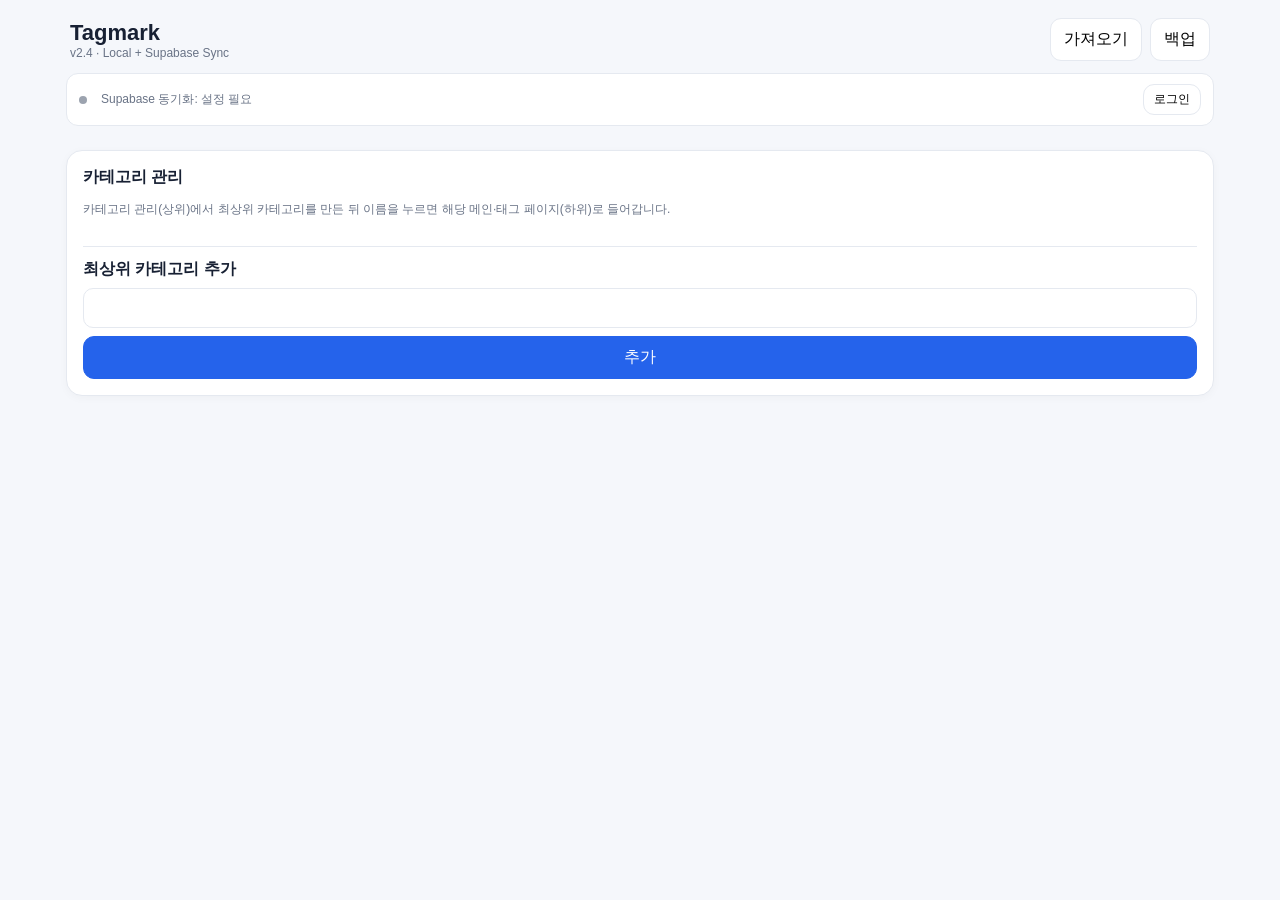
<file: index(2)-final.html>
<!doctype html>
<html lang="ko">
<head>
<meta charset="utf-8">
<meta name="viewport" content="width=device-width,initial-scale=1,viewport-fit=cover">
<meta name="theme-color" content="#111827">
<meta name="apple-mobile-web-app-capable" content="yes">
<title>Tagmark v2.4 — Supabase Sync</title>
<style>:root{--bg:#f5f7fb;--panel:#fff;--text:#172033;--muted:#697386;--line:#e5e9f0;--accent:#2563eb;--danger:#dc2626;--chip:#eef2ff;--inc:#dcfce7;--exc:#fee2e2;--inc-t:#166534;--exc-t:#991b1b;--cat:#fef3c7;--cat-t:#92400e;--male:#2563eb;--female:#dc2626;--artist:#7c3aed;--series:#16a34a;--tag:#111827;--character:#0e7490;--character-bg:#cffafe;--character-line:#67e8f9;--production:#db2777}*{box-sizing:border-box}body{margin:0;background:var(--bg);color:var(--text);font-family:-apple-system,BlinkMacSystemFont,"Segoe UI",sans-serif}button,input,textarea,select{font:inherit}button{cursor:pointer}.app{max-width:1180px;margin:auto;padding:env(safe-area-inset-top) 16px 30px}header{padding:18px 4px 12px;display:flex;gap:12px;align-items:center;justify-content:space-between;flex-wrap:wrap}.logo{font-size:22px;font-weight:800}.sub{font-size:12px;color:var(--muted)}.cat-title{font-size:20px;font-weight:800;padding:4px 0 10px;border-bottom:1px solid var(--line);margin-bottom:12px}.toolbar{display:flex;gap:8px;flex-wrap:wrap}.btn{border:1px solid var(--line);background:#fff;border-radius:11px;padding:10px 13px}.btn.primary{background:var(--accent);color:#fff;border-color:var(--accent)}.btn.danger{color:var(--danger)}.btn.sm{padding:6px 10px;font-size:12px}.tabs{display:flex;gap:4px;margin-bottom:14px;border-bottom:1px solid var(--line);overflow-x:auto}.tab{padding:10px 16px;border:0;background:0;border-radius:10px 10px 0 0;color:var(--muted);font-weight:600;white-space:nowrap}.tab.active{background:var(--panel);color:var(--text);border:1px solid var(--line);border-bottom-color:var(--panel);margin-bottom:-1px}.panel{background:var(--panel);border:1px solid var(--line);border-radius:16px;box-shadow:0 2px 10px #00000008}.side{padding:16px}.side-title{font-weight:700;margin:0 0 12px;display:flex;align-items:center;justify-content:space-between;gap:8px;flex-wrap:wrap}.side-search,input,textarea,select{width:100%;padding:10px 12px;border:1px solid var(--line);border-radius:10px;margin-bottom:8px;outline:0}.searchbar{display:flex;gap:8px;padding:12px;border-bottom:1px solid var(--line);flex-wrap:wrap}.search{flex:1;min-width:120px;padding:12px;border:1px solid var(--line);border-radius:11px;outline:0;margin:0}.select{padding:11px;border:1px solid var(--line);border-radius:11px;background:#fff;margin:0;width:auto}.stats{padding:10px 14px;color:var(--muted);font-size:13px}.cards{padding:0 12px 12px;display:grid;gap:9px}.card{border:1px solid var(--line);border-radius:13px;padding:13px}.card-title{font-weight:700;overflow-wrap:anywhere}.url-row{margin:4px 0 9px}.url{color:var(--accent);font-size:13px;overflow-wrap:anywhere;margin-top:6px}.notes{font-size:13px;color:#4b5563;margin:7px 0;white-space:pre-wrap}.meta{font-size:12px;color:var(--muted);margin:4px 0}.chips{display:flex;gap:5px;flex-wrap:wrap}.chip{background:var(--chip);border-radius:999px;padding:4px 8px;font-size:12px;color:var(--tag)}.chip.cat{background:var(--cat);color:var(--cat-t)}.chip.char{background:#ede9fe;color:#5b21b6}.chip.male,.tb.male{color:var(--male)!important}.chip.female,.tb.female{color:var(--female)!important}.chip.artist,.tb.artist{color:var(--artist)!important}.chip.series,.tb.series{color:var(--series)!important}.chip.production,.tb.production{color:var(--production)!important}.chip.character{background:transparent;color:var(--character)!important;border:0;padding-left:0;padding-right:0}.tb.character{color:var(--character)!important}.chip.tagprefix,.tb.tagprefix{color:var(--tag)!important}.actions{display:flex;gap:6px;margin-top:10px;flex-wrap:wrap}.actions .btn{padding:7px 9px;font-size:12px}.empty{padding:36px 16px;text-align:center;color:var(--muted)}.tag-grid{display:flex;flex-wrap:wrap;gap:8px}.tb{border:1px solid var(--line);background:#fff;border-radius:999px;padding:7px 12px;font-size:13px;display:inline-flex;align-items:center;gap:6px;color:var(--tag)}.tb:hover{background:var(--chip)}.tb.include{background:var(--inc);border-color:#86efac;color:var(--inc-t)}.tb.exclude{background:var(--exc);border-color:#fca5a5;color:var(--exc-t)}.tb .cnt{font-size:11px;opacity:.7}.tag-legend{font-size:12px;color:var(--muted);margin-top:12px;line-height:1.5}.manage{margin-top:16px;padding-top:12px;border-top:1px solid var(--line)}.row{display:flex;gap:6px;align-items:center;flex-wrap:wrap}.reg-row{display:flex;align-items:center;gap:6px;padding:4px 0}.cat-list{display:flex;flex-direction:column;gap:6px}.cat-item{display:flex;align-items:center;gap:8px;padding:12px 14px;border:1px solid var(--line);border-radius:12px;background:#fff}.cat-item .name{flex:1;font-weight:700;text-align:left;border:0;background:0;font-size:15px;cursor:pointer}.cat-item .name:hover{color:var(--accent)}.cat-sub{margin:4px 0 8px 12px;padding-left:12px;border-left:2px solid var(--line)}.cat-sub-item{display:flex;align-items:center;gap:6px;padding:6px 0}.modal{position:fixed;inset:0;background:#0007;display:none;align-items:center;justify-content:center;padding:16px;z-index:10}.modal.open{display:flex}.dialog{background:#fff;border-radius:17px;width:min(680px,100%);max-height:92vh;overflow:auto;padding:18px}.dialog h2{margin:0 0 12px}.field{margin:10px 0}.field label{display:block;font-size:13px;font-weight:700;margin-bottom:5px}.field textarea{min-height:70px;resize:vertical}.modal-actions{display:flex;justify-content:flex-end;gap:8px;margin-top:14px}.hidden{display:none!important}.sync-box{margin:0 0 12px;padding:10px 12px;border:1px solid var(--line);border-radius:12px;background:#fff;display:flex;align-items:center;gap:8px;flex-wrap:wrap}.sync-status{font-size:12px;color:var(--muted);flex:1;min-width:180px}.sync-dot{display:inline-block;width:8px;height:8px;border-radius:50%;background:#9ca3af;margin-right:6px}.sync-dot.ok{background:#16a34a}.sync-dot.busy{background:#f59e0b}.sync-dot.err{background:#dc2626}.sync-user{font-size:12px;color:var(--muted);overflow-wrap:anywhere}.importbox{border:1px dashed #b9c2d0;padding:14px;border-radius:12px;background:#fafbfe}.hint{font-size:12px;color:var(--muted);line-height:1.5}.picker{position:relative}.suggest{position:absolute;left:0;right:0;top:100%;z-index:5;background:#fff;border:1px solid var(--line);border-radius:10px;max-height:200px;overflow:auto;box-shadow:0 8px 20px #0001;display:none}.suggest.open{display:block}.suggest div{padding:8px 12px;cursor:pointer;font-size:13px}.suggest.tag div:hover{background:var(--chip)}.suggest.cat div:hover{background:var(--cat)}.selected{display:flex;flex-wrap:wrap;gap:6px;margin-top:6px}.selected .chip{padding:5px 10px;display:inline-flex;align-items:center;gap:4px}.selected .chip button{border:0;background:0;padding:0 2px;font-size:14px;color:var(--muted)}.dur{display:flex;align-items:center;gap:6px}.dur input{width:4.2em;text-align:center;margin:0}.char-box{border:1px solid var(--line);border-radius:12px;padding:12px;margin-bottom:10px;background:#fafbfe}.char-box .row input,.char-box .row select{margin:0;flex:1;min-width:70px}.char-basic{display:grid;grid-template-columns:minmax(0,1fr) auto;gap:8px;align-items:center}.char-gender{display:flex;align-items:center;gap:14px;flex-wrap:wrap;margin-top:8px}.char-gender label{display:inline-flex;align-items:center;gap:5px;white-space:nowrap;margin:0}.char-gender input{margin:0;width:auto}.char-tag-picker{min-width:0}.char-name-field{margin-bottom:8px}.char-name-field input{width:100%}.char-head{display:flex;justify-content:space-between;align-items:center;margin-bottom:8px;font-weight:700;font-size:13px}.crumb{display:flex;align-items:center;gap:6px;flex-wrap:wrap;margin-bottom:12px;font-size:14px}.crumb a,.crumb button.link{border:0;background:0;color:var(--accent);cursor:pointer;font:inherit;padding:0;text-decoration:none}.crumb a:hover,.crumb button.link:hover{text-decoration:underline}.crumb .sep{color:var(--muted)}.crumb .cur{font-weight:800;color:var(--text)}@media(max-width:760px){.app{padding-left:10px;padding-right:10px}.toolbar{width:100%}.toolbar .btn{flex:1}}.reg-tag-kinds{display:grid;grid-template-columns:repeat(4,minmax(0,1fr));gap:9px 18px;margin:10px 0 12px;padding:10px 12px;border:1px solid var(--line);border-radius:10px;background:#fafbfe}.reg-tag-kinds label{display:flex;align-items:center;gap:7px;min-width:0;white-space:nowrap;cursor:pointer;font-size:13px}.reg-tag-kinds input{margin:0;width:auto;flex:0 0 auto}.char-tag-picker{position:relative}.char-tag-suggest{position:absolute;z-index:20;left:0;right:0;top:100%;display:none;background:#fff;border:1px solid var(--line);border-radius:8px;box-shadow:0 5px 16px rgba(0,0,0,.12);max-height:220px;overflow:auto}.char-tag-suggest.open{display:block}.char-tag-suggest button{display:block;width:100%;text-align:left;padding:8px 10px;border:0;background:none;cursor:pointer}.char-tag-suggest button:hover{background:#f1f4f8}.char-tag-suggest .new-char-tag{font-weight:600}.main-info{margin:3px 0 8px}.main-info-line{font-size:14px;line-height:1.45;font-weight:600;overflow-wrap:anywhere}.main-info-label{font-weight:800}.card-title{font-size:18px;line-height:1.3;font-weight:800;overflow-wrap:anywhere}.card .chips{margin-top:7px}@media(max-width:620px){.reg-tag-kinds{grid-template-columns:repeat(2,minmax(0,1fr))}.char-basic{grid-template-columns:minmax(0,1fr) auto}.char-gender{gap:10px}}.character-text{color:var(--character);font-weight:700;cursor:pointer;text-decoration:none}.character-text:hover{text-decoration:underline}.character-details{display:none;margin:4px 0 7px;padding-left:8px}.character-details.open{display:flex;flex-wrap:wrap;gap:5px}.main-character{font-size:15px;line-height:1.4;font-weight:700;border:0;background:transparent;padding:0}.main-character-role{font-size:11px;color:var(--muted);font-weight:600}.main-character-block{margin:4px 0 6px}.main-general-tags{margin-top:6px}.char-role{display:flex;align-items:center;gap:20px;flex-wrap:wrap;margin:7px 0 10px}.char-role label{display:inline-flex;align-items:center;gap:7px;white-space:nowrap;margin:0}.char-role input{margin:0;width:auto}.tag-folder{border:1px solid var(--line);border-radius:12px;background:#fff;margin:7px 0;overflow:hidden}.tag-folder>summary{padding:10px 12px;font-weight:700;cursor:pointer;list-style:none;display:flex;align-items:center;justify-content:space-between;gap:8px}.tag-folder>summary::-webkit-details-marker{display:none}.tag-folder>summary:before{content:"›";font-size:18px;transition:transform .15s}.tag-folder[open]>summary:before{transform:rotate(90deg)}.tag-folder-body{padding:8px 10px 11px;border-top:1px solid var(--line)}.char-choice-panel{display:grid;grid-template-columns:auto 1fr;gap:9px 18px;margin:10px 0 12px;padding:10px 12px;border:1px solid var(--line);border-radius:10px;background:#fafbfe}.char-choice-panel legend{font-size:12px;color:var(--muted);padding:0 5px}.char-choice-row{display:flex;align-items:center;gap:18px;flex-wrap:wrap}.char-choice-row label{display:inline-flex;align-items:center;gap:7px;min-width:0;white-space:nowrap;cursor:pointer;font-size:13px;margin:0}.char-choice-row input{margin:0;width:auto;flex:0 0 auto}.char-choice-label{font-size:13px;font-weight:700;color:var(--muted);min-width:42px}@media(max-width:620px){.char-choice-panel{grid-template-columns:1fr}.char-choice-row{gap:10px 16px}}</style>
</head>
<body>
<div class="app">
<header>
  <div><div class="logo">Tagmark</div><div class="sub">v2.4 · Local + Supabase Sync</div></div>
  <div class="toolbar">
    <button class="btn primary hidden" id="addBtn">＋ 북마크</button>
    <button class="btn" id="importBtn">가져오기</button>
    <button class="btn" id="exportBtn">백업</button>
  </div>
</header>

<div class="sync-box" id="syncBox">
  <span class="sync-dot" id="syncDot"></span>
  <span class="sync-status" id="syncStatus">Supabase 동기화: 설정 필요</span>
  <span class="sync-user" id="syncUser"></span>
  <button class="btn sm" id="syncLoginBtn">로그인</button>
  <button class="btn sm hidden" id="syncPushBtn">클라우드에 업로드</button>
  <button class="btn sm hidden" id="syncPullBtn">클라우드로부터 다운로드</button>
  <button class="btn sm hidden" id="syncLogoutBtn">로그아웃</button>
</div>

<!-- 상하 구조 내비: 카테고리 관리 > 최상위 카테고리 -->
<div class="crumb" id="crumb"></div>

<!-- 카테고리 관리 (최상위 페이지) -->
<div id="view-manage" class="panel side">
  <div class="side-title"><span>카테고리 관리</span></div>
  <p class="hint">카테고리 관리(상위)에서 최상위 카테고리를 만든 뒤 이름을 누르면 해당 메인·태그 페이지(하위)로 들어갑니다.</p>
  <div class="cat-list" id="catManageList"></div>
  <div class="manage">
    <div class="side-title" style="margin-bottom:8px">최상위 카테고리 추가</div>
    <input id="newTopCat" placeholder="">
    <button class="btn primary" id="addTopCat" style="width:100%">추가</button>
  </div>
</div>

<!-- 워크스페이스: 메인(검색) -->
<div id="view-main" class="panel hidden">
  <div class="tabs" id="wsTabs">
    <button class="tab active" data-ws="main">메인</button>
    <button class="tab" data-ws="tags">태그 관리</button>
    <button class="tab" data-ws="profiles">프로필</button>
  </div>
  <div id="ws-main">
    <div class="searchbar">
      <div class="search-wrap"><input class="search" id="search" placeholder=""><div class="search-suggest" id="searchSuggest"></div></div>
      <select class="select" id="searchScope">
        <option value="all">전체</option><option value="title">제목</option>
        <option value="tag">태그</option><option value="char">등장인물</option>
      </select>
      <select class="select" id="sort">
        <option value="updated">최근 수정</option><option value="title">제목</option><option value="domain">도메인</option>
      </select>
      <select class="select" id="subCatFilter"><option value="">하위 전체</option></select>
    </div>
    <div class="stats" id="stats"></div>
    <div class="cards" id="cards"></div>
  </div>
  <!-- 워크스페이스: 태그 관리 -->
  <div id="ws-tags" class="side hidden">
    <div class="side-title"><span>태그 필터</span><button class="btn sm" id="clearTagFilters">초기화</button></div>
    <input class="side-search" id="tagFilterSearch" placeholder="">
    <div class="tag-grid" id="tagGrid"></div>
    <div class="tag-legend">1회 포함 · 2회 제외 · 3회 해제</div>
    <div class="manage">
      <div class="side-title" style="margin-bottom:8px">사전 등록 태그</div>
      <div id="newTagKinds" class="reg-tag-kinds">
        <label data-reg-kind="male"><input type="checkbox" name="newTagKind" value="male:"> male:</label>
        <label data-reg-kind="female"><input type="checkbox" name="newTagKind" value="female:"> female:</label>
        <label data-reg-kind="artist"><input type="checkbox" name="newTagKind" value="artist:"> artist:</label>
        <label data-reg-kind="series"><input type="checkbox" name="newTagKind" value="series:"> series:</label>
        <label data-reg-kind="language"><input type="checkbox" name="newTagKind" value="language:"> language:</label>
        <label data-reg-kind="character"><input type="checkbox" name="newTagKind" value="character:"> character:</label>
        <label data-reg-kind="cast"><input type="checkbox" name="newTagKind" value="cast:"> cast:</label>
        <label data-reg-kind="tag"><input type="checkbox" name="newTagKind" value="tag:" checked> tag:</label>
        <label data-reg-kind="production"><input type="checkbox" name="newTagKind" value="production:"> production:</label>
      </div>
      <input id="newTagName" placeholder="">
      <button class="btn primary" id="addRegisteredTag" style="width:100%">등록</button>
      <div id="registeredTagList" style="margin-top:10px"></div>
      <details class="tag-visibility-box">
        <summary>사전등록 태그 카테고리 표시 설정</summary>
        <div class="tag-visibility-hint">여기서 체크를 해제하면 태그가 삭제되는 것이 아니라, 사전등록 태그를 만들 때 해당 카테고리 선택칸만 숨겨집니다.</div>
        <div id="tagVisibilityKinds" class="reg-tag-kinds"></div>
      </details>
    </div>
  </div>
  <div id="ws-profiles" class="side hidden">
    <div class="side-title"><span>프로필</span><button class="btn sm" id="clearProfileFilter">초기화</button></div>
    <input class="side-search" id="profilePageSearch" placeholder="캐릭터 / 캐스트 검색">
    <div class="tag-grid" id="profileTagPage"></div>
    <div class="manage"><button class="btn primary" id="openProfileForm" style="width:100%">＋ 프로필 추가</button></div>
  </div>
</div>
</div>

<!-- 프로필 등록/수정 모달 -->
<div class="modal" id="profileModal">
  <div class="dialog">
    <h2 id="profileModalTitle">프로필 등록</h2>
    <fieldset class="profile-kind"><legend>태그 카테고리</legend>
      <label><input type="radio" name="profileKind" value="character:" checked> character:</label>
      <label><input type="radio" name="profileKind" value="cast:"> cast:</label>
    </fieldset>
    <div class="field"><label>이름</label><input id="profileName" placeholder="이름"></div>
    <div class="field"><label>Series</label><div class="picker"><input id="profileSeriesInput" placeholder="사전등록 Series 검색" autocomplete="off"><div class="suggest tag" id="profileSeriesSuggest"></div></div><div class="selected" id="profileSeriesSelected"></div></div>
    <div class="field"><label>사전등록 태그</label><div class="picker"><input id="profileTagsInput" placeholder="사전등록 태그 검색" autocomplete="off"><div class="suggest tag" id="profileTagsSuggest"></div></div><div class="selected" id="profileTagsSelected"></div></div>
    <div class="modal-actions"><button class="btn" id="profileCancelBtn">취소</button><button class="btn primary" id="addProfile">프로필 등록</button></div>
  </div>
</div>

<!-- 편집 모달 -->
<div class="modal" id="editModal">
  <div class="dialog">
    <h2 id="modalTitle">북마크 추가</h2>
    <div class="field"><label>URL</label><input id="url" type="url" placeholder=""></div>
    <div class="field"><label>제목</label><input id="title" placeholder=""></div>
    <div class="field" id="charField" style="border:1px solid var(--line);border-radius:12px;padding:12px;background:#fafbfe">
      <label style="margin-bottom:8px">등장인물</label>
      <div id="charList"></div>
      <button type="button" class="btn primary" id="addCharBtn" style="width:100%;margin-top:8px">＋ 등장인물 추가</button>
    </div>
    <div class="field"><label>하위 카테고리</label>
      <div class="picker"><input id="catPickerInput" placeholder="" autocomplete="off"><div class="suggest cat" id="catSuggest"></div></div>
      <div class="selected" id="selectedCat"></div>
    </div>
    <div class="field"><label>태그</label>
      <div class="picker"><input id="tagPickerInput" placeholder="" autocomplete="off"><div class="suggest tag" id="tagSuggest"></div></div>
      <div class="selected" id="selectedTags"></div>
    </div>
    <div class="field"><label>페이지 수 / 재생시간</label>
      <div class="meta-type-radio">
        <label><input type="radio" name="metaType" value="pages"> 페이지 수</label>
        <label><input type="radio" name="metaType" value="duration"> 재생시간</label>
      </div>
    </div>
    <div class="field hidden" id="metaPagesField"><label>페이지 수</label><input id="metaPages" type="number" min="1" step="1" placeholder=""></div>
    <div class="field hidden" id="metaDurationField"><label>재생시간</label>
      <div class="dur"><input id="durH" type="number" min="0" max="99" value="0"><span>:</span>
        <input id="durM" type="number" min="0" max="59" value="0"><span>:</span>
        <input id="durS" type="number" min="0" max="59" value="0"></div>
    </div>
    <div class="field"><label>메모</label><textarea id="notes" placeholder=""></textarea></div>
    <div class="modal-actions"><button class="btn" id="cancelBtn">취소</button><button class="btn primary" id="saveBtn">저장</button></div>
  </div>
</div>

<div class="modal" id="importModal">
  <div class="dialog">
    <h2>북마크 가져오기</h2>
    <div class="importbox">
      <input id="fileInput" type="file" accept=".json,.txt,.html,.htm">
      <p class="hint">JSON / 텍스트 / Chrome HTML. 현재 최상위 카테고리 기준으로 가져옵니다.</p>
    </div>
    <div class="modal-actions"><button class="btn" id="importCancel">닫기</button></div>
  </div>
</div>

<script>
const DB="tagmark-local-v1", SB="bookmarks", ST="registeredTags", SC="categories", STI="tagIndex";
let db, items=[], registeredTags=[], registeredTagMeta=[], categories=[],registeredTagSet=new Set();
let tagStates={}, activeTopId=null, includeDesc=true, expanded=new Set();
let editingId=null, curTags=[], curCatId=null, curChars=[];
let wsTab="main"; // main | tags | profiles
let characterPageFilter="";
const $=id=>document.getElementById(id);
const uid=()=>crypto.randomUUID?crypto.randomUUID():Date.now()+"-"+Math.random().toString(36).slice(2);


const SUPABASE_URL = "https://ogfcrdayneneylxurudv.supabase.co";
const SUPABASE_PUBLISHABLE_KEY = "sb_publishable_lbermbhd3O8mjN6SaioreA_nLVsVrkm";
const CLOUD_FILE_ID = "tagmark_main";
const SYNC_SCHEMA_VERSION = 8;
let supabaseClient=null, syncChannel=null, syncTimer=null, syncBusy=false, applyingRemote=false, syncReady=false, syncInitialized=false;
let syncUser=null, syncHandledUserId=null;
const syncConfigured=()=>SUPABASE_URL.startsWith("https://") && SUPABASE_PUBLISHABLE_KEY.startsWith("sb_publishable_");
function setSyncStatus(text,state=""){const s=$("syncStatus"),d=$("syncDot");if(s)s.textContent=text;if(d)d.className="sync-dot "+(state||"")}
function setSyncButtons(){
  $("syncLoginBtn")?.classList.toggle("hidden",!!syncUser);
  $("syncLogoutBtn")?.classList.toggle("hidden",!syncUser);
  $("syncPushBtn")?.classList.toggle("hidden",!syncUser);
  $("syncPullBtn")?.classList.toggle("hidden",!syncUser);
  if($("syncUser"))$("syncUser").textContent=syncUser?.email||"";
}
function markLocalDirty(){if(applyingRemote)return;localStorage.setItem("tagmark-local-dirty-at",String(Date.now()));}
async function cloudSnapshot(){
  return {schemaVersion:SYNC_SCHEMA_VERSION,exportedAt:new Date().toISOString(),bookmarks:await all(SB),registeredTags:await all(ST),categories:await all(SC),visibleKinds:JSON.parse(localStorage.getItem("tagmark-visible-kinds")||"null")};
}
async function replaceLocalFromCloud(data){
  if(!data||typeof data!=="object")throw new Error("클라우드 데이터 형식이 올바르지 않습니다.");
  applyingRemote=true;
  try{
    const oldB=await all(SB),oldT=await all(ST),oldC=await all(SC);
    for(const r of oldB)await del(SB,r.id,{skipSync:true});
    for(const r of oldT)await del(ST,r.name,{skipSync:true});
    for(const r of oldC)await del(SC,r.id,{skipSync:true});
    for(const r of (data.bookmarks||[]))if(r?.id)await put(SB,r,{skipSync:true});
    for(const r0 of (data.registeredTags||[])){
  const tagRecord=typeof r0==="string"?{name:r0}:r0;
  if(tagRecord?.name)await put(ST,tagRecord,{skipSync:true});
}
    for(const r of (data.categories||[]))if(r?.id)await put(SC,r,{skipSync:true});
    if(Array.isArray(data.visibleKinds))localStorage.setItem("tagmark-visible-kinds",JSON.stringify(data.visibleKinds));
    else localStorage.removeItem("tagmark-visible-kinds");
    await refresh();
    localStorage.removeItem("tagmark-local-dirty-at");
  }finally{applyingRemote=false}
}
async function fetchCloud(){
  const {data,error}=await supabaseClient.from("tagmark_files").select("data,updated_at").eq("user_id",syncUser.id).eq("file_id",CLOUD_FILE_ID).maybeSingle();
  if(error)throw error;return data||null;
}
async function writeCloud(payload,reason="auto"){
  const {data,error}=await supabaseClient.from("tagmark_files").upsert({file_id:CLOUD_FILE_ID,user_id:syncUser.id,data:payload,updated_at:new Date().toISOString()},{onConflict:"user_id,file_id"}).select("updated_at").single();
  if(error)throw error;
  const at=Date.parse(data?.updated_at||"")||Date.now();
  localStorage.setItem("tagmark-last-cloud-sync",String(at));
  localStorage.removeItem("tagmark-local-dirty-at");
  setSyncStatus(reason==="manual"?"클라우드에 저장됨":"자동 동기화됨","ok");
}
async function pushCloud(reason="auto"){
  if(!syncUser||!supabaseClient||syncBusy)return false;
  syncBusy=true;setSyncStatus(reason==="manual"?"현재 기기 → 클라우드 저장 중…":"변경사항 클라우드 저장 중…","busy");
  try{await writeCloud(await cloudSnapshot(),reason);return true}
  catch(e){console.error(e);setSyncStatus("동기화 실패: "+(e.message||e),"err");return false}
  finally{syncBusy=false}
}
function scheduleCloudPush(){
  if(!syncInitialized||applyingRemote||!syncUser||!supabaseClient)return;
  markLocalDirty();
  clearTimeout(syncTimer);
  syncTimer=setTimeout(()=>pushCloud("auto"),700);
}
async function initialReconcile(){
  if(!syncUser||!supabaseClient)return;

  setSyncStatus("클라우드와 연결 중…","busy");

  try{
    const cloud=await fetchCloud();
    if(!cloud){
      setSyncStatus("클라우드 데이터 없음 · 로컬 유지","ok");
    }else{
      setSyncStatus("클라우드 연결됨 · 로컬 유지","ok");
    }

    syncInitialized=true;

  }catch(e){
    console.error(e);
    setSyncStatus("클라우드 확인 실패 · 로컬 유지","err");
    syncInitialized=true;
  }
}
async function pullCloud({force=false}={}){
  if(!syncUser||!supabaseClient)return;
  setSyncStatus("클라우드 확인 중…","busy");
  try{
    const cloud=await fetchCloud();
    if(!cloud){setSyncStatus("클라우드 파일이 없습니다.","");return;}
    if(force){
      if(!confirm("클라우드 데이터를 현재 기기에 적용할까요?\n\n현재 기기의 로컬 데이터는 클라우드 데이터로 완전히 교체됩니다.\n삭제된 태그/북마크도 그대로 반영됩니다."))return;
      await replaceLocalFromCloud(cloud.data);localStorage.setItem("tagmark-last-cloud-sync",String(Date.parse(cloud.updated_at||"")||Date.now()));setSyncStatus("클라우드 → 현재 기기 적용 완료","ok");
    }else await initialReconcile();
  }catch(e){console.error(e);setSyncStatus("클라우드 읽기 실패: "+e.message,"err")}
}
async function startRealtime(){
  if(syncChannel)await supabaseClient.removeChannel(syncChannel);
  syncChannel=supabaseClient.channel("tagmark-file-"+syncUser.id)
    .on("postgres_changes",{event:"UPDATE",schema:"public",table:"tagmark_files",filter:`user_id=eq.${syncUser.id}`},async payload=>{
      if(payload.new?.file_id!==CLOUD_FILE_ID||applyingRemote)return;
      const remoteAt=Date.parse(payload.new.updated_at||"")||0;
      const lastCloud=Number(localStorage.getItem("tagmark-last-cloud-sync")||0);
      if(remoteAt && remoteAt<=lastCloud)return;
      try{await replaceLocalFromCloud(payload.new.data);localStorage.setItem("tagmark-last-cloud-sync",String(remoteAt||Date.now()));setSyncStatus("다른 기기 변경사항 적용됨","ok");}
      catch(e){console.error(e);setSyncStatus("원격 변경 적용 실패","err")}
    })
    .on("postgres_changes",{event:"INSERT",schema:"public",table:"tagmark_files",filter:`user_id=eq.${syncUser.id}`},async payload=>{
      if(payload.new?.file_id!==CLOUD_FILE_ID||applyingRemote)return;
      try{await replaceLocalFromCloud(payload.new.data);localStorage.setItem("tagmark-last-cloud-sync",String(Date.parse(payload.new.updated_at||"")||Date.now()));setSyncStatus("클라우드 파일 적용됨","ok");}
      catch(e){console.error(e);setSyncStatus("클라우드 파일 적용 실패","err")}
    })
    .subscribe(status=>{if(status==="SUBSCRIBED"){syncReady=true;setSyncStatus("실시간 동기화 연결됨","ok")}else if(status==="CHANNEL_ERROR")setSyncStatus("실시간 연결 오류 · 재연결 중…","err")});
}
async function initSupabaseSync(){
  setSyncButtons();
  if(!syncConfigured()){setSyncStatus("Supabase 동기화 설정 필요","");return;}
  try{
    const mod=await import("https://cdn.jsdelivr.net/npm/@supabase/supabase-js@2/+esm");
    supabaseClient=mod.createClient(SUPABASE_URL,SUPABASE_PUBLISHABLE_KEY,{auth:{persistSession:true,autoRefreshToken:true,detectSessionInUrl:true}});
    const {data:{session}}=await supabaseClient.auth.getSession();
    syncUser=session?.user||null;setSyncButtons();
    if(syncUser){syncHandledUserId=syncUser.id;await startRealtime();await initialReconcile();}
    supabaseClient.auth.onAuthStateChange(async (_event,session2)=>{
      const nextUser=session2?.user||null;if(nextUser?.id===syncHandledUserId&&_event==="INITIAL_SESSION")return;
      syncUser=nextUser;setSyncButtons();
      if(syncUser){syncHandledUserId=syncUser.id;await startRealtime();await initialReconcile();}
      else{if(syncChannel)await supabaseClient.removeChannel(syncChannel);syncChannel=null;syncReady=false;setSyncStatus("로그아웃됨","");}
    });
  }catch(e){console.error(e);setSyncStatus("Supabase 초기화 실패: "+(e.message||e),"err")}
}
$("syncLoginBtn").onclick=async()=>{
  if(!syncConfigured()){alert("Supabase 설정이 올바르지 않습니다.");return}
  const email=prompt("Supabase 로그인 이메일");if(!email)return;const password=prompt("비밀번호");if(!password)return;
  setSyncStatus("로그인 중…","busy");
  const {error}=await supabaseClient.auth.signInWithPassword({email:email.trim(),password});
  if(error){
    if(confirm("로그인에 실패했습니다.\n\n새 계정을 만들까요?")){
      const r=await supabaseClient.auth.signUp({email:email.trim(),password});
      if(r.error)alert("회원가입 실패: "+r.error.message);else alert("회원가입 요청이 완료되었습니다. 이메일 확인이 켜져 있다면 받은 메일에서 인증한 뒤 로그인하세요.");
    }
    setSyncStatus("로그인 실패","err");
  }
};
$("syncLogoutBtn").onclick=async()=>{await supabaseClient?.auth.signOut()};
$("syncPushBtn").onclick=async()=>{if(confirm("현재 기기의 Tagmark 전체 데이터를 클라우드에 덮어쓸까요?\n\n클라우드에만 있던 태그/북마크는 삭제되며, 다른 기기도 이 상태로 갱신됩니다."))await pushCloud("manual")};
$("syncPullBtn").onclick=async()=>pullCloud({force:true});


function normalizeUrl(u){
  try{let x=new URL(u.trim());x.protocol=x.protocol.toLowerCase();x.hostname=x.hostname.toLowerCase();
    if((x.protocol==="https:"&&x.port==="443")||(x.protocol==="http:"&&x.port==="80"))x.port="";
    x.hash="";if(x.pathname.length>1)x.pathname=x.pathname.replace(/\/+$/,"");return x.toString();
  }catch{return u.trim().replace(/\/+$/,"")}
}
 const domain=u=>{try{return new URL(u).hostname}catch{return""}};
 const esc=s=>String(s??"").replace(/[&<>"']/g,c=>({"&":"&amp;","<":"&lt;",">":"&gt;",'"':"&quot;","'":"&#39;"}[c]));
 function tagLabel(t){
  return String(t).replace(/^\[[^\]]+\]\s*/,"")}
 function isInfoTag(t){return /^(?:artist|series|language):/i.test(tagLabel(t));}
function isIdentityTag(t){return /^(?:character|cast):/i.test(tagLabel(t));}
function isSpecialTag(t){return isInfoTag(t)||isIdentityTag(t);}
function isTextTag(t){return isInfoTag(t);}
function tagColor(t){
  const s=tagLabel(t);
  if(/^(?:character|cast):/i.test(s))return"character";
  if(/(?:female:|Female:|여:|여자:)/.test(s))return"female";
  if(/(?:male:|Male:|남:|남자:)/.test(s))return"male";
  if(/^(?:artist):/i.test(s))return"artist";
  if(/^(?:series):/i.test(s))return"series";
  if(/^(?:production):/i.test(s))return"production";
  return"tagprefix";
}
function tagMarkup(t,removable=false){
  const label=tagLabel(t);
  return '<span class="chip '+tagColor(t)+'">'+esc(label)+(removable?' <button type="button" data-trm="'+esc(t)+'">×</button>':'')+'</span>';
}
function typedTagValue(tags,type){
  const prefix=type+':';
  return (tags||[]).filter(t=>tagLabel(t).toLowerCase().startsWith(prefix)).map(t=>tagLabel(t).slice(prefix.length).trim()).filter(Boolean);
}
function infoLine(tags,type,label){
  const values=[...new Set(typedTagValue(tags,type))];
  return values.length?'<div class="main-info-line"><span class="main-info-label">'+label+':</span> '+esc(values.join(', '))+'</div>':'';
}
const pad2=n=>{n=parseInt(n,10);return String(isNaN(n)||n<0?0:n).padStart(2,"0")};
const getDur=()=>pad2($("durH").value)+":"+pad2($("durM").value)+":"+pad2($("durS").value);
function setDur(str){const m=String(str||"00:00:00").match(/^(\d{1,2}):(\d{1,2}):(\d{1,2})$/);
  $("durH").value=m?+m[1]:0;$("durM").value=m?+m[2]:0;$("durS").value=m?+m[3]:0}


function openDB(){return new Promise((res,rej)=>{const r=indexedDB.open(DB,4);r.onupgradeneeded=e=>{const d=e.target.result;
  if(!d.objectStoreNames.contains(SB))d.createObjectStore(SB,{keyPath:"id"});
  if(!d.objectStoreNames.contains(ST))d.createObjectStore(ST,{keyPath:"name"});
  if(!d.objectStoreNames.contains(SC))d.createObjectStore(SC,{keyPath:"id"});
  if(!d.objectStoreNames.contains(STI))d.createObjectStore(STI,{keyPath:"id"});
};r.onsuccess=()=>{db=r.result;res()};r.onerror=()=>rej(r.error)})}
let tagNameToId=new Map,tagIdToName=new Map,tagSeq=1;
async function loadTagIndex(){tagNameToId.clear();tagIdToName.clear();const a=await rawAll(STI);for(const r of a){if(r?.id!=null&&r.name){tagNameToId.set(r.name,r.id);tagIdToName.set(r.id,r.name);tagSeq=Math.max(tagSeq,Number(r.id)+1)}}}
async function ensureTagIds(tags){const ids=[];for(const t of tags||[]){if(!t)continue;let id=tagNameToId.get(t);if(id==null){id=tagSeq++;tagNameToId.set(t,id);tagIdToName.set(id,t);await rawPut(STI,{id,name:t},{skipSync:true})}ids.push(id)}return ids}
async function encodeBookmark(x){const tags=[...new Set(x.tags||[])],cts=[];const ti=await ensureTagIds(tags);for(const c of x.characters||[]){const t=await ensureTagIds([...new Set(c.tags||[])]),o={};if(c.name)o.n=c.name;if(c.role&&c.role!=="character")o.r=c.role;if(c.gender&&c.gender!=="male")o.g=c.gender;if(t.length)o.t=t;cts.push(o)}const o={id:x.id,u:x.url,l:x.title};if(x.categoryId)o.c=x.categoryId;if(ti.length)o.t=ti;if(cts.length)o.h=cts;if(x.notes)o.n=x.notes;if(x.metaType)o.m=x.metaType;if(x.pages!=null)o.p=x.pages;if(x.duration!=null)o.d=x.duration;o.a=x.createdAt||Date.now();o.b=x.updatedAt||Date.now();return o}
function decodeBookmark(r){if(r?.u!==undefined)return {id:r.id,url:r.u,title:r.l,categoryId:r.c||null,tags:(r.t||[]).map(id=>tagIdToName.get(id)).filter(Boolean),characters:(r.h||[]).map(c=>({name:c.n||"",role:c.r||"character",gender:c.g||"male",tags:(c.t||[]).map(id=>tagIdToName.get(id)).filter(Boolean)})),notes:r.n||"",metaType:r.m||"",pages:r.p??null,duration:r.d??null,createdAt:r.a,updatedAt:r.b};return r}
async function encodeTagRecord(r){if(!r?.profile)return r;const p=r.profileTags||[];return {name:r.name,kind:r.kind,profile:true,topCategoryId:r.topCategoryId||null,topCategoryPath:r.topCategoryPath||"",s:r.series?tagNameToId.get(r.series)||null:null,p:await ensureTagIds(p)} }
async function decodeTagRecord(r){if(!r?.profile||(!r.p&&!r.s))return r;const p=(r.p||[]).map(id=>tagIdToName.get(id)).filter(Boolean),s=r.s!=null?tagIdToName.get(r.s)||"":(p.find(t=>/^series:/i.test(tagLabel(t)))||"");return {...r,series:s,profileTags:p}}
const rawAll=n=>new Promise((res,rej)=>{const r=db.transaction(n).objectStore(n).getAll();r.onsuccess=()=>res(r.result);r.onerror=()=>rej(r.error)});
const rawPut=(n,v,opts={})=>new Promise((res,rej)=>{const r=db.transaction(n,"readwrite").objectStore(n).put(v);r.onsuccess=()=>{res();if(!opts.skipSync)scheduleCloudPush()};r.onerror=()=>rej(r.error)});
const all=async n=>n===SB?(await rawAll(n)).map(decodeBookmark):n===ST?await Promise.all((await rawAll(n)).map(decodeTagRecord)):rawAll(n);
const put=async(n,v,opts={})=>rawPut(n,n===SB?await encodeBookmark(v):n===ST?await encodeTagRecord(v):v,opts);
const putMany=async(n,vals,opts={})=>{if(!vals.length)return;const a=n===SB?await Promise.all(vals.map(encodeBookmark)):n===ST?await Promise.all(vals.map(encodeTagRecord)):vals;await new Promise((res,rej)=>{const tx=db.transaction(n,"readwrite"),st=tx.objectStore(n);for(const v of a)st.put(v);tx.oncomplete=res;tx.onerror=()=>rej(tx.error)});if(!opts.skipSync)scheduleCloudPush()};
const del=(n,k,opts={})=>new Promise((res,rej)=>{const r=db.transaction(n,"readwrite").objectStore(n).delete(k);r.onsuccess=()=>{res();if(!opts.skipSync)scheduleCloudPush()};r.onerror=()=>rej(r.error)});


const getCat=id=>categories.find(c=>c.id===id)||null;
function catPath(id){const p=[];let c=getCat(id);const s=new Set();
  while(c&&!s.has(c.id)){s.add(c.id);p.unshift(c.name);c=c.parentId?getCat(c.parentId):null}return p.join(" / ")}
function displayCatPath(id){const p=[];let c=getCat(id);const s=new Set();
  while(c&&!s.has(c.id)){s.add(c.id);p.unshift(c.name);c=c.parentId?getCat(c.parentId):null}
  return p.length>1?p.slice(1).join(" / "):"";}
function descIds(id){const s=new Set([id]);let ch=1;
  while(ch){ch=0;for(const c of categories)if(c.parentId&&s.has(c.parentId)&&!s.has(c.id)){s.add(c.id);ch=1}}return s}
const children=pid=>categories.filter(c=>(c.parentId||null)===(pid||null)).sort((a,b)=>a.name.localeCompare(b.name,"ko"));
const topCats=()=>children(null);
 function rootId(id){let c=getCat(id);const s=new Set();
  while(c?.parentId&&!s.has(c.id)){s.add(c.id);c=getCat(c.parentId)}return c?.id||id}
 async function ensurePath(parts, underTop=null){
  if(!parts?.length)return underTop||null;let pid=underTop;
  for(const raw of parts){const n=raw.trim();if(!n)continue;
    let f=categories.find(c=>c.name===n&&(c.parentId||null)===(pid||null));
    if(!f){f={id:uid(),name:n,parentId:pid||null};await put(SC,f);categories.push(f)}pid=f.id}
  return pid;
}
const resolvePath=(s,under)=>!s?.trim()?under||null:ensurePath(s.split(/[/＞>]/).map(x=>x.trim()).filter(Boolean),under);


async function refresh(){
  await loadTagIndex();const raw=await rawAll(SB);items=raw.map(decodeBookmark);const stRows=await all(ST);registeredTags=stRows.map(t=>t.name);registeredTagMeta=stRows;registeredTagSet=new Set(registeredTags);categories=await all(SC);
  for(let i=0;i<raw.length;i++)if(raw[i]?.url!==undefined)await put(SB,items[i],{skipSync:true});
  for(const row of registeredTagMeta){if(row?.profile&&!row.topCategoryId){const rid=profileTopCategoryId(row);if(rid){row.topCategoryId=rid;row.topCategoryPath=catPath(rid);await put(ST,row)}}}
  for(const x of items){if(x.category&&!x.categoryId){const id=await resolvePath(x.category,null);if(id){x.categoryId=id;delete x.category;await put(SB,x)}}}
  const used=new Set();items.forEach(x=>{(x.tags||[]).forEach(t=>used.add(t));(x.characters||[]).forEach(ch=>(ch.tags||[]).forEach(t=>used.add(t)))});
  registeredTags.forEach(t=>used.add(t));registeredTags=[...used].sort((a,b)=>a.localeCompare(b,"ko"));registeredTagSet=new Set(registeredTags);
  if(activeTopId&&!getCat(activeTopId))activeTopId=null;
  render();
}


 function renderCrumb(){
  const box=$("crumb");if(!box)return;
  if(!activeTopId){
    box.innerHTML='<span class="cur">카테고리 관리</span>';
    return;
  }
  const name=getCat(activeTopId)?.name||"";
  box.innerHTML='<button type="button" class="link" id="crumbHome">카테고리 관리</button>'+
    '<span class="sep">›</span><span class="cur">'+esc(name)+'</span>';
  $("crumbHome").onclick=()=>{activeTopId=null;wsTab="main";tagStates={};render()};
}
 function showViews(){
  const inWs=!!activeTopId;
  $("view-manage").classList.toggle("hidden",inWs);
  $("view-main").classList.toggle("hidden",!inWs);
  $("addBtn").classList.toggle("hidden",!inWs);
  if(inWs){
    $("ws-main").classList.toggle("hidden",wsTab!=="main");
    $("ws-tags").classList.toggle("hidden",wsTab!=="tags");
    $("ws-profiles").classList.toggle("hidden",wsTab!=="profiles");
    document.querySelectorAll("#wsTabs .tab").forEach(t=>t.classList.toggle("active",t.dataset.ws===wsTab));
  }
}


function scopeIds(){return activeTopId?descIds(activeTopId):null}
function getFiltered(){
  const q=$("search").value.trim().toLowerCase(), scope=$("searchScope").value||"all";
  const sub=$("subCatFilter")?.value||"";
  const ids=scopeIds();
  return items.filter(x=>{
    if(ids){if(!x.categoryId||!ids.has(x.categoryId))return false}
    if(sub){const sid=descIds(sub);if(!x.categoryId||!sid.has(x.categoryId))return false}
    if(q){
      let t="";
      if(scope==="title")t=(x.title||"").toLowerCase();
      else if(scope==="tag")t=[...(x.tags||[]),...(x.characters||[]).flatMap(c=>c.tags||[])].join(" ").toLowerCase();
      else if(scope==="char")t=(x.characters||[]).map(c=>[characterDisplayName(c,x.characters||[]),c.role||"",c.gender,(c.tags||[]).join(" ")].join(" ")).join(" ").toLowerCase();
      else t=[x.title,x.url,x.notes,x.categoryId?catPath(x.categoryId):"",...(x.tags||[]),
        ...(x.characters||[]).flatMap(c=>[c.name,...(c.tags||[])])].join(" ").toLowerCase();
      if(!t.includes(q))return false;
    }
    const ts=new Set([...(x.tags||[]),...(x.characters||[]).flatMap(c=>c.tags||[])]);
    for(const[tag,st] of Object.entries(tagStates)){
      if(st==="include"&&!ts.has(tag))return false;
      if(st==="exclude"&&ts.has(tag))return false;
    }
    return true;
  });
}


function render(){renderCrumb();showViews();renderNewTagKindVisibility();if(activeTopId){fillSubFilter();renderResults();renderTagGrid();renderTagVisibilityKinds();renderRegList();renderProfilePage()}else renderManage()}
 function renderManage(){
  const box=$("catManageList"), tops=topCats();
  if(!tops.length){box.innerHTML='<div class="empty">최상위 카테고리를 추가하세요.</div>';return}
  box.innerHTML=tops.map(c=>{
    const subs=children(c.id);
    return '<div class="cat-item"><button class="name" data-enter="'+c.id+'">'+esc(c.name)+'</button>'+
      '<span class="meta">'+items.filter(x=>x.categoryId&&descIds(c.id).has(x.categoryId)).length+'개</span>'+
      '<button class="btn sm primary" data-enter="'+c.id+'">열기</button>'+
      '<button class="btn sm" data-addsub="'+c.id+'">하위＋</button>'+
      '<button class="btn sm" data-renc="'+c.id+'">✎</button>'+
      '<button class="btn sm danger" data-delc="'+c.id+'">×</button></div>'+
      (subs.length?'<div class="cat-sub">'+subs.map(s=>
        '<div class="cat-sub-item"><span style="flex:1">'+esc(s.name)+'</span>'+
        '<button class="btn sm" data-addsub="'+s.id+'">＋</button>'+
        '<button class="btn sm" data-renc="'+s.id+'">✎</button>'+
        '<button class="btn sm danger" data-delc="'+s.id+'">×</button></div>'+
        subTree(s.id,1)
      ).join("")+'</div>':'');
  }).join("");
  box.querySelectorAll("[data-enter]").forEach(b=>b.onclick=()=>{activeTopId=b.dataset.enter;wsTab="main";render()});
  bindCatCrud(box);
}
function subTree(id,depth){
  const ch=children(id);if(!ch.length)return"";
  return ch.map(s=>'<div class="cat-sub-item" style="padding-left:'+(depth*12)+'px"><span style="flex:1">'+esc(s.name)+'</span>'+
    '<button class="btn sm" data-addsub="'+s.id+'">＋</button><button class="btn sm" data-renc="'+s.id+'">✎</button>'+
    '<button class="btn sm danger" data-delc="'+s.id+'">×</button></div>'+subTree(s.id,depth+1)).join("");
}
function bindCatCrud(box){
  box.querySelectorAll("[data-addsub]").forEach(b=>b.onclick=()=>{const n=prompt("하위 카테고리 이름:");if(n?.trim())addCat(n.trim(),b.dataset.addsub)});
  box.querySelectorAll("[data-renc]").forEach(b=>b.onclick=()=>{const c=getCat(b.dataset.renc);if(!c)return;const n=prompt("새 이름:",c.name);if(n?.trim()&&n.trim()!==c.name){c.name=n.trim();put(SC,c).then(refresh)}});
  box.querySelectorAll("[data-delc]").forEach(b=>b.onclick=async()=>{
    const id=b.dataset.delc,c=getCat(id);if(!c)return;
    const d=[...descIds(id)],cnt=items.filter(x=>x.categoryId&&d.includes(x.categoryId)).length;
    if(!confirm('"'+c.name+'" 삭제? 하위 '+ (d.length-1) +'개'+(cnt?', 북마크 '+cnt+'개 해제':'') ))return;
    for(const x of d)await del(SC,x);
    for(const x of items)if(x.categoryId&&d.includes(x.categoryId)){x.categoryId=null;await put(SB,x)}
    if(activeTopId&&d.includes(activeTopId))activeTopId=null;await refresh();
  });
}
async function addCat(name,parentId=null){
  if(categories.some(c=>c.name===name&&(c.parentId||null)===(parentId||null))){alert("동일 이름 존재");return}
  const c={id:uid(),name,parentId:parentId||null};await put(SC,c);categories.push(c);render();
}

 function fillSubFilter(){
  const sel=$("subCatFilter");if(!sel||!activeTopId)return;
  const cur=sel.value;let opts='<option value="">하위 전체</option>';
  const walk=(pid,d)=>{for(const c of children(pid)){opts+='<option value="'+c.id+'">'+"　".repeat(d)+esc(c.name)+'</option>';walk(c.id,d+1)}};
  walk(activeTopId,0);sel.innerHTML=opts;if(cur)sel.value=cur;
}

 function renderResults(){
  const list=getFiltered(), sort=$("sort").value;
  list.sort((a,b)=>sort==="title"?(a.title||"").localeCompare(b.title||"","ko"):sort==="domain"?domain(a.url).localeCompare(domain(b.url)):b.updatedAt-a.updatedAt);
  $("stats").textContent=list.length+"개 표시 · 범위 내 "+items.filter(x=>x.categoryId&&scopeIds().has(x.categoryId)).length+"개";
  $("cards").innerHTML=list.length?list.map(card).join(""):'<div class="empty">북마크가 없습니다.</div>';
  if(list.length)bindCards();
}
function characterIdentity(c){const identity=(c.tags||[]).find(t=>isIdentityTag(t));return identity?tagLabel(identity):"";}
function characterDisplayName(c,allChars=[]){if(String(c?.name||"").trim())return String(c.name).trim();const id=characterIdentity(c);if(id){const p=id.indexOf(":");return id.slice(p+1).trim()||id}const g={male:"남성",female:"여성",both:"양성"}[c.gender]||"등장인물";const n=allChars.filter(x=>!String(x?.name||"").trim()&&!characterIdentity(x)&&x.gender===c.gender).indexOf(c)+1;return g+" "+(n>0?n:1);}
function renderCharacterMain(c,allChars,index){const name=characterDisplayName(c,allChars);const role=c.role||((c.tags||[]).some(t=>/^cast:/i.test(tagLabel(t)))?"cast":"character");return '<button type="button" class="character-text main-character" data-char-toggle="'+index+'">'+esc(name)+'</button> <span class="main-character-role">'+role+'</span>';}
function card(x){
  const allGeneral=[...(x.tags||[]),...(x.characters||[]).flatMap(c=>(c.tags||[]).filter(t=>!isIdentityTag(t)))];
  const sortedTags=[...new Set(allGeneral)].filter(t=>!isSpecialTag(t)).sort((a,b)=>tagLabel(a).localeCompare(tagLabel(b),"ko"));
  const tags=sortedTags.map(t=>tagMarkup(t)).join("");
  const catLabel=displayCatPath(x.categoryId),cat=catLabel?'<span class="chip cat">'+esc(catLabel)+'</span>':"";
  const mainInfo=infoLine(allGeneral,"artist","Artist")+infoLine(allGeneral,"series","Series")+infoLine(allGeneral,"language","Language");
  const chars=(x.characters||[]).map((c,i)=>{
    const deps=(c.tags||[]).filter(t=>!isIdentityTag(t)&&!isInfoTag(t)).sort((a,b)=>tagLabel(a).localeCompare(tagLabel(b),"ko"));
    return '<div class="main-character-block"><div class="main-character-line">'+renderCharacterMain(c,x.characters||[],i)+'</div>'+
      (deps.length?'<div class="character-details" data-char-details="'+i+'">'+deps.map(t=>'<button type="button" class="chip '+tagColor(t)+'" data-char-tag="'+esc(t)+'">'+esc(tagLabel(t))+'</button>').join("")+"</div>":"")+"</div>";
  }).join("");
  let meta="";if(x.metaType==="pages"&&x.pages)meta='<div class="meta">'+x.pages+' 페이지</div>';if(x.metaType==="duration"&&x.duration)meta='<div class="meta">'+esc(x.duration)+'</div>';
  return '<article class="card"><div class="card-title">'+esc(x.title||x.url)+'</div><div class="main-info">'+mainInfo+'</div>'+meta+chars+'<div class="chips main-general-tags">'+cat+tags+'</div>'+(x.notes?'<div class="notes">'+esc(x.notes)+'</div>':"")+'<div class="actions"><button type="button" class="btn" data-open="'+esc(x.url)+'">열기</button><button type="button" class="btn" data-edit="'+esc(x.id)+'">수정</button><button type="button" class="btn danger" data-rm="'+esc(x.id)+'">삭제</button></div></article>';
}

function bindCards(){
  $("cards").querySelectorAll("[data-open]").forEach(b=>b.onclick=()=>window.open(b.getAttribute("data-open"),"_blank"));
  $("cards").querySelectorAll("[data-edit]").forEach(b=>b.onclick=()=>editItem(b.getAttribute("data-edit")));
  $("cards").querySelectorAll("[data-rm]").forEach(b=>b.onclick=()=>removeItem(b.getAttribute("data-rm")));
  $("cards").querySelectorAll("[data-char-toggle]").forEach(b=>b.onclick=()=>{const i=b.dataset.charToggle;const d=b.closest(".card").querySelector('[data-char-details="'+i+'"]');if(d)d.classList.toggle("open")});
  $("cards").querySelectorAll("[data-char-tag]").forEach(b=>b.onclick=()=>{tagStates[b.dataset.charTag]="include";wsTab="main";render()});
}


function tagsInScope(){
  const ids=scopeIds(), set=new Set();
  for(const x of items){
    if(ids&&(!x.categoryId||!ids.has(x.categoryId)))continue;
    (x.tags||[]).filter(t=>!isSpecialTag(t)).forEach(t=>set.add(t));(x.characters||[]).forEach(c=>(c.tags||[]).filter(t=>!isIdentityTag(t)).forEach(t=>set.add(t)));
  }
  const prefix=activeTopId?"["+catPath(activeTopId)+"] ":"";
  for(const t of registeredTags){if(!prefix||t.startsWith(prefix))set.add(t)}
  return [...set].sort((a,b)=>a.localeCompare(b,"ko"));
}
function renderTagGrid(){
  const q=($('tagFilterSearch')?.value||'').trim().toLowerCase(),counts={};const ids=scopeIds();
  for(const x of items){if(ids&&(!x.categoryId||!ids.has(x.categoryId)))continue;
    (x.tags||[]).filter(t=>!isSpecialTag(t)).forEach(t=>counts[t]=(counts[t]||0)+1);
    (x.characters||[]).forEach(c=>(c.tags||[]).filter(t=>!isIdentityTag(t)).forEach(t=>counts[t]=(counts[t]||0)+1));
  }
  const all=tagsInScope(),vis=q?all.filter(t=>t.toLowerCase().includes(q)):all;
  const groups={male:[],female:[],artist:[],series:[],language:[],character:[],cast:[],tag:[],production:[]};
  vis.forEach(t=>groups[tagKindOf(t)].push(t));
  const labels={male:'Male',female:'Female',artist:'Artist',series:'Series',language:'Language',character:'Character',cast:'Cast',tag:'Tag',production:'Production'};
  const order=['artist','series','language','character','cast','production','male','female','tag'];
  $('tagGrid').innerHTML=order.map(k=>{const arr=groups[k].sort((a,b)=>tagLabel(a).localeCompare(tagLabel(b),'ko'));if(!arr.length)return'';return '<details class="tag-filter-folder'+'"><summary><span>'+labels[k]+'</span><span class="meta">'+arr.length+'개</span></summary><div class="tag-filter-folder-body">'+arr.map(t=>'<button class="tb '+(tagStates[t]||'')+' '+tagColor(t)+'" data-tag="'+esc(t)+'">'+esc(tagLabel(t))+' <span class="cnt">'+(counts[t]||0)+'</span></button>').join('')+'</div></details>'}).join('')||'<div class="empty" style="padding:16px">태그 없음</div>';
  $('tagGrid').querySelectorAll('.tb').forEach(b=>b.onclick=()=>cycleTag(b.dataset.tag));
}
function cycleTag(tag){const c=tagStates[tag]||null;if(!c)tagStates[tag]="include";else if(c==="include")tagStates[tag]="exclude";else delete tagStates[tag];render()}
function tagKindOf(t){const m=tagLabel(t).toLowerCase().match(/^(male|female|artist|series|language|character|cast|tag|production):/);return m?m[1]:"tag";}
function getTagUsageCount(tag){let count=0;for(const x of items){if((x.tags||[]).includes(tag))count++;for(const c of x.characters||[])if((c.tags||[]).includes(tag))count++;}return count;}
function renderRegList(){const box=$("registeredTagList");if(!box)return;const prefix=activeTopId?"["+catPath(activeTopId)+"] ":"";const list=registeredTags.filter(t=>(prefix?t.startsWith(prefix):!/^\[/.test(t)));const groups={male:[],female:[],artist:[],series:[],language:[],character:[],cast:[],tag:[],production:[]};for(const t of list)groups[tagKindOf(t)].push(t);const labels={male:"Male",female:"Female",artist:"Artist",series:"Series",language:"Language",character:"Character",cast:"Cast",tag:"Tag",production:"Production"};const order=["artist","series","language","character","cast","production","male","female","tag"];box.innerHTML=order.map(k=>{const arr=groups[k].sort((a,b)=>tagLabel(a).localeCompare(tagLabel(b),"ko"));if(!arr.length)return"";return '<details class="tag-folder"><summary><span>'+labels[k]+'</span><span class="meta">'+arr.length+'개</span></summary><div class="tag-folder-body">'+arr.map(t=>'<div class="reg-row">'+tagMarkup(t)+'<span class="meta" style="margin-left:auto">'+getTagUsageCount(t)+'</span><button class="btn sm" data-ren="'+esc(t)+'">수정</button><button class="btn sm danger" data-rd="'+esc(t)+'">삭제</button></div>').join("")+'</div></details>';}).join("")||'<div class="empty" style="padding:8px">등록 없음</div>';box.querySelectorAll("[data-ren]").forEach(b=>b.onclick=async()=>{const old=b.dataset.ren,neu=prompt("새 이름:",tagLabel(old));if(!neu?.trim())return;const raw=neu.trim(),kind=tagKindOf(old),name=prefix+kind+":"+raw;if(name===old)return;const oldMeta=registeredTagMeta.find(r=>r.name===old);await del(ST,old);const nm=oldMeta?{...oldMeta,name}:{name,kind:kind+":"};await put(ST,nm);registeredTagMeta=registeredTagMeta.map(r=>r.name===old?nm:r);registeredTags=registeredTags.map(t=>t===old?name:t);for(const x of items){if((x.tags||[]).includes(old)){x.tags=x.tags.map(t=>t===old?name:t);x.updatedAt=Date.now();await put(SB,x)}for(const ch of x.characters||[])if((ch.tags||[]).includes(old)){ch.tags=ch.tags.map(t=>t===old?name:t);x.updatedAt=Date.now();await put(SB,x)}}if(tagStates[old]){tagStates[name]=tagStates[old];delete tagStates[old]}await refresh();});box.querySelectorAll("[data-rd]").forEach(b=>b.onclick=async()=>{const name=b.dataset.rd;if(!confirm("등록 삭제? (북마크 태그는 유지)"))return;await del(ST,name);registeredTags=registeredTags.filter(t=>t!==name);registeredTagSet=new Set(registeredTags);registeredTagMeta=registeredTagMeta.filter(r=>r.name!==name);delete tagStates[name];render()});}
function pageTagButton(t){return '<button class="tb '+(tagStates[t]||"")+' '+tagColor(t)+'" data-page-tag="'+esc(t)+'">'+esc(tagLabel(t))+' <span class="cnt">'+getTagUsageCount(t)+'</span></button>';}
function profileTopCategoryId(row){
  if(!row)return null;
  if(row.topCategoryId&&getCat(row.topCategoryId))return rootId(row.topCategoryId);
  const m=String(row.name||"").match(/^\[([^\]]+)\]\s/);
  if(m){const path=m[1];const c=categories.find(x=>catPath(x.id)===path);return c?rootId(c.id):null;}
  return null;
}
function profileRows(){return registeredTagMeta.filter(r=>r&&r.profile&&/^(?:character|cast):$/i.test(String(r.kind||"")));}
function profileMeta(tag){
  const row=profileForTag(tag);if(!row)return null;
  let saved=[...(row.profileTags||[])];
  let series=row.series||saved.find(t=>/^series:/i.test(tagLabel(t)))||"";
  const prereg=saved.filter(t=>!/^series:/i.test(tagLabel(t)));
  return {row,series,prereg};
}
function profileDisplayName(t){return tagLabel(t).replace(/^(?:character|cast):\s*/i,"").trim();}
function renderProfilePage(){
  const box=$("profileTagPage");if(!box)return;
  const q=(characterPageFilter||"").toLowerCase();
  const currentRoot=activeTopId?rootId(activeTopId):null;
  const arr=registeredTags.filter(t=>/^(?:character|cast):/i.test(tagLabel(t))&&(()=>{const r=profileForTag(t);return r&&(!currentRoot||profileTopCategoryId(r)===currentRoot)})()&&(!q||profileDisplayName(t).toLowerCase().includes(q))).sort((a,b)=>profileDisplayName(a).localeCompare(profileDisplayName(b),"ko"));
  const folders={};
  for(const t of arr){
    const m=profileMeta(t),series=m?.series?tagLabel(m.series).replace(/^series:\s*/i,"").trim():"시리즈 미지정";
    (folders[series] ||= []).push({tag:t,meta:m});
  }
  const keys=Object.keys(folders).sort((a,b)=>a.localeCompare(b,"ko"));
  box.innerHTML=keys.length?keys.map(series=>{
    const rows=folders[series].sort((a,b)=>profileDisplayName(a.tag).localeCompare(profileDisplayName(b.tag),"ko"));
    return '<details class="profile-folder"><summary><span>'+esc(series)+'</span><span class="meta">'+rows.length+'개</span></summary><div class="profile-folder-body">'+rows.map(({tag,meta})=>{
      const kind=/^cast:/i.test(tagLabel(tag))?"Cast":"Character";
      const prereg=(meta?.prereg||[]).map(t=>tagMarkup(t)).join("");
      return '<article class="profile-card"><div class="profile-card-title">'+esc(profileDisplayName(tag))+'</div><div class="profile-card-line"><span class="profile-label">태그 카테고리</span><span class="chip character">'+kind+'</span></div><div class="profile-card-line"><span class="profile-label">시리즈</span><span class="profile-value">'+esc(series)+'</span></div><div class="profile-card-line"><span class="profile-label">사전등록 태그</span><div class="chips profile-tags">'+(prereg||'<span class="meta">없음</span>')+'</div></div><div class="profile-card-actions"><button type="button" class="btn sm primary" data-profile-edit="'+esc(tag)+'">수정</button><button type="button" class="btn sm danger" data-profile-delete="'+esc(tag)+'">삭제</button></div></article>';
    }).join("")+'</div></details>';
  }).join(""):'<div class="empty" style="padding:16px">등록된 Character / Cast 프로필이 없습니다.</div>';
  box.querySelectorAll("[data-profile-edit]").forEach(b=>b.onclick=()=>startProfileEdit(b.dataset.profileEdit));
  box.querySelectorAll("[data-profile-delete]").forEach(b=>b.onclick=async()=>{
    const name=b.dataset.profileDelete,row=profileForTag(name);if(!row)return;
    if(!confirm('이 프로필을 삭제할까요?\n프로필 태그가 태그 관리와 기존 북마크/등장인물에서 함께 삭제됩니다.'))return;
    await del(ST,name);registeredTags=registeredTags.filter(t=>t!==name);registeredTagSet=new Set(registeredTags);registeredTagMeta=registeredTagMeta.filter(r=>r.name!==name);delete tagStates[name];
    for(const x of items){let changed=false;if((x.tags||[]).includes(name)){x.tags=x.tags.filter(t=>t!==name);changed=true}for(const c of x.characters||[]){if((c.tags||[]).includes(name)){c.tags=c.tags.filter(t=>t!==name);changed=true}}if(changed){x.updatedAt=Date.now();await put(SB,x)}}
    if(editingProfileTag===name)resetProfileForm();await refresh();
  });
}



document.querySelectorAll("#wsTabs .tab").forEach(t=>t.onclick=()=>{wsTab=t.dataset.ws;render()});
$("clearTagFilters").onclick=()=>{tagStates={};render()};
$("tagFilterSearch").oninput=()=>renderTagGrid();
$("addTopCat").onclick=async()=>{const n=$("newTopCat").value.trim();if(!n)return;await addCat(n,null);$("newTopCat").value=""};
const TAG_KINDS=['male','female','artist','series','language','character','cast','tag','production'];
function getVisibleTagKinds(){try{const raw=JSON.parse(localStorage.getItem('tagmark-visible-kinds')||'null');return Array.isArray(raw)?new Set(raw):new Set(TAG_KINDS)}catch{return new Set(TAG_KINDS)}}
function saveVisibleTagKinds(set){localStorage.setItem('tagmark-visible-kinds',JSON.stringify([...set]));renderNewTagKindVisibility();scheduleCloudPush()}
function renderNewTagKindVisibility(){const vis=getVisibleTagKinds();document.querySelectorAll('#newTagKinds [data-reg-kind]').forEach(label=>{label.style.display=vis.has(label.dataset.regKind)?'inline-flex':'none'});document.querySelectorAll('#newTagKinds input[name="newTagKind"]').forEach(ch=>{if(!vis.has(ch.value.replace(':','')))ch.checked=false})}
function renderTagVisibilityKinds(){const box=$("tagVisibilityKinds");if(!box)return;const vis=getVisibleTagKinds(),labels={male:'Male',female:'Female',artist:'Artist',series:'Series',language:'Language',character:'Character',cast:'Cast',tag:'Tag',production:'Production'};box.innerHTML=TAG_KINDS.map(k=>'<label><input type="checkbox" data-vis-kind="'+k+'" '+(vis.has(k)?'checked':'')+'> '+labels[k]+'</label>').join('');box.querySelectorAll('[data-vis-kind]').forEach(ch=>ch.onchange=()=>{const v=getVisibleTagKinds();if(ch.checked)v.add(ch.dataset.visKind);else v.delete(ch.dataset.visKind);saveVisibleTagKinds(v)});renderNewTagKindVisibility()}
function selectedTagKinds(){return [...document.querySelectorAll('#newTagKinds input[type="checkbox"]:checked')].map(x=>x.value)}
async function registerTagByKind(kind,raw){raw=String(raw||"").trim();if(!raw||!activeTopId)return null;const clean=raw.replace(/^(?:male|female|artist|series|language|character|cast|tag|production):\s*/i,"");const name="["+catPath(activeTopId)+"] "+kind+clean;if(!registeredTagSet.has(name)){const row={name,kind};await put(ST,row);registeredTags.push(name);registeredTagSet.add(name);registeredTagMeta.push(row)}return name;}
$("addRegisteredTag").onclick=async()=>{const raw=$("newTagName").value.trim(),kinds=selectedTagKinds();if(!raw||!activeTopId||!kinds.length){alert("태그 이름과 태그 카테고리를 선택하세요.");return}for(const kind of kinds)await registerTagByKind(kind,raw);registeredTags.sort((a,b)=>a.localeCompare(b,"ko"));$("newTagName").value="";render()};
let profileSeriesSelection="", profileTagSelections=[], editingProfileTag=null;
function renderProfileSelections(){const sb=$("profileSeriesSelected"),tb=$("profileTagsSelected");sb.innerHTML=profileSeriesSelection?tagMarkup(profileSeriesSelection,true):"";tb.innerHTML=profileTagSelections.map(t=>tagMarkup(t,true)).join("");sb.querySelectorAll("[data-trm]").forEach(b=>b.onclick=()=>{profileSeriesSelection="";renderProfileSelections()});tb.querySelectorAll("[data-trm]").forEach(b=>b.onclick=()=>{profileTagSelections=profileTagSelections.filter(t=>t!==b.dataset.trm);renderProfileSelections()})}
function showProfileSeriesSug(q){const box=$("profileSeriesSuggest"),low=(q||"").toLowerCase(),prefix=activeTopId?"["+catPath(activeTopId)+"] ":"";const cand=registeredTags.filter(t=>t.startsWith(prefix)&&/^series:/i.test(tagLabel(t))&&(!low||tagLabel(t).toLowerCase().includes(low))).filter(t=>t!==profileSeriesSelection).slice(0,15);box.innerHTML=cand.map(t=>'<div data-ps="'+esc(t)+'">'+esc(tagLabel(t))+'</div>').join("");box.classList.toggle("open",!!box.innerHTML);box.querySelectorAll("[data-ps]").forEach(b=>b.onclick=()=>{profileSeriesSelection=b.dataset.ps;$("profileSeriesInput").value="";box.classList.remove("open");renderProfileSelections()})}
function showProfileTagSug(q){const box=$("profileTagsSuggest"),low=(q||"").toLowerCase(),prefix=activeTopId?"["+catPath(activeTopId)+"] ":"";const cand=registeredTags.filter(t=>t.startsWith(prefix)&&!isIdentityTag(t)&&(!low||tagLabel(t).toLowerCase().includes(low))).filter(t=>t!==profileSeriesSelection&&!profileTagSelections.includes(t)).slice(0,15);box.innerHTML=cand.map(t=>'<div data-pt="'+esc(t)+'">'+esc(tagLabel(t))+'</div>').join("");box.classList.toggle("open",!!box.innerHTML);box.querySelectorAll("[data-pt]").forEach(b=>b.onclick=()=>{profileTagSelections.push(b.dataset.pt);$("profileTagsInput").value="";box.classList.remove("open");renderProfileSelections()})}
$("profileSeriesInput").oninput=e=>showProfileSeriesSug(e.target.value);$("profileSeriesInput").onfocus=e=>{if(e.target.value.trim())showProfileSeriesSug(e.target.value)};
$("profileTagsInput").oninput=e=>showProfileTagSug(e.target.value);$("profileTagsInput").onfocus=e=>{if(e.target.value.trim())showProfileTagSug(e.target.value)};
function resetProfileForm(){editingProfileTag=null;$('profileName').value='';document.querySelector('input[name="profileKind"][value="character:"]').checked=true;profileSeriesSelection='';profileTagSelections=[];renderProfileSelections();$('addProfile').textContent='프로필 등록';$('profileModalTitle').textContent='프로필 등록'}
function startProfileEdit(tag){
  const row=profileForTag(tag);if(!row)return;
  editingProfileTag=tag;
  const kind=/^cast:/i.test(tagLabel(tag))?'cast:':'character:';
  document.querySelector('input[name="profileKind"][value="'+kind+'"]').checked=true;
  $('profileName').value=profileDisplayName(tag);
  const meta=profileMeta(tag);profileSeriesSelection=meta?.series||'';profileTagSelections=meta?.prereg||[];
  renderProfileSelections();$('addProfile').textContent='프로필 수정';$('profileModalTitle').textContent='프로필 수정';wsTab='profiles';render();setTimeout(()=>{$('profileModal').classList.add('open');$('profileName')?.focus()},0);
}
async function saveProfile(){
  const name=$("profileName").value.trim(),kind=document.querySelector('input[name="profileKind"]:checked')?.value;
  if(!name||!kind){alert('프로필 이름과 카테고리를 입력하세요.');return}
  if(!activeTopId){alert('최상위 카테고리를 먼저 선택하세요.');return}
  const scope='['+catPath(activeTopId)+'] ',tagName=scope+kind+name;
  const oldName=editingProfileTag;
  if(oldName!==tagName && registeredTags.includes(tagName)){alert('같은 이름의 프로필이 이미 있습니다.');return}
  const old=oldName?registeredTagMeta.find(r=>r.name===oldName):null;
  const row={name:tagName,kind,profile:true,topCategoryId:rootId(activeTopId),topCategoryPath:catPath(rootId(activeTopId)),series:profileSeriesSelection||'',profileTags:[...(profileSeriesSelection?[profileSeriesSelection]:[]),...profileTagSelections]};
  if(old?.id)row.id=old.id;
  if(oldName && oldName!==tagName){await del(ST,oldName);registeredTags=registeredTags.map(t=>t===oldName?tagName:t);registeredTagMeta=registeredTagMeta.map(r=>r.name===oldName?row:r);
    for(const x of items){let changed=false;if((x.tags||[]).includes(oldName)){x.tags=x.tags.map(t=>t===oldName?tagName:t);changed=true}for(const c of x.characters||[]){if((c.tags||[]).includes(oldName)){c.tags=c.tags.map(t=>t===oldName?tagName:t);changed=true}}if(changed){x.updatedAt=Date.now();await put(SB,x)}}
  } else if(old){registeredTagMeta=registeredTagMeta.map(r=>r.name===oldName?row:r);registeredTags=registeredTags.includes(tagName)?registeredTags:registeredTags.concat(tagName)} else {registeredTags.push(tagName);registeredTagMeta.push(row)}
  await put(ST,row);registeredTags=[...new Set(registeredTags)].sort((a,b)=>a.localeCompare(b,'ko'));resetProfileForm();$("profileModal").classList.remove("open");render();
}
$("addProfile").onclick=saveProfile;$("openProfileForm").onclick=()=>{resetProfileForm();$("profileModalTitle").textContent="프로필 등록";$("profileModal").classList.add("open")};$("profileCancelBtn").onclick=()=>$("profileModal").classList.remove("open");


function normalizeCharacter(c){const tags=[...(c?.tags||[])];const id=tags.find(t=>isIdentityTag(t));const role=c?.role||((id&&/^cast:/i.test(tagLabel(id)))?"cast":"character");return {name:String(c?.name||""),role,gender:c?.gender||"male",tags:[...new Set(tags)]};}
function profileForTag(t){const low=String(t||"").toLowerCase();return registeredTagMeta.find(r=>r.profile&&String(r.name||"").toLowerCase()===low)||null;}
function renderChars(){const box=$("charList");if(!box)return;box.innerHTML=curChars.map((c,i)=>{const id=(c.tags||[]).find(t=>isIdentityTag(t));const label=id?tagLabel(id).replace(/^(?:character|cast):\s*/i,""):"";const deps=(c.tags||[]).filter(t=>!isIdentityTag(t)).sort((a,b)=>tagLabel(a).localeCompare(tagLabel(b),"ko"));return '<div class="char-box" data-ci="'+i+'"><div class="char-head"><span>등장인물 '+(i+1)+'</span><button type="button" class="btn sm danger" data-chdel="'+i+'">삭제</button></div><fieldset class="char-choice-panel"><legend>Category:</legend><div class="char-choice-row"><label><input type="radio" name="charrole_'+i+'" data-role="'+i+'" value="character" '+(c.role==="character"?"checked":"")+'> character</label><label><input type="radio" name="charrole_'+i+'" data-role="'+i+'" value="cast" '+(c.role==="cast"?"checked":"")+'> cast</label></div><div class="char-choice-row"><span class="char-choice-label">성별:</span><label><input type="radio" name="chargender_'+i+'" data-gender="'+i+'" value="male" '+(c.gender==="male"?"checked":"")+'> 남성</label><label><input type="radio" name="chargender_'+i+'" data-gender="'+i+'" value="female" '+(c.gender==="female"?"checked":"")+'> 여성</label><label><input type="radio" name="chargender_'+i+'" data-gender="'+i+'" value="both" '+(c.gender==="both"?"checked":"")+'> 양성</label></div></fieldset><div class="char-name-field"><input data-cname="'+i+'" placeholder="이름 (선택)" autocomplete="off" value="'+esc(c.name||"")+'"></div><div class="char-tag-picker"><input data-ctag="'+i+'" placeholder="프로필 / '+(c.role==="cast"?"cast":"character")+' 태그 선택 또는 검색" autocomplete="off" value="'+esc(label)+'"><div class="char-tag-suggest" data-ctagsuggest="'+i+'"></div></div><div class="char-tag-picker" style="margin-top:8px"><input data-dtag="'+i+'" placeholder="등장인물에 적용할 태그 검색..." autocomplete="off"><div class="char-tag-suggest" data-dtagsuggest="'+i+'"></div></div><div class="selected" data-ctags="'+i+'">'+deps.map(t=>tagMarkup(t,true)).join("")+'</div></div>';}).join("");box.querySelectorAll("[data-cname]").forEach(inp=>{inp.oninput=()=>{curChars[+inp.dataset.cname].name=inp.value}});box.querySelectorAll("[data-role]").forEach(r=>r.onchange=()=>{const i=+r.dataset.role;curChars[i].role=r.value;const old=(curChars[i].tags||[]).find(t=>isIdentityTag(t));if(old){const v=tagLabel(old).replace(/^(?:character|cast):\s*/i,"");const scope=activeTopId?"["+catPath(activeTopId)+"] ":"";curChars[i].tags=curChars[i].tags.filter(t=>t!==old);curChars[i].tags.unshift(scope+r.value+":"+v);}renderChars();renderSelTags()});box.querySelectorAll("[data-gender]").forEach(r=>r.onchange=()=>{curChars[+r.dataset.gender].gender=r.value});box.querySelectorAll("[data-chdel]").forEach(b=>b.onclick=()=>{curChars.splice(+b.dataset.chdel,1);renderChars()});box.querySelectorAll("[data-ctag]").forEach(inp=>{inp.onfocus=()=>{if(inp.value.trim())showCharTagSug(+inp.dataset.ctag,inp.value)};inp.oninput=()=>showCharTagSug(+inp.dataset.ctag,inp.value);inp.onkeydown=e=>{if(e.key==="Enter"){e.preventDefault();addIdentityTag(+inp.dataset.ctag,inp.value)}}});box.querySelectorAll("[data-dtag]").forEach(inp=>{inp.onfocus=()=>{if(inp.value.trim())showDependentTagSug(+inp.dataset.dtag,inp.value)};inp.oninput=()=>showDependentTagSug(+inp.dataset.dtag,inp.value);inp.onkeydown=e=>{if(e.key==="Enter"){e.preventDefault();addDependentTag(+inp.dataset.dtag,inp.value,true)}}});box.querySelectorAll("[data-trm]").forEach(b=>b.onclick=()=>{const i=+b.closest(".char-box").dataset.ci;curChars[i].tags=(curChars[i].tags||[]).filter(t=>t!==b.dataset.trm);renderChars();renderSelTags()});}
function showCharTagSug(i,q){const box=document.querySelector('[data-ctagsuggest="'+i+'"]');if(!box)return;const role=curChars[i]?.role||"character";const low=(q||"").replace(/^(?:character|cast):\s*/i,"").trim().toLowerCase();const scopePrefix=activeTopId?"["+catPath(activeTopId)+"] ":"";const profiles=profileRows().filter(r=>r.name.startsWith(scopePrefix)&&new RegExp("^"+role+":","i").test(tagLabel(r.name))&&(!low||tagLabel(r.name).slice(tagLabel(r.name).indexOf(":")+1).trim().toLowerCase().includes(low)));const tags=registeredTags.filter(t=>t.startsWith(scopePrefix)&&new RegExp("^"+role+":","i").test(tagLabel(t))&&!profileForTag(t)&&(!low||tagLabel(t).slice(tagLabel(t).indexOf(":")+1).trim().toLowerCase().includes(low)));const cand=[...profiles.map(r=>r.name),...tags].filter((v,i,a)=>a.indexOf(v)===i).filter(t=>!(curChars[i].tags||[]).includes(t)).slice(0,15);box.innerHTML=cand.map(t=>'<button type="button" data-ctpick="'+esc(t)+'">'+esc(tagLabel(t))+'</button>').join("");if(low&&!cand.some(t=>tagLabel(t).slice(tagLabel(t).indexOf(":")+1).trim().toLowerCase()===low))box.innerHTML+='<button type="button" class="new-char-tag" data-ctnew="'+esc(q.trim())+'">＋ "'+esc(q.trim())+'" 등록</button>';box.classList.toggle("open",!!box.innerHTML);box.querySelectorAll("[data-ctpick]").forEach(b=>b.onclick=()=>{addIdentityTag(i,b.dataset.ctpick);box.classList.remove("open")});box.querySelectorAll("[data-ctnew]").forEach(b=>b.onclick=()=>{addIdentityTag(i,b.dataset.ctnew,true);box.classList.remove("open")});}
function showDependentTagSug(i,q){const box=document.querySelector('[data-dtagsuggest="'+i+'"]');if(!box)return;const low=(q||"").toLowerCase();const scopePrefix=activeTopId?"["+catPath(activeTopId)+"] ":"";const cand=registeredTags.filter(t=>t.startsWith(scopePrefix)).map(tagLabel).filter(t=>!isIdentityTag(t)&&!isInfoTag(t)).filter(t=>!low||t.toLowerCase().includes(low)).filter(t=>!(curChars[i].tags||[]).includes(t)).sort((a,b)=>a.localeCompare(b,"ko")).slice(0,15);box.innerHTML=cand.map(t=>'<button type="button" data-dpick="'+esc(t)+'">'+esc(t)+'</button>').join("");if(low&&!cand.includes(q.trim()))box.innerHTML+='<button type="button" class="new-char-tag" data-dnew="'+esc(q.trim())+'">＋ "'+esc(q.trim())+'" 등록</button>';box.classList.toggle("open",!!box.innerHTML);box.querySelectorAll("[data-dpick]").forEach(b=>b.onclick=()=>{addDependentTag(i,b.dataset.dpick,false);box.classList.remove("open")});box.querySelectorAll("[data-dnew]").forEach(b=>b.onclick=()=>{addDependentTag(i,b.dataset.dnew,true);box.classList.remove("open")});}
async function addDependentTag(i,tag,register=false){let raw=String(tag||"").trim();if(!raw)return;const m=raw.match(/^(male|female|tag):\s*(.*)$/i);let store;if(m){store=(activeTopId?"["+catPath(activeTopId)+"] ":"")+m[1].toLowerCase()+":"+m[2].trim()}else{store=(activeTopId?"["+catPath(activeTopId)+"] ":"")+"tag:"+raw}if(!curChars[i].tags)curChars[i].tags=[];if(!curChars[i].tags.includes(store))curChars[i].tags.push(store);if(register&&!registeredTags.includes(store)){const row={name:store,kind:tagKindOf(store)+":"};await put(ST,row);registeredTags.push(store);registeredTagMeta.push(row);registeredTags.sort((a,b)=>a.localeCompare(b,"ko"))}renderChars();renderSelTags()}
async function addIdentityTag(i,tag,register=false){let raw=String(tag||"").trim();if(!raw)return;const prof=profileForTag(raw);const role=curChars[i].role||((/^cast:/i.test(tagLabel(raw)))?"cast":"character");const scope=activeTopId?"["+catPath(activeTopId)+"] ":"";const profileName=prof?prof.name:raw;const clean=tagLabel(profileName).replace(/^(?:character|cast):\s*/i,"");const store=scope+role+":"+clean;curChars[i].tags=(curChars[i].tags||[]).filter(t=>!isIdentityTag(t));curChars[i].tags.unshift(store);if(prof){applyProfileToCurrent(i,prof)}else if(register&&!registeredTags.includes(store)){const row={name:store,kind:role+":"};await put(ST,row);registeredTags.push(store);registeredTagMeta.push(row);registeredTags.sort((a,b)=>a.localeCompare(b,"ko"))};renderChars();renderSelTags()}

function applyProfileToCurrent(i,prof){
  if(!prof)return;
  const scope=activeTopId?"["+catPath(activeTopId)+"] ":"";
  for(const t of (prof.profileTags||[])){
    let st=String(t||"").trim();if(!st)continue;
    if(scope&&!st.startsWith("["))st=scope+st;
    if(!curChars[i].tags.includes(st))curChars[i].tags.push(st);
    if(!isIdentityTag(st)&&!curTags.includes(st))curTags.push(st);
  }
}
function addOneChar(){curChars.push({role:"character",gender:"male",tags:[]});renderChars()}
$("addCharBtn").onclick=addOneChar;


function showEdit(x){
  editingId=x?.id||null;$("modalTitle").textContent=x?"북마크 수정":"북마크 추가";
  $("url").value=x?.url||"";$("title").value=x?.title||"";$("notes").value=x?.notes||"";
  curTags=[...(x?.tags||[])];
  curCatId=x?.categoryId||activeTopId;
  if(curCatId===activeTopId)curCatId=activeTopId; // 기본 최상위
  curChars=x?.characters?x.characters.map(normalizeCharacter) : [];
    const mt=x?.metaType||"";document.querySelectorAll('input[name="metaType"]').forEach(r=>r.checked=r.value===mt);$("metaPages").value=x?.pages??"";setDur(x?.duration||"00:00:00");
  $("metaPagesField").classList.toggle("hidden",mt!=="pages");$("metaDurationField").classList.toggle("hidden",mt!=="duration");
  renderSelTags();renderSelCat();renderChars();
  $("tagPickerInput").value="";$("catPickerInput").value="";
  $("tagSuggest").classList.remove("open");$("catSuggest").classList.remove("open");
  $("editModal").classList.add("open");
  const ab=$("addCharBtn");
  if(ab)ab.onclick=addOneChar;
}
function renderSelTags(){
  curTags.sort((a,b)=>tagLabel(a).localeCompare(tagLabel(b),"ko"));$("selectedTags").innerHTML=curTags.map(t=>tagMarkup(t,true)).join("");
  $("selectedTags").querySelectorAll("[data-trm]").forEach(b=>b.onclick=()=>{curTags=curTags.filter(t=>t!==b.dataset.trm);renderSelTags()});
}
function renderSelCat(){
  const box=$("selectedCat");
  if(!curCatId){box.innerHTML="";return}
  box.innerHTML='<span class="chip cat">'+esc(catPath(curCatId))+' <button type="button" id="clrCat">×</button></span>';
  $("clrCat").onclick=()=>{curCatId=activeTopId;renderSelCat()};
}
function showTagSug(q){
  const box=$("tagSuggest"),low=q.toLowerCase();
  const cand=tagsInScope().filter(t=>t.toLowerCase().includes(low)&&!curTags.includes(t)).slice(0,12);
  if(!cand.length){box.classList.remove("open");return}
  box.innerHTML=cand.map(t=>'<div data-t="'+esc(t)+'" class="'+tagColor(t)+'">'+esc(tagLabel(t))+'</div>').join("");
  box.classList.add("open");
  box.querySelectorAll("div").forEach(d=>d.onclick=()=>{addTag(d.dataset.t);$("tagPickerInput").value="";box.classList.remove("open")});
}
async function addTag(tag){
  tag=tag.trim();if(!tag)return;const storeName=activeTopId&&!tag.startsWith("[")?("["+catPath(activeTopId)+"] "+tag):tag;
  if(curTags.includes(storeName))return;curTags.push(storeName);
  if(!registeredTags.includes(storeName)){await put(ST,{name:storeName});registeredTags.push(storeName);registeredTags.sort((a,b)=>a.localeCompare(b,"ko"));}renderSelTags();
}
function showCatSug(q){
  const box=$("catSuggest"),low=(q||"").toLowerCase(),ordered=[];
  if(!activeTopId)return;
  const walk=(pid,d)=>{for(const c of children(pid)){const path=catPath(c.id);
    if(!low||path.toLowerCase().includes(low)||c.name.toLowerCase().includes(low))ordered.push({id:c.id,name:c.name,depth:d});
    walk(c.id,d+1)}};
  ordered.push({id:activeTopId,name:getCat(activeTopId)?.name||"",depth:0});
  walk(activeTopId,1);
  const list=ordered.slice(0,40);
  if(!list.length){box.classList.remove("open");return}
  box.innerHTML=list.map(c=>'<div data-id="'+c.id+'" style="padding-left:'+(8+c.depth*16)+'px">'+esc(c.name)+'</div>').join("");
  box.classList.add("open");
  box.querySelectorAll("[data-id]").forEach(d=>d.onclick=()=>{curCatId=d.dataset.id;renderSelCat();$("catPickerInput").value="";box.classList.remove("open")});
}
$("tagPickerInput").oninput=e=>showTagSug(e.target.value);
$("tagPickerInput").onkeydown=e=>{if(e.key==="Enter"){e.preventDefault();const v=e.target.value.trim();if(v){addTag(v);e.target.value="";$("tagSuggest").classList.remove("open")}}};
$("catPickerInput").oninput=e=>showCatSug(e.target.value);
$("catPickerInput").onfocus=e=>showCatSug(e.target.value);
document.querySelectorAll('input[name="metaType"]').forEach(r=>r.onchange=()=>{const v=document.querySelector('input[name="metaType"]:checked')?.value||"";$("metaPagesField").classList.toggle("hidden",v!=="pages");$("metaDurationField").classList.toggle("hidden",v!=="duration")});
document.addEventListener("click",e=>{if(!e.target.closest(".picker")){["tagSuggest","catSuggest","profileSeriesSuggest","profileTagsSuggest","searchSuggest"].forEach(id=>$(id)?.classList.remove("open"))}});

window.editItem=id=>showEdit(items.find(x=>x.id===id));
window.removeItem=async id=>{if(confirm("삭제할까요?")){await del(SB,id);await refresh()}};
$("addBtn").onclick=()=>showEdit();
$("cancelBtn").onclick=()=>$("editModal").classList.remove("open");
$("saveBtn").onclick=async()=>{
  let url=normalizeUrl($("url").value);
  if(!url||!/^https?:\/\//i.test(url)){alert("http(s) URL 필요");return}
  if(!activeTopId){alert("최상위 카테고리를 먼저 선택하세요");return}
  const dup=items.find(x=>normalizeUrl(x.url)===url&&x.id!==editingId);
  if(dup&&!confirm("같은 URL 있음. 저장?"))return;
  const chars=curChars.map(c=>({
    name:String(c.name||"").trim(),role:c.role||"character",gender:c.gender||"male",tags:[...new Set(c.tags||[])].sort((a,b)=>tagLabel(a).localeCompare(b,"ko"))
  }));
    const now=Date.now(),old=editingId?items.find(x=>x.id===editingId):null,mt=document.querySelector('input[name="metaType"]:checked')?.value||"";
  if(mt==="pages" && !(parseInt($("metaPages").value,10)>0)){alert("페이지 수를 입력하세요.");return}
  if(mt==="duration" && getDur()==="00:00:00"){alert("재생시간을 입력하세요.");return}
  let categoryId=curCatId||activeTopId;
  if(!descIds(activeTopId).has(categoryId))categoryId=activeTopId;
  await put(SB,{id:editingId||uid(),url,title:$("title").value.trim()||url,categoryId,
    tags:[...new Set(curTags)].sort((a,b)=>tagLabel(a).localeCompare(tagLabel(b),"ko")),characters:chars,notes:$("notes").value.trim(),metaType:mt,
    pages:mt==="pages"?(parseInt($("metaPages").value,10)||null):null,
    duration:mt==="duration"?getDur():null,createdAt:old?.createdAt||now,updatedAt:now});
  $("editModal").classList.remove("open");await refresh();
};


$("importBtn").onclick=()=>$("importModal").classList.add("open");
$("importCancel").onclick=()=>$("importModal").classList.remove("open");
$("fileInput").onchange=async e=>{
  const f=e.target.files[0];if(!f)return;
  try{const n=await importData(await f.text(),f.name);alert(n.added+"개 추가, "+n.duplicates+" 중복");
    $("importModal").classList.remove("open");e.target.value="";await refresh()}catch(err){alert("실패: "+err.message)}
};
async function importData(text,name){
  let data=[];
  if(/\.json$/i.test(name)){const j=JSON.parse(text);data=Array.isArray(j)?j:(j.bookmarks||[]);
    if(j.categories)for(const c of j.categories)if(!getCat(c.id)){await put(SC,c);categories.push(c)}
    if(j.registeredTags)for(const t of j.registeredTags){const row=typeof t==='string'?{name:t}:t;if(!row?.name)continue;await put(ST,row);if(!registeredTagSet.has(row.name)){registeredTags.push(row.name);registeredTagSet.add(row.name)}const mi=registeredTagMeta.findIndex(r=>r.name===row.name);if(mi>=0)registeredTagMeta[mi]=row;else registeredTagMeta.push(row)}
  }else if(/\.html?$/i.test(name))data=parseHTML(text);else data=parseText(text);
  let added=0,dups=0;const now=Date.now(),urlMap=new Map(items.map(x=>[normalizeUrl(x.url),x])),writes=[];
  for(const raw of data){
    if(!raw.url||!/^https?:\/\//i.test(raw.url.trim()))continue;
    const url=normalizeUrl(raw.url),existing=urlMap.get(url);
    let categoryId=null;
    if(raw.categoryPath?.length)categoryId=await ensurePath(raw.categoryPath,null);
    else if(raw.category?.trim())categoryId=await resolvePath(raw.category,null);
    else if(raw.categoryId&&getCat(raw.categoryId))categoryId=raw.categoryId;
    if(existing){
      dups++;
      if(categoryId&&existing.categoryId!==categoryId){existing.categoryId=categoryId;existing.updatedAt=now;writes.push(existing)}
      continue;
    }
    const tags=[...new Set((raw.tags||[]).filter(Boolean))];
    for(const t of tags)if(!registeredTagSet.has(t)){await put(ST,{name:t},{skipSync:true});registeredTags.push(t);registeredTagSet.add(t)}
    const item={id:raw.id||uid(),url,title:raw.title?.trim()||url,categoryId:categoryId??(activeTopId||null),tags,characters:raw.characters||[],notes:raw.notes||"",metaType:raw.metaType||"",pages:raw.pages??null,duration:raw.duration??null,createdAt:raw.createdAt||now,updatedAt:now};
    urlMap.set(url,item);items.push(item);writes.push(item);added++;
  }
  await putMany(SB,writes);registeredTags.sort((a,b)=>a.localeCompare(b,"ko"));return{added,duplicates:dups};
}
function parseText(t){const out=[];for(const line of t.split(/\r?\n/)){const m=line.match(/https?:\/\/\S+/i);if(m){
  const url=m[0].replace(/[),.;]+$/,"");out.push({url,title:line.slice(0,m.index).trim()||url,tags:[]})}}return out}
function parseHTML(t){const doc=new DOMParser().parseFromString(t,"text/html"),out=[];
  const walk=(node,path=[])=>{for(const el of node.children||[]){
    if(el.tagName==="DT"){const h=el.querySelector(":scope > H3"),a=el.querySelector(":scope > A");
      if(h)walk(el.querySelector(":scope > DL")||el,path.concat(h.textContent.trim()));
      else if(a)out.push({url:a.getAttribute("HREF")||"",title:a.textContent.trim(),categoryPath:path.length?path:null,tags:[]});
    }else walk(el,path)}};walk(doc.body,[]);return out}
$("exportBtn").onclick=async()=>{
  const blob=new Blob([JSON.stringify({version:4,exportedAt:new Date().toISOString(),
    bookmarks:(await all(SB)).map(x=>({...x,characters:(x.characters||[]).map(c=>({role:c.role||"character",gender:c.gender||"male",tags:[...(c.tags||[])]}))})),registeredTags:await all(ST),categories:await all(SC)},null,2)],{type:"application/json"});
  const a=document.createElement("a");a.href=URL.createObjectURL(blob);a.download="tagmark-backup.json";a.click();URL.revokeObjectURL(a.href);
};
function renderSearchSuggest(){
  const box=$("searchSuggest");if(!box)return;
  const q=$("search").value.trim().toLowerCase();
  if(!q){box.classList.remove("open");box.innerHTML="";return}
  const prefix=activeTopId?"["+catPath(activeTopId)+"] ":"";
  const cand=registeredTags.filter(t=>(!prefix||t.startsWith(prefix))&&tagLabel(t).toLowerCase().includes(q)).slice(0,12);
  box.innerHTML=cand.length?cand.map(t=>'<button type="button" data-search-tag="'+esc(t)+'">'+esc(tagLabel(t))+'</button>').join(""):'<div class="hint">일치하는 사전등록 태그가 없습니다.</div>';
  box.classList.add("open");box.querySelectorAll("[data-search-tag]").forEach(b=>b.onclick=()=>{$("search").value=tagLabel(b.dataset.searchTag);box.classList.remove("open");render()});
}
$("search").oninput=()=>{renderSearchSuggest();render()};$("search").onfocus=renderSearchSuggest;$("searchScope").onchange=render;$("sort").onchange=render;
$("subCatFilter").onchange=render;
openDB().then(async()=>{await refresh();await initSupabaseSync()});
</script>
</body>
</html>

<style>.meta-type-radio{display:flex;gap:20px;align-items:center;flex-wrap:wrap;padding:4px 0}.meta-type-radio label,.profile-kind label{display:inline-flex;align-items:center;gap:7px;white-space:nowrap;margin:0}.meta-type-radio input,.profile-kind input{margin:0;width:auto}.profile-kind{border:1px solid var(--line);border-radius:10px;padding:8px 12px;margin:8px 0 10px;display:flex;gap:22px;flex-wrap:wrap}.profile-kind legend{font-size:12px;color:var(--muted);padding:0 5px}.reg-tag-kinds{grid-template-columns:repeat(4,minmax(0,1fr));align-items:center}.char-gender{display:flex;align-items:center;gap:16px;flex-wrap:wrap}.char-gender>span{min-width:42px;font-weight:700}.char-gender label{display:inline-flex;align-items:center;gap:6px;margin:0;white-space:nowrap}.char-gender input{margin:0;width:auto}.main-character-block{margin:5px 0}.main-character{font-size:15px;font-weight:700}.main-general-tags{margin-top:6px}.search-wrap{position:relative;flex:1;min-width:180px}.search-wrap .search{width:100%}.search-suggest{display:none;position:absolute;z-index:30;left:0;right:0;top:calc(100% + 5px);max-height:260px;overflow:auto;background:#fff;border:1px solid var(--line);border-radius:10px;box-shadow:0 8px 24px rgba(0,0,0,.08)}.search-suggest.open{display:block}.search-suggest button{display:block;width:100%;border:0;background:transparent;text-align:left;padding:9px 11px;cursor:pointer}.search-suggest button:hover{background:#f4f6fa}.search-suggest .hint{padding:9px 11px}.tag-filter-folder{margin:7px 0;border:1px solid var(--line);border-radius:11px;overflow:hidden;background:#fff}.tag-filter-folder>summary{cursor:pointer;display:flex;justify-content:space-between;align-items:center;padding:9px 11px;font-weight:700;list-style:none}.tag-filter-folder>summary::-webkit-details-marker{display:none}.tag-filter-folder-body{display:flex;flex-wrap:wrap;gap:6px;padding:0 9px 9px}.tag-filter-folder-body .tb{margin:0}.profile-folder{margin:8px 0;border:1px solid var(--line);border-radius:12px;overflow:hidden;background:#fff}.profile-folder>summary{cursor:pointer;display:flex;justify-content:space-between;align-items:center;padding:11px 13px;font-weight:700;list-style:none}.profile-folder>summary::-webkit-details-marker{display:none}.profile-folder-body{display:grid;grid-template-columns:repeat(auto-fit,minmax(280px,1fr));gap:10px;padding:0 10px 10px}.profile-card{border:1px solid var(--line);border-radius:11px;padding:12px;background:#fafbfe}.profile-card-title{font-size:17px;font-weight:800;margin-bottom:10px}.profile-card-line{display:flex;gap:9px;align-items:flex-start;margin:7px 0;flex-wrap:wrap}.profile-label{min-width:92px;color:var(--muted);font-size:12px;font-weight:700;padding-top:3px}.profile-value{font-weight:600}.profile-tags{gap:5px}.profile-card-actions{display:flex;gap:6px;margin-top:11px;flex-wrap:wrap}.tag-visibility-box{margin-top:16px;border:1px solid var(--line);border-radius:11px;background:#fff;overflow:hidden}.tag-visibility-box>summary{cursor:pointer;list-style:none;padding:10px 12px;font-weight:700;font-size:13px}.tag-visibility-box>summary::-webkit-details-marker{display:none}.tag-visibility-box[open]>summary{border-bottom:1px solid var(--line)}.tag-visibility-box .reg-tag-kinds{padding:10px 12px}.tag-visibility-hint{padding:10px 12px 0;color:var(--muted);font-size:11px;line-height:1.5}@media(max-width:620px){.reg-tag-kinds{grid-template-columns:repeat(2,minmax(0,1fr))}}</style>
</file>
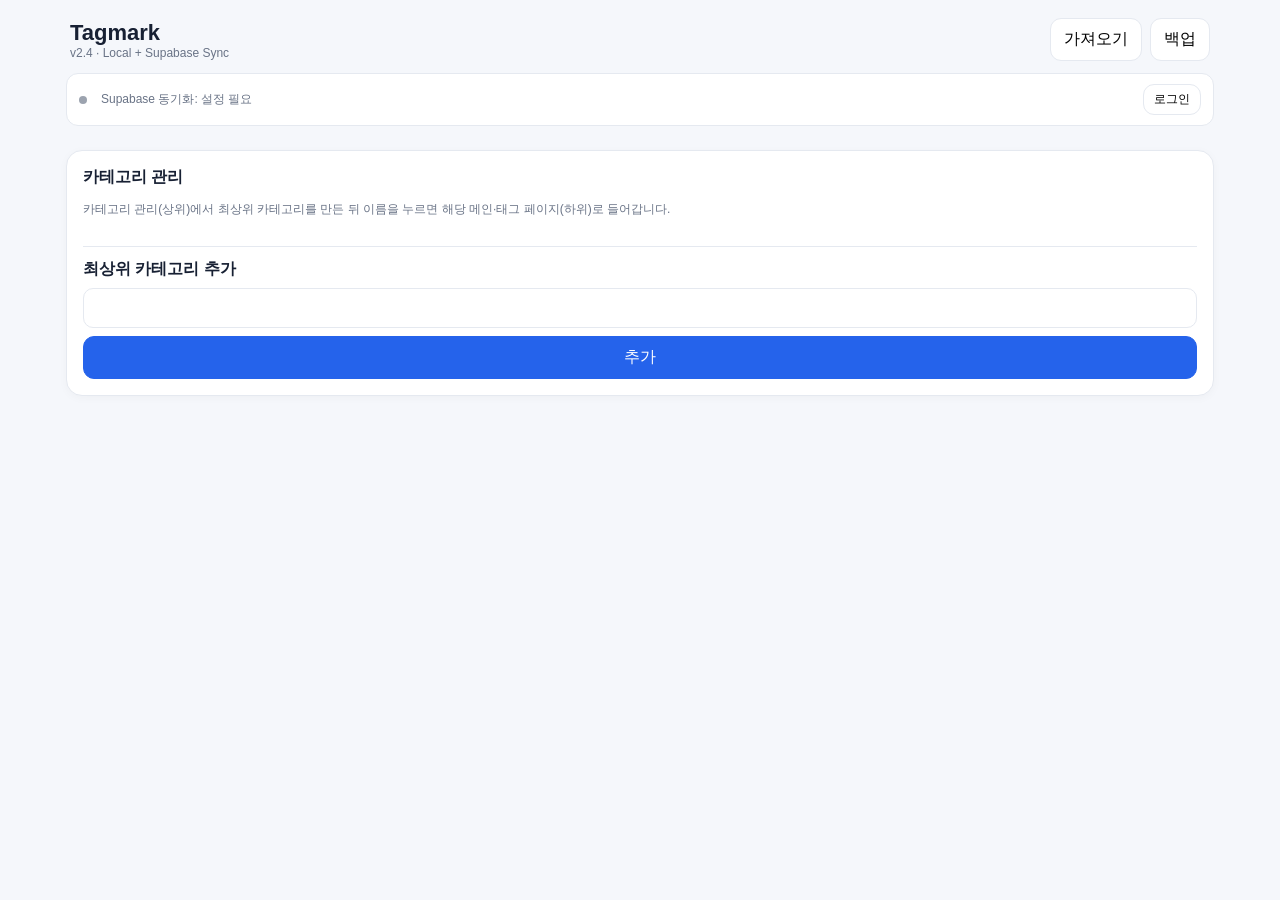
<file: index.html.html>
<!doctype html>
<html lang="ko">
<head>
<meta charset="utf-8">
<meta name="viewport" content="width=device-width,initial-scale=1,viewport-fit=cover">
<meta name="theme-color" content="#111827">
<meta name="apple-mobile-web-app-capable" content="yes">
<title>Tagmark v2.4 — Supabase Sync</title>
<style>
:root{--bg:#f5f7fb;--panel:#fff;--text:#172033;--muted:#697386;--line:#e5e9f0;--accent:#2563eb;--danger:#dc2626;--chip:#eef2ff;--inc:#dcfce7;--exc:#fee2e2;--inc-t:#166534;--exc-t:#991b1b;--cat:#fef3c7;--cat-t:#92400e;--male:#2563eb;--female:#dc2626;--artist:#7c3aed;--series:#16a34a;--tag:#111827;--character:#0e7490;--character-bg:#cffafe;--character-line:#67e8f9;--production:#db2777}
*{box-sizing:border-box}body{margin:0;background:var(--bg);color:var(--text);font-family:-apple-system,BlinkMacSystemFont,"Segoe UI",sans-serif}
button,input,textarea,select{font:inherit}button{cursor:pointer}
.app{max-width:1180px;margin:auto;padding:env(safe-area-inset-top) 16px 30px}
header{padding:18px 4px 12px;display:flex;gap:12px;align-items:center;justify-content:space-between;flex-wrap:wrap}
.logo{font-size:22px;font-weight:800}.sub{font-size:12px;color:var(--muted)}
.cat-title{font-size:20px;font-weight:800;padding:4px 0 10px;border-bottom:1px solid var(--line);margin-bottom:12px}
.toolbar{display:flex;gap:8px;flex-wrap:wrap}
.btn{border:1px solid var(--line);background:#fff;border-radius:11px;padding:10px 13px}
.btn.primary{background:var(--accent);color:#fff;border-color:var(--accent)}.btn.danger{color:var(--danger)}.btn.sm{padding:6px 10px;font-size:12px}
.tabs{display:flex;gap:4px;margin-bottom:14px;border-bottom:1px solid var(--line);overflow-x:auto}
.tab{padding:10px 16px;border:0;background:0;border-radius:10px 10px 0 0;color:var(--muted);font-weight:600;white-space:nowrap}
.tab.active{background:var(--panel);color:var(--text);border:1px solid var(--line);border-bottom-color:var(--panel);margin-bottom:-1px}
.panel{background:var(--panel);border:1px solid var(--line);border-radius:16px;box-shadow:0 2px 10px #00000008}
.side{padding:16px}
.side-title{font-weight:700;margin:0 0 12px;display:flex;align-items:center;justify-content:space-between;gap:8px;flex-wrap:wrap}
.side-search,input,textarea,select{width:100%;padding:10px 12px;border:1px solid var(--line);border-radius:10px;margin-bottom:8px;outline:0}
.searchbar{display:flex;gap:8px;padding:12px;border-bottom:1px solid var(--line);flex-wrap:wrap}
.search{flex:1;min-width:120px;padding:12px;border:1px solid var(--line);border-radius:11px;outline:0;margin:0}
.select{padding:11px;border:1px solid var(--line);border-radius:11px;background:#fff;margin:0;width:auto}
.stats{padding:10px 14px;color:var(--muted);font-size:13px}
.cards{padding:0 12px 12px;display:grid;gap:9px}
.card{border:1px solid var(--line);border-radius:13px;padding:13px}
.card-title{font-weight:700;overflow-wrap:anywhere}
.url-row{margin:4px 0 9px}.url{color:var(--accent);font-size:13px;overflow-wrap:anywhere;margin-top:6px}
.notes{font-size:13px;color:#4b5563;margin:7px 0;white-space:pre-wrap}.meta{font-size:12px;color:var(--muted);margin:4px 0}
.chips{display:flex;gap:5px;flex-wrap:wrap}
.chip{background:var(--chip);border-radius:999px;padding:4px 8px;font-size:12px;color:var(--tag)}
.chip.cat{background:var(--cat);color:var(--cat-t)}.chip.char{background:#ede9fe;color:#5b21b6}
.chip.male,.tb.male{color:var(--male)!important}.chip.female,.tb.female{color:var(--female)!important}
.chip.artist,.tb.artist{color:var(--artist)!important}.chip.series,.tb.series{color:var(--series)!important}.chip.production,.tb.production{color:var(--production)!important}.chip.character{background:transparent;color:var(--character)!important;border:0;padding-left:0;padding-right:0}.tb.character{color:var(--character)!important}
.chip.tagprefix,.tb.tagprefix{color:var(--tag)!important}
.actions{display:flex;gap:6px;margin-top:10px;flex-wrap:wrap}.actions .btn{padding:7px 9px;font-size:12px}
.empty{padding:36px 16px;text-align:center;color:var(--muted)}
.tag-grid{display:flex;flex-wrap:wrap;gap:8px}
.tb{border:1px solid var(--line);background:#fff;border-radius:999px;padding:7px 12px;font-size:13px;display:inline-flex;align-items:center;gap:6px;color:var(--tag)}
.tb:hover{background:var(--chip)}.tb.include{background:var(--inc);border-color:#86efac;color:var(--inc-t)}.tb.exclude{background:var(--exc);border-color:#fca5a5;color:var(--exc-t)}
.tb .cnt{font-size:11px;opacity:.7}
.tag-legend{font-size:12px;color:var(--muted);margin-top:12px;line-height:1.5}
.manage{margin-top:16px;padding-top:12px;border-top:1px solid var(--line)}
.row{display:flex;gap:6px;align-items:center;flex-wrap:wrap}
.reg-row{display:flex;align-items:center;gap:6px;padding:4px 0}
.cat-list{display:flex;flex-direction:column;gap:6px}
.cat-item{display:flex;align-items:center;gap:8px;padding:12px 14px;border:1px solid var(--line);border-radius:12px;background:#fff}
.cat-item .name{flex:1;font-weight:700;text-align:left;border:0;background:0;font-size:15px;cursor:pointer}
.cat-item .name:hover{color:var(--accent)}
.cat-sub{margin:4px 0 8px 12px;padding-left:12px;border-left:2px solid var(--line)}
.cat-sub-item{display:flex;align-items:center;gap:6px;padding:6px 0}
.modal{position:fixed;inset:0;background:#0007;display:none;align-items:center;justify-content:center;padding:16px;z-index:10}
.modal.open{display:flex}
.dialog{background:#fff;border-radius:17px;width:min(680px,100%);max-height:92vh;overflow:auto;padding:18px}
.dialog h2{margin:0 0 12px}.field{margin:10px 0}
.field label{display:block;font-size:13px;font-weight:700;margin-bottom:5px}
.field textarea{min-height:70px;resize:vertical}
.modal-actions{display:flex;justify-content:flex-end;gap:8px;margin-top:14px}
.hidden{display:none!important}
.sync-box{margin:0 0 12px;padding:10px 12px;border:1px solid var(--line);border-radius:12px;background:#fff;display:flex;align-items:center;gap:8px;flex-wrap:wrap}.sync-status{font-size:12px;color:var(--muted);flex:1;min-width:180px}.sync-dot{display:inline-block;width:8px;height:8px;border-radius:50%;background:#9ca3af;margin-right:6px}.sync-dot.ok{background:#16a34a}.sync-dot.busy{background:#f59e0b}.sync-dot.err{background:#dc2626}.sync-user{font-size:12px;color:var(--muted);overflow-wrap:anywhere}
.importbox{border:1px dashed #b9c2d0;padding:14px;border-radius:12px;background:#fafbfe}
.hint{font-size:12px;color:var(--muted);line-height:1.5}
.picker{position:relative}
.suggest{position:absolute;left:0;right:0;top:100%;z-index:5;background:#fff;border:1px solid var(--line);border-radius:10px;max-height:200px;overflow:auto;box-shadow:0 8px 20px #0001;display:none}
.suggest.open{display:block}.suggest div{padding:8px 12px;cursor:pointer;font-size:13px}
.suggest.tag div:hover{background:var(--chip)}.suggest.cat div:hover{background:var(--cat)}
.selected{display:flex;flex-wrap:wrap;gap:6px;margin-top:6px}
.selected .chip{padding:5px 10px;display:inline-flex;align-items:center;gap:4px}
.selected .chip button{border:0;background:0;padding:0 2px;font-size:14px;color:var(--muted)}
.dur{display:flex;align-items:center;gap:6px}.dur input{width:4.2em;text-align:center;margin:0}
.char-box{border:1px solid var(--line);border-radius:12px;padding:12px;margin-bottom:10px;background:#fafbfe}
.char-box .row input,.char-box .row select{margin:0;flex:1;min-width:70px}.char-basic{display:grid;grid-template-columns:minmax(0,1fr) auto;gap:8px;align-items:center}.char-gender{display:flex;align-items:center;gap:14px;flex-wrap:wrap;margin-top:8px}.char-gender label{display:inline-flex;align-items:center;gap:5px;white-space:nowrap;margin:0}.char-gender input{margin:0;width:auto}.char-tag-picker{min-width:0}.char-name-field{margin-bottom:8px}.char-name-field input{width:100%}
.char-head{display:flex;justify-content:space-between;align-items:center;margin-bottom:8px;font-weight:700;font-size:13px}
.crumb{display:flex;align-items:center;gap:6px;flex-wrap:wrap;margin-bottom:12px;font-size:14px}
.crumb a,.crumb button.link{border:0;background:0;color:var(--accent);cursor:pointer;font:inherit;padding:0;text-decoration:none}
.crumb a:hover,.crumb button.link:hover{text-decoration:underline}
.crumb .sep{color:var(--muted)}
.crumb .cur{font-weight:800;color:var(--text)}
@media(max-width:760px){.app{padding-left:10px;padding-right:10px}.toolbar{width:100%}.toolbar .btn{flex:1}}
.reg-tag-kinds{display:grid;grid-template-columns:repeat(4,minmax(0,1fr));gap:9px 18px;margin:10px 0 12px;padding:10px 12px;border:1px solid var(--line);border-radius:10px;background:#fafbfe}.reg-tag-kinds label{display:flex;align-items:center;gap:7px;min-width:0;white-space:nowrap;cursor:pointer;font-size:13px}.reg-tag-kinds input{margin:0;width:auto;flex:0 0 auto}.char-tag-picker{position:relative}.char-tag-suggest{position:absolute;z-index:20;left:0;right:0;top:100%;display:none;background:#fff;border:1px solid var(--line);border-radius:8px;box-shadow:0 5px 16px rgba(0,0,0,.12);max-height:220px;overflow:auto}.char-tag-suggest.open{display:block}.char-tag-suggest button{display:block;width:100%;text-align:left;padding:8px 10px;border:0;background:none;cursor:pointer}.char-tag-suggest button:hover{background:#f1f4f8}.char-tag-suggest .new-char-tag{font-weight:600}.main-info{margin:3px 0 8px}.main-info-line{font-size:14px;line-height:1.45;font-weight:600;overflow-wrap:anywhere}.main-info-label{font-weight:800}.card-title{font-size:18px;line-height:1.3;font-weight:800;overflow-wrap:anywhere}.card .chips{margin-top:7px}@media(max-width:620px){.reg-tag-kinds{grid-template-columns:repeat(2,minmax(0,1fr))}.char-basic{grid-template-columns:minmax(0,1fr) auto}.char-gender{gap:10px}}

.character-text{color:var(--character);font-weight:700;cursor:pointer;text-decoration:none}.character-text:hover{text-decoration:underline}.character-details{display:none;margin:4px 0 7px;padding-left:8px}.character-details.open{display:flex;flex-wrap:wrap;gap:5px}.main-character{font-size:15px;line-height:1.4;font-weight:700;border:0;background:transparent;padding:0}.main-character-role{font-size:11px;color:var(--muted);font-weight:600}.main-character-block{margin:4px 0 6px}.main-general-tags{margin-top:6px}
.char-role{display:flex;align-items:center;gap:20px;flex-wrap:wrap;margin:7px 0 10px}.char-role label{display:inline-flex;align-items:center;gap:7px;white-space:nowrap;margin:0}.char-role input{margin:0;width:auto}
.tag-folder{border:1px solid var(--line);border-radius:12px;background:#fff;margin:7px 0;overflow:hidden}.tag-folder>summary{padding:10px 12px;font-weight:700;cursor:pointer;list-style:none;display:flex;align-items:center;justify-content:space-between;gap:8px}.tag-folder>summary::-webkit-details-marker{display:none}.tag-folder>summary:before{content:"›";font-size:18px;transition:transform .15s}.tag-folder[open]>summary:before{transform:rotate(90deg)}.tag-folder-body{padding:8px 10px 11px;border-top:1px solid var(--line)}
.char-choice-panel{display:grid;grid-template-columns:auto 1fr;gap:9px 18px;margin:10px 0 12px;padding:10px 12px;border:1px solid var(--line);border-radius:10px;background:#fafbfe}.char-choice-panel legend{font-size:12px;color:var(--muted);padding:0 5px}.char-choice-row{display:flex;align-items:center;gap:18px;flex-wrap:wrap}.char-choice-row label{display:inline-flex;align-items:center;gap:7px;min-width:0;white-space:nowrap;cursor:pointer;font-size:13px;margin:0}.char-choice-row input{margin:0;width:auto;flex:0 0 auto}.char-choice-label{font-size:13px;font-weight:700;color:var(--muted);min-width:42px}@media(max-width:620px){.char-choice-panel{grid-template-columns:1fr}.char-choice-row{gap:10px 16px}}
</style>
</head>
<body>
<div class="app">
<header>
  <div><div class="logo">Tagmark</div><div class="sub">v2.4 · Local + Supabase Sync</div></div>
  <div class="toolbar">
    <button class="btn primary hidden" id="addBtn">＋ 북마크</button>
    <button class="btn" id="importBtn">가져오기</button>
    <button class="btn" id="exportBtn">백업</button>
  </div>
</header>

<div class="sync-box" id="syncBox">
  <span class="sync-dot" id="syncDot"></span>
  <span class="sync-status" id="syncStatus">Supabase 동기화: 설정 필요</span>
  <span class="sync-user" id="syncUser"></span>
  <button class="btn sm" id="syncLoginBtn">로그인</button>
  <button class="btn sm hidden" id="syncPushBtn">클라우드에 업로드</button>
  <button class="btn sm hidden" id="syncPullBtn">클라우드로부터 다운로드</button>
  <button class="btn sm hidden" id="syncLogoutBtn">로그아웃</button>
</div>

<!-- 상하 구조 내비: 카테고리 관리 > 최상위 카테고리 -->
<div class="crumb" id="crumb"></div>

<!-- 카테고리 관리 (최상위 페이지) -->
<div id="view-manage" class="panel side">
  <div class="side-title"><span>카테고리 관리</span></div>
  <p class="hint">카테고리 관리(상위)에서 최상위 카테고리를 만든 뒤 이름을 누르면 해당 메인·태그 페이지(하위)로 들어갑니다.</p>
  <div class="cat-list" id="catManageList"></div>
  <div class="manage">
    <div class="side-title" style="margin-bottom:8px">최상위 카테고리 추가</div>
    <input id="newTopCat" placeholder="">
    <button class="btn primary" id="addTopCat" style="width:100%">추가</button>
  </div>
</div>

<!-- 워크스페이스: 메인(검색) -->
<div id="view-main" class="panel hidden">
  <div class="tabs" id="wsTabs">
    <button class="tab active" data-ws="main">메인</button>
    <button class="tab" data-ws="tags">태그 관리</button>
    <button class="tab" data-ws="profiles">프로필</button>
  </div>
  <div id="ws-main">
    <div class="searchbar">
      <div class="search-wrap"><input class="search" id="search" placeholder=""><div class="search-suggest" id="searchSuggest"></div></div>
      <select class="select" id="searchScope">
        <option value="all">전체</option><option value="title">제목</option>
        <option value="tag">태그</option><option value="char">등장인물</option>
      </select>
      <select class="select" id="sort">
        <option value="updated">최근 수정</option><option value="title">제목</option><option value="domain">도메인</option>
      </select>
      <select class="select" id="subCatFilter"><option value="">하위 전체</option></select>
    </div>
    <div class="stats" id="stats"></div>
    <div class="cards" id="cards"></div>
  </div>
  <!-- 워크스페이스: 태그 관리 -->
  <div id="ws-tags" class="side hidden">
    <div class="side-title"><span>태그 필터</span><button class="btn sm" id="clearTagFilters">초기화</button></div>
    <input class="side-search" id="tagFilterSearch" placeholder="">
    <div class="tag-grid" id="tagGrid"></div>
    <div class="tag-legend">1회 포함 · 2회 제외 · 3회 해제</div>
    <div class="manage">
      <div class="side-title" style="margin-bottom:8px">사전 등록 태그</div>
      <div id="newTagKinds" class="reg-tag-kinds">
        <label data-reg-kind="male"><input type="checkbox" name="newTagKind" value="male:"> male:</label>
        <label data-reg-kind="female"><input type="checkbox" name="newTagKind" value="female:"> female:</label>
        <label data-reg-kind="artist"><input type="checkbox" name="newTagKind" value="artist:"> artist:</label>
        <label data-reg-kind="series"><input type="checkbox" name="newTagKind" value="series:"> series:</label>
        <label data-reg-kind="language"><input type="checkbox" name="newTagKind" value="language:"> language:</label>
        <label data-reg-kind="character"><input type="checkbox" name="newTagKind" value="character:"> character:</label>
        <label data-reg-kind="cast"><input type="checkbox" name="newTagKind" value="cast:"> cast:</label>
        <label data-reg-kind="tag"><input type="checkbox" name="newTagKind" value="tag:" checked> tag:</label>
        <label data-reg-kind="production"><input type="checkbox" name="newTagKind" value="production:"> production:</label>
      </div>
      <input id="newTagName" placeholder="">
      <button class="btn primary" id="addRegisteredTag" style="width:100%">등록</button>
      <div id="registeredTagList" style="margin-top:10px"></div>
      <details class="tag-visibility-box">
        <summary>사전등록 태그 카테고리 표시 설정</summary>
        <div class="tag-visibility-hint">여기서 체크를 해제하면 태그가 삭제되는 것이 아니라, 사전등록 태그를 만들 때 해당 카테고리 선택칸만 숨겨집니다.</div>
        <div id="tagVisibilityKinds" class="reg-tag-kinds"></div>
      </details>
    </div>
  </div>
  <div id="ws-profiles" class="side hidden">
    <div class="side-title"><span>프로필</span><button class="btn sm" id="clearProfileFilter">초기화</button></div>
    <input class="side-search" id="profilePageSearch" placeholder="캐릭터 / 캐스트 검색">
    <div class="tag-grid" id="profileTagPage"></div>
    <div class="manage"><button class="btn primary" id="openProfileForm" style="width:100%">＋ 프로필 추가</button></div>
  </div>
</div>
</div>

<!-- 프로필 등록/수정 모달 -->
<div class="modal" id="profileModal">
  <div class="dialog">
    <h2 id="profileModalTitle">프로필 등록</h2>
    <fieldset class="profile-kind"><legend>태그 카테고리</legend>
      <label><input type="radio" name="profileKind" value="character:" checked> character:</label>
      <label><input type="radio" name="profileKind" value="cast:"> cast:</label>
    </fieldset>
    <div class="field"><label>이름</label><input id="profileName" placeholder="이름"></div>
    <fieldset class="profile-kind"><legend>성별</legend><label><input type="radio" name="profileGender" value="male" checked> 남성</label><label><input type="radio" name="profileGender" value="female"> 여성</label><label><input type="radio" name="profileGender" value="both"> 양성</label></fieldset>
    <div class="field"><label>Series</label><div class="picker"><input id="profileSeriesInput" placeholder="사전등록 Series 검색" autocomplete="off"><div class="suggest tag" id="profileSeriesSuggest"></div></div><div class="selected" id="profileSeriesSelected"></div></div>
    <div class="field"><label>사전등록 태그</label><div class="picker"><input id="profileTagsInput" placeholder="사전등록 태그 검색" autocomplete="off"><div class="suggest tag" id="profileTagsSuggest"></div></div><div class="selected" id="profileTagsSelected"></div></div>
    <div class="modal-actions"><button class="btn" id="profileCancelBtn">취소</button><button class="btn primary" id="addProfile">프로필 등록</button></div>
  </div>
</div>

<!-- 편집 모달 -->
<div class="modal" id="editModal">
  <div class="dialog">
    <h2 id="modalTitle">북마크 추가</h2>
    <div class="field"><label>제목</label><input id="title" placeholder=""></div>
    <div class="field"><label>URL</label><input id="url" type="url" placeholder=""></div>
    <div class="field" id="charField" style="border:1px solid var(--line);border-radius:12px;padding:12px;background:#fafbfe">
      <label style="margin-bottom:8px">등장인물</label>
      <div id="charList"></div>
      <button type="button" class="btn primary" id="addCharBtn" style="width:100%;margin-top:8px">＋ 등장인물 추가</button>
    </div>
    <div class="field"><label>하위 카테고리</label>
      <div class="picker"><input id="catPickerInput" placeholder="" autocomplete="off"><div class="suggest cat" id="catSuggest"></div></div>
      <div class="selected" id="selectedCat"></div>
    </div>
    <div class="field"><label>태그</label>
      <div class="picker"><input id="tagPickerInput" placeholder="일반 태그 검색" autocomplete="off"><div class="suggest tag" id="tagSuggest"></div></div>
      <div class="selected" id="selectedTags"></div>
    </div>
    <div class="field"><label>Series</label><div class="picker"><input id="bookmarkSeriesInput" placeholder="Series 태그 검색" autocomplete="off"><div class="suggest tag" id="bookmarkSeriesSuggest"></div></div><div class="selected" id="bookmarkSeriesSelected"></div></div>
    <div class="field"><label>Artist</label><div class="picker"><input id="bookmarkArtistInput" placeholder="Artist 태그 검색" autocomplete="off"><div class="suggest tag" id="bookmarkArtistSuggest"></div></div><div class="selected" id="bookmarkArtistSelected"></div></div>
    <div class="field"><label>페이지 수 / 재생시간</label>
      <div class="meta-type-radio">
        <label><input type="radio" name="metaType" value="pages"> 페이지 수</label>
        <label><input type="radio" name="metaType" value="duration"> 재생시간</label>
      </div>
    </div>
    <div class="field hidden" id="metaPagesField"><label>페이지 수</label><input id="metaPages" type="number" min="1" step="1" placeholder=""></div>
    <div class="field hidden" id="metaDurationField"><label>재생시간</label>
      <div class="dur"><input id="durH" type="number" min="0" max="99" value="0"><span>:</span>
        <input id="durM" type="number" min="0" max="59" value="0"><span>:</span>
        <input id="durS" type="number" min="0" max="59" value="0"></div>
    </div>
    <div class="field"><label>메모</label><textarea id="notes" placeholder=""></textarea></div>
    <div class="modal-actions"><button class="btn" id="cancelBtn">취소</button><button class="btn primary" id="saveBtn">저장</button></div>
  </div>
</div>

<div class="modal" id="importModal">
  <div class="dialog">
    <h2>북마크 가져오기</h2>
    <div class="importbox">
      <input id="fileInput" type="file" accept=".json,.txt,.html,.htm">
      <p class="hint">JSON / 텍스트 / Chrome HTML. 현재 최상위 카테고리 기준으로 가져옵니다.</p>
    </div>
    <div class="modal-actions"><button class="btn" id="importCancel">닫기</button></div>
  </div>
</div>

<script>
const DB="tagmark-local-v1", SB="bookmarks", ST="registeredTags", SC="categories", STI="tagIndex";
let db, items=[], registeredTags=[], registeredTagMeta=[], categories=[];
let tagStates={}, activeTopId=null, includeDesc=true, expanded=new Set();
let editingId=null, curTags=[], curCatId=null, curChars=[];
let wsTab="main"; // main | tags | profiles
let characterPageFilter="";
const $=id=>document.getElementById(id);
const uid=()=>crypto.randomUUID?crypto.randomUUID():Date.now()+"-"+Math.random().toString(36).slice(2);

/* Supabase single-file cloud sync
   One authenticated user -> one fixed cloud record: tagmark_main.
   Local IndexedDB is the working copy. Sync uses explicit overwrite direction
   when choosing which side should be the source; afterwards local edits upload
   and realtime cloud edits download. Deletions are intentionally synchronized.
*/
const SUPABASE_URL = "https://ogfcrdayneneylxurudv.supabase.co";
const SUPABASE_PUBLISHABLE_KEY = "sb_publishable_lbermbhd3O8mjN6SaioreA_nLVsVrkm";
const CLOUD_FILE_ID = "tagmark_main";
const SYNC_SCHEMA_VERSION = 8;
let supabaseClient=null, syncChannel=null, syncTimer=null, syncBusy=false, applyingRemote=false, syncReady=false, syncInitialized=false;
let syncUser=null, syncHandledUserId=null;
const syncConfigured=()=>SUPABASE_URL.startsWith("https://") && SUPABASE_PUBLISHABLE_KEY.startsWith("sb_publishable_");
function setSyncStatus(text,state=""){const s=$("syncStatus"),d=$("syncDot");if(s)s.textContent=text;if(d)d.className="sync-dot "+(state||"")}
function setSyncButtons(){
  $("syncLoginBtn")?.classList.toggle("hidden",!!syncUser);
  $("syncLogoutBtn")?.classList.toggle("hidden",!syncUser);
  $("syncPushBtn")?.classList.toggle("hidden",!syncUser);
  $("syncPullBtn")?.classList.toggle("hidden",!syncUser);
  if($("syncUser"))$("syncUser").textContent=syncUser?.email||"";
}
function markLocalDirty(){if(applyingRemote)return;localStorage.setItem("tagmark-local-dirty-at",String(Date.now()));}
async function cloudSnapshot(){
  return {schemaVersion:SYNC_SCHEMA_VERSION,exportedAt:new Date().toISOString(),bookmarks:await all(SB),registeredTags:await all(ST),categories:await all(SC),visibleKinds:JSON.parse(localStorage.getItem("tagmark-visible-kinds")||"null")};
}
async function replaceLocalFromCloud(data){
  if(!data||typeof data!=="object")throw new Error("클라우드 데이터 형식이 올바르지 않습니다.");
  applyingRemote=true;
  try{
    const oldB=await all(SB),oldT=await all(ST),oldC=await all(SC);
    for(const r of oldB)await del(SB,r.id,{skipSync:true});
    for(const r of oldT)await del(ST,r.name,{skipSync:true});
    for(const r of oldC)await del(SC,r.id,{skipSync:true});
    for(const r of (data.bookmarks||[]))if(r?.id)await put(SB,r,{skipSync:true});
    for(const r0 of (data.registeredTags||[])){
  const tagRecord=typeof r0==="string"?{name:r0}:r0;
  if(tagRecord?.name)await put(ST,tagRecord,{skipSync:true});
}
    for(const r of (data.categories||[]))if(r?.id)await put(SC,r,{skipSync:true});
    if(Array.isArray(data.visibleKinds))localStorage.setItem("tagmark-visible-kinds",JSON.stringify(data.visibleKinds));
    else localStorage.removeItem("tagmark-visible-kinds");
    await refresh();
    localStorage.removeItem("tagmark-local-dirty-at");
  }finally{applyingRemote=false}
}
async function fetchCloud(){
  const {data,error}=await supabaseClient.from("tagmark_files").select("data,updated_at").eq("user_id",syncUser.id).eq("file_id",CLOUD_FILE_ID).maybeSingle();
  if(error)throw error;return data||null;
}
async function writeCloud(payload,reason="auto"){
  const {data,error}=await supabaseClient.from("tagmark_files").upsert({file_id:CLOUD_FILE_ID,user_id:syncUser.id,data:payload,updated_at:new Date().toISOString()},{onConflict:"user_id,file_id"}).select("updated_at").single();
  if(error)throw error;
  const at=Date.parse(data?.updated_at||"")||Date.now();
  localStorage.setItem("tagmark-last-cloud-sync",String(at));
  localStorage.removeItem("tagmark-local-dirty-at");
  setSyncStatus(reason==="manual"?"클라우드에 저장됨":"자동 동기화됨","ok");
}
async function pushCloud(reason="auto"){
  if(!syncUser||!supabaseClient||syncBusy)return false;
  syncBusy=true;setSyncStatus(reason==="manual"?"현재 기기 → 클라우드 저장 중…":"변경사항 클라우드 저장 중…","busy");
  try{await writeCloud(await cloudSnapshot(),reason);return true}
  catch(e){console.error(e);setSyncStatus("동기화 실패: "+(e.message||e),"err");return false}
  finally{syncBusy=false}
}
function scheduleCloudPush(){
  if(!syncInitialized||applyingRemote||!syncUser||!supabaseClient)return;
  markLocalDirty();
  clearTimeout(syncTimer);
  syncTimer=setTimeout(()=>pushCloud("auto"),700);
}
async function initialReconcile(){
  if(!syncUser||!supabaseClient)return;

  setSyncStatus("클라우드와 연결 중…","busy");

  try{
    const cloud=await fetchCloud();

    // 최초 접속에서는 업로드/다운로드하지 않고
    // 현재 기기의 로컬 데이터를 그대로 유지한다.
    if(!cloud){
      setSyncStatus("클라우드 데이터 없음 · 로컬 유지","ok");
    }else{
      setSyncStatus("클라우드 연결됨 · 로컬 유지","ok");
    }

    syncInitialized=true;

  }catch(e){
    console.error(e);
    setSyncStatus("클라우드 확인 실패 · 로컬 유지","err");
    syncInitialized=true;
  }
}
async function pullCloud({force=false}={}){
  if(!syncUser||!supabaseClient)return;
  setSyncStatus("클라우드 확인 중…","busy");
  try{
    const cloud=await fetchCloud();
    if(!cloud){setSyncStatus("클라우드 파일이 없습니다.","");return;}
    if(force){
      if(!confirm("클라우드 데이터를 현재 기기에 적용할까요?\n\n현재 기기의 로컬 데이터는 클라우드 데이터로 완전히 교체됩니다.\n삭제된 태그/북마크도 그대로 반영됩니다."))return;
      await replaceLocalFromCloud(cloud.data);localStorage.setItem("tagmark-last-cloud-sync",String(Date.parse(cloud.updated_at||"")||Date.now()));setSyncStatus("클라우드 → 현재 기기 적용 완료","ok");
    }else await initialReconcile();
  }catch(e){console.error(e);setSyncStatus("클라우드 읽기 실패: "+e.message,"err")}
}
async function startRealtime(){
  if(syncChannel)await supabaseClient.removeChannel(syncChannel);
  syncChannel=supabaseClient.channel("tagmark-file-"+syncUser.id)
    .on("postgres_changes",{event:"UPDATE",schema:"public",table:"tagmark_files",filter:`user_id=eq.${syncUser.id}`},async payload=>{
      if(payload.new?.file_id!==CLOUD_FILE_ID||applyingRemote)return;
      const remoteAt=Date.parse(payload.new.updated_at||"")||0;
      const lastCloud=Number(localStorage.getItem("tagmark-last-cloud-sync")||0);
      if(remoteAt && remoteAt<=lastCloud)return;
      try{await replaceLocalFromCloud(payload.new.data);localStorage.setItem("tagmark-last-cloud-sync",String(remoteAt||Date.now()));setSyncStatus("다른 기기 변경사항 적용됨","ok");}
      catch(e){console.error(e);setSyncStatus("원격 변경 적용 실패","err")}
    })
    .on("postgres_changes",{event:"INSERT",schema:"public",table:"tagmark_files",filter:`user_id=eq.${syncUser.id}`},async payload=>{
      if(payload.new?.file_id!==CLOUD_FILE_ID||applyingRemote)return;
      try{await replaceLocalFromCloud(payload.new.data);localStorage.setItem("tagmark-last-cloud-sync",String(Date.parse(payload.new.updated_at||"")||Date.now()));setSyncStatus("클라우드 파일 적용됨","ok");}
      catch(e){console.error(e);setSyncStatus("클라우드 파일 적용 실패","err")}
    })
    .subscribe(status=>{if(status==="SUBSCRIBED"){syncReady=true;setSyncStatus("실시간 동기화 연결됨","ok")}else if(status==="CHANNEL_ERROR")setSyncStatus("실시간 연결 오류 · 재연결 중…","err")});
}
async function initSupabaseSync(){
  setSyncButtons();
  if(!syncConfigured()){setSyncStatus("Supabase 동기화 설정 필요","");return;}
  try{
    const mod=await import("https://cdn.jsdelivr.net/npm/@supabase/supabase-js@2/+esm");
    supabaseClient=mod.createClient(SUPABASE_URL,SUPABASE_PUBLISHABLE_KEY,{auth:{persistSession:true,autoRefreshToken:true,detectSessionInUrl:true}});
    const {data:{session}}=await supabaseClient.auth.getSession();
    syncUser=session?.user||null;setSyncButtons();
    if(syncUser){syncHandledUserId=syncUser.id;await startRealtime();await initialReconcile();}
    supabaseClient.auth.onAuthStateChange(async (_event,session2)=>{
      const nextUser=session2?.user||null;if(nextUser?.id===syncHandledUserId&&_event==="INITIAL_SESSION")return;
      syncUser=nextUser;setSyncButtons();
      if(syncUser){syncHandledUserId=syncUser.id;await startRealtime();await initialReconcile();}
      else{if(syncChannel)await supabaseClient.removeChannel(syncChannel);syncChannel=null;syncReady=false;setSyncStatus("로그아웃됨","");}
    });
  }catch(e){console.error(e);setSyncStatus("Supabase 초기화 실패: "+(e.message||e),"err")}
}
$("syncLoginBtn").onclick=async()=>{
  if(!syncConfigured()){alert("Supabase 설정이 올바르지 않습니다.");return}
  const email=prompt("Supabase 로그인 이메일");if(!email)return;const password=prompt("비밀번호");if(!password)return;
  setSyncStatus("로그인 중…","busy");
  const {error}=await supabaseClient.auth.signInWithPassword({email:email.trim(),password});
  if(error){
    if(confirm("로그인에 실패했습니다.\n\n새 계정을 만들까요?")){
      const r=await supabaseClient.auth.signUp({email:email.trim(),password});
      if(r.error)alert("회원가입 실패: "+r.error.message);else alert("회원가입 요청이 완료되었습니다. 이메일 확인이 켜져 있다면 받은 메일에서 인증한 뒤 로그인하세요.");
    }
    setSyncStatus("로그인 실패","err");
  }
};
$("syncLogoutBtn").onclick=async()=>{await supabaseClient?.auth.signOut()};
$("syncPushBtn").onclick=async()=>{if(confirm("현재 기기의 Tagmark 전체 데이터를 클라우드에 덮어쓸까요?\n\n클라우드에만 있던 태그/북마크는 삭제되며, 다른 기기도 이 상태로 갱신됩니다."))await pushCloud("manual")};
$("syncPullBtn").onclick=async()=>pullCloud({force:true});

/** URL 정규화 */
function normalizeUrl(u){
  try{let x=new URL(u.trim());x.protocol=x.protocol.toLowerCase();x.hostname=x.hostname.toLowerCase();
    if((x.protocol==="https:"&&x.port==="443")||(x.protocol==="http:"&&x.port==="80"))x.port="";
    x.hash="";if(x.pathname.length>1)x.pathname=x.pathname.replace(/\/+$/,"");return x.toString();
  }catch{return u.trim().replace(/\/+$/,"")}
}
/** 호스트명 */ const domain=u=>{try{return new URL(u).hostname}catch{return""}};
/** HTML 이스케이프 */ const esc=s=>String(s??"").replace(/[&<>"']/g,c=>({"&":"&amp;","<":"&lt;",">":"&gt;",'"':"&quot;","'":"&#39;"}[c]));
/** 표시용: [최상위경로] 접두 제거 */ function tagLabel(t){
  return String(t).replace(/^\[[^\]]+\]\s*/,"")}
/** 태그 표시/색상 */ function isInfoTag(t){return /^(?:artist|series|language):/i.test(tagLabel(t));}
function isIdentityTag(t){return /^(?:character|cast):/i.test(tagLabel(t));}
function isSpecialTag(t){return isInfoTag(t)||isIdentityTag(t);}
function isTextTag(t){return isInfoTag(t);}
function tagColor(t){
  const s=tagLabel(t);
  if(/^(?:character|cast):/i.test(s))return"character";
  if(/(?:female:|Female:|여:|여자:)/.test(s))return"female";
  if(/(?:male:|Male:|남:|남자:)/.test(s))return"male";
  if(/^(?:artist):/i.test(s))return"artist";
  if(/^(?:series):/i.test(s))return"series";
  if(/^(?:production):/i.test(s))return"production";
  return"tagprefix";
}
function tagMarkup(t,removable=false){
  const label=tagLabel(t);
  return '<span class="chip '+tagColor(t)+'">'+esc(label)+(removable?' <button type="button" data-trm="'+esc(t)+'">×</button>':'')+'</span>';
}
function typedTagValue(tags,type){
  const prefix=type+':';
  return (tags||[]).filter(t=>tagLabel(t).toLowerCase().startsWith(prefix)).map(t=>tagLabel(t).slice(prefix.length).trim()).filter(Boolean);
}
function infoLine(tags,type,label){
  const values=[...new Set(typedTagValue(tags,type))];
  return values.length?'<div class="main-info-line"><span class="main-info-label">'+label+':</span> '+esc(values.join(', '))+'</div>':'';
}
const pad2=n=>{n=parseInt(n,10);return String(isNaN(n)||n<0?0:n).padStart(2,"0")};
const getDur=()=>pad2($("durH").value)+":"+pad2($("durM").value)+":"+pad2($("durS").value);
function setDur(str){const m=String(str||"00:00:00").match(/^(\d{1,2}):(\d{1,2}):(\d{1,2})$/);
  $("durH").value=m?+m[1]:0;$("durM").value=m?+m[2]:0;$("durS").value=m?+m[3]:0}

/* IndexedDB */
function openDB(){return new Promise((res,rej)=>{const r=indexedDB.open(DB,4);r.onupgradeneeded=e=>{const d=e.target.result;
  if(!d.objectStoreNames.contains(SB))d.createObjectStore(SB,{keyPath:"i"});
  if(!d.objectStoreNames.contains(ST))d.createObjectStore(ST,{keyPath:"name"});
  if(!d.objectStoreNames.contains(SC))d.createObjectStore(SC,{keyPath:"id"});
  if(!d.objectStoreNames.contains(STI))d.createObjectStore(STI,{keyPath:"id"});
};r.onsuccess=()=>{db=r.result;res()};r.onerror=()=>rej(r.error)})}
let tagNameToId=new Map,tagIdToName=new Map,tagSeq=1;
async function loadTagIndex(){tagNameToId.clear();tagIdToName.clear();const a=await rawAll(STI);for(const r of a){if(r?.id!=null&&r.name){tagNameToId.set(r.name,r.id);tagIdToName.set(r.id,r.name);tagSeq=Math.max(tagSeq,Number(r.id)+1)}}}
async function ensureTagIds(tags){const ids=[];for(const t of tags||[]){if(!t)continue;let id=tagNameToId.get(t);if(id==null){id=tagSeq++;tagNameToId.set(t,id);tagIdToName.set(id,t);await rawPut(STI,{id,name:t},{skipSync:true})}ids.push(id)}return ids}
async function encodeBookmark(x){const tags=[...new Set(x.tags||[])],cts=[];const ti=await ensureTagIds(tags);for(const c of x.characters||[]){cts.push({n:c.name||"",r:c.role||"character",g:c.gender||"male",t:await ensureTagIds([...new Set(c.tags||[])])})}return {i:x.id,u:x.url,l:x.title,c:x.categoryId||null,t:ti,h:cts,n:x.notes||"",m:x.metaType||"",p:x.pages??null,d:x.duration??null,a:x.createdAt||Date.now(),b:x.updatedAt||Date.now()}}
function decodeBookmark(r){if(r?.i!==undefined)return {id:r.i,url:r.u,title:r.l,categoryId:r.c||null,tags:(r.t||[]).map(id=>tagIdToName.get(id)).filter(Boolean),characters:(r.h||[]).map(c=>({name:c.n||"",role:c.r||"character",gender:c.g||"male",tags:(c.t||[]).map(id=>tagIdToName.get(id)).filter(Boolean)})),notes:r.n||"",metaType:r.m||"",pages:r.p??null,duration:r.d??null,createdAt:r.a,updatedAt:r.b};return r}
const rawAll=n=>new Promise((res,rej)=>{const r=db.transaction(n).objectStore(n).getAll();r.onsuccess=()=>res(r.result);r.onerror=()=>rej(r.error)});
const rawPut=(n,v,opts={})=>new Promise((res,rej)=>{const r=db.transaction(n,"readwrite").objectStore(n).put(v);r.onsuccess=()=>{res();if(!opts.skipSync)scheduleCloudPush()};r.onerror=()=>rej(r.error)});
const all=async n=>n===SB?(await rawAll(n)).map(decodeBookmark):rawAll(n);
const put=async(n,v,opts={})=>rawPut(n,n===SB?await encodeBookmark(v):v,opts);
const del=(n,k,opts={})=>new Promise((res,rej)=>{const r=db.transaction(n,"readwrite").objectStore(n).delete(k);r.onsuccess=()=>{res();if(!opts.skipSync)scheduleCloudPush()};r.onerror=()=>rej(r.error)});

/* 카테고리 헬퍼 */
const getCat=id=>categories.find(c=>c.id===id)||null;
function catPath(id){const p=[];let c=getCat(id);const s=new Set();
  while(c&&!s.has(c.id)){s.add(c.id);p.unshift(c.name);c=c.parentId?getCat(c.parentId):null}return p.join(" / ")}
function displayCatPath(id){const p=[];let c=getCat(id);const s=new Set();
  while(c&&!s.has(c.id)){s.add(c.id);p.unshift(c.name);c=c.parentId?getCat(c.parentId):null}
  return p.length>1?p.slice(1).join(" / "):"";}
function descIds(id){const s=new Set([id]);let ch=1;
  while(ch){ch=0;for(const c of categories)if(c.parentId&&s.has(c.parentId)&&!s.has(c.id)){s.add(c.id);ch=1}}return s}
const children=pid=>categories.filter(c=>(c.parentId||null)===(pid||null)).sort((a,b)=>a.name.localeCompare(b.name,"ko"));
const topCats=()=>children(null);
/** 최상위 id 구하기 */ function rootId(id){let c=getCat(id);const s=new Set();
  while(c?.parentId&&!s.has(c.id)){s.add(c.id);c=getCat(c.parentId)}return c?.id||id}
/** 경로 보장 */ async function ensurePath(parts, underTop=null){
  if(!parts?.length)return underTop||null;let pid=underTop;
  for(const raw of parts){const n=raw.trim();if(!n)continue;
    let f=categories.find(c=>c.name===n&&(c.parentId||null)===(pid||null));
    if(!f){f={id:uid(),name:n,parentId:pid||null};await put(SC,f);categories.push(f)}pid=f.id}
  return pid;
}
const resolvePath=(s,under)=>!s?.trim()?under||null:ensurePath(s.split(/[/＞>]/).map(x=>x.trim()).filter(Boolean),under);

/* 로드 */
async function refresh(){
  await loadTagIndex();const raw=await rawAll(SB);items=raw.map(decodeBookmark);const stRows=await all(ST);registeredTags=stRows.map(t=>t.name);registeredTagMeta=stRows;categories=await all(SC);
  const legacy=raw.filter(r=>r?.id&&!r.i);for(const x of items)if(legacy.some(r=>r.id===x.id))await put(SB,x,{skipSync:true});
  for(const row of registeredTagMeta){if(row?.profile&&!row.topCategoryId){const rid=profileTopCategoryId(row);if(rid){row.topCategoryId=rid;row.topCategoryPath=catPath(rid);await put(ST,row)}}}
  for(const x of items){if(x.category&&!x.categoryId){const id=await resolvePath(x.category,null);if(id){x.categoryId=id;delete x.category;await put(SB,x)}}}
  const used=new Set();items.forEach(x=>{(x.tags||[]).forEach(t=>used.add(t));(x.characters||[]).forEach(ch=>(ch.tags||[]).forEach(t=>used.add(t)))});
  registeredTags.forEach(t=>used.add(t));registeredTags=[...used].sort((a,b)=>a.localeCompare(b,"ko"));
  if(activeTopId&&!getCat(activeTopId))activeTopId=null;
  render();
}

/* 네비게이션: 카테고리 관리(상위) > 최상위 카테고리 메인(하위) */
/** 브레드크럼 렌더 */ function renderCrumb(){
  const box=$("crumb");if(!box)return;
  if(!activeTopId){
    box.innerHTML='<span class="cur">카테고리 관리</span>';
    return;
  }
  const name=getCat(activeTopId)?.name||"";
  box.innerHTML='<button type="button" class="link" id="crumbHome">카테고리 관리</button>'+
    '<span class="sep">›</span><span class="cur">'+esc(name)+'</span>';
  $("crumbHome").onclick=()=>{activeTopId=null;wsTab="main";tagStates={};render()};
}
/** 뷰 전환 */ function showViews(){
  const inWs=!!activeTopId;
  $("view-manage").classList.toggle("hidden",inWs);
  $("view-main").classList.toggle("hidden",!inWs);
  $("addBtn").classList.toggle("hidden",!inWs);
  if(inWs){
    $("ws-main").classList.toggle("hidden",wsTab!=="main");
    $("ws-tags").classList.toggle("hidden",wsTab!=="tags");
    $("ws-profiles").classList.toggle("hidden",wsTab!=="profiles");
    document.querySelectorAll("#wsTabs .tab").forEach(t=>t.classList.toggle("active",t.dataset.ws===wsTab));
  }
}

/* 필터: 현재 최상위(+하위) 범위 */
function scopeIds(){return activeTopId?descIds(activeTopId):null}
function getFiltered(){
  const q=$("search").value.trim().toLowerCase(), scope=$("searchScope").value||"all";
  const sub=$("subCatFilter")?.value||"";
  const ids=scopeIds();
  return items.filter(x=>{
    if(ids){if(!x.categoryId||!ids.has(x.categoryId))return false}
    if(sub){const sid=descIds(sub);if(!x.categoryId||!sid.has(x.categoryId))return false}
    if(q){
      let t="";
      if(scope==="title")t=(x.title||"").toLowerCase();
      else if(scope==="tag")t=[...(x.tags||[]),...(x.characters||[]).flatMap(c=>c.tags||[])].join(" ").toLowerCase();
      else if(scope==="char")t=(x.characters||[]).map(c=>[characterDisplayName(c,x.characters||[]),c.role||"",c.gender,(c.tags||[]).join(" ")].join(" ")).join(" ").toLowerCase();
      else t=[x.title,x.url,x.notes,x.categoryId?catPath(x.categoryId):"",...(x.tags||[]),
        ...(x.characters||[]).flatMap(c=>[c.name,...(c.tags||[])])].join(" ").toLowerCase();
      if(!t.includes(q))return false;
    }
    const ts=new Set([...(x.tags||[]),...(x.characters||[]).flatMap(c=>c.tags||[])]);
    for(const[tag,st] of Object.entries(tagStates)){
      if(st==="include"&&!ts.has(tag))return false;
      if(st==="exclude"&&ts.has(tag))return false;
    }
    return true;
  });
}

/* 렌더 */
function render(){renderCrumb();showViews();renderNewTagKindVisibility();if(activeTopId){fillSubFilter();renderResults();renderTagGrid();renderTagVisibilityKinds();renderRegList();renderProfilePage()}else renderManage()}
/** 카테고리 관리 화면 */ function renderManage(){
  const box=$("catManageList"), tops=topCats();
  if(!tops.length){box.innerHTML='<div class="empty">최상위 카테고리를 추가하세요.</div>';return}
  box.innerHTML=tops.map(c=>{
    const subs=children(c.id);
    return '<div class="cat-item"><button class="name" data-enter="'+c.id+'">'+esc(c.name)+'</button>'+
      '<span class="meta">'+items.filter(x=>x.categoryId&&descIds(c.id).has(x.categoryId)).length+'개</span>'+
      '<button class="btn sm primary" data-enter="'+c.id+'">열기</button>'+
      '<button class="btn sm" data-addsub="'+c.id+'">하위＋</button>'+
      '<button class="btn sm" data-renc="'+c.id+'">✎</button>'+
      '<button class="btn sm danger" data-delc="'+c.id+'">×</button></div>'+
      (subs.length?'<div class="cat-sub">'+subs.map(s=>
        '<div class="cat-sub-item"><span style="flex:1">'+esc(s.name)+'</span>'+
        '<button class="btn sm" data-addsub="'+s.id+'">＋</button>'+
        '<button class="btn sm" data-renc="'+s.id+'">✎</button>'+
        '<button class="btn sm danger" data-delc="'+s.id+'">×</button></div>'+
        subTree(s.id,1)
      ).join("")+'</div>':'');
  }).join("");
  box.querySelectorAll("[data-enter]").forEach(b=>b.onclick=()=>{activeTopId=b.dataset.enter;wsTab="main";render()});
  bindCatCrud(box);
}
function subTree(id,depth){
  const ch=children(id);if(!ch.length)return"";
  return ch.map(s=>'<div class="cat-sub-item" style="padding-left:'+(depth*12)+'px"><span style="flex:1">'+esc(s.name)+'</span>'+
    '<button class="btn sm" data-addsub="'+s.id+'">＋</button><button class="btn sm" data-renc="'+s.id+'">✎</button>'+
    '<button class="btn sm danger" data-delc="'+s.id+'">×</button></div>'+subTree(s.id,depth+1)).join("");
}
function bindCatCrud(box){
  box.querySelectorAll("[data-addsub]").forEach(b=>b.onclick=()=>{const n=prompt("하위 카테고리 이름:");if(n?.trim())addCat(n.trim(),b.dataset.addsub)});
  box.querySelectorAll("[data-renc]").forEach(b=>b.onclick=()=>{const c=getCat(b.dataset.renc);if(!c)return;const n=prompt("새 이름:",c.name);if(n?.trim()&&n.trim()!==c.name){c.name=n.trim();put(SC,c).then(refresh)}});
  box.querySelectorAll("[data-delc]").forEach(b=>b.onclick=async()=>{
    const id=b.dataset.delc,c=getCat(id);if(!c)return;
    const d=[...descIds(id)],cnt=items.filter(x=>x.categoryId&&d.includes(x.categoryId)).length;
    if(!confirm('"'+c.name+'" 삭제? 하위 '+ (d.length-1) +'개'+(cnt?', 북마크 '+cnt+'개 해제':'') ))return;
    for(const x of d)await del(SC,x);
    for(const x of items)if(x.categoryId&&d.includes(x.categoryId)){x.categoryId=null;await put(SB,x)}
    if(activeTopId&&d.includes(activeTopId))activeTopId=null;await refresh();
  });
}
async function addCat(name,parentId=null){
  if(categories.some(c=>c.name===name&&(c.parentId||null)===(parentId||null))){alert("동일 이름 존재");return}
  const c={id:uid(),name,parentId:parentId||null};await put(SC,c);categories.push(c);render();
}

/** 하위 필터 셀렉트 */ function fillSubFilter(){
  const sel=$("subCatFilter");if(!sel||!activeTopId)return;
  const cur=sel.value;let opts='<option value="">하위 전체</option>';
  const walk=(pid,d)=>{for(const c of children(pid)){opts+='<option value="'+c.id+'">'+"　".repeat(d)+esc(c.name)+'</option>';walk(c.id,d+1)}};
  walk(activeTopId,0);sel.innerHTML=opts;if(cur)sel.value=cur;
}

/** 메인 목록 */ function renderResults(){
  const list=getFiltered(), sort=$("sort").value;
  list.sort((a,b)=>sort==="title"?(a.title||"").localeCompare(b.title||"","ko"):sort==="domain"?domain(a.url).localeCompare(domain(b.url)):b.updatedAt-a.updatedAt);
  $("stats").textContent=list.length+"개 표시 · 범위 내 "+items.filter(x=>x.categoryId&&scopeIds().has(x.categoryId)).length+"개";
  $("cards").innerHTML=list.length?list.map(card).join(""):'<div class="empty">북마크가 없습니다.</div>';
  if(list.length)bindCards();
}
function characterIdentity(c){const identity=(c.tags||[]).find(t=>isIdentityTag(t));return identity?tagLabel(identity):"";}
function characterDisplayName(c,allChars=[]){if(String(c?.name||"").trim())return String(c.name).trim();const id=characterIdentity(c);if(id){const p=id.indexOf(":");return id.slice(p+1).trim()||id}const g={male:"남성",female:"여성",both:"양성"}[c.gender]||"등장인물";const n=allChars.filter(x=>!String(x?.name||"").trim()&&!characterIdentity(x)&&x.gender===c.gender).indexOf(c)+1;return g+" "+(n>0?n:1);}
function renderCharacterMain(c,allChars,index){const name=characterDisplayName(c,allChars);const role=c.role||((c.tags||[]).some(t=>/^cast:/i.test(tagLabel(t)))?"cast":"character");return '<button type="button" class="character-text main-character" data-char-toggle="'+index+'">'+esc(name)+'</button> <span class="main-character-role">'+role+'</span>';}
function card(x){
  const allGeneral=[...(x.tags||[]),...(x.characters||[]).flatMap(c=>(c.tags||[]).filter(t=>!isIdentityTag(t)))];
  const sortedTags=[...new Set(allGeneral)].filter(t=>!isSpecialTag(t)).sort((a,b)=>tagLabel(a).localeCompare(tagLabel(b),"ko"));
  const tags=sortedTags.map(t=>tagMarkup(t)).join("");
  const catLabel=displayCatPath(x.categoryId),cat=catLabel?'<span class="chip cat">'+esc(catLabel)+'</span>':"";
  const mainInfo=infoLine(allGeneral,"artist","Artist")+infoLine(allGeneral,"series","Series")+infoLine(allGeneral,"language","Language");
  const chars=(x.characters||[]).map((c,i)=>{
    const deps=(c.tags||[]).filter(t=>!isIdentityTag(t)&&!isInfoTag(t)).sort((a,b)=>tagLabel(a).localeCompare(tagLabel(b),"ko"));
    return '<div class="main-character-block"><div class="main-character-line">'+renderCharacterMain(c,x.characters||[],i)+'</div>'+
      (deps.length?'<div class="character-details" data-char-details="'+i+'">'+deps.map(t=>'<button type="button" class="chip '+tagColor(t)+'" data-char-tag="'+esc(t)+'">'+esc(tagLabel(t))+'</button>').join("")+"</div>":"")+"</div>";
  }).join("");
  let meta="";if(x.metaType==="pages"&&x.pages)meta='<div class="meta">'+x.pages+' 페이지</div>';if(x.metaType==="duration"&&x.duration)meta='<div class="meta">'+esc(x.duration)+'</div>';
  return '<article class="card"><div class="card-title">'+esc(x.title||x.url)+'</div><div class="main-info">'+mainInfo+'</div>'+meta+chars+'<div class="chips main-general-tags">'+cat+tags+'</div>'+(x.notes?'<div class="notes">'+esc(x.notes)+'</div>':"")+'<div class="actions"><button type="button" class="btn" data-open="'+esc(x.url)+'">열기</button><button type="button" class="btn" data-edit="'+esc(x.id)+'">수정</button><button type="button" class="btn danger" data-rm="'+esc(x.id)+'">삭제</button></div></article>';
}

function bindCards(){
  $("cards").querySelectorAll("[data-open]").forEach(b=>b.onclick=()=>window.open(b.getAttribute("data-open"),"_blank"));
  $("cards").querySelectorAll("[data-edit]").forEach(b=>b.onclick=()=>editItem(b.getAttribute("data-edit")));
  $("cards").querySelectorAll("[data-rm]").forEach(b=>b.onclick=()=>removeItem(b.getAttribute("data-rm")));
  $("cards").querySelectorAll("[data-char-toggle]").forEach(b=>b.onclick=()=>{const i=b.dataset.charToggle;const d=b.closest(".card").querySelector('[data-char-details="'+i+'"]');if(d)d.classList.toggle("open")});
  $("cards").querySelectorAll("[data-char-tag]").forEach(b=>b.onclick=()=>{tagStates[b.dataset.charTag]="include";wsTab="main";render()});
}

/* 태그 (현재 최상위 범위) */
function tagsInScope(){const ids=scopeIds(),set=new Set();for(const x of items){if(ids&&(!x.categoryId||!ids.has(x.categoryId)))continue;(x.tags||[]).forEach(t=>set.add(t));(x.characters||[]).forEach(c=>(c.tags||[]).forEach(t=>set.add(t)))}const prefix=activeTopId?"["+catPath(activeTopId)+"] ":"";for(const t of registeredTags){if(!prefix||t.startsWith(prefix))set.add(t)}return [...set].sort((a,b)=>tagLabel(a).localeCompare(tagLabel(b),"ko"))}
function renderTagGrid(){const q=($("tagFilterSearch")?.value||"").trim().toLowerCase(),counts={},ids=scopeIds();for(const x of items){if(ids&&(!x.categoryId||!ids.has(x.categoryId)))continue;const used=new Set(x.tags||[]);(x.characters||[]).forEach(c=>(c.tags||[]).forEach(t=>used.add(t)));used.forEach(t=>counts[t]=(counts[t]||0)+1)}const all=tagsInScope(),vis=q?all.filter(t=>tagLabel(t).toLowerCase().includes(q)):all;const groups={male:[],female:[],artist:[],series:[],language:[],character:[],cast:[],tag:[],production:[]};vis.forEach(t=>groups[tagKindOf(t)].push(t));const labels={male:"Male",female:"Female",artist:"Artist",series:"Series",language:"Language",character:"Character",cast:"Cast",tag:"Tag",production:"Production"};const order=["artist","series","language","character","cast","production","male","female","tag"];$('tagGrid').innerHTML=order.map(k=>{const arr=groups[k].sort((a,b)=>tagLabel(a).localeCompare(tagLabel(b),"ko"));if(!arr.length)return"";return '<details class="tag-filter-folder"><summary><span>'+labels[k]+'</span><span class="meta">'+arr.length+'개</span></summary><div class="tag-filter-folder-body">'+arr.map(t=>'<button class="tb '+(tagStates[t]||"")+' '+tagColor(t)+'" data-tag="'+esc(t)+'">'+esc(tagLabel(t))+' <span class="cnt">'+(counts[t]||0)+'</span></button>').join("")+'</div></details>'}).join("")||'<div class="empty" style="padding:16px">태그 없음</div>';$('tagGrid').querySelectorAll('.tb').forEach(b=>b.onclick=()=>cycleTag(b.dataset.tag))}
function cycleTag(tag){const c=tagStates[tag]||null;if(!c)tagStates[tag]="include";else if(c==="include")tagStates[tag]="exclude";else delete tagStates[tag];render()}
function tagKindOf(t){const m=tagLabel(t).toLowerCase().match(/^(male|female|artist|series|language|character|cast|tag|production):/);return m?m[1]:"tag"}
function getTagUsageCount(tag){let count=0;for(const x of items)if((x.tags||[]).includes(tag)||(x.characters||[]).some(c=>(c.tags||[]).includes(tag)))count++;return count}
function renderRegList(){const box=$("registeredTagList");if(!box)return;const prefix=activeTopId?"["+catPath(activeTopId)+"] ":"";const list=registeredTags.filter(t=>(prefix?t.startsWith(prefix):!/^\[/.test(t)));const groups={male:[],female:[],artist:[],series:[],language:[],character:[],cast:[],tag:[],production:[]};for(const t of list)groups[tagKindOf(t)].push(t);const labels={male:"Male",female:"Female",artist:"Artist",series:"Series",language:"Language",character:"Character",cast:"Cast",tag:"Tag",production:"Production"};const order=["artist","series","language","character","cast","production","male","female","tag"];box.innerHTML=order.map(k=>{const arr=groups[k].sort((a,b)=>tagLabel(a).localeCompare(tagLabel(b),"ko"));if(!arr.length)return"";return '<details class="tag-folder"><summary><span>'+labels[k]+'</span><span class="meta">'+arr.length+'개</span></summary><div class="tag-folder-body">'+arr.map(t=>'<div class="reg-row">'+tagMarkup(t)+'<span class="meta" style="margin-left:auto">'+getTagUsageCount(t)+'</span><button class="btn sm" data-ren="'+esc(t)+'">수정</button><button class="btn sm danger" data-rd="'+esc(t)+'">삭제</button></div>').join("")+'</div></details>';}).join("")||'<div class="empty" style="padding:8px">등록 없음</div>';box.querySelectorAll("[data-ren]").forEach(b=>b.onclick=async()=>{const old=b.dataset.ren,neu=prompt("새 이름:",tagLabel(old));if(!neu?.trim())return;const raw=neu.trim(),kind=tagKindOf(old),name=prefix+kind+":"+raw;if(name===old)return;const oldMeta=registeredTagMeta.find(r=>r.name===old);await del(ST,old);const nm=oldMeta?{...oldMeta,name}:{name,kind:kind+":"};await put(ST,nm);registeredTagMeta=registeredTagMeta.map(r=>r.name===old?nm:r);registeredTags=registeredTags.map(t=>t===old?name:t);for(const x of items){if((x.tags||[]).includes(old)){x.tags=x.tags.map(t=>t===old?name:t);x.updatedAt=Date.now();await put(SB,x)}for(const ch of x.characters||[])if((ch.tags||[]).includes(old)){ch.tags=ch.tags.map(t=>t===old?name:t);x.updatedAt=Date.now();await put(SB,x)}}if(tagStates[old]){tagStates[name]=tagStates[old];delete tagStates[old]}await refresh();});box.querySelectorAll("[data-rd]").forEach(b=>b.onclick=async()=>{const name=b.dataset.rd;if(!confirm("등록 삭제? (북마크 태그는 유지)"))return;await del(ST,name);registeredTags=registeredTags.filter(t=>t!==name);registeredTagMeta=registeredTagMeta.filter(r=>r.name!==name);delete tagStates[name];render()});}
function pageTagButton(t){return '<button class="tb '+(tagStates[t]||"")+' '+tagColor(t)+'" data-page-tag="'+esc(t)+'">'+esc(tagLabel(t))+' <span class="cnt">'+getTagUsageCount(t)+'</span></button>';}
function profileTopCategoryId(row){
  if(!row)return null;
  if(row.topCategoryId&&getCat(row.topCategoryId))return rootId(row.topCategoryId);
  const m=String(row.name||"").match(/^\[([^\]]+)\]\s/);
  if(m){const path=m[1];const c=categories.find(x=>catPath(x.id)===path);return c?rootId(c.id):null;}
  return null;
}
function profileRows(){return registeredTagMeta.filter(r=>r&&r.profile&&/^(?:character|cast):$/i.test(String(r.kind||"")));}
function profileMeta(tag){
  const row=profileForTag(tag);if(!row)return null;
  let saved=[...(row.profileTags||[])];
  // 이전 버전에서 저장된 프로필은 series 필드가 없을 수 있으므로 profileTags에서 복원
  let series=row.series||saved.find(t=>/^series:/i.test(tagLabel(t)))||"";
  const prereg=saved.filter(t=>!/^series:/i.test(tagLabel(t)));
  return {row,series,prereg};
}
function profileDisplayName(t){return tagLabel(t).replace(/^(?:character|cast):\s*/i,"").trim();}
function renderProfilePage(){
  const box=$("profileTagPage");if(!box)return;
  const q=(characterPageFilter||"").toLowerCase();
  const currentRoot=activeTopId?rootId(activeTopId):null;
  const arr=registeredTags.filter(t=>/^(?:character|cast):/i.test(tagLabel(t))&&(()=>{const r=profileForTag(t);return r&&(!currentRoot||profileTopCategoryId(r)===currentRoot)})()&&(!q||profileDisplayName(t).toLowerCase().includes(q))).sort((a,b)=>profileDisplayName(a).localeCompare(profileDisplayName(b),"ko"));
  const folders={};
  for(const t of arr){
    const m=profileMeta(t),series=m?.series?tagLabel(m.series).replace(/^series:\s*/i,"").trim():"시리즈 미지정";
    (folders[series] ||= []).push({tag:t,meta:m});
  }
  const keys=Object.keys(folders).sort((a,b)=>a.localeCompare(b,"ko"));
  box.innerHTML=keys.length?keys.map(series=>{
    const rows=folders[series].sort((a,b)=>profileDisplayName(a.tag).localeCompare(profileDisplayName(b.tag),"ko"));
    return '<details class="profile-folder"><summary><span>'+esc(series)+'</span><span class="meta">'+rows.length+'개</span></summary><div class="profile-folder-body">'+rows.map(({tag,meta})=>{
      const kind=/^cast:/i.test(tagLabel(tag))?"Cast":"Character";
      const prereg=(meta?.prereg||[]).map(t=>tagMarkup(t)).join("");
      const gender={male:"남성",female:"여성",both:"양성"}[meta?.gender||"male"]||"남성";
      return '<article class="profile-card"><div class="profile-card-title">'+esc(profileDisplayName(tag))+'</div><div class="profile-card-line"><span class="profile-label">태그 카테고리</span><span class="chip character">'+kind+'</span></div><div class="profile-card-line"><span class="profile-label">성별</span><span class="profile-value">'+gender+'</span></div><div class="profile-card-line"><span class="profile-label">시리즈</span><span class="profile-value">'+esc(series)+'</span></div><div class="profile-card-line"><span class="profile-label">사전등록 태그</span><div class="chips profile-tags">'+(prereg||'<span class="meta">없음</span>')+'</div></div><div class="profile-card-actions"><button type="button" class="btn sm primary" data-profile-edit="'+esc(tag)+'">수정</button><button type="button" class="btn sm danger" data-profile-delete="'+esc(tag)+'">삭제</button></div></article>';
    }).join("")+'</div></details>';
  }).join(""):'<div class="empty" style="padding:16px">등록된 Character / Cast 프로필이 없습니다.</div>';
  box.querySelectorAll("[data-profile-edit]").forEach(b=>b.onclick=()=>startProfileEdit(b.dataset.profileEdit));
  box.querySelectorAll("[data-profile-delete]").forEach(b=>b.onclick=async()=>{
    const name=b.dataset.profileDelete,row=profileForTag(name);if(!row)return;
    if(!confirm('이 프로필을 삭제할까요?\n프로필 태그가 태그 관리와 기존 북마크/등장인물에서 함께 삭제됩니다.'))return;
    await del(ST,name);registeredTags=registeredTags.filter(t=>t!==name);registeredTagMeta=registeredTagMeta.filter(r=>r.name!==name);delete tagStates[name];
    for(const x of items){let changed=false;if((x.tags||[]).includes(name)){x.tags=x.tags.filter(t=>t!==name);changed=true}for(const c of x.characters||[]){if((c.tags||[]).includes(name)){c.tags=c.tags.filter(t=>t!==name);changed=true}}if(changed){x.updatedAt=Date.now();await put(SB,x)}}
    if(editingProfileTag===name)resetProfileForm();await refresh();
  });
}


/* 워크스페이스 탭 */
document.querySelectorAll("#wsTabs .tab").forEach(t=>t.onclick=()=>{wsTab=t.dataset.ws;render()});
$("clearTagFilters").onclick=()=>{tagStates={};render()};
$("tagFilterSearch").oninput=()=>renderTagGrid();
$("addTopCat").onclick=async()=>{const n=$("newTopCat").value.trim();if(!n)return;await addCat(n,null);$("newTopCat").value=""};
const TAG_KINDS=['male','female','artist','series','language','character','cast','tag','production'];
function getVisibleTagKinds(){try{const raw=JSON.parse(localStorage.getItem('tagmark-visible-kinds')||'null');return Array.isArray(raw)?new Set(raw):new Set(TAG_KINDS)}catch{return new Set(TAG_KINDS)}}
function saveVisibleTagKinds(set){localStorage.setItem('tagmark-visible-kinds',JSON.stringify([...set]));renderNewTagKindVisibility();scheduleCloudPush()}
function renderNewTagKindVisibility(){const vis=getVisibleTagKinds();document.querySelectorAll('#newTagKinds [data-reg-kind]').forEach(label=>{label.style.display=vis.has(label.dataset.regKind)?'inline-flex':'none'});document.querySelectorAll('#newTagKinds input[name="newTagKind"]').forEach(ch=>{if(!vis.has(ch.value.replace(':','')))ch.checked=false})}
function renderTagVisibilityKinds(){const box=$("tagVisibilityKinds");if(!box)return;const vis=getVisibleTagKinds(),labels={male:'Male',female:'Female',artist:'Artist',series:'Series',language:'Language',character:'Character',cast:'Cast',tag:'Tag',production:'Production'};box.innerHTML=TAG_KINDS.map(k=>'<label><input type="checkbox" data-vis-kind="'+k+'" '+(vis.has(k)?'checked':'')+'> '+labels[k]+'</label>').join('');box.querySelectorAll('[data-vis-kind]').forEach(ch=>ch.onchange=()=>{const v=getVisibleTagKinds();if(ch.checked)v.add(ch.dataset.visKind);else v.delete(ch.dataset.visKind);saveVisibleTagKinds(v)});renderNewTagKindVisibility()}
function selectedTagKinds(){return [...document.querySelectorAll('#newTagKinds input[type="checkbox"]:checked')].map(x=>x.value)}
async function registerTagByKind(kind,raw){raw=String(raw||"").trim();if(!raw||!activeTopId)return null;const clean=raw.replace(/^(?:male|female|artist|series|language|character|cast|tag|production):\s*/i,"");const name="["+catPath(activeTopId)+"] "+kind+clean;if(!registeredTags.includes(name)){const row={name,kind};await put(ST,row);registeredTags.push(name);registeredTagMeta.push(row)}return name;}
$("addRegisteredTag").onclick=async()=>{const raw=$("newTagName").value.trim(),kinds=selectedTagKinds();if(!raw||!activeTopId||!kinds.length){alert("태그 이름과 태그 카테고리를 선택하세요.");return}for(const kind of kinds)await registerTagByKind(kind,raw);registeredTags.sort((a,b)=>a.localeCompare(b,"ko"));$("newTagName").value="";render()};
let profileSeriesSelection="", profileTagSelections=[], editingProfileTag=null;
function renderProfileSelections(){const sb=$("profileSeriesSelected"),tb=$("profileTagsSelected");sb.innerHTML=profileSeriesSelection?tagMarkup(profileSeriesSelection,true):"";tb.innerHTML=profileTagSelections.map(t=>tagMarkup(t,true)).join("");sb.querySelectorAll("[data-trm]").forEach(b=>b.onclick=()=>{profileSeriesSelection="";renderProfileSelections()});tb.querySelectorAll("[data-trm]").forEach(b=>b.onclick=()=>{profileTagSelections=profileTagSelections.filter(t=>t!==b.dataset.trm);renderProfileSelections()})}
function showProfileSeriesSug(q){const box=$("profileSeriesSuggest"),low=(q||"").toLowerCase(),prefix=activeTopId?"["+catPath(activeTopId)+"] ":"";const cand=registeredTags.filter(t=>t.startsWith(prefix)&&/^series:/i.test(tagLabel(t))&&(!low||tagLabel(t).toLowerCase().includes(low))).filter(t=>t!==profileSeriesSelection).slice(0,15);box.innerHTML=cand.map(t=>'<div data-ps="'+esc(t)+'">'+esc(tagLabel(t))+'</div>').join("");box.classList.toggle("open",!!box.innerHTML);box.querySelectorAll("[data-ps]").forEach(b=>b.onclick=()=>{profileSeriesSelection=b.dataset.ps;$("profileSeriesInput").value="";box.classList.remove("open");renderProfileSelections()})}
function showProfileTagSug(q){const box=$("profileTagsSuggest"),low=(q||"").toLowerCase(),prefix=activeTopId?"["+catPath(activeTopId)+"] ":"";const gender=document.querySelector('input[name="profileGender"]:checked')?.value||"male";const cand=registeredTags.filter(t=>t.startsWith(prefix)&&!isIdentityTag(t)&&!isInfoTag(t)&&genderTagAllowed(t,gender)&&(!low||tagLabel(t).toLowerCase().includes(low))).filter(t=>t!==profileSeriesSelection&&!profileTagSelections.includes(t)).slice(0,15);box.innerHTML=cand.map(t=>'<div data-pt="'+esc(t)+'">'+esc(tagLabel(t))+'</div>').join("");box.classList.toggle("open",!!box.innerHTML);box.querySelectorAll("[data-pt]").forEach(b=>b.onclick=()=>{profileTagSelections.push(b.dataset.pt);$("profileTagsInput").value="";box.classList.remove("open");renderProfileSelections()})}
$("profileSeriesInput").oninput=e=>showProfileSeriesSug(e.target.value);$("profileSeriesInput").onfocus=e=>{if(e.target.value.trim())showProfileSeriesSug(e.target.value)};
$("profileTagsInput").oninput=e=>showProfileTagSug(e.target.value);$("profileTagsInput").onfocus=e=>{if(e.target.value.trim())showProfileTagSug(e.target.value)};document.querySelectorAll('input[name="profileGender"]').forEach(r=>r.onchange=()=>{const g=document.querySelector('input[name="profileGender"]:checked')?.value||"male";profileTagSelections=profileTagSelections.filter(t=>genderTagAllowed(t,g));renderProfileSelections();if($("profileTagsInput")?.value.trim())showProfileTagSug($("profileTagsInput").value)});
function resetProfileForm(){editingProfileTag=null;$('profileName').value='';document.querySelector('input[name="profileKind"][value="character:"]').checked=true;document.querySelector('input[name="profileGender"][value="male"]').checked=true;profileSeriesSelection='';profileTagSelections=[];renderProfileSelections();$('addProfile').textContent='프로필 등록';$('profileModalTitle').textContent='프로필 등록'}
function startProfileEdit(tag){
  const row=profileForTag(tag);if(!row)return;
  editingProfileTag=tag;
  const kind=/^cast:/i.test(tagLabel(tag))?'cast:':'character:';
  document.querySelector('input[name="profileKind"][value="'+kind+'"]').checked=true;
  $('profileName').value=profileDisplayName(tag);
  const meta=profileMeta(tag);profileSeriesSelection=meta?.series||'';profileTagSelections=meta?.prereg||[];document.querySelector('input[name="profileGender"][value="'+(meta?.gender||'male')+'"]')?.click();
  renderProfileSelections();$('addProfile').textContent='프로필 수정';$('profileModalTitle').textContent='프로필 수정';wsTab='profiles';render();setTimeout(()=>{$('profileModal').classList.add('open');$('profileName')?.focus()},0);
}
async function saveProfile(){
  const name=$("profileName").value.trim(),kind=document.querySelector('input[name="profileKind"]:checked')?.value;
  if(!name||!kind){alert('프로필 이름과 카테고리를 입력하세요.');return}
  if(!activeTopId){alert('최상위 카테고리를 먼저 선택하세요.');return}
  const scope='['+catPath(activeTopId)+'] ',tagName=scope+kind+name;
  const oldName=editingProfileTag;
  if(oldName!==tagName && registeredTags.includes(tagName)){alert('같은 이름의 프로필이 이미 있습니다.');return}
  const old=oldName?registeredTagMeta.find(r=>r.name===oldName):null;
  const gender=document.querySelector('input[name="profileGender"]:checked')?.value||'male';
  const row={name:tagName,kind,profile:true,gender,topCategoryId:rootId(activeTopId),topCategoryPath:catPath(rootId(activeTopId)),series:profileSeriesSelection||'',profileTags:[...(profileSeriesSelection?[profileSeriesSelection]:[]),...profileTagSelections]};
  if(old?.id)row.id=old.id;
  if(oldName && oldName!==tagName){await del(ST,oldName);registeredTags=registeredTags.map(t=>t===oldName?tagName:t);registeredTagMeta=registeredTagMeta.map(r=>r.name===oldName?row:r);
    for(const x of items){let changed=false;if((x.tags||[]).includes(oldName)){x.tags=x.tags.map(t=>t===oldName?tagName:t);changed=true}for(const c of x.characters||[]){if((c.tags||[]).includes(oldName)){c.tags=c.tags.map(t=>t===oldName?tagName:t);changed=true}}if(changed){x.updatedAt=Date.now();await put(SB,x)}}
  } else if(old){registeredTagMeta=registeredTagMeta.map(r=>r.name===oldName?row:r);registeredTags=registeredTags.includes(tagName)?registeredTags:registeredTags.concat(tagName)} else {registeredTags.push(tagName);registeredTagMeta.push(row)}
  await put(ST,row);registeredTags=[...new Set(registeredTags)].sort((a,b)=>a.localeCompare(b,'ko'));resetProfileForm();$("profileModal").classList.remove("open");render();
}
$("addProfile").onclick=saveProfile;$("openProfileForm").onclick=()=>{resetProfileForm();$("profileModalTitle").textContent="프로필 등록";$("profileModal").classList.add("open")};$("profileCancelBtn").onclick=()=>$("profileModal").classList.remove("open");

/* 등장인물 UI */
function normalizeCharacter(c){const tags=[...(c?.tags||[])];const id=tags.find(t=>isIdentityTag(t));const role=c?.role||((id&&/^cast:/i.test(tagLabel(id)))?"cast":"character");return {name:String(c?.name||""),role,gender:c?.gender||"male",tags:[...new Set(tags)]};}
function profileForTag(t){const low=String(t||"").toLowerCase();return registeredTagMeta.find(r=>r.profile&&String(r.name||"").toLowerCase()===low)||null;}
function renderChars(){const box=$("charList");if(!box)return;box.innerHTML=curChars.map((c,i)=>{const id=(c.tags||[]).find(t=>isIdentityTag(t));const label=id?tagLabel(id).replace(/^(?:character|cast):\s*/i,""):"";const deps=(c.tags||[]).filter(t=>!isIdentityTag(t)).sort((a,b)=>tagLabel(a).localeCompare(tagLabel(b),"ko"));return '<div class="char-box" data-ci="'+i+'"><div class="char-head"><span>등장인물 '+(i+1)+'</span><button type="button" class="btn sm danger" data-chdel="'+i+'">삭제</button></div><fieldset class="char-choice-panel"><legend>Category:</legend><div class="char-choice-row"><label><input type="radio" name="charrole_'+i+'" data-role="'+i+'" value="character" '+(c.role==="character"?"checked":"")+'> character</label><label><input type="radio" name="charrole_'+i+'" data-role="'+i+'" value="cast" '+(c.role==="cast"?"checked":"")+'> cast</label></div><div class="char-choice-row"><span class="char-choice-label">성별:</span><label><input type="radio" name="chargender_'+i+'" data-gender="'+i+'" value="male" '+(c.gender==="male"?"checked":"")+'> 남성</label><label><input type="radio" name="chargender_'+i+'" data-gender="'+i+'" value="female" '+(c.gender==="female"?"checked":"")+'> 여성</label><label><input type="radio" name="chargender_'+i+'" data-gender="'+i+'" value="both" '+(c.gender==="both"?"checked":"")+'> 양성</label></div></fieldset><div class="char-name-field"><input data-cname="'+i+'" placeholder="이름 (선택)" autocomplete="off" value="'+esc(c.name||"")+'"></div><div class="char-tag-picker"><input data-ctag="'+i+'" placeholder="프로필 / '+(c.role==="cast"?"cast":"character")+' 태그 선택 또는 검색" autocomplete="off" value="'+esc(label)+'"><div class="char-tag-suggest" data-ctagsuggest="'+i+'"></div></div><div class="char-tag-picker" style="margin-top:8px"><input data-dtag="'+i+'" placeholder="등장인물에 적용할 태그 검색..." autocomplete="off"><div class="char-tag-suggest" data-dtagsuggest="'+i+'"></div></div><div class="selected" data-ctags="'+i+'">'+deps.map(t=>tagMarkup(t,true)).join("")+'</div></div>';}).join("");box.querySelectorAll("[data-cname]").forEach(inp=>{inp.oninput=()=>{curChars[+inp.dataset.cname].name=inp.value}});box.querySelectorAll("[data-role]").forEach(r=>r.onchange=()=>{const i=+r.dataset.role;curChars[i].role=r.value;const old=(curChars[i].tags||[]).find(t=>isIdentityTag(t));if(old){const v=tagLabel(old).replace(/^(?:character|cast):\s*/i,"");const scope=activeTopId?"["+catPath(activeTopId)+"] ":"";curChars[i].tags=curChars[i].tags.filter(t=>t!==old);curChars[i].tags.unshift(scope+r.value+":"+v);}renderChars();renderSelTags()});box.querySelectorAll("[data-gender]").forEach(r=>r.onchange=()=>{const i=+r.dataset.gender;curChars[i].gender=r.value;renderChars()});box.querySelectorAll("[data-chdel]").forEach(b=>b.onclick=()=>{curChars.splice(+b.dataset.chdel,1);renderChars()});box.querySelectorAll("[data-ctag]").forEach(inp=>{inp.onfocus=()=>{if(inp.value.trim())showCharTagSug(+inp.dataset.ctag,inp.value)};inp.oninput=()=>showCharTagSug(+inp.dataset.ctag,inp.value);inp.onkeydown=e=>{if(e.key==="Enter"){e.preventDefault();addIdentityTag(+inp.dataset.ctag,inp.value)}}});box.querySelectorAll("[data-dtag]").forEach(inp=>{inp.onfocus=()=>{if(inp.value.trim())showDependentTagSug(+inp.dataset.dtag,inp.value)};inp.oninput=()=>showDependentTagSug(+inp.dataset.dtag,inp.value);inp.onkeydown=e=>{if(e.key==="Enter"){e.preventDefault();addDependentTag(+inp.dataset.dtag,inp.value,true)}}});box.querySelectorAll("[data-trm]").forEach(b=>b.onclick=()=>{const i=+b.closest(".char-box").dataset.ci;curChars[i].tags=(curChars[i].tags||[]).filter(t=>t!==b.dataset.trm);renderChars();renderSelTags()});}
function showCharTagSug(i,q){const box=document.querySelector('[data-ctagsuggest="'+i+'"]');if(!box)return;const role=curChars[i]?.role||"character";const low=(q||"").replace(/^(?:character|cast):\s*/i,"").trim().toLowerCase();const scopePrefix=activeTopId?"["+catPath(activeTopId)+"] ":"";const profiles=profileRows().filter(r=>r.name.startsWith(scopePrefix)&&new RegExp("^"+role+":","i").test(tagLabel(r.name))&&(!low||tagLabel(r.name).slice(tagLabel(r.name).indexOf(":")+1).trim().toLowerCase().includes(low)));const tags=registeredTags.filter(t=>t.startsWith(scopePrefix)&&new RegExp("^"+role+":","i").test(tagLabel(t))&&!profileForTag(t)&&(!low||tagLabel(t).slice(tagLabel(t).indexOf(":")+1).trim().toLowerCase().includes(low)));const cand=[...profiles.map(r=>r.name),...tags].filter((v,i,a)=>a.indexOf(v)===i).filter(t=>!(curChars[i].tags||[]).includes(t)).slice(0,15);box.innerHTML=cand.map(t=>'<button type="button" data-ctpick="'+esc(t)+'">'+esc(tagLabel(t))+'</button>').join("");if(low&&!cand.some(t=>tagLabel(t).slice(tagLabel(t).indexOf(":")+1).trim().toLowerCase()===low))box.innerHTML+='<button type="button" class="new-char-tag" data-ctnew="'+esc(q.trim())+'">＋ "'+esc(q.trim())+'" 등록</button>';box.classList.toggle("open",!!box.innerHTML);box.querySelectorAll("[data-ctpick]").forEach(b=>b.onclick=()=>{addIdentityTag(i,b.dataset.ctpick);box.classList.remove("open")});box.querySelectorAll("[data-ctnew]").forEach(b=>b.onclick=()=>{addIdentityTag(i,b.dataset.ctnew,true);box.classList.remove("open")});}
function genderTagAllowed(tag,gender){const k=tagKindOf(tag);return k==="tag"||(gender==="both"?(k==="male"||k==="female"):k===gender)}
function showDependentTagSug(i,q){const box=document.querySelector('[data-dtagsuggest="'+i+'"]');if(!box)return;const low=(q||"").toLowerCase(),gender=curChars[i]?.gender||"male";const scopePrefix=activeTopId?"["+catPath(activeTopId)+"] ":"";const cand=registeredTags.filter(t=>t.startsWith(scopePrefix)&&genderTagAllowed(t,gender)).filter(t=>!isIdentityTag(t)&&!isInfoTag(t)).filter(t=>!low||tagLabel(t).toLowerCase().includes(low)).filter(t=>!(curChars[i].tags||[]).includes(t)).sort((a,b)=>tagLabel(a).localeCompare(tagLabel(b),"ko")).slice(0,15).map(tagLabel);box.innerHTML=cand.map(t=>'<button type="button" data-dpick="'+esc(t)+'">'+esc(t)+'</button>').join("");if(low&&!cand.includes(q.trim()))box.innerHTML+='<button type="button" class="new-char-tag" data-dnew="'+esc(q.trim())+'">＋ "'+esc(q.trim())+'" 등록</button>';box.classList.toggle("open",!!box.innerHTML);box.querySelectorAll("[data-dpick]").forEach(b=>b.onclick=()=>{addDependentTag(i,b.dataset.dpick,false);box.classList.remove("open")});box.querySelectorAll("[data-dnew]").forEach(b=>b.onclick=()=>{addDependentTag(i,b.dataset.dnew,true);box.classList.remove("open")});}
async function addDependentTag(i,tag,register=false){let raw=String(tag||"").trim();if(!raw)return;const m=raw.match(/^(male|female|tag):\s*(.*)$/i);let store;if(m){store=(activeTopId?"["+catPath(activeTopId)+"] ":"")+m[1].toLowerCase()+":"+m[2].trim()}else{store=(activeTopId?"["+catPath(activeTopId)+"] ":"")+"tag:"+raw}if(!curChars[i].tags)curChars[i].tags=[];if(!curChars[i].tags.includes(store))curChars[i].tags.push(store);if(register&&!registeredTags.includes(store)){const row={name:store,kind:tagKindOf(store)+":"};await put(ST,row);registeredTags.push(store);registeredTagMeta.push(row);registeredTags.sort((a,b)=>a.localeCompare(b,"ko"))}renderChars();renderSelTags()}
async function addIdentityTag(i,tag,register=false){let raw=String(tag||"").trim();if(!raw)return;const prof=profileForTag(raw);const role=curChars[i].role||((/^cast:/i.test(tagLabel(raw)))?"cast":"character");const scope=activeTopId?"["+catPath(activeTopId)+"] ":"";const profileName=prof?prof.name:raw;const clean=tagLabel(profileName).replace(/^(?:character|cast):\s*/i,"");const store=scope+role+":"+clean;curChars[i].tags=(curChars[i].tags||[]).filter(t=>!isIdentityTag(t));curChars[i].tags.unshift(store);if(prof){applyProfileToCurrent(i,prof)}else if(register&&!registeredTags.includes(store)){const row={name:store,kind:role+":"};await put(ST,row);registeredTags.push(store);registeredTagMeta.push(row);registeredTags.sort((a,b)=>a.localeCompare(b,"ko"))};renderChars();renderSelTags()}

function applyProfileToCurrent(i,prof){
  if(!prof)return;
  if(prof.gender)curChars[i].gender=prof.gender;
  const scope=activeTopId?"["+catPath(activeTopId)+"] ":"";
  for(const t of (prof.profileTags||[])){
    let st=String(t||"").trim();if(!st)continue;
    if(scope&&!st.startsWith("["))st=scope+st;
    if(!curChars[i].tags.includes(st))curChars[i].tags.push(st);
    if(!isIdentityTag(st)&&!curTags.includes(st))curTags.push(st);
  }
}
function addOneChar(){curChars.push({role:"character",gender:"male",tags:[]});renderChars()}
$("addCharBtn").onclick=addOneChar;

/* 편집 모달 */
function showEdit(x){
  editingId=x?.id||null;$("modalTitle").textContent=x?"북마크 수정":"북마크 추가";
  $("url").value=x?.url||"";$("title").value=x?.title||"";$("notes").value=x?.notes||"";
  bookmarkSeriesSelection=(x?.tags||[]).find(t=>/^series:/i.test(tagLabel(t)))||"";bookmarkArtistSelection=(x?.tags||[]).find(t=>/^artist:/i.test(tagLabel(t)))||"";curTags=[...(x?.tags||[])].filter(t=>!/^series:/i.test(tagLabel(t))&&!/^artist:/i.test(tagLabel(t)));renderBookmarkSpecialSelections();
  // 하위 카테고리: 최상위가 아니면 그대로, 최상위만이면 null
  curCatId=x?.categoryId||activeTopId;
  if(curCatId===activeTopId)curCatId=activeTopId; // 기본 최상위
  curChars=x?.characters?x.characters.map(normalizeCharacter) : [];
    const mt=x?.metaType||"";document.querySelectorAll('input[name="metaType"]').forEach(r=>r.checked=r.value===mt);$("metaPages").value=x?.pages??"";setDur(x?.duration||"00:00:00");
  $("metaPagesField").classList.toggle("hidden",mt!=="pages");$("metaDurationField").classList.toggle("hidden",mt!=="duration");
  renderSelTags();renderSelCat();renderChars();
  $("tagPickerInput").value="";$("catPickerInput").value="";
  $("tagSuggest").classList.remove("open");$("catSuggest").classList.remove("open");
  $("editModal").classList.add("open");
  // 버튼 재바인딩 (캐시/재렌더 대비)
  const ab=$("addCharBtn");
  if(ab)ab.onclick=addOneChar;
}
function renderSelTags(){
  curTags.sort((a,b)=>tagLabel(a).localeCompare(tagLabel(b),"ko"));$("selectedTags").innerHTML=curTags.map(t=>tagMarkup(t,true)).join("");
  $("selectedTags").querySelectorAll("[data-trm]").forEach(b=>b.onclick=()=>{curTags=curTags.filter(t=>t!==b.dataset.trm);renderSelTags()});
}
function renderSelCat(){
  const box=$("selectedCat");
  if(!curCatId){box.innerHTML="";return}
  box.innerHTML='<span class="chip cat">'+esc(catPath(curCatId))+' <button type="button" id="clrCat">×</button></span>';
  $("clrCat").onclick=()=>{curCatId=activeTopId;renderSelCat()};
}
let bookmarkSeriesSelection="",bookmarkArtistSelection="";function renderBookmarkSpecialSelections(){const s=$("bookmarkSeriesSelected"),a=$("bookmarkArtistSelected");s.innerHTML=bookmarkSeriesSelection?tagMarkup(bookmarkSeriesSelection,true):"";a.innerHTML=bookmarkArtistSelection?tagMarkup(bookmarkArtistSelection,true):"";s.querySelectorAll("[data-trm]").forEach(b=>b.onclick=()=>{bookmarkSeriesSelection="";renderBookmarkSpecialSelections()});a.querySelectorAll("[data-trm]").forEach(b=>b.onclick=()=>{bookmarkArtistSelection="";renderBookmarkSpecialSelections()})}
function showBookmarkSpecialSug(kind,q){const box=$(kind==="series"?"bookmarkSeriesSuggest":"bookmarkArtistSuggest"),low=(q||"").toLowerCase(),prefix=activeTopId?"["+catPath(activeTopId)+"] ":"",rx=new RegExp("^"+kind+":","i"),cand=registeredTags.filter(t=>t.startsWith(prefix)&&rx.test(tagLabel(t))&&(!low||tagLabel(t).toLowerCase().includes(low))).slice(0,15);box.innerHTML=cand.map(t=>'<div data-bpick="'+esc(t)+'">'+esc(tagLabel(t))+'</div>').join("");box.classList.toggle("open",!!box.innerHTML);box.querySelectorAll("[data-bpick]").forEach(b=>b.onclick=()=>{if(kind==="series")bookmarkSeriesSelection=b.dataset.bpick;else bookmarkArtistSelection=b.dataset.bpick;$(kind==="series"?"bookmarkSeriesInput":"bookmarkArtistInput").value="";box.classList.remove("open");renderBookmarkSpecialSelections()})}
function showTagSug(q){
  const box=$("tagSuggest"),low=q.toLowerCase();
  const cand=tagsInScope().filter(t=>!/^(?:\[.*\]\s+)?(?:series|artist):/i.test(t)&&!curTags.includes(t)&&tagLabel(t).toLowerCase().includes(low)).slice(0,12);
  if(!cand.length){box.classList.remove("open");return}
  box.innerHTML=cand.map(t=>'<div data-t="'+esc(t)+'" class="'+tagColor(t)+'">'+esc(tagLabel(t))+'</div>').join("");
  box.classList.add("open");
  box.querySelectorAll("div").forEach(d=>d.onclick=()=>{addTag(d.dataset.t);$("tagPickerInput").value="";box.classList.remove("open")});
}
async function addTag(tag){
  tag=tag.trim();if(!tag)return;const storeName=activeTopId&&!tag.startsWith("[")?("["+catPath(activeTopId)+"] "+tag):tag;
  if(curTags.includes(storeName))return;curTags.push(storeName);
  if(!registeredTags.includes(storeName)){await put(ST,{name:storeName});registeredTags.push(storeName);registeredTags.sort((a,b)=>a.localeCompare(b,"ko"));}renderSelTags();
}
function showCatSug(q){
  const box=$("catSuggest"),low=(q||"").toLowerCase(),ordered=[];
  if(!activeTopId)return;
  const walk=(pid,d)=>{for(const c of children(pid)){const path=catPath(c.id);
    if(!low||path.toLowerCase().includes(low)||c.name.toLowerCase().includes(low))ordered.push({id:c.id,name:c.name,depth:d});
    walk(c.id,d+1)}};
  // 최상위 자신 포함
  ordered.push({id:activeTopId,name:getCat(activeTopId)?.name||"",depth:0});
  walk(activeTopId,1);
  const list=ordered.slice(0,40);
  if(!list.length){box.classList.remove("open");return}
  box.innerHTML=list.map(c=>'<div data-id="'+c.id+'" style="padding-left:'+(8+c.depth*16)+'px">'+esc(c.name)+'</div>').join("");
  box.classList.add("open");
  box.querySelectorAll("[data-id]").forEach(d=>d.onclick=()=>{curCatId=d.dataset.id;renderSelCat();$("catPickerInput").value="";box.classList.remove("open")});
}
$("bookmarkSeriesInput").oninput=e=>showBookmarkSpecialSug("series",e.target.value);$("bookmarkSeriesInput").onfocus=e=>showBookmarkSpecialSug("series",e.target.value);$("bookmarkArtistInput").oninput=e=>showBookmarkSpecialSug("artist",e.target.value);$("bookmarkArtistInput").onfocus=e=>showBookmarkSpecialSug("artist",e.target.value);$("tagPickerInput").oninput=e=>showTagSug(e.target.value);
$("tagPickerInput").onkeydown=e=>{if(e.key==="Enter"){e.preventDefault();const v=e.target.value.trim();if(v){addTag(v);e.target.value="";$("tagSuggest").classList.remove("open")}}};
$("catPickerInput").oninput=e=>showCatSug(e.target.value);
$("catPickerInput").onfocus=e=>showCatSug(e.target.value);
document.querySelectorAll('input[name="metaType"]').forEach(r=>r.onchange=()=>{const v=document.querySelector('input[name="metaType"]:checked')?.value||"";$("metaPagesField").classList.toggle("hidden",v!=="pages");$("metaDurationField").classList.toggle("hidden",v!=="duration")});
document.addEventListener("click",e=>{if(!e.target.closest(".picker")){["tagSuggest","catSuggest","profileSeriesSuggest","profileTagsSuggest","searchSuggest"].forEach(id=>$(id)?.classList.remove("open"))}});

window.editItem=id=>showEdit(items.find(x=>x.id===id));
window.removeItem=async id=>{if(confirm("삭제할까요?")){await del(SB,id);await refresh()}};
$("addBtn").onclick=()=>showEdit();
$("cancelBtn").onclick=()=>$("editModal").classList.remove("open");
$("saveBtn").onclick=async()=>{
  let url=normalizeUrl($("url").value);
  if(!url||!/^https?:\/\//i.test(url)){alert("http(s) URL 필요");return}
  if(!activeTopId){alert("최상위 카테고리를 먼저 선택하세요");return}
  const dup=items.find(x=>normalizeUrl(x.url)===url&&x.id!==editingId);
  if(dup&&!confirm("같은 URL 있음. 저장?"))return;
  // 등장인물 동기화 (input에서 이미 curChars 갱신)
  const chars=curChars.map(c=>({
    name:String(c.name||"").trim(),role:c.role||"character",gender:c.gender||"male",tags:[...new Set(c.tags||[])].sort((a,b)=>tagLabel(a).localeCompare(b,"ko"))
  }));
    const now=Date.now(),old=editingId?items.find(x=>x.id===editingId):null,mt=document.querySelector('input[name="metaType"]:checked')?.value||"";
  if(mt==="pages" && !(parseInt($("metaPages").value,10)>0)){alert("페이지 수를 입력하세요.");return}
  if(mt==="duration" && getDur()==="00:00:00"){alert("재생시간을 입력하세요.");return}
  let categoryId=curCatId||activeTopId;
  // 반드시 현재 최상위 트리 안
  if(!descIds(activeTopId).has(categoryId))categoryId=activeTopId;
  await put(SB,{id:editingId||uid(),url,title:$("title").value.trim()||url,categoryId,
    tags:[...new Set([...curTags,...(bookmarkSeriesSelection?[bookmarkSeriesSelection]:[]),...(bookmarkArtistSelection?[bookmarkArtistSelection]:[])])].sort((a,b)=>tagLabel(a).localeCompare(b,"ko")),characters:chars,notes:$("notes").value.trim(),metaType:mt,
    pages:mt==="pages"?(parseInt($("metaPages").value,10)||null):null,
    duration:mt==="duration"?getDur():null,createdAt:old?.createdAt||now,updatedAt:now});
  $("editModal").classList.remove("open");await refresh();
};

/* import/export */
$("importBtn").onclick=()=>$("importModal").classList.add("open");
$("importCancel").onclick=()=>$("importModal").classList.remove("open");
$("fileInput").onchange=async e=>{
  const f=e.target.files[0];if(!f)return;
  try{const n=await importData(await f.text(),f.name);alert(n.added+"개 추가, "+n.duplicates+" 중복");
    $("importModal").classList.remove("open");e.target.value="";await refresh()}catch(err){alert("실패: "+err.message)}
};
async function importData(text,name){
  let data=[];
  if(/\.json$/i.test(name)){const j=JSON.parse(text);data=Array.isArray(j)?j:(j.bookmarks||[]);
    if(j.categories)for(const c of j.categories)if(!getCat(c.id)){await put(SC,c);categories.push(c)}
    if(j.registeredTags)for(const t of j.registeredTags){const row=typeof t==='string'?{name:t}:t;if(!row?.name)continue;await put(ST,row);if(!registeredTags.includes(row.name))registeredTags.push(row.name);const mi=registeredTagMeta.findIndex(r=>r.name===row.name);if(mi>=0)registeredTagMeta[mi]=row;else registeredTagMeta.push(row)}
  }else if(/\.html?$/i.test(name))data=parseHTML(text);else data=parseText(text);
  let added=0,dups=0;const now=Date.now(),urlMap=new Map(items.map(x=>[normalizeUrl(x.url),x]));
  for(const raw of data){
    if(!raw.url||!/^https?:\/\//i.test(raw.url.trim()))continue;
    const url=normalizeUrl(raw.url);
    const existing=urlMap.get(url);
    if(existing){
      dups++;
      let importedCategoryId=null;
      if(raw.categoryPath?.length){
        importedCategoryId=await ensurePath(raw.categoryPath,null);
      }else if(raw.category?.trim()){
        importedCategoryId=await resolvePath(raw.category,null);
      }else if(raw.categoryId&&getCat(raw.categoryId)){
        importedCategoryId=raw.categoryId;
      }
      if(importedCategoryId&&existing.categoryId!==importedCategoryId){
        existing.categoryId=importedCategoryId;
        existing.updatedAt=now;
        await put(SB,existing);
      }
      continue;
    }
    urlMap.set(url,item);
    const tags=[...new Set((raw.tags||[]).filter(Boolean))];
    for(const t of tags)if(!registeredTags.includes(t)){await put(ST,{name:t});registeredTags.push(t)}
    let categoryId=null;
    if(raw.categoryPath?.length){
      categoryId=await ensurePath(raw.categoryPath,null);
    }else if(raw.category?.trim()){
      categoryId=await resolvePath(raw.category,null);
    }else if(raw.categoryId&&getCat(raw.categoryId)){
      categoryId=raw.categoryId;
    }else{
      categoryId=activeTopId||null;
    }
    const item={id:raw.id||uid(),url,title:raw.title?.trim()||url,categoryId,tags,
      characters:raw.characters||[],notes:raw.notes||"",metaType:raw.metaType||"",
      pages:raw.pages??null,duration:raw.duration??null,createdAt:raw.createdAt||now,updatedAt:now};
    await put(SB,item);items.push(item);added++;
  }
  registeredTags.sort((a,b)=>a.localeCompare(b,"ko"));return{added,duplicates:dups};
}
function parseText(t){const out=[];for(const line of t.split(/\r?\n/)){const m=line.match(/https?:\/\/\S+/i);if(m){
  const url=m[0].replace(/[),.;]+$/,"");out.push({url,title:line.slice(0,m.index).trim()||url,tags:[]})}}return out}
function parseHTML(t){const doc=new DOMParser().parseFromString(t,"text/html"),out=[];
  const walk=(node,path=[])=>{for(const el of node.children||[]){
    if(el.tagName==="DT"){const h=el.querySelector(":scope > H3"),a=el.querySelector(":scope > A");
      if(h)walk(el.querySelector(":scope > DL")||el,path.concat(h.textContent.trim()));
      else if(a)out.push({url:a.getAttribute("HREF")||"",title:a.textContent.trim(),categoryPath:path.length?path:null,tags:[]});
    }else walk(el,path)}};walk(doc.body,[]);return out}
$("exportBtn").onclick=async()=>{
  const blob=new Blob([JSON.stringify({version:4,exportedAt:new Date().toISOString(),
    bookmarks:(await all(SB)).map(x=>({...x,characters:(x.characters||[]).map(c=>({role:c.role||"character",gender:c.gender||"male",tags:[...(c.tags||[])]}))})),registeredTags:await all(ST),categories:await all(SC)},null,2)],{type:"application/json"});
  const a=document.createElement("a");a.href=URL.createObjectURL(blob);a.download="tagmark-backup.json";a.click();URL.revokeObjectURL(a.href);
};
function renderSearchSuggest(){
  const box=$("searchSuggest");if(!box)return;
  const q=$("search").value.trim().toLowerCase();
  if(!q){box.classList.remove("open");box.innerHTML="";return}
  const prefix=activeTopId?"["+catPath(activeTopId)+"] ":"";
  const cand=registeredTags.filter(t=>(!prefix||t.startsWith(prefix))&&tagLabel(t).toLowerCase().includes(q)).slice(0,12);
  box.innerHTML=cand.length?cand.map(t=>'<button type="button" data-search-tag="'+esc(t)+'">'+esc(tagLabel(t))+'</button>').join(""):'<div class="hint">일치하는 사전등록 태그가 없습니다.</div>';
  box.classList.add("open");box.querySelectorAll("[data-search-tag]").forEach(b=>b.onclick=()=>{$("search").value=tagLabel(b.dataset.searchTag);box.classList.remove("open");render()});
}
$("search").oninput=()=>{renderSearchSuggest();render()};$("search").onfocus=renderSearchSuggest;$("searchScope").onchange=render;$("sort").onchange=render;
$("subCatFilter").onchange=render;
openDB().then(async()=>{await refresh();await initSupabaseSync()});
</script>
</body>
</html>

<style>
.meta-type-radio{display:flex;gap:20px;align-items:center;flex-wrap:wrap;padding:4px 0}.meta-type-radio label,.profile-kind label{display:inline-flex;align-items:center;gap:7px;white-space:nowrap;margin:0}.meta-type-radio input,.profile-kind input{margin:0;width:auto}.profile-kind{border:1px solid var(--line);border-radius:10px;padding:8px 12px;margin:8px 0 10px;display:flex;gap:22px;flex-wrap:wrap}.profile-kind legend{font-size:12px;color:var(--muted);padding:0 5px}.reg-tag-kinds{grid-template-columns:repeat(4,minmax(0,1fr));align-items:center}.char-gender{display:flex;align-items:center;gap:16px;flex-wrap:wrap}.char-gender>span{min-width:42px;font-weight:700}.char-gender label{display:inline-flex;align-items:center;gap:6px;margin:0;white-space:nowrap}.char-gender input{margin:0;width:auto}.main-character-block{margin:5px 0}.main-character{font-size:15px;font-weight:700}.main-general-tags{margin-top:6px}.search-wrap{position:relative;flex:1;min-width:180px}.search-wrap .search{width:100%}.search-suggest{display:none;position:absolute;z-index:30;left:0;right:0;top:calc(100% + 5px);max-height:260px;overflow:auto;background:#fff;border:1px solid var(--line);border-radius:10px;box-shadow:0 8px 24px rgba(0,0,0,.08)}.search-suggest.open{display:block}.search-suggest button{display:block;width:100%;border:0;background:transparent;text-align:left;padding:9px 11px;cursor:pointer}.search-suggest button:hover{background:#f4f6fa}.search-suggest .hint{padding:9px 11px}.tag-filter-folder{margin:7px 0;border:1px solid var(--line);border-radius:11px;overflow:hidden;background:#fff}.tag-filter-folder>summary{cursor:pointer;display:flex;justify-content:space-between;align-items:center;padding:9px 11px;font-weight:700;list-style:none}.tag-filter-folder>summary::-webkit-details-marker{display:none}.tag-filter-folder-body{display:flex;flex-wrap:wrap;gap:6px;padding:0 9px 9px}.tag-filter-folder-body .tb{margin:0}.profile-folder{margin:8px 0;border:1px solid var(--line);border-radius:12px;overflow:hidden;background:#fff}.profile-folder>summary{cursor:pointer;display:flex;justify-content:space-between;align-items:center;padding:11px 13px;font-weight:700;list-style:none}.profile-folder>summary::-webkit-details-marker{display:none}.profile-folder-body{display:grid;grid-template-columns:repeat(auto-fit,minmax(280px,1fr));gap:10px;padding:0 10px 10px}.profile-card{border:1px solid var(--line);border-radius:11px;padding:12px;background:#fafbfe}.profile-card-title{font-size:17px;font-weight:800;margin-bottom:10px}.profile-card-line{display:flex;gap:9px;align-items:flex-start;margin:7px 0;flex-wrap:wrap}.profile-label{min-width:92px;color:var(--muted);font-size:12px;font-weight:700;padding-top:3px}.profile-value{font-weight:600}.profile-tags{gap:5px}.profile-card-actions{display:flex;gap:6px;margin-top:11px;flex-wrap:wrap}.tag-visibility-box{margin-top:16px;border:1px solid var(--line);border-radius:11px;background:#fff;overflow:hidden}.tag-visibility-box>summary{cursor:pointer;list-style:none;padding:10px 12px;font-weight:700;font-size:13px}.tag-visibility-box>summary::-webkit-details-marker{display:none}.tag-visibility-box[open]>summary{border-bottom:1px solid var(--line)}.tag-visibility-box .reg-tag-kinds{padding:10px 12px}.tag-visibility-hint{padding:10px 12px 0;color:var(--muted);font-size:11px;line-height:1.5}
@media(max-width:620px){.reg-tag-kinds{grid-template-columns:repeat(2,minmax(0,1fr))}}
</style>
</file>
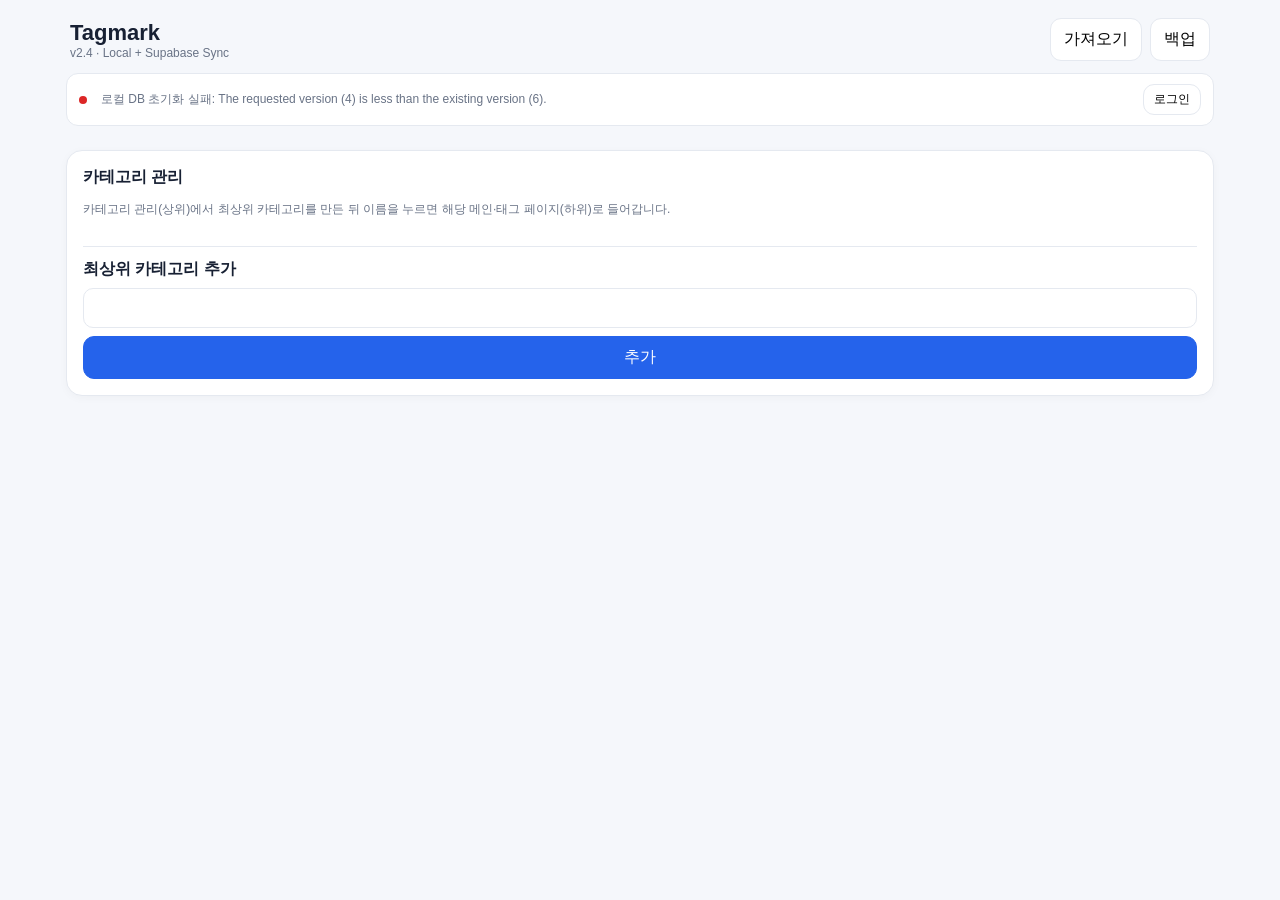
<file: Tagmark-v2.10.html>
<!doctype html>
<html lang="ko">
<head>
<meta charset="utf-8">
<meta name="viewport" content="width=device-width,initial-scale=1,viewport-fit=cover">
<meta name="theme-color" content="#111827">
<meta name="apple-mobile-web-app-capable" content="yes">
<title>Tagmark v2.4 — Supabase Sync</title>
<style>
:root{--bg:#f5f7fb;--panel:#fff;--text:#172033;--muted:#697386;--line:#e5e9f0;--accent:#2563eb;--danger:#dc2626;--chip:#eef2ff;--inc:#dcfce7;--exc:#fee2e2;--inc-t:#166534;--exc-t:#991b1b;--cat:#fef3c7;--cat-t:#92400e;--male:#2563eb;--female:#dc2626;--artist:#7c3aed;--series:#16a34a;--tag:#111827;--character:#0e7490;--character-bg:#cffafe;--character-line:#67e8f9;--production:#db2777}
*{box-sizing:border-box}body{margin:0;background:var(--bg);color:var(--text);font-family:-apple-system,BlinkMacSystemFont,"Segoe UI",sans-serif}
button,input,textarea,select{font:inherit}button{cursor:pointer}
.app{max-width:1180px;margin:auto;padding:env(safe-area-inset-top) 16px 30px}
header{padding:18px 4px 12px;display:flex;gap:12px;align-items:center;justify-content:space-between;flex-wrap:wrap}
.logo{font-size:22px;font-weight:800}.sub{font-size:12px;color:var(--muted)}
.cat-title{font-size:20px;font-weight:800;padding:4px 0 10px;border-bottom:1px solid var(--line);margin-bottom:12px}
.toolbar{display:flex;gap:8px;flex-wrap:wrap}
.btn{border:1px solid var(--line);background:#fff;border-radius:11px;padding:10px 13px}
.btn.primary{background:var(--accent);color:#fff;border-color:var(--accent)}.btn.danger{color:var(--danger)}.btn.sm{padding:6px 10px;font-size:12px}
.tabs{display:flex;gap:4px;margin-bottom:14px;border-bottom:1px solid var(--line);overflow-x:auto}
.tab{padding:10px 16px;border:0;background:0;border-radius:10px 10px 0 0;color:var(--muted);font-weight:600;white-space:nowrap}
.tab.active{background:var(--panel);color:var(--text);border:1px solid var(--line);border-bottom-color:var(--panel);margin-bottom:-1px}
.panel{background:var(--panel);border:1px solid var(--line);border-radius:16px;box-shadow:0 2px 10px #00000008}
.side{padding:16px}
.side-title{font-weight:700;margin:0 0 12px;display:flex;align-items:center;justify-content:space-between;gap:8px;flex-wrap:wrap}
.side-search,input,textarea,select{width:100%;padding:10px 12px;border:1px solid var(--line);border-radius:10px;margin-bottom:8px;outline:0}
.searchbar{display:flex;gap:8px;padding:12px;border-bottom:1px solid var(--line);flex-wrap:wrap}
.search{flex:1;min-width:120px;padding:12px;border:1px solid var(--line);border-radius:11px;outline:0;margin:0}
.select{padding:11px;border:1px solid var(--line);border-radius:11px;background:#fff;margin:0;width:auto}
.stats{padding:10px 14px;color:var(--muted);font-size:13px}
.cards{padding:0 12px 12px;display:grid;gap:9px}
.card{border:1px solid var(--line);border-radius:13px;padding:13px}
.card-title{font-weight:700;overflow-wrap:anywhere}
.url-row{margin:4px 0 9px}.url{color:var(--accent);font-size:13px;overflow-wrap:anywhere;margin-top:6px}
.notes{font-size:13px;color:#4b5563;margin:7px 0;white-space:pre-wrap}.meta{font-size:12px;color:var(--muted);margin:4px 0}
.chips{display:flex;gap:5px;flex-wrap:wrap}
.chip{background:var(--chip);border-radius:999px;padding:4px 8px;font-size:12px;color:var(--tag)}
.chip.cat{background:var(--cat);color:var(--cat-t)}.chip.char{background:#ede9fe;color:#5b21b6}
.chip.male,.tb.male{color:var(--male)!important}.chip.female,.tb.female{color:var(--female)!important}
.chip.artist,.tb.artist{color:var(--artist)!important}.chip.series,.tb.series{color:var(--series)!important}.chip.production,.tb.production{color:var(--production)!important}.chip.character{background:transparent;color:var(--character)!important;border:0;padding-left:0;padding-right:0}.tb.character{color:var(--character)!important}
.chip.tagprefix,.tb.tagprefix{color:var(--tag)!important}
.actions{display:flex;gap:6px;margin-top:10px;flex-wrap:wrap}.actions .btn{padding:7px 9px;font-size:12px}
.empty{padding:36px 16px;text-align:center;color:var(--muted)}
.tag-grid{display:flex;flex-wrap:wrap;gap:8px}
.tb{border:1px solid var(--line);background:#fff;border-radius:999px;padding:7px 12px;font-size:13px;display:inline-flex;align-items:center;gap:6px;color:var(--tag)}
.tb:hover{background:var(--chip)}.tb.include{background:var(--inc);border-color:#86efac;color:var(--inc-t)}.tb.exclude{background:var(--exc);border-color:#fca5a5;color:var(--exc-t)}
.tb .cnt{font-size:11px;opacity:.7}
.tag-legend{font-size:12px;color:var(--muted);margin-top:12px;line-height:1.5}
.manage{margin-top:16px;padding-top:12px;border-top:1px solid var(--line)}
.row{display:flex;gap:6px;align-items:center;flex-wrap:wrap}
.reg-row{display:flex;align-items:center;gap:6px;padding:4px 0}
.cat-list{display:flex;flex-direction:column;gap:6px}
.cat-item{display:flex;align-items:center;gap:8px;padding:12px 14px;border:1px solid var(--line);border-radius:12px;background:#fff}
.cat-item .name{flex:1;font-weight:700;text-align:left;border:0;background:0;font-size:15px;cursor:pointer}
.cat-item .name:hover{color:var(--accent)}
.cat-sub{margin:4px 0 8px 12px;padding-left:12px;border-left:2px solid var(--line)}
.cat-sub-item{display:flex;align-items:center;gap:6px;padding:6px 0}
.modal{position:fixed;inset:0;background:#0007;display:none;align-items:center;justify-content:center;padding:16px;z-index:10}
.modal.open{display:flex}
.dialog{background:#fff;border-radius:17px;width:min(680px,100%);max-height:92vh;overflow:auto;padding:18px}
.dialog h2{margin:0 0 12px}.field{margin:10px 0}
.field label{display:block;font-size:13px;font-weight:700;margin-bottom:5px}
.field textarea{min-height:70px;resize:vertical}
.modal-actions{display:flex;justify-content:flex-end;gap:8px;margin-top:14px}
.hidden{display:none!important}
.sync-box{margin:0 0 12px;padding:10px 12px;border:1px solid var(--line);border-radius:12px;background:#fff;display:flex;align-items:center;gap:8px;flex-wrap:wrap}.sync-status{font-size:12px;color:var(--muted);flex:1;min-width:180px}.sync-dot{display:inline-block;width:8px;height:8px;border-radius:50%;background:#9ca3af;margin-right:6px}.sync-dot.ok{background:#16a34a}.sync-dot.busy{background:#f59e0b}.sync-dot.err{background:#dc2626}.sync-user{font-size:12px;color:var(--muted);overflow-wrap:anywhere}
.importbox{border:1px dashed #b9c2d0;padding:14px;border-radius:12px;background:#fafbfe}
.hint{font-size:12px;color:var(--muted);line-height:1.5}
.picker{position:relative}
.suggest{position:absolute;left:0;right:0;top:100%;z-index:5;background:#fff;border:1px solid var(--line);border-radius:10px;max-height:200px;overflow:auto;box-shadow:0 8px 20px #0001;display:none}
.suggest.open{display:block}.suggest div{padding:8px 12px;cursor:pointer;font-size:13px}
.suggest.tag div:hover{background:var(--chip)}.suggest.cat div:hover{background:var(--cat)}
.selected{display:flex;flex-wrap:wrap;gap:6px;margin-top:6px}
.selected .chip{padding:5px 10px;display:inline-flex;align-items:center;gap:4px}
.selected .chip button{border:0;background:0;padding:0 2px;font-size:14px;color:var(--muted)}
.dur{display:flex;align-items:center;gap:6px}.dur input{width:4.2em;text-align:center;margin:0}
.char-box{border:1px solid var(--line);border-radius:12px;padding:12px;margin-bottom:10px;background:#fafbfe}
.char-box .row input,.char-box .row select{margin:0;flex:1;min-width:70px}.char-basic{display:grid;grid-template-columns:minmax(0,1fr) auto;gap:8px;align-items:center}.char-gender{display:flex;align-items:center;gap:14px;flex-wrap:wrap;margin-top:8px}.char-gender label{display:inline-flex;align-items:center;gap:5px;white-space:nowrap;margin:0}.char-gender input{margin:0;width:auto}.char-tag-picker{min-width:0}.char-name-field{margin-bottom:8px}.char-name-field input{width:100%}
.char-head{display:flex;justify-content:space-between;align-items:center;margin-bottom:8px;font-weight:700;font-size:13px}
.crumb{display:flex;align-items:center;gap:6px;flex-wrap:wrap;margin-bottom:12px;font-size:14px}
.crumb a,.crumb button.link{border:0;background:0;color:var(--accent);cursor:pointer;font:inherit;padding:0;text-decoration:none}
.crumb a:hover,.crumb button.link:hover{text-decoration:underline}
.crumb .sep{color:var(--muted)}
.crumb .cur{font-weight:800;color:var(--text)}
@media(max-width:760px){.app{padding-left:10px;padding-right:10px}.toolbar{width:100%}.toolbar .btn{flex:1}}
.reg-tag-kinds{display:grid;grid-template-columns:repeat(4,minmax(0,1fr));gap:9px 18px;margin:10px 0 12px;padding:10px 12px;border:1px solid var(--line);border-radius:10px;background:#fafbfe}.reg-tag-kinds label{display:flex;align-items:center;gap:7px;min-width:0;white-space:nowrap;cursor:pointer;font-size:13px}.reg-tag-kinds input{margin:0;width:auto;flex:0 0 auto}.char-tag-picker{position:relative}.char-tag-suggest{position:absolute;z-index:20;left:0;right:0;top:100%;display:none;background:#fff;border:1px solid var(--line);border-radius:8px;box-shadow:0 5px 16px rgba(0,0,0,.12);max-height:220px;overflow:auto}.char-tag-suggest.open{display:block}.char-tag-suggest button{display:block;width:100%;text-align:left;padding:8px 10px;border:0;background:none;cursor:pointer}.char-tag-suggest button:hover{background:#f1f4f8}.char-tag-suggest .new-char-tag{font-weight:600}.main-info{margin:3px 0 8px}.main-info-line{font-size:14px;line-height:1.45;font-weight:600;overflow-wrap:anywhere}.main-info-label{font-weight:800}.card-title{font-size:18px;line-height:1.3;font-weight:800;overflow-wrap:anywhere}.card .chips{margin-top:7px}@media(max-width:620px){.reg-tag-kinds{grid-template-columns:repeat(2,minmax(0,1fr))}.char-basic{grid-template-columns:minmax(0,1fr) auto}.char-gender{gap:10px}}

.character-text{color:var(--character);font-weight:700;cursor:pointer;text-decoration:none}.character-text:hover{text-decoration:underline}.character-details{display:none;margin:4px 0 7px;padding-left:8px}.character-details.open{display:flex;flex-wrap:wrap;gap:5px}.main-character{font-size:15px;line-height:1.4;font-weight:700;border:0;background:transparent;padding:0}.main-character-role{font-size:11px;color:var(--muted);font-weight:600}.main-character-block{margin:4px 0 6px}.main-general-tags{margin-top:6px}
.char-role{display:flex;align-items:center;gap:20px;flex-wrap:wrap;margin:7px 0 10px}.char-role label{display:inline-flex;align-items:center;gap:7px;white-space:nowrap;margin:0}.char-role input{margin:0;width:auto}
.tag-folder{border:1px solid var(--line);border-radius:12px;background:#fff;margin:7px 0;overflow:hidden}.tag-folder>summary{padding:10px 12px;font-weight:700;cursor:pointer;list-style:none;display:flex;align-items:center;justify-content:space-between;gap:8px}.tag-folder>summary::-webkit-details-marker{display:none}.tag-folder>summary:before{content:"›";font-size:18px;transition:transform .15s}.tag-folder[open]>summary:before{transform:rotate(90deg)}.tag-folder-body{padding:8px 10px 11px;border-top:1px solid var(--line)}
.char-choice-panel{display:grid;grid-template-columns:auto 1fr;gap:9px 18px;margin:10px 0 12px;padding:10px 12px;border:1px solid var(--line);border-radius:10px;background:#fafbfe}.char-choice-panel legend{font-size:12px;color:var(--muted);padding:0 5px}.char-choice-row{display:flex;align-items:center;gap:18px;flex-wrap:wrap}.char-choice-row label{display:inline-flex;align-items:center;gap:7px;min-width:0;white-space:nowrap;cursor:pointer;font-size:13px;margin:0}.char-choice-row input{margin:0;width:auto;flex:0 0 auto}.char-choice-label{font-size:13px;font-weight:700;color:var(--muted);min-width:42px}@media(max-width:620px){.char-choice-panel{grid-template-columns:1fr}.char-choice-row{gap:10px 16px}}
</style>
</head>
<body>
<div class="app">
<header>
  <div><div class="logo">Tagmark</div><div class="sub">v2.4 · Local + Supabase Sync</div></div>
  <div class="toolbar">
    <button class="btn primary hidden" id="addBtn">＋ 북마크</button>
    <button class="btn" id="importBtn">가져오기</button>
    <button class="btn" id="exportBtn">백업</button>
  </div>
</header>

<div class="sync-box" id="syncBox">
  <span class="sync-dot" id="syncDot"></span>
  <span class="sync-status" id="syncStatus">Supabase 동기화: 설정 필요</span>
  <span class="sync-user" id="syncUser"></span>
  <button class="btn sm hidden" id="syncNicknameBtn">닉네임 설정</button>
  <button class="btn sm" id="syncLoginBtn">로그인</button>
  <button class="btn sm hidden" id="syncPushBtn">클라우드에 업로드</button>
  <button class="btn sm hidden" id="syncPullBtn">클라우드로부터 다운로드</button>
  <button class="btn sm hidden" id="syncLogoutBtn">로그아웃</button>
</div>

<!-- 상하 구조 내비: 카테고리 관리 > 최상위 카테고리 -->
<div class="crumb" id="crumb"></div>

<!-- 카테고리 관리 (최상위 페이지) -->
<div id="view-manage" class="panel side">
  <div class="side-title"><span>카테고리 관리</span></div>
  <p class="hint">카테고리 관리(상위)에서 최상위 카테고리를 만든 뒤 이름을 누르면 해당 메인·태그 페이지(하위)로 들어갑니다.</p>
  <div class="cat-list" id="catManageList"></div>
  <div class="manage">
    <div class="side-title" style="margin-bottom:8px">최상위 카테고리 추가</div>
    <input id="newTopCat" placeholder="">
    <button class="btn primary" id="addTopCat" style="width:100%">추가</button>
  </div>
</div>

<!-- 워크스페이스: 메인(검색) -->
<div id="view-main" class="panel hidden">
  <div class="tabs" id="wsTabs">
    <button class="tab active" data-ws="main">메인</button>
    <button class="tab" data-ws="tags">태그 관리</button>
    <button class="tab" data-ws="profiles">프로필</button>
  </div>
  <div id="ws-main">
    <div class="searchbar">
      <div class="search-wrap"><input class="search" id="search" placeholder=""><div class="search-suggest" id="searchSuggest"></div></div>
      <select class="select" id="searchScope">
        <option value="all">전체</option><option value="title">제목</option>
        <option value="tag">태그</option><option value="char">등장인물</option>
      </select>
      <select class="select" id="sort">
        <option value="updated">최근 수정</option><option value="title">제목</option><option value="domain">도메인</option>
      </select>
      <select class="select" id="subCatFilter"><option value="">하위 전체</option></select>
    </div>
    <div class="stats" id="stats"></div>
    <div class="cards" id="cards"></div>
  </div>
  <!-- 워크스페이스: 태그 관리 -->
  <div id="ws-tags" class="side hidden">
    <div class="side-title"><span>태그 필터</span><button class="btn sm" id="clearTagFilters">초기화</button></div>
    <input class="side-search" id="tagFilterSearch" placeholder="">
    <div class="tag-grid" id="tagGrid"></div>
    <div class="tag-legend">1회 포함 · 2회 제외 · 3회 해제</div>
    <div class="manage">
      <div class="side-title" style="margin-bottom:8px">사전 등록 태그</div>
      <div id="newTagKinds" class="reg-tag-kinds">
        <label data-reg-kind="male"><input type="checkbox" name="newTagKind" value="male:"> male:</label>
        <label data-reg-kind="female"><input type="checkbox" name="newTagKind" value="female:"> female:</label>
        <label data-reg-kind="artist"><input type="checkbox" name="newTagKind" value="artist:"> artist:</label>
        <label data-reg-kind="series"><input type="checkbox" name="newTagKind" value="series:"> series:</label>
        <label data-reg-kind="language"><input type="checkbox" name="newTagKind" value="language:"> language:</label>
        <label data-reg-kind="character"><input type="checkbox" name="newTagKind" value="character:"> character:</label>
        <label data-reg-kind="cast"><input type="checkbox" name="newTagKind" value="cast:"> cast:</label>
        <label data-reg-kind="tag"><input type="checkbox" name="newTagKind" value="tag:" checked> tag:</label>
        <label data-reg-kind="production"><input type="checkbox" name="newTagKind" value="production:"> production:</label>
      </div>
      <input id="newTagName" placeholder="">
      <button class="btn primary" id="addRegisteredTag" style="width:100%">등록</button>
      <div id="registeredTagList" style="margin-top:10px"></div>
      <details class="tag-visibility-box">
        <summary>사전등록 태그 카테고리 표시 설정</summary>
        <div class="tag-visibility-hint">여기서 체크를 해제하면 태그가 삭제되는 것이 아니라, 사전등록 태그를 만들 때 해당 카테고리 선택칸만 숨겨집니다.</div>
        <div id="tagVisibilityKinds" class="reg-tag-kinds"></div>
      </details>
    </div>
  </div>
  <div id="ws-profiles" class="side hidden">
    <div class="side-title"><span>프로필</span><button class="btn sm" id="clearProfileFilter">초기화</button></div>
    <input class="side-search" id="profilePageSearch" placeholder="캐릭터 / 캐스트 검색">
    <div class="tag-grid" id="profileTagPage"></div>
    <div class="manage"><button class="btn primary" id="openProfileForm" style="width:100%">＋ 프로필 추가</button></div>
  </div>
</div>
</div>

<!-- 프로필 등록/수정 모달 -->
<div class="modal" id="profileModal">
  <div class="dialog">
    <h2 id="profileModalTitle">프로필 등록</h2>
    <fieldset class="profile-kind"><legend>태그 카테고리</legend>
      <label><input type="radio" name="profileKind" value="character:" checked> character:</label>
      <label><input type="radio" name="profileKind" value="cast:"> cast:</label>
    </fieldset>
    <div class="field"><label>이름</label><input id="profileName" placeholder="이름"></div>
    <fieldset class="profile-kind"><legend>성별</legend><label><input type="radio" name="profileGender" value="male" checked> 남성</label><label><input type="radio" name="profileGender" value="female"> 여성</label><label><input type="radio" name="profileGender" value="both"> 양성</label></fieldset>
    <div class="field"><label>Series</label><div class="picker"><input id="profileSeriesInput" placeholder="사전등록 Series 검색" autocomplete="off"><div class="suggest tag" id="profileSeriesSuggest"></div></div><div class="selected" id="profileSeriesSelected"></div></div>
    <div class="field"><label>사전등록 태그</label><div class="picker"><input id="profileTagsInput" placeholder="사전등록 태그 검색" autocomplete="off"><div class="suggest tag" id="profileTagsSuggest"></div></div><div class="selected" id="profileTagsSelected"></div></div>
    <div class="modal-actions"><button class="btn" id="profileCancelBtn">취소</button><button class="btn primary" id="addProfile">프로필 등록</button></div>
  </div>
</div>

<!-- 편집 모달 -->
<div class="modal" id="editModal">
  <div class="dialog">
    <h2 id="modalTitle">북마크 추가</h2>
    <div class="field"><label>제목</label><input id="title" placeholder=""></div>
    <div class="field"><label>URL</label><input id="url" type="url" placeholder=""></div>
    <div class="field" id="charField" style="border:1px solid var(--line);border-radius:12px;padding:12px;background:#fafbfe">
      <label style="margin-bottom:8px">등장인물</label>
      <div id="charList"></div>
      <button type="button" class="btn primary" id="addCharBtn" style="width:100%;margin-top:8px">＋ 등장인물 추가</button>
    </div>
    <div class="field"><label>하위 카테고리</label>
      <div class="picker"><input id="catPickerInput" placeholder="" autocomplete="off"><div class="suggest cat" id="catSuggest"></div></div>
      <div class="selected" id="selectedCat"></div>
    </div>
    <div class="field"><label>태그</label>
      <div class="picker"><input id="tagPickerInput" placeholder="일반 태그 검색" autocomplete="off"><div class="suggest tag" id="tagSuggest"></div></div>
      <div class="selected" id="selectedTags"></div>
    </div>
    <div class="field"><label>Series</label><div class="picker"><input id="bookmarkSeriesInput" placeholder="Series 태그 검색" autocomplete="off"><div class="suggest tag" id="bookmarkSeriesSuggest"></div></div><div class="selected" id="bookmarkSeriesSelected"></div></div>
    <div class="field"><label>Artist</label><div class="picker"><input id="bookmarkArtistInput" placeholder="Artist 태그 검색" autocomplete="off"><div class="suggest tag" id="bookmarkArtistSuggest"></div></div><div class="selected" id="bookmarkArtistSelected"></div></div>
    <div class="field"><label>페이지 수 / 재생시간</label>
      <div class="meta-type-radio">
        <label><input type="radio" name="metaType" value="pages"> 페이지 수</label>
        <label><input type="radio" name="metaType" value="duration"> 재생시간</label>
      </div>
    </div>
    <div class="field hidden" id="metaPagesField"><label>페이지 수</label><input id="metaPages" type="number" min="1" step="1" placeholder=""></div>
    <div class="field hidden" id="metaDurationField"><label>재생시간</label>
      <div class="dur"><input id="durH" type="number" min="0" max="99" value="0"><span>:</span>
        <input id="durM" type="number" min="0" max="59" value="0"><span>:</span>
        <input id="durS" type="number" min="0" max="59" value="0"></div>
    </div>
    <div class="field"><label>메모</label><textarea id="notes" placeholder=""></textarea></div>
    <div class="modal-actions"><button class="btn" id="cancelBtn">취소</button><button class="btn primary" id="saveBtn">저장</button></div>
  </div>
</div>

<div class="modal" id="importModal">
  <div class="dialog">
    <h2>북마크 가져오기</h2>
    <div class="importbox">
      <input id="fileInput" type="file" accept=".json,.txt,.html,.htm">
      <p class="hint">JSON / 텍스트 / Chrome HTML. 현재 최상위 카테고리 기준으로 가져옵니다.</p>
    </div>
    <div class="modal-actions"><button class="btn" id="importCancel">닫기</button></div>
  </div>
</div>

<script>
const DB="tagmark-local-v1", SB="bookmarks", ST="registeredTags", SC="categories", STI="tagIndex";
let db, items=[], registeredTags=[], registeredTagMeta=[], categories=[];
let tagStates={}, activeTopId=null, includeDesc=true, expanded=new Set();
let editingId=null, curTags=[], curCatId=null, curChars=[];
let wsTab="main"; // main | tags | profiles
let characterPageFilter="";
const $=id=>document.getElementById(id);
const uid=()=>crypto.randomUUID?crypto.randomUUID():Date.now()+"-"+Math.random().toString(36).slice(2);

/* Supabase single-file cloud sync
   One authenticated user -> one fixed cloud record: tagmark_main.
   Local IndexedDB is the working copy. Sync uses explicit overwrite direction
   when choosing which side should be the source; afterwards local edits upload
   and realtime cloud edits download. Deletions are intentionally synchronized.
*/
const SUPABASE_URL = "https://ogfcrdayneneylxurudv.supabase.co";
window.addEventListener("error",e=>{if(String(e?.message||"").includes("supabase"))console.error("Supabase SDK error",e)});
const SUPABASE_PUBLISHABLE_KEY = "sb_publishable_lbermbhd3O8mjN6SaioreA_nLVsVrkm";
const CLOUD_FILE_ID = "tagmark_main";
const SYNC_SCHEMA_VERSION = 8;
let supabaseClient=null, syncChannel=null, syncTimer=null, syncBusy=false, applyingRemote=false, syncReady=false, syncInitialized=false;
let syncUser=null, syncHandledUserId=null, syncNickname="", syncBackgroundUserId=null;
const syncConfigured=()=>SUPABASE_URL.startsWith("https://") && SUPABASE_PUBLISHABLE_KEY.startsWith("sb_publishable_");
function setSyncStatus(text,state=""){const s=$("syncStatus"),d=$("syncDot");if(s)s.textContent=text;if(d)d.className="sync-dot "+(state||"")}
function setSyncButtons(){
  $("syncLoginBtn")?.classList.toggle("hidden",!!syncUser);
  $("syncLogoutBtn")?.classList.toggle("hidden",!syncUser);
  $("syncPushBtn")?.classList.toggle("hidden",!syncUser);
  $("syncPullBtn")?.classList.toggle("hidden",!syncUser);
  $("syncNicknameBtn")?.classList.toggle("hidden",!syncUser);
  if($("syncUser"))$("syncUser").textContent=syncUser?(syncNickname?syncNickname+" · "+(syncUser.email||""):(syncUser.email||"")):"";
}
function markLocalDirty(){if(applyingRemote)return;localStorage.setItem("tagmark-local-dirty-at",String(Date.now()));}
async function cloudSnapshot(){
  return {schemaVersion:SYNC_SCHEMA_VERSION,exportedAt:new Date().toISOString(),bookmarks:await all(SB),registeredTags:await all(ST),categories:await all(SC),visibleKinds:JSON.parse(localStorage.getItem("tagmark-visible-kinds")||"null")};
}
async function replaceLocalFromCloud(data){
  if(!data||typeof data!=="object")throw new Error("클라우드 데이터 형식이 올바르지 않습니다.");
  applyingRemote=true;
  try{
    const oldB=await all(SB),oldT=await all(ST),oldC=await all(SC);
    for(const r of oldB)await del(SB,r.id,{skipSync:true});
    for(const r of oldT)await del(ST,r.name,{skipSync:true});
    for(const r of oldC)await del(SC,r.id,{skipSync:true});
    for(const r of (data.bookmarks||[]))if(r?.id)await put(SB,r,{skipSync:true});
    for(const r0 of (data.registeredTags||[])){
  const tagRecord=typeof r0==="string"?{name:r0}:r0;
  if(tagRecord?.name)await put(ST,tagRecord,{skipSync:true});
}
    for(const r of (data.categories||[]))if(r?.id)await put(SC,r,{skipSync:true});
    if(Array.isArray(data.visibleKinds))localStorage.setItem("tagmark-visible-kinds",JSON.stringify(data.visibleKinds));
    else localStorage.removeItem("tagmark-visible-kinds");
    await refresh();
    localStorage.removeItem("tagmark-local-dirty-at");
  }finally{applyingRemote=false}
}
async function fetchCloud(){
  const {data,error}=await supabaseClient.from("tagmark_files").select("data,updated_at").eq("user_id",syncUser.id).eq("file_id",CLOUD_FILE_ID).maybeSingle();
  if(error)throw error;return data||null;
}
async function writeCloud(payload,reason="auto"){
  const {data,error}=await supabaseClient.from("tagmark_files").upsert({file_id:CLOUD_FILE_ID,user_id:syncUser.id,data:payload,updated_at:new Date().toISOString()},{onConflict:"user_id,file_id"}).select("updated_at").single();
  if(error)throw error;
  const at=Date.parse(data?.updated_at||"")||Date.now();
  localStorage.setItem("tagmark-last-cloud-sync",String(at));
  localStorage.removeItem("tagmark-local-dirty-at");
  setSyncStatus(reason==="manual"?"클라우드에 저장됨":"자동 동기화됨","ok");
}
async function pushCloud(reason="auto"){
  if(!syncUser||!supabaseClient||syncBusy)return false;
  syncBusy=true;setSyncStatus(reason==="manual"?"현재 기기 → 클라우드 저장 중…":"변경사항 클라우드 저장 중…","busy");
  try{await writeCloud(await cloudSnapshot(),reason);return true}
  catch(e){console.error(e);setSyncStatus("동기화 실패: "+(e.message||e),"err");return false}
  finally{syncBusy=false}
}
function scheduleCloudPush(){
  if(!syncInitialized||applyingRemote||!syncUser||!supabaseClient)return;
  markLocalDirty();
  clearTimeout(syncTimer);
  syncTimer=setTimeout(()=>pushCloud("auto"),700);
}
async function initialReconcile(){
  if(!syncUser||!supabaseClient)return;

  setSyncStatus("클라우드와 연결 중…","busy");

  try{
    const cloud=await fetchCloud();

    // 최초 접속에서는 업로드/다운로드하지 않고
    // 현재 기기의 로컬 데이터를 그대로 유지한다.
    if(!cloud){
      setSyncStatus("클라우드 데이터 없음 · 로컬 유지","ok");
    }else{
      setSyncStatus("클라우드 연결됨 · 로컬 유지","ok");
    }

    syncInitialized=true;

  }catch(e){
    console.error(e);
    setSyncStatus("클라우드 확인 실패 · 로컬 유지","err");
    syncInitialized=true;
  }
}
async function pullCloud({force=false}={}){
  if(!syncUser||!supabaseClient)return;
  setSyncStatus("클라우드 확인 중…","busy");
  try{
    const cloud=await fetchCloud();
    if(!cloud){setSyncStatus("클라우드 파일이 없습니다.","");return;}
    if(force){
      if(!confirm("클라우드 데이터를 현재 기기에 적용할까요?\n\n현재 기기의 로컬 데이터는 클라우드 데이터로 완전히 교체됩니다.\n삭제된 태그/북마크도 그대로 반영됩니다."))return;
      await replaceLocalFromCloud(cloud.data);localStorage.setItem("tagmark-last-cloud-sync",String(Date.parse(cloud.updated_at||"")||Date.now()));setSyncStatus("클라우드 → 현재 기기 적용 완료","ok");
    }else await initialReconcile();
  }catch(e){console.error(e);setSyncStatus("클라우드 읽기 실패: "+e.message,"err")}
}
async function startRealtime(){
  if(syncChannel)await supabaseClient.removeChannel(syncChannel);
  syncChannel=supabaseClient.channel("tagmark-file-"+syncUser.id)
    .on("postgres_changes",{event:"UPDATE",schema:"public",table:"tagmark_files",filter:`user_id=eq.${syncUser.id}`},async payload=>{
      if(payload.new?.file_id!==CLOUD_FILE_ID||applyingRemote)return;
      const remoteAt=Date.parse(payload.new.updated_at||"")||0;
      const lastCloud=Number(localStorage.getItem("tagmark-last-cloud-sync")||0);
      if(remoteAt && remoteAt<=lastCloud)return;
      try{await replaceLocalFromCloud(payload.new.data);localStorage.setItem("tagmark-last-cloud-sync",String(remoteAt||Date.now()));setSyncStatus("다른 기기 변경사항 적용됨","ok");}
      catch(e){console.error(e);setSyncStatus("원격 변경 적용 실패","err")}
    })
    .on("postgres_changes",{event:"INSERT",schema:"public",table:"tagmark_files",filter:`user_id=eq.${syncUser.id}`},async payload=>{
      if(payload.new?.file_id!==CLOUD_FILE_ID||applyingRemote)return;
      try{await replaceLocalFromCloud(payload.new.data);localStorage.setItem("tagmark-last-cloud-sync",String(Date.parse(payload.new.updated_at||"")||Date.now()));setSyncStatus("클라우드 파일 적용됨","ok");}
      catch(e){console.error(e);setSyncStatus("클라우드 파일 적용 실패","err")}
    })
    .subscribe(status=>{if(status==="SUBSCRIBED"){syncReady=true;setSyncStatus("실시간 동기화 연결됨","ok")}else if(status==="CHANNEL_ERROR")setSyncStatus("실시간 연결 오류 · 재연결 중…","err")});
}
async function loadSyncNickname(){
  syncNickname="";
  if(!syncUser||!supabaseClient)return;
  try{
    const {data,error}=await supabaseClient.from("tagmark_profiles").select("nickname").eq("user_id",syncUser.id).maybeSingle();
    if(!error)syncNickname=(data?.nickname||"").trim();
  }catch(e){console.warn("닉네임 조회 실패",e)}
  setSyncButtons();
}
async function setSyncNickname(){
  if(!syncUser||!supabaseClient)return;
  const current=syncNickname||"";
  const nickname=prompt("닉네임을 입력하세요 (1글자)",current);
  if(nickname===null)return;
  const n=nickname.trim();
  if([...n].length!==1){alert("닉네임은 한 글자로 입력해주세요.");return}
  setSyncStatus("닉네임 저장 중…","busy");
  const {error}=await supabaseClient.from("tagmark_profiles").upsert({user_id:syncUser.id,nickname:n,updated_at:new Date().toISOString()},{onConflict:"user_id"});
  if(error){console.error(error);setSyncStatus("닉네임 저장 실패: "+(error.message||error),"err");return}
  syncNickname=n;setSyncButtons();setSyncStatus("닉네임 저장됨","ok");
}
function withTimeout(promise,ms,label){return Promise.race([promise,new Promise((_,reject)=>setTimeout(()=>reject(new Error(label+" 시간 초과")),ms))])}
async function resolveLoginEmail(loginId){
  const v=loginId.trim();
  if(v.includes("@"))return v;
  if([...v].length!==1)throw new Error("이메일 또는 한 글자 닉네임을 입력해주세요.");
  const {data,error}=await withTimeout(supabaseClient.rpc("tagmark_email_by_nickname",{p_nickname:v}),10000,"닉네임 조회");
  if(error)throw error;
  if(!data)throw new Error("등록된 닉네임을 찾을 수 없습니다.");
  return String(data);
}

async function initSupabaseSync(){
  setSyncButtons();
  if(!syncConfigured()){setSyncStatus("Supabase 동기화 설정 필요","");return;}
  try{
    if(!window.supabase || typeof window.supabase.createClient!=="function")throw new Error("Supabase SDK를 불러오지 못했습니다. 인터넷 연결 또는 CDN 차단을 확인해주세요.");
    supabaseClient=window.supabase.createClient(SUPABASE_URL,SUPABASE_PUBLISHABLE_KEY,{auth:{persistSession:true,autoRefreshToken:true,detectSessionInUrl:false}});
    supabaseClient.auth.onAuthStateChange((_event,session2)=>{
      const nextUser=session2?.user||null;
      syncUser=nextUser;syncHandledUserId=nextUser?.id||null;setSyncButtons();
      if(syncUser){
        if(syncBackgroundUserId===syncUser.id)return;
        syncBackgroundUserId=syncUser.id;
        setSyncStatus("로그인됨 · 동기화 준비 중…","busy");
        setTimeout(async()=>{
          try{await loadSyncNickname();await startRealtime();await initialReconcile();}
          catch(e){console.error(e);setSyncStatus("Supabase 동기화 실패: "+(e.message||e),"err");}
        },0);
      }else{
        if(syncChannel)supabaseClient.removeChannel(syncChannel);
        syncChannel=null;syncReady=false;syncInitialized=false;syncNickname="";syncBackgroundUserId=null;setSyncStatus("로그아웃됨","");
      }
    });
    const {data:{session}}=await supabaseClient.auth.getSession();
    syncUser=session?.user||null;syncHandledUserId=syncUser?.id||null;setSyncButtons();
    if(syncUser && syncBackgroundUserId!==syncUser.id){
      syncBackgroundUserId=syncUser.id;
      setSyncStatus("로그인됨 · 동기화 준비 중…","busy");
      setTimeout(async()=>{try{await loadSyncNickname();await startRealtime();await initialReconcile()}catch(e){console.error(e);setSyncStatus("Supabase 동기화 실패: "+(e.message||e),"err")}},0);
    }
  }catch(e){console.error(e);setSyncStatus("Supabase 초기화 실패: "+(e.message||e),"err")}
}
$("syncLoginBtn").onclick=async()=>{
  if(!syncConfigured()){alert("Supabase 설정이 올바르지 않습니다.");return}
  if(!supabaseClient){setSyncStatus("Supabase 초기화 중…","busy");return}
  const loginId=prompt("이메일 또는 한 글자 닉네임");if(!loginId)return;
  const password=prompt("비밀번호");if(!password)return;
  setSyncStatus("로그인 중…","busy");
  try{
    const email=await resolveLoginEmail(loginId);
    const {error}=await withTimeout(supabaseClient.auth.signInWithPassword({email,password}),12000,"로그인 요청");
    if(error)throw error;
    setSyncStatus("로그인 성공 · 동기화 준비 중…","busy");
  }catch(error){
    console.error(error);
    setSyncStatus("로그인 실패: "+(error.message||error),"err");
  }
};
$("syncNicknameBtn").onclick=setSyncNickname;
$("syncLogoutBtn").onclick=async()=>{await supabaseClient?.auth.signOut()};
$("syncPushBtn").onclick=async()=>{if(confirm("현재 기기의 Tagmark 전체 데이터를 클라우드에 덮어쓸까요?\n\n클라우드에만 있던 태그/북마크는 삭제되며, 다른 기기도 이 상태로 갱신됩니다."))await pushCloud("manual")};
$("syncPullBtn").onclick=async()=>pullCloud({force:true});

/** URL 정규화 */
function normalizeUrl(u){
  try{let x=new URL(u.trim());x.protocol=x.protocol.toLowerCase();x.hostname=x.hostname.toLowerCase();
    if((x.protocol==="https:"&&x.port==="443")||(x.protocol==="http:"&&x.port==="80"))x.port="";
    x.hash="";if(x.pathname.length>1)x.pathname=x.pathname.replace(/\/+$/,"");return x.toString();
  }catch{return u.trim().replace(/\/+$/,"")}
}
/** 호스트명 */ const domain=u=>{try{return new URL(u).hostname}catch{return""}};
/** HTML 이스케이프 */ const esc=s=>String(s??"").replace(/[&<>"']/g,c=>({"&":"&amp;","<":"&lt;",">":"&gt;",'"':"&quot;","'":"&#39;"}[c]));
/** 표시용: [최상위경로] 접두 제거 */ function tagLabel(t){
  return String(t).replace(/^\[[^\]]+\]\s*/,"")}
/** 태그 표시/색상 */ function isInfoTag(t){return /^(?:artist|series|language):/i.test(tagLabel(t));}
function isIdentityTag(t){return /^(?:character|cast):/i.test(tagLabel(t));}
function isSpecialTag(t){return isInfoTag(t)||isIdentityTag(t);}
function isTextTag(t){return isInfoTag(t);}
function tagColor(t){
  const s=tagLabel(t);
  if(/^(?:character|cast):/i.test(s))return"character";
  if(/(?:female:|Female:|여:|여자:)/.test(s))return"female";
  if(/(?:male:|Male:|남:|남자:)/.test(s))return"male";
  if(/^(?:artist):/i.test(s))return"artist";
  if(/^(?:series):/i.test(s))return"series";
  if(/^(?:production):/i.test(s))return"production";
  return"tagprefix";
}
function tagMarkup(t,removable=false){
  const label=tagLabel(t);
  return '<span class="chip '+tagColor(t)+'">'+esc(label)+(removable?' <button type="button" data-trm="'+esc(t)+'">×</button>':'')+'</span>';
}
function typedTagValue(tags,type){
  const prefix=type+':';
  return (tags||[]).filter(t=>tagLabel(t).toLowerCase().startsWith(prefix)).map(t=>tagLabel(t).slice(prefix.length).trim()).filter(Boolean);
}
function infoLine(tags,type,label){
  const values=[...new Set(typedTagValue(tags,type))];
  return values.length?'<div class="main-info-line"><span class="main-info-label">'+label+':</span> '+esc(values.join(', '))+'</div>':'';
}
const pad2=n=>{n=parseInt(n,10);return String(isNaN(n)||n<0?0:n).padStart(2,"0")};
const getDur=()=>pad2($("durH").value)+":"+pad2($("durM").value)+":"+pad2($("durS").value);
function setDur(str){const m=String(str||"00:00:00").match(/^(\d{1,2}):(\d{1,2}):(\d{1,2})$/);
  $("durH").value=m?+m[1]:0;$("durM").value=m?+m[2]:0;$("durS").value=m?+m[3]:0}

/* IndexedDB */
function openDB(){return new Promise((res,rej)=>{const r=indexedDB.open(DB,4);r.onupgradeneeded=e=>{const d=e.target.result;
  if(!d.objectStoreNames.contains(SB))d.createObjectStore(SB,{keyPath:"i"});
  if(!d.objectStoreNames.contains(ST))d.createObjectStore(ST,{keyPath:"name"});
  if(!d.objectStoreNames.contains(SC))d.createObjectStore(SC,{keyPath:"id"});
  if(!d.objectStoreNames.contains(STI))d.createObjectStore(STI,{keyPath:"id"});
};r.onsuccess=()=>{db=r.result;res()};r.onerror=()=>rej(r.error)})}
let tagNameToId=new Map,tagIdToName=new Map,tagSeq=1;
async function loadTagIndex(){tagNameToId.clear();tagIdToName.clear();const a=await rawAll(STI);for(const r of a){if(r?.id!=null&&r.name){tagNameToId.set(r.name,r.id);tagIdToName.set(r.id,r.name);tagSeq=Math.max(tagSeq,Number(r.id)+1)}}}
async function ensureTagIds(tags){const ids=[];for(const t of tags||[]){if(!t)continue;let id=tagNameToId.get(t);if(id==null){id=tagSeq++;tagNameToId.set(t,id);tagIdToName.set(id,t);await rawPut(STI,{id,name:t},{skipSync:true})}ids.push(id)}return ids}
async function encodeBookmark(x){const tags=[...new Set(x.tags||[])],cts=[];const ti=await ensureTagIds(tags);for(const c of x.characters||[]){cts.push({n:c.name||"",r:c.role||"character",g:c.gender||"male",t:await ensureTagIds([...new Set(c.tags||[])])})}return {i:x.id,u:x.url,l:x.title,c:x.categoryId||null,t:ti,h:cts,n:x.notes||"",m:x.metaType||"",p:x.pages??null,d:x.duration??null,a:x.createdAt||Date.now(),b:x.updatedAt||Date.now()}}
function decodeBookmark(r){if(r?.i!==undefined)return {id:r.i,url:r.u,title:r.l,categoryId:r.c||null,tags:(r.t||[]).map(id=>tagIdToName.get(id)).filter(Boolean),characters:(r.h||[]).map(c=>({name:c.n||"",role:c.r||"character",gender:c.g||"male",tags:(c.t||[]).map(id=>tagIdToName.get(id)).filter(Boolean)})),notes:r.n||"",metaType:r.m||"",pages:r.p??null,duration:r.d??null,createdAt:r.a,updatedAt:r.b};return r}
const rawAll=n=>new Promise((res,rej)=>{const r=db.transaction(n).objectStore(n).getAll();r.onsuccess=()=>res(r.result);r.onerror=()=>rej(r.error)});
const rawPut=(n,v,opts={})=>new Promise((res,rej)=>{const r=db.transaction(n,"readwrite").objectStore(n).put(v);r.onsuccess=()=>{res();if(!opts.skipSync)scheduleCloudPush()};r.onerror=()=>rej(r.error)});
const all=async n=>n===SB?(await rawAll(n)).map(decodeBookmark):rawAll(n);
const put=async(n,v,opts={})=>rawPut(n,n===SB?await encodeBookmark(v):v,opts);
const del=(n,k,opts={})=>new Promise((res,rej)=>{const r=db.transaction(n,"readwrite").objectStore(n).delete(k);r.onsuccess=()=>{res();if(!opts.skipSync)scheduleCloudPush()};r.onerror=()=>rej(r.error)});

/* 카테고리 헬퍼 */
const getCat=id=>categories.find(c=>c.id===id)||null;
function catPath(id){const p=[];let c=getCat(id);const s=new Set();
  while(c&&!s.has(c.id)){s.add(c.id);p.unshift(c.name);c=c.parentId?getCat(c.parentId):null}return p.join(" / ")}
function displayCatPath(id){const p=[];let c=getCat(id);const s=new Set();
  while(c&&!s.has(c.id)){s.add(c.id);p.unshift(c.name);c=c.parentId?getCat(c.parentId):null}
  return p.length>1?p.slice(1).join(" / "):"";}
function descIds(id){const s=new Set([id]);let ch=1;
  while(ch){ch=0;for(const c of categories)if(c.parentId&&s.has(c.parentId)&&!s.has(c.id)){s.add(c.id);ch=1}}return s}
const children=pid=>categories.filter(c=>(c.parentId||null)===(pid||null)).sort((a,b)=>a.name.localeCompare(b.name,"ko"));
const topCats=()=>children(null);
/** 최상위 id 구하기 */ function rootId(id){let c=getCat(id);const s=new Set();
  while(c?.parentId&&!s.has(c.id)){s.add(c.id);c=getCat(c.parentId)}return c?.id||id}
/** 경로 보장 */ async function ensurePath(parts, underTop=null){
  if(!parts?.length)return underTop||null;let pid=underTop;
  for(const raw of parts){const n=raw.trim();if(!n)continue;
    let f=categories.find(c=>c.name===n&&(c.parentId||null)===(pid||null));
    if(!f){f={id:uid(),name:n,parentId:pid||null};await put(SC,f);categories.push(f)}pid=f.id}
  return pid;
}
const resolvePath=(s,under)=>!s?.trim()?under||null:ensurePath(s.split(/[/＞>]/).map(x=>x.trim()).filter(Boolean),under);

/* 로드 */
async function refresh(){
  await loadTagIndex();const raw=await rawAll(SB);items=raw.map(decodeBookmark);const stRows=await all(ST);registeredTags=stRows.map(t=>t.name);registeredTagMeta=stRows;categories=await all(SC);
  const legacy=raw.filter(r=>r?.id&&!r.i);for(const x of items)if(legacy.some(r=>r.id===x.id))await put(SB,x,{skipSync:true});
  for(const row of registeredTagMeta){if(row?.profile&&!row.topCategoryId){const rid=profileTopCategoryId(row);if(rid){row.topCategoryId=rid;row.topCategoryPath=catPath(rid);await put(ST,row)}}}
  for(const x of items){if(x.category&&!x.categoryId){const id=await resolvePath(x.category,null);if(id){x.categoryId=id;delete x.category;await put(SB,x)}}}
  const used=new Set();items.forEach(x=>{(x.tags||[]).forEach(t=>used.add(t));(x.characters||[]).forEach(ch=>(ch.tags||[]).forEach(t=>used.add(t)))});
  registeredTags.forEach(t=>used.add(t));registeredTags=[...used].sort((a,b)=>a.localeCompare(b,"ko"));
  if(activeTopId&&!getCat(activeTopId))activeTopId=null;
  render();
}

/* 네비게이션: 카테고리 관리(상위) > 최상위 카테고리 메인(하위) */
/** 브레드크럼 렌더 */ function renderCrumb(){
  const box=$("crumb");if(!box)return;
  if(!activeTopId){
    box.innerHTML='<span class="cur">카테고리 관리</span>';
    return;
  }
  const name=getCat(activeTopId)?.name||"";
  box.innerHTML='<button type="button" class="link" id="crumbHome">카테고리 관리</button>'+
    '<span class="sep">›</span><span class="cur">'+esc(name)+'</span>';
  $("crumbHome").onclick=()=>{activeTopId=null;wsTab="main";tagStates={};render()};
}
/** 뷰 전환 */ function showViews(){
  const inWs=!!activeTopId;
  $("view-manage").classList.toggle("hidden",inWs);
  $("view-main").classList.toggle("hidden",!inWs);
  $("addBtn").classList.toggle("hidden",!inWs);
  if(inWs){
    $("ws-main").classList.toggle("hidden",wsTab!=="main");
    $("ws-tags").classList.toggle("hidden",wsTab!=="tags");
    $("ws-profiles").classList.toggle("hidden",wsTab!=="profiles");
    document.querySelectorAll("#wsTabs .tab").forEach(t=>t.classList.toggle("active",t.dataset.ws===wsTab));
  }
}

/* 필터: 현재 최상위(+하위) 범위 */
function scopeIds(){return activeTopId?descIds(activeTopId):null}
function getFiltered(){
  const q=$("search").value.trim().toLowerCase(), scope=$("searchScope").value||"all";
  const sub=$("subCatFilter")?.value||"";
  const ids=scopeIds();
  return items.filter(x=>{
    if(ids){if(!x.categoryId||!ids.has(x.categoryId))return false}
    if(sub){const sid=descIds(sub);if(!x.categoryId||!sid.has(x.categoryId))return false}
    if(q){
      let t="";
      if(scope==="title")t=(x.title||"").toLowerCase();
      else if(scope==="tag")t=[...(x.tags||[]),...(x.characters||[]).flatMap(c=>c.tags||[])].join(" ").toLowerCase();
      else if(scope==="char")t=(x.characters||[]).map(c=>[characterDisplayName(c,x.characters||[]),c.role||"",c.gender,(c.tags||[]).join(" ")].join(" ")).join(" ").toLowerCase();
      else t=[x.title,x.url,x.notes,x.categoryId?catPath(x.categoryId):"",...(x.tags||[]),
        ...(x.characters||[]).flatMap(c=>[c.name,...(c.tags||[])])].join(" ").toLowerCase();
      if(!t.includes(q))return false;
    }
    const ts=new Set([...(x.tags||[]),...(x.characters||[]).flatMap(c=>c.tags||[])]);
    for(const[tag,st] of Object.entries(tagStates)){
      if(st==="include"&&!ts.has(tag))return false;
      if(st==="exclude"&&ts.has(tag))return false;
    }
    return true;
  });
}

/* 렌더 */
function render(){renderCrumb();showViews();renderNewTagKindVisibility();if(activeTopId){fillSubFilter();renderResults();renderTagGrid();renderTagVisibilityKinds();renderRegList();renderProfilePage()}else renderManage()}
/** 카테고리 관리 화면 */ function renderManage(){
  const box=$("catManageList"), tops=topCats();
  if(!tops.length){box.innerHTML='<div class="empty">최상위 카테고리를 추가하세요.</div>';return}
  box.innerHTML=tops.map(c=>{
    const subs=children(c.id);
    return '<div class="cat-item"><button class="name" data-enter="'+c.id+'">'+esc(c.name)+'</button>'+
      '<span class="meta">'+items.filter(x=>x.categoryId&&descIds(c.id).has(x.categoryId)).length+'개</span>'+
      '<button class="btn sm primary" data-enter="'+c.id+'">열기</button>'+
      '<button class="btn sm" data-addsub="'+c.id+'">하위＋</button>'+
      '<button class="btn sm" data-renc="'+c.id+'">✎</button>'+
      '<button class="btn sm danger" data-delc="'+c.id+'">×</button></div>'+
      (subs.length?'<div class="cat-sub">'+subs.map(s=>
        '<div class="cat-sub-item"><span style="flex:1">'+esc(s.name)+'</span>'+
        '<button class="btn sm" data-addsub="'+s.id+'">＋</button>'+
        '<button class="btn sm" data-renc="'+s.id+'">✎</button>'+
        '<button class="btn sm danger" data-delc="'+s.id+'">×</button></div>'+
        subTree(s.id,1)
      ).join("")+'</div>':'');
  }).join("");
  box.querySelectorAll("[data-enter]").forEach(b=>b.onclick=()=>{activeTopId=b.dataset.enter;wsTab="main";render()});
  bindCatCrud(box);
}
function subTree(id,depth){
  const ch=children(id);if(!ch.length)return"";
  return ch.map(s=>'<div class="cat-sub-item" style="padding-left:'+(depth*12)+'px"><span style="flex:1">'+esc(s.name)+'</span>'+
    '<button class="btn sm" data-addsub="'+s.id+'">＋</button><button class="btn sm" data-renc="'+s.id+'">✎</button>'+
    '<button class="btn sm danger" data-delc="'+s.id+'">×</button></div>'+subTree(s.id,depth+1)).join("");
}
function bindCatCrud(box){
  box.querySelectorAll("[data-addsub]").forEach(b=>b.onclick=()=>{const n=prompt("하위 카테고리 이름:");if(n?.trim())addCat(n.trim(),b.dataset.addsub)});
  box.querySelectorAll("[data-renc]").forEach(b=>b.onclick=()=>{const c=getCat(b.dataset.renc);if(!c)return;const n=prompt("새 이름:",c.name);if(n?.trim()&&n.trim()!==c.name){c.name=n.trim();put(SC,c).then(refresh)}});
  box.querySelectorAll("[data-delc]").forEach(b=>b.onclick=async()=>{
    const id=b.dataset.delc,c=getCat(id);if(!c)return;
    const d=[...descIds(id)],cnt=items.filter(x=>x.categoryId&&d.includes(x.categoryId)).length;
    if(!confirm('"'+c.name+'" 삭제? 하위 '+ (d.length-1) +'개'+(cnt?', 북마크 '+cnt+'개 해제':'') ))return;
    for(const x of d)await del(SC,x);
    for(const x of items)if(x.categoryId&&d.includes(x.categoryId)){x.categoryId=null;await put(SB,x)}
    if(activeTopId&&d.includes(activeTopId))activeTopId=null;await refresh();
  });
}
async function addCat(name,parentId=null){
  if(categories.some(c=>c.name===name&&(c.parentId||null)===(parentId||null))){alert("동일 이름 존재");return}
  const c={id:uid(),name,parentId:parentId||null};await put(SC,c);categories.push(c);render();
}

/** 하위 필터 셀렉트 */ function fillSubFilter(){
  const sel=$("subCatFilter");if(!sel||!activeTopId)return;
  const cur=sel.value;let opts='<option value="">하위 전체</option>';
  const walk=(pid,d)=>{for(const c of children(pid)){opts+='<option value="'+c.id+'">'+"　".repeat(d)+esc(c.name)+'</option>';walk(c.id,d+1)}};
  walk(activeTopId,0);sel.innerHTML=opts;if(cur)sel.value=cur;
}

/** 메인 목록 */ function renderResults(){
  const list=getFiltered(), sort=$("sort").value;
  list.sort((a,b)=>sort==="title"?(a.title||"").localeCompare(b.title||"","ko"):sort==="domain"?domain(a.url).localeCompare(domain(b.url)):b.updatedAt-a.updatedAt);
  $("stats").textContent=list.length+"개 표시 · 범위 내 "+items.filter(x=>x.categoryId&&scopeIds().has(x.categoryId)).length+"개";
  $("cards").innerHTML=list.length?list.map(card).join(""):'<div class="empty">북마크가 없습니다.</div>';
  if(list.length)bindCards();
}
function characterIdentity(c){const identity=(c.tags||[]).find(t=>isIdentityTag(t));return identity?tagLabel(identity):"";}
function characterDisplayName(c,allChars=[]){if(String(c?.name||"").trim())return String(c.name).trim();const id=characterIdentity(c);if(id){const p=id.indexOf(":");return id.slice(p+1).trim()||id}const g={male:"남성",female:"여성",both:"양성"}[c.gender]||"등장인물";const n=allChars.filter(x=>!String(x?.name||"").trim()&&!characterIdentity(x)&&x.gender===c.gender).indexOf(c)+1;return g+" "+(n>0?n:1);}
function renderCharacterMain(c,allChars,index){const name=characterDisplayName(c,allChars);const role=c.role||((c.tags||[]).some(t=>/^cast:/i.test(tagLabel(t)))?"cast":"character");return '<button type="button" class="character-text main-character" data-char-toggle="'+index+'">'+esc(name)+'</button> <span class="main-character-role">'+role+'</span>';}
function card(x){
  const allGeneral=[...(x.tags||[]),...(x.characters||[]).flatMap(c=>(c.tags||[]).filter(t=>!isIdentityTag(t)))];
  const sortedTags=[...new Set(allGeneral)].filter(t=>!isSpecialTag(t)).sort((a,b)=>tagLabel(a).localeCompare(tagLabel(b),"ko"));
  const tags=sortedTags.map(t=>tagMarkup(t)).join("");
  const catLabel=displayCatPath(x.categoryId),cat=catLabel?'<span class="chip cat">'+esc(catLabel)+'</span>':"";
  const mainInfo=infoLine(allGeneral,"artist","Artist")+infoLine(allGeneral,"series","Series")+infoLine(allGeneral,"language","Language");
  const chars=(x.characters||[]).map((c,i)=>{
    const deps=(c.tags||[]).filter(t=>!isIdentityTag(t)&&!isInfoTag(t)).sort((a,b)=>tagLabel(a).localeCompare(tagLabel(b),"ko"));
    return '<div class="main-character-block"><div class="main-character-line">'+renderCharacterMain(c,x.characters||[],i)+'</div>'+
      (deps.length?'<div class="character-details" data-char-details="'+i+'">'+deps.map(t=>'<button type="button" class="chip '+tagColor(t)+'" data-char-tag="'+esc(t)+'">'+esc(tagLabel(t))+'</button>').join("")+"</div>":"")+"</div>";
  }).join("");
  let meta="";if(x.metaType==="pages"&&x.pages)meta='<div class="meta">'+x.pages+' 페이지</div>';if(x.metaType==="duration"&&x.duration)meta='<div class="meta">'+esc(x.duration)+'</div>';
  return '<article class="card"><div class="card-title">'+esc(x.title||x.url)+'</div><div class="main-info">'+mainInfo+'</div>'+meta+chars+'<div class="chips main-general-tags">'+cat+tags+'</div>'+(x.notes?'<div class="notes">'+esc(x.notes)+'</div>':"")+'<div class="actions"><button type="button" class="btn" data-open="'+esc(x.url)+'">열기</button><button type="button" class="btn" data-edit="'+esc(x.id)+'">수정</button><button type="button" class="btn danger" data-rm="'+esc(x.id)+'">삭제</button></div></article>';
}

function bindCards(){
  $("cards").querySelectorAll("[data-open]").forEach(b=>b.onclick=()=>window.open(b.getAttribute("data-open"),"_blank"));
  $("cards").querySelectorAll("[data-edit]").forEach(b=>b.onclick=()=>editItem(b.getAttribute("data-edit")));
  $("cards").querySelectorAll("[data-rm]").forEach(b=>b.onclick=()=>removeItem(b.getAttribute("data-rm")));
  $("cards").querySelectorAll("[data-char-toggle]").forEach(b=>b.onclick=()=>{const i=b.dataset.charToggle;const d=b.closest(".card").querySelector('[data-char-details="'+i+'"]');if(d)d.classList.toggle("open")});
  $("cards").querySelectorAll("[data-char-tag]").forEach(b=>b.onclick=()=>{tagStates[b.dataset.charTag]="include";wsTab="main";render()});
}

/* 태그 (현재 최상위 범위) */
function tagsInScope(){const ids=scopeIds(),set=new Set();for(const x of items){if(ids&&(!x.categoryId||!ids.has(x.categoryId)))continue;(x.tags||[]).forEach(t=>set.add(t));(x.characters||[]).forEach(c=>(c.tags||[]).forEach(t=>set.add(t)))}const prefix=activeTopId?"["+catPath(activeTopId)+"] ":"";for(const t of registeredTags){if(!prefix||t.startsWith(prefix))set.add(t)}return [...set].sort((a,b)=>tagLabel(a).localeCompare(tagLabel(b),"ko"))}
function renderTagGrid(){const q=($("tagFilterSearch")?.value||"").trim().toLowerCase(),counts={},ids=scopeIds();for(const x of items){if(ids&&(!x.categoryId||!ids.has(x.categoryId)))continue;const used=new Set(x.tags||[]);(x.characters||[]).forEach(c=>(c.tags||[]).forEach(t=>used.add(t)));used.forEach(t=>counts[t]=(counts[t]||0)+1)}const all=tagsInScope(),vis=q?all.filter(t=>tagLabel(t).toLowerCase().includes(q)):all;const groups={male:[],female:[],artist:[],series:[],language:[],character:[],cast:[],tag:[],production:[]};vis.forEach(t=>groups[tagKindOf(t)].push(t));const labels={male:"Male",female:"Female",artist:"Artist",series:"Series",language:"Language",character:"Character",cast:"Cast",tag:"Tag",production:"Production"};const order=["artist","series","language","character","cast","production","male","female","tag"];$('tagGrid').innerHTML=order.map(k=>{const arr=groups[k].sort((a,b)=>tagLabel(a).localeCompare(tagLabel(b),"ko"));if(!arr.length)return"";return '<details class="tag-filter-folder"><summary><span>'+labels[k]+'</span><span class="meta">'+arr.length+'개</span></summary><div class="tag-filter-folder-body">'+arr.map(t=>'<button class="tb '+(tagStates[t]||"")+' '+tagColor(t)+'" data-tag="'+esc(t)+'">'+esc(tagLabel(t))+' <span class="cnt">'+(counts[t]||0)+'</span></button>').join("")+'</div></details>'}).join("")||'<div class="empty" style="padding:16px">태그 없음</div>';$('tagGrid').querySelectorAll('.tb').forEach(b=>b.onclick=()=>cycleTag(b.dataset.tag))}
function cycleTag(tag){const c=tagStates[tag]||null;if(!c)tagStates[tag]="include";else if(c==="include")tagStates[tag]="exclude";else delete tagStates[tag];render()}
function tagKindOf(t){const m=tagLabel(t).toLowerCase().match(/^(male|female|artist|series|language|character|cast|tag|production):/);return m?m[1]:"tag"}
function getTagUsageCount(tag){let count=0;for(const x of items)if((x.tags||[]).includes(tag)||(x.characters||[]).some(c=>(c.tags||[]).includes(tag)))count++;return count}
function renderRegList(){const box=$("registeredTagList");if(!box)return;const prefix=activeTopId?"["+catPath(activeTopId)+"] ":"";const list=registeredTags.filter(t=>(prefix?t.startsWith(prefix):!/^\[/.test(t)));const groups={male:[],female:[],artist:[],series:[],language:[],character:[],cast:[],tag:[],production:[]};for(const t of list)groups[tagKindOf(t)].push(t);const labels={male:"Male",female:"Female",artist:"Artist",series:"Series",language:"Language",character:"Character",cast:"Cast",tag:"Tag",production:"Production"};const order=["artist","series","language","character","cast","production","male","female","tag"];box.innerHTML=order.map(k=>{const arr=groups[k].sort((a,b)=>tagLabel(a).localeCompare(tagLabel(b),"ko"));if(!arr.length)return"";return '<details class="tag-folder"><summary><span>'+labels[k]+'</span><span class="meta">'+arr.length+'개</span></summary><div class="tag-folder-body">'+arr.map(t=>'<div class="reg-row">'+tagMarkup(t)+'<span class="meta" style="margin-left:auto">'+getTagUsageCount(t)+'</span><button class="btn sm" data-ren="'+esc(t)+'">수정</button><button class="btn sm danger" data-rd="'+esc(t)+'">삭제</button></div>').join("")+'</div></details>';}).join("")||'<div class="empty" style="padding:8px">등록 없음</div>';box.querySelectorAll("[data-ren]").forEach(b=>b.onclick=async()=>{const old=b.dataset.ren,neu=prompt("새 이름:",tagLabel(old));if(!neu?.trim())return;const raw=neu.trim(),kind=tagKindOf(old),name=prefix+kind+":"+raw;if(name===old)return;const oldMeta=registeredTagMeta.find(r=>r.name===old);await del(ST,old);const nm=oldMeta?{...oldMeta,name}:{name,kind:kind+":"};await put(ST,nm);registeredTagMeta=registeredTagMeta.map(r=>r.name===old?nm:r);registeredTags=registeredTags.map(t=>t===old?name:t);for(const x of items){if((x.tags||[]).includes(old)){x.tags=x.tags.map(t=>t===old?name:t);x.updatedAt=Date.now();await put(SB,x)}for(const ch of x.characters||[])if((ch.tags||[]).includes(old)){ch.tags=ch.tags.map(t=>t===old?name:t);x.updatedAt=Date.now();await put(SB,x)}}if(tagStates[old]){tagStates[name]=tagStates[old];delete tagStates[old]}await refresh();});box.querySelectorAll("[data-rd]").forEach(b=>b.onclick=async()=>{const name=b.dataset.rd;if(!confirm("등록 삭제? (북마크 태그는 유지)"))return;await del(ST,name);registeredTags=registeredTags.filter(t=>t!==name);registeredTagMeta=registeredTagMeta.filter(r=>r.name!==name);delete tagStates[name];render()});}
function pageTagButton(t){return '<button class="tb '+(tagStates[t]||"")+' '+tagColor(t)+'" data-page-tag="'+esc(t)+'">'+esc(tagLabel(t))+' <span class="cnt">'+getTagUsageCount(t)+'</span></button>';}
function profileTopCategoryId(row){
  if(!row)return null;
  if(row.topCategoryId&&getCat(row.topCategoryId))return rootId(row.topCategoryId);
  const m=String(row.name||"").match(/^\[([^\]]+)\]\s/);
  if(m){const path=m[1];const c=categories.find(x=>catPath(x.id)===path);return c?rootId(c.id):null;}
  return null;
}
function profileRows(){return registeredTagMeta.filter(r=>r&&r.profile&&/^(?:character|cast):$/i.test(String(r.kind||"")));}
function profileMeta(tag){
  const row=profileForTag(tag);if(!row)return null;
  let saved=[...(row.profileTags||[])];
  // 이전 버전에서 저장된 프로필은 series 필드가 없을 수 있으므로 profileTags에서 복원
  let series=row.series||saved.find(t=>/^series:/i.test(tagLabel(t)))||"";
  const prereg=saved.filter(t=>!/^series:/i.test(tagLabel(t)));
  return {row,series,prereg};
}
function profileDisplayName(t){return tagLabel(t).replace(/^(?:character|cast):\s*/i,"").trim();}
function renderProfilePage(){
  const box=$("profileTagPage");if(!box)return;
  const q=(characterPageFilter||"").toLowerCase();
  const currentRoot=activeTopId?rootId(activeTopId):null;
  const arr=registeredTags.filter(t=>/^(?:character|cast):/i.test(tagLabel(t))&&(()=>{const r=profileForTag(t);return r&&(!currentRoot||profileTopCategoryId(r)===currentRoot)})()&&(!q||profileDisplayName(t).toLowerCase().includes(q))).sort((a,b)=>profileDisplayName(a).localeCompare(profileDisplayName(b),"ko"));
  const folders={};
  for(const t of arr){
    const m=profileMeta(t),series=m?.series?tagLabel(m.series).replace(/^series:\s*/i,"").trim():"시리즈 미지정";
    (folders[series] ||= []).push({tag:t,meta:m});
  }
  const keys=Object.keys(folders).sort((a,b)=>a.localeCompare(b,"ko"));
  box.innerHTML=keys.length?keys.map(series=>{
    const rows=folders[series].sort((a,b)=>profileDisplayName(a.tag).localeCompare(profileDisplayName(b.tag),"ko"));
    return '<details class="profile-folder"><summary><span>'+esc(series)+'</span><span class="meta">'+rows.length+'개</span></summary><div class="profile-folder-body">'+rows.map(({tag,meta})=>{
      const kind=/^cast:/i.test(tagLabel(tag))?"Cast":"Character";
      const prereg=(meta?.prereg||[]).map(t=>tagMarkup(t)).join("");
      const gender={male:"남성",female:"여성",both:"양성"}[meta?.gender||"male"]||"남성";
      return '<article class="profile-card"><div class="profile-card-title">'+esc(profileDisplayName(tag))+'</div><div class="profile-card-line"><span class="profile-label">태그 카테고리</span><span class="chip character">'+kind+'</span></div><div class="profile-card-line"><span class="profile-label">성별</span><span class="profile-value">'+gender+'</span></div><div class="profile-card-line"><span class="profile-label">시리즈</span><span class="profile-value">'+esc(series)+'</span></div><div class="profile-card-line"><span class="profile-label">사전등록 태그</span><div class="chips profile-tags">'+(prereg||'<span class="meta">없음</span>')+'</div></div><div class="profile-card-actions"><button type="button" class="btn sm primary" data-profile-edit="'+esc(tag)+'">수정</button><button type="button" class="btn sm danger" data-profile-delete="'+esc(tag)+'">삭제</button></div></article>';
    }).join("")+'</div></details>';
  }).join(""):'<div class="empty" style="padding:16px">등록된 Character / Cast 프로필이 없습니다.</div>';
  box.querySelectorAll("[data-profile-edit]").forEach(b=>b.onclick=()=>startProfileEdit(b.dataset.profileEdit));
  box.querySelectorAll("[data-profile-delete]").forEach(b=>b.onclick=async()=>{
    const name=b.dataset.profileDelete,row=profileForTag(name);if(!row)return;
    if(!confirm('이 프로필을 삭제할까요?\n프로필 태그가 태그 관리와 기존 북마크/등장인물에서 함께 삭제됩니다.'))return;
    await del(ST,name);registeredTags=registeredTags.filter(t=>t!==name);registeredTagMeta=registeredTagMeta.filter(r=>r.name!==name);delete tagStates[name];
    for(const x of items){let changed=false;if((x.tags||[]).includes(name)){x.tags=x.tags.filter(t=>t!==name);changed=true}for(const c of x.characters||[]){if((c.tags||[]).includes(name)){c.tags=c.tags.filter(t=>t!==name);changed=true}}if(changed){x.updatedAt=Date.now();await put(SB,x)}}
    if(editingProfileTag===name)resetProfileForm();await refresh();
  });
}


/* 워크스페이스 탭 */
document.querySelectorAll("#wsTabs .tab").forEach(t=>t.onclick=()=>{wsTab=t.dataset.ws;render()});
$("clearTagFilters").onclick=()=>{tagStates={};render()};
$("tagFilterSearch").oninput=()=>renderTagGrid();
$("addTopCat").onclick=async()=>{const n=$("newTopCat").value.trim();if(!n)return;await addCat(n,null);$("newTopCat").value=""};
const TAG_KINDS=['male','female','artist','series','language','character','cast','tag','production'];
function getVisibleTagKinds(){try{const raw=JSON.parse(localStorage.getItem('tagmark-visible-kinds')||'null');return Array.isArray(raw)?new Set(raw):new Set(TAG_KINDS)}catch{return new Set(TAG_KINDS)}}
function saveVisibleTagKinds(set){localStorage.setItem('tagmark-visible-kinds',JSON.stringify([...set]));renderNewTagKindVisibility();scheduleCloudPush()}
function renderNewTagKindVisibility(){const vis=getVisibleTagKinds();document.querySelectorAll('#newTagKinds [data-reg-kind]').forEach(label=>{label.style.display=vis.has(label.dataset.regKind)?'inline-flex':'none'});document.querySelectorAll('#newTagKinds input[name="newTagKind"]').forEach(ch=>{if(!vis.has(ch.value.replace(':','')))ch.checked=false})}
function renderTagVisibilityKinds(){const box=$("tagVisibilityKinds");if(!box)return;const vis=getVisibleTagKinds(),labels={male:'Male',female:'Female',artist:'Artist',series:'Series',language:'Language',character:'Character',cast:'Cast',tag:'Tag',production:'Production'};box.innerHTML=TAG_KINDS.map(k=>'<label><input type="checkbox" data-vis-kind="'+k+'" '+(vis.has(k)?'checked':'')+'> '+labels[k]+'</label>').join('');box.querySelectorAll('[data-vis-kind]').forEach(ch=>ch.onchange=()=>{const v=getVisibleTagKinds();if(ch.checked)v.add(ch.dataset.visKind);else v.delete(ch.dataset.visKind);saveVisibleTagKinds(v)});renderNewTagKindVisibility()}
function selectedTagKinds(){return [...document.querySelectorAll('#newTagKinds input[type="checkbox"]:checked')].map(x=>x.value)}
async function registerTagByKind(kind,raw){raw=String(raw||"").trim();if(!raw||!activeTopId)return null;const clean=raw.replace(/^(?:male|female|artist|series|language|character|cast|tag|production):\s*/i,"");const name="["+catPath(activeTopId)+"] "+kind+clean;if(!registeredTags.includes(name)){const row={name,kind};await put(ST,row);registeredTags.push(name);registeredTagMeta.push(row)}return name;}
$("addRegisteredTag").onclick=async()=>{const raw=$("newTagName").value.trim(),kinds=selectedTagKinds();if(!raw||!activeTopId||!kinds.length){alert("태그 이름과 태그 카테고리를 선택하세요.");return}for(const kind of kinds)await registerTagByKind(kind,raw);registeredTags.sort((a,b)=>a.localeCompare(b,"ko"));$("newTagName").value="";render()};
let profileSeriesSelection="", profileTagSelections=[], editingProfileTag=null;
function renderProfileSelections(){const sb=$("profileSeriesSelected"),tb=$("profileTagsSelected");sb.innerHTML=profileSeriesSelection?tagMarkup(profileSeriesSelection,true):"";tb.innerHTML=profileTagSelections.map(t=>tagMarkup(t,true)).join("");sb.querySelectorAll("[data-trm]").forEach(b=>b.onclick=()=>{profileSeriesSelection="";renderProfileSelections()});tb.querySelectorAll("[data-trm]").forEach(b=>b.onclick=()=>{profileTagSelections=profileTagSelections.filter(t=>t!==b.dataset.trm);renderProfileSelections()})}
function showProfileSeriesSug(q){const box=$("profileSeriesSuggest"),low=(q||"").toLowerCase(),prefix=activeTopId?"["+catPath(activeTopId)+"] ":"";const cand=registeredTags.filter(t=>t.startsWith(prefix)&&/^series:/i.test(tagLabel(t))&&(!low||tagLabel(t).toLowerCase().includes(low))).filter(t=>t!==profileSeriesSelection).slice(0,15);box.innerHTML=cand.map(t=>'<div data-ps="'+esc(t)+'">'+esc(tagLabel(t))+'</div>').join("");box.classList.toggle("open",!!box.innerHTML);box.querySelectorAll("[data-ps]").forEach(b=>b.onclick=()=>{profileSeriesSelection=b.dataset.ps;$("profileSeriesInput").value="";box.classList.remove("open");renderProfileSelections()})}
function showProfileTagSug(q){const box=$("profileTagsSuggest"),low=(q||"").toLowerCase(),prefix=activeTopId?"["+catPath(activeTopId)+"] ":"";const gender=document.querySelector('input[name="profileGender"]:checked')?.value||"male";const cand=registeredTags.filter(t=>t.startsWith(prefix)&&!isIdentityTag(t)&&!isInfoTag(t)&&genderTagAllowed(t,gender)&&(!low||tagLabel(t).toLowerCase().includes(low))).filter(t=>t!==profileSeriesSelection&&!profileTagSelections.includes(t)).slice(0,15);box.innerHTML=cand.map(t=>'<div data-pt="'+esc(t)+'">'+esc(tagLabel(t))+'</div>').join("");box.classList.toggle("open",!!box.innerHTML);box.querySelectorAll("[data-pt]").forEach(b=>b.onclick=()=>{profileTagSelections.push(b.dataset.pt);$("profileTagsInput").value="";box.classList.remove("open");renderProfileSelections()})}
$("profileSeriesInput").oninput=e=>showProfileSeriesSug(e.target.value);$("profileSeriesInput").onfocus=e=>{if(e.target.value.trim())showProfileSeriesSug(e.target.value)};
$("profileTagsInput").oninput=e=>showProfileTagSug(e.target.value);$("profileTagsInput").onfocus=e=>{if(e.target.value.trim())showProfileTagSug(e.target.value)};document.querySelectorAll('input[name="profileGender"]').forEach(r=>r.onchange=()=>{const g=document.querySelector('input[name="profileGender"]:checked')?.value||"male";profileTagSelections=profileTagSelections.filter(t=>genderTagAllowed(t,g));renderProfileSelections();if($("profileTagsInput")?.value.trim())showProfileTagSug($("profileTagsInput").value)});
function resetProfileForm(){editingProfileTag=null;$('profileName').value='';document.querySelector('input[name="profileKind"][value="character:"]').checked=true;document.querySelector('input[name="profileGender"][value="male"]').checked=true;profileSeriesSelection='';profileTagSelections=[];renderProfileSelections();$('addProfile').textContent='프로필 등록';$('profileModalTitle').textContent='프로필 등록'}
function startProfileEdit(tag){
  const row=profileForTag(tag);if(!row)return;
  editingProfileTag=tag;
  const kind=/^cast:/i.test(tagLabel(tag))?'cast:':'character:';
  document.querySelector('input[name="profileKind"][value="'+kind+'"]').checked=true;
  $('profileName').value=profileDisplayName(tag);
  const meta=profileMeta(tag);profileSeriesSelection=meta?.series||'';profileTagSelections=meta?.prereg||[];document.querySelector('input[name="profileGender"][value="'+(meta?.gender||'male')+'"]')?.click();
  renderProfileSelections();$('addProfile').textContent='프로필 수정';$('profileModalTitle').textContent='프로필 수정';wsTab='profiles';render();setTimeout(()=>{$('profileModal').classList.add('open');$('profileName')?.focus()},0);
}
async function saveProfile(){
  const name=$("profileName").value.trim(),kind=document.querySelector('input[name="profileKind"]:checked')?.value;
  if(!name||!kind){alert('프로필 이름과 카테고리를 입력하세요.');return}
  if(!activeTopId){alert('최상위 카테고리를 먼저 선택하세요.');return}
  const scope='['+catPath(activeTopId)+'] ',tagName=scope+kind+name;
  const oldName=editingProfileTag;
  if(oldName!==tagName && registeredTags.includes(tagName)){alert('같은 이름의 프로필이 이미 있습니다.');return}
  const old=oldName?registeredTagMeta.find(r=>r.name===oldName):null;
  const gender=document.querySelector('input[name="profileGender"]:checked')?.value||'male';
  const row={name:tagName,kind,profile:true,gender,topCategoryId:rootId(activeTopId),topCategoryPath:catPath(rootId(activeTopId)),series:profileSeriesSelection||'',profileTags:[...(profileSeriesSelection?[profileSeriesSelection]:[]),...profileTagSelections]};
  if(old?.id)row.id=old.id;
  if(oldName && oldName!==tagName){await del(ST,oldName);registeredTags=registeredTags.map(t=>t===oldName?tagName:t);registeredTagMeta=registeredTagMeta.map(r=>r.name===oldName?row:r);
    for(const x of items){let changed=false;if((x.tags||[]).includes(oldName)){x.tags=x.tags.map(t=>t===oldName?tagName:t);changed=true}for(const c of x.characters||[]){if((c.tags||[]).includes(oldName)){c.tags=c.tags.map(t=>t===oldName?tagName:t);changed=true}}if(changed){x.updatedAt=Date.now();await put(SB,x)}}
  } else if(old){registeredTagMeta=registeredTagMeta.map(r=>r.name===oldName?row:r);registeredTags=registeredTags.includes(tagName)?registeredTags:registeredTags.concat(tagName)} else {registeredTags.push(tagName);registeredTagMeta.push(row)}
  await put(ST,row);registeredTags=[...new Set(registeredTags)].sort((a,b)=>a.localeCompare(b,'ko'));resetProfileForm();$("profileModal").classList.remove("open");render();
}
$("addProfile").onclick=saveProfile;$("openProfileForm").onclick=()=>{resetProfileForm();$("profileModalTitle").textContent="프로필 등록";$("profileModal").classList.add("open")};$("profileCancelBtn").onclick=()=>$("profileModal").classList.remove("open");

/* 등장인물 UI */
function normalizeCharacter(c){const tags=[...(c?.tags||[])];const id=tags.find(t=>isIdentityTag(t));const role=c?.role||((id&&/^cast:/i.test(tagLabel(id)))?"cast":"character");return {name:String(c?.name||""),role,gender:c?.gender||"male",tags:[...new Set(tags)]};}
function profileForTag(t){const low=String(t||"").toLowerCase();return registeredTagMeta.find(r=>r.profile&&String(r.name||"").toLowerCase()===low)||null;}
function renderChars(){const box=$("charList");if(!box)return;box.innerHTML=curChars.map((c,i)=>{const id=(c.tags||[]).find(t=>isIdentityTag(t));const label=id?tagLabel(id).replace(/^(?:character|cast):\s*/i,""):"";const deps=(c.tags||[]).filter(t=>!isIdentityTag(t)).sort((a,b)=>tagLabel(a).localeCompare(tagLabel(b),"ko"));return '<div class="char-box" data-ci="'+i+'"><div class="char-head"><span>등장인물 '+(i+1)+'</span><button type="button" class="btn sm danger" data-chdel="'+i+'">삭제</button></div><fieldset class="char-choice-panel"><legend>Category:</legend><div class="char-choice-row"><label><input type="radio" name="charrole_'+i+'" data-role="'+i+'" value="character" '+(c.role==="character"?"checked":"")+'> character</label><label><input type="radio" name="charrole_'+i+'" data-role="'+i+'" value="cast" '+(c.role==="cast"?"checked":"")+'> cast</label></div><div class="char-choice-row"><span class="char-choice-label">성별:</span><label><input type="radio" name="chargender_'+i+'" data-gender="'+i+'" value="male" '+(c.gender==="male"?"checked":"")+'> 남성</label><label><input type="radio" name="chargender_'+i+'" data-gender="'+i+'" value="female" '+(c.gender==="female"?"checked":"")+'> 여성</label><label><input type="radio" name="chargender_'+i+'" data-gender="'+i+'" value="both" '+(c.gender==="both"?"checked":"")+'> 양성</label></div></fieldset><div class="char-name-field"><input data-cname="'+i+'" placeholder="이름 (선택)" autocomplete="off" value="'+esc(c.name||"")+'"></div><div class="char-tag-picker"><input data-ctag="'+i+'" placeholder="프로필 / '+(c.role==="cast"?"cast":"character")+' 태그 선택 또는 검색" autocomplete="off" value="'+esc(label)+'"><div class="char-tag-suggest" data-ctagsuggest="'+i+'"></div></div><div class="char-tag-picker" style="margin-top:8px"><input data-dtag="'+i+'" placeholder="등장인물에 적용할 태그 검색..." autocomplete="off"><div class="char-tag-suggest" data-dtagsuggest="'+i+'"></div></div><div class="selected" data-ctags="'+i+'">'+deps.map(t=>tagMarkup(t,true)).join("")+'</div></div>';}).join("");box.querySelectorAll("[data-cname]").forEach(inp=>{inp.oninput=()=>{curChars[+inp.dataset.cname].name=inp.value}});box.querySelectorAll("[data-role]").forEach(r=>r.onchange=()=>{const i=+r.dataset.role;curChars[i].role=r.value;const old=(curChars[i].tags||[]).find(t=>isIdentityTag(t));if(old){const v=tagLabel(old).replace(/^(?:character|cast):\s*/i,"");const scope=activeTopId?"["+catPath(activeTopId)+"] ":"";curChars[i].tags=curChars[i].tags.filter(t=>t!==old);curChars[i].tags.unshift(scope+r.value+":"+v);}renderChars();renderSelTags()});box.querySelectorAll("[data-gender]").forEach(r=>r.onchange=()=>{const i=+r.dataset.gender;curChars[i].gender=r.value;renderChars()});box.querySelectorAll("[data-chdel]").forEach(b=>b.onclick=()=>{curChars.splice(+b.dataset.chdel,1);renderChars()});box.querySelectorAll("[data-ctag]").forEach(inp=>{inp.onfocus=()=>{if(inp.value.trim())showCharTagSug(+inp.dataset.ctag,inp.value)};inp.oninput=()=>showCharTagSug(+inp.dataset.ctag,inp.value);inp.onkeydown=e=>{if(e.key==="Enter"){e.preventDefault();addIdentityTag(+inp.dataset.ctag,inp.value)}}});box.querySelectorAll("[data-dtag]").forEach(inp=>{inp.onfocus=()=>{if(inp.value.trim())showDependentTagSug(+inp.dataset.dtag,inp.value)};inp.oninput=()=>showDependentTagSug(+inp.dataset.dtag,inp.value);inp.onkeydown=e=>{if(e.key==="Enter"){e.preventDefault();addDependentTag(+inp.dataset.dtag,inp.value,true)}}});box.querySelectorAll("[data-trm]").forEach(b=>b.onclick=()=>{const i=+b.closest(".char-box").dataset.ci;curChars[i].tags=(curChars[i].tags||[]).filter(t=>t!==b.dataset.trm);renderChars();renderSelTags()});}
function showCharTagSug(i,q){const box=document.querySelector('[data-ctagsuggest="'+i+'"]');if(!box)return;const role=curChars[i]?.role||"character";const low=(q||"").replace(/^(?:character|cast):\s*/i,"").trim().toLowerCase();const scopePrefix=activeTopId?"["+catPath(activeTopId)+"] ":"";const profiles=profileRows().filter(r=>r.name.startsWith(scopePrefix)&&new RegExp("^"+role+":","i").test(tagLabel(r.name))&&(!low||tagLabel(r.name).slice(tagLabel(r.name).indexOf(":")+1).trim().toLowerCase().includes(low)));const tags=registeredTags.filter(t=>t.startsWith(scopePrefix)&&new RegExp("^"+role+":","i").test(tagLabel(t))&&!profileForTag(t)&&(!low||tagLabel(t).slice(tagLabel(t).indexOf(":")+1).trim().toLowerCase().includes(low)));const cand=[...profiles.map(r=>r.name),...tags].filter((v,i,a)=>a.indexOf(v)===i).filter(t=>!(curChars[i].tags||[]).includes(t)).slice(0,15);box.innerHTML=cand.map(t=>'<button type="button" data-ctpick="'+esc(t)+'">'+esc(tagLabel(t))+'</button>').join("");if(low&&!cand.some(t=>tagLabel(t).slice(tagLabel(t).indexOf(":")+1).trim().toLowerCase()===low))box.innerHTML+='<button type="button" class="new-char-tag" data-ctnew="'+esc(q.trim())+'">＋ "'+esc(q.trim())+'" 등록</button>';box.classList.toggle("open",!!box.innerHTML);box.querySelectorAll("[data-ctpick]").forEach(b=>b.onclick=()=>{addIdentityTag(i,b.dataset.ctpick);box.classList.remove("open")});box.querySelectorAll("[data-ctnew]").forEach(b=>b.onclick=()=>{addIdentityTag(i,b.dataset.ctnew,true);box.classList.remove("open")});}
function genderTagAllowed(tag,gender){const k=tagKindOf(tag);return k==="tag"||(gender==="both"?(k==="male"||k==="female"):k===gender)}
function showDependentTagSug(i,q){const box=document.querySelector('[data-dtagsuggest="'+i+'"]');if(!box)return;const low=(q||"").toLowerCase(),gender=curChars[i]?.gender||"male";const scopePrefix=activeTopId?"["+catPath(activeTopId)+"] ":"";const cand=registeredTags.filter(t=>t.startsWith(scopePrefix)&&genderTagAllowed(t,gender)).filter(t=>!isIdentityTag(t)&&!isInfoTag(t)).filter(t=>!low||tagLabel(t).toLowerCase().includes(low)).filter(t=>!(curChars[i].tags||[]).includes(t)).sort((a,b)=>tagLabel(a).localeCompare(tagLabel(b),"ko")).slice(0,15).map(tagLabel);box.innerHTML=cand.map(t=>'<button type="button" data-dpick="'+esc(t)+'">'+esc(t)+'</button>').join("");if(low&&!cand.includes(q.trim()))box.innerHTML+='<button type="button" class="new-char-tag" data-dnew="'+esc(q.trim())+'">＋ "'+esc(q.trim())+'" 등록</button>';box.classList.toggle("open",!!box.innerHTML);box.querySelectorAll("[data-dpick]").forEach(b=>b.onclick=()=>{addDependentTag(i,b.dataset.dpick,false);box.classList.remove("open")});box.querySelectorAll("[data-dnew]").forEach(b=>b.onclick=()=>{addDependentTag(i,b.dataset.dnew,true);box.classList.remove("open")});}
async function addDependentTag(i,tag,register=false){let raw=String(tag||"").trim();if(!raw)return;const m=raw.match(/^(male|female|tag):\s*(.*)$/i);let store;if(m){store=(activeTopId?"["+catPath(activeTopId)+"] ":"")+m[1].toLowerCase()+":"+m[2].trim()}else{store=(activeTopId?"["+catPath(activeTopId)+"] ":"")+"tag:"+raw}if(!curChars[i].tags)curChars[i].tags=[];if(!curChars[i].tags.includes(store))curChars[i].tags.push(store);if(register&&!registeredTags.includes(store)){const row={name:store,kind:tagKindOf(store)+":"};await put(ST,row);registeredTags.push(store);registeredTagMeta.push(row);registeredTags.sort((a,b)=>a.localeCompare(b,"ko"))}renderChars();renderSelTags()}
async function addIdentityTag(i,tag,register=false){let raw=String(tag||"").trim();if(!raw)return;const prof=profileForTag(raw);const role=curChars[i].role||((/^cast:/i.test(tagLabel(raw)))?"cast":"character");const scope=activeTopId?"["+catPath(activeTopId)+"] ":"";const profileName=prof?prof.name:raw;const clean=tagLabel(profileName).replace(/^(?:character|cast):\s*/i,"");const store=scope+role+":"+clean;curChars[i].tags=(curChars[i].tags||[]).filter(t=>!isIdentityTag(t));curChars[i].tags.unshift(store);if(prof){applyProfileToCurrent(i,prof)}else if(register&&!registeredTags.includes(store)){const row={name:store,kind:role+":"};await put(ST,row);registeredTags.push(store);registeredTagMeta.push(row);registeredTags.sort((a,b)=>a.localeCompare(b,"ko"))};renderChars();renderSelTags()}

function applyProfileToCurrent(i,prof){
  if(!prof)return;
  if(prof.gender)curChars[i].gender=prof.gender;
  const scope=activeTopId?"["+catPath(activeTopId)+"] ":"";
  for(const t of (prof.profileTags||[])){
    let st=String(t||"").trim();if(!st)continue;
    if(scope&&!st.startsWith("["))st=scope+st;
    if(!curChars[i].tags.includes(st))curChars[i].tags.push(st);
    if(!isIdentityTag(st)&&!curTags.includes(st))curTags.push(st);
  }
}
function addOneChar(){curChars.push({role:"character",gender:"male",tags:[]});renderChars()}
$("addCharBtn").onclick=addOneChar;

/* 편집 모달 */
function showEdit(x){
  editingId=x?.id||null;$("modalTitle").textContent=x?"북마크 수정":"북마크 추가";
  $("url").value=x?.url||"";$("title").value=x?.title||"";$("notes").value=x?.notes||"";
  bookmarkSeriesSelection=(x?.tags||[]).find(t=>/^series:/i.test(tagLabel(t)))||"";bookmarkArtistSelection=(x?.tags||[]).find(t=>/^artist:/i.test(tagLabel(t)))||"";curTags=[...(x?.tags||[])].filter(t=>!/^series:/i.test(tagLabel(t))&&!/^artist:/i.test(tagLabel(t)));renderBookmarkSpecialSelections();
  // 하위 카테고리: 최상위가 아니면 그대로, 최상위만이면 null
  curCatId=x?.categoryId||activeTopId;
  if(curCatId===activeTopId)curCatId=activeTopId; // 기본 최상위
  curChars=x?.characters?x.characters.map(normalizeCharacter) : [];
    const mt=x?.metaType||"";document.querySelectorAll('input[name="metaType"]').forEach(r=>r.checked=r.value===mt);$("metaPages").value=x?.pages??"";setDur(x?.duration||"00:00:00");
  $("metaPagesField").classList.toggle("hidden",mt!=="pages");$("metaDurationField").classList.toggle("hidden",mt!=="duration");
  renderSelTags();renderSelCat();renderChars();
  $("tagPickerInput").value="";$("catPickerInput").value="";
  $("tagSuggest").classList.remove("open");$("catSuggest").classList.remove("open");
  $("editModal").classList.add("open");
  // 버튼 재바인딩 (캐시/재렌더 대비)
  const ab=$("addCharBtn");
  if(ab)ab.onclick=addOneChar;
}
function renderSelTags(){
  curTags.sort((a,b)=>tagLabel(a).localeCompare(tagLabel(b),"ko"));$("selectedTags").innerHTML=curTags.map(t=>tagMarkup(t,true)).join("");
  $("selectedTags").querySelectorAll("[data-trm]").forEach(b=>b.onclick=()=>{curTags=curTags.filter(t=>t!==b.dataset.trm);renderSelTags()});
}
function renderSelCat(){
  const box=$("selectedCat");
  if(!curCatId){box.innerHTML="";return}
  box.innerHTML='<span class="chip cat">'+esc(catPath(curCatId))+' <button type="button" id="clrCat">×</button></span>';
  $("clrCat").onclick=()=>{curCatId=activeTopId;renderSelCat()};
}
let bookmarkSeriesSelection="",bookmarkArtistSelection="";function renderBookmarkSpecialSelections(){const s=$("bookmarkSeriesSelected"),a=$("bookmarkArtistSelected");s.innerHTML=bookmarkSeriesSelection?tagMarkup(bookmarkSeriesSelection,true):"";a.innerHTML=bookmarkArtistSelection?tagMarkup(bookmarkArtistSelection,true):"";s.querySelectorAll("[data-trm]").forEach(b=>b.onclick=()=>{bookmarkSeriesSelection="";renderBookmarkSpecialSelections()});a.querySelectorAll("[data-trm]").forEach(b=>b.onclick=()=>{bookmarkArtistSelection="";renderBookmarkSpecialSelections()})}
function showBookmarkSpecialSug(kind,q){const box=$(kind==="series"?"bookmarkSeriesSuggest":"bookmarkArtistSuggest"),low=(q||"").toLowerCase(),prefix=activeTopId?"["+catPath(activeTopId)+"] ":"",rx=new RegExp("^"+kind+":","i"),cand=registeredTags.filter(t=>t.startsWith(prefix)&&rx.test(tagLabel(t))&&(!low||tagLabel(t).toLowerCase().includes(low))).slice(0,15);box.innerHTML=cand.map(t=>'<div data-bpick="'+esc(t)+'">'+esc(tagLabel(t))+'</div>').join("");box.classList.toggle("open",!!box.innerHTML);box.querySelectorAll("[data-bpick]").forEach(b=>b.onclick=()=>{if(kind==="series")bookmarkSeriesSelection=b.dataset.bpick;else bookmarkArtistSelection=b.dataset.bpick;$(kind==="series"?"bookmarkSeriesInput":"bookmarkArtistInput").value="";box.classList.remove("open");renderBookmarkSpecialSelections()})}
function showTagSug(q){
  const box=$("tagSuggest"),low=q.toLowerCase();
  const cand=tagsInScope().filter(t=>!/^(?:\[.*\]\s+)?(?:series|artist):/i.test(t)&&!curTags.includes(t)&&tagLabel(t).toLowerCase().includes(low)).slice(0,12);
  if(!cand.length){box.classList.remove("open");return}
  box.innerHTML=cand.map(t=>'<div data-t="'+esc(t)+'" class="'+tagColor(t)+'">'+esc(tagLabel(t))+'</div>').join("");
  box.classList.add("open");
  box.querySelectorAll("div").forEach(d=>d.onclick=()=>{addTag(d.dataset.t);$("tagPickerInput").value="";box.classList.remove("open")});
}
async function addTag(tag){
  tag=tag.trim();if(!tag)return;const storeName=activeTopId&&!tag.startsWith("[")?("["+catPath(activeTopId)+"] "+tag):tag;
  if(curTags.includes(storeName))return;curTags.push(storeName);
  if(!registeredTags.includes(storeName)){await put(ST,{name:storeName});registeredTags.push(storeName);registeredTags.sort((a,b)=>a.localeCompare(b,"ko"));}renderSelTags();
}
function showCatSug(q){
  const box=$("catSuggest"),low=(q||"").toLowerCase(),ordered=[];
  if(!activeTopId)return;
  const walk=(pid,d)=>{for(const c of children(pid)){const path=catPath(c.id);
    if(!low||path.toLowerCase().includes(low)||c.name.toLowerCase().includes(low))ordered.push({id:c.id,name:c.name,depth:d});
    walk(c.id,d+1)}};
  // 최상위 자신 포함
  ordered.push({id:activeTopId,name:getCat(activeTopId)?.name||"",depth:0});
  walk(activeTopId,1);
  const list=ordered.slice(0,40);
  if(!list.length){box.classList.remove("open");return}
  box.innerHTML=list.map(c=>'<div data-id="'+c.id+'" style="padding-left:'+(8+c.depth*16)+'px">'+esc(c.name)+'</div>').join("");
  box.classList.add("open");
  box.querySelectorAll("[data-id]").forEach(d=>d.onclick=()=>{curCatId=d.dataset.id;renderSelCat();$("catPickerInput").value="";box.classList.remove("open")});
}
$("bookmarkSeriesInput").oninput=e=>showBookmarkSpecialSug("series",e.target.value);$("bookmarkSeriesInput").onfocus=e=>showBookmarkSpecialSug("series",e.target.value);$("bookmarkArtistInput").oninput=e=>showBookmarkSpecialSug("artist",e.target.value);$("bookmarkArtistInput").onfocus=e=>showBookmarkSpecialSug("artist",e.target.value);$("tagPickerInput").oninput=e=>showTagSug(e.target.value);
$("tagPickerInput").onkeydown=e=>{if(e.key==="Enter"){e.preventDefault();const v=e.target.value.trim();if(v){addTag(v);e.target.value="";$("tagSuggest").classList.remove("open")}}};
$("catPickerInput").oninput=e=>showCatSug(e.target.value);
$("catPickerInput").onfocus=e=>showCatSug(e.target.value);
document.querySelectorAll('input[name="metaType"]').forEach(r=>r.onchange=()=>{const v=document.querySelector('input[name="metaType"]:checked')?.value||"";$("metaPagesField").classList.toggle("hidden",v!=="pages");$("metaDurationField").classList.toggle("hidden",v!=="duration")});
document.addEventListener("click",e=>{if(!e.target.closest(".picker")){["tagSuggest","catSuggest","profileSeriesSuggest","profileTagsSuggest","searchSuggest"].forEach(id=>$(id)?.classList.remove("open"))}});

window.editItem=id=>showEdit(items.find(x=>x.id===id));
window.removeItem=async id=>{if(confirm("삭제할까요?")){await del(SB,id);await refresh()}};
$("addBtn").onclick=()=>showEdit();
$("cancelBtn").onclick=()=>$("editModal").classList.remove("open");
$("saveBtn").onclick=async()=>{
  let url=normalizeUrl($("url").value);
  if(!url||!/^https?:\/\//i.test(url)){alert("http(s) URL 필요");return}
  if(!activeTopId){alert("최상위 카테고리를 먼저 선택하세요");return}
  const dup=items.find(x=>normalizeUrl(x.url)===url&&x.id!==editingId);
  if(dup&&!confirm("같은 URL 있음. 저장?"))return;
  // 등장인물 동기화 (input에서 이미 curChars 갱신)
  const chars=curChars.map(c=>({
    name:String(c.name||"").trim(),role:c.role||"character",gender:c.gender||"male",tags:[...new Set(c.tags||[])].sort((a,b)=>tagLabel(a).localeCompare(b,"ko"))
  }));
    const now=Date.now(),old=editingId?items.find(x=>x.id===editingId):null,mt=document.querySelector('input[name="metaType"]:checked')?.value||"";
  if(mt==="pages" && !(parseInt($("metaPages").value,10)>0)){alert("페이지 수를 입력하세요.");return}
  if(mt==="duration" && getDur()==="00:00:00"){alert("재생시간을 입력하세요.");return}
  let categoryId=curCatId||activeTopId;
  // 반드시 현재 최상위 트리 안
  if(!descIds(activeTopId).has(categoryId))categoryId=activeTopId;
  await put(SB,{id:editingId||uid(),url,title:$("title").value.trim()||url,categoryId,
    tags:[...new Set([...curTags,...(bookmarkSeriesSelection?[bookmarkSeriesSelection]:[]),...(bookmarkArtistSelection?[bookmarkArtistSelection]:[])])].sort((a,b)=>tagLabel(a).localeCompare(b,"ko")),characters:chars,notes:$("notes").value.trim(),metaType:mt,
    pages:mt==="pages"?(parseInt($("metaPages").value,10)||null):null,
    duration:mt==="duration"?getDur():null,createdAt:old?.createdAt||now,updatedAt:now});
  $("editModal").classList.remove("open");await refresh();
};

/* import/export */
$("importBtn").onclick=()=>$("importModal").classList.add("open");
$("importCancel").onclick=()=>$("importModal").classList.remove("open");
$("fileInput").onchange=async e=>{
  const f=e.target.files[0];if(!f)return;
  try{const n=await importData(await f.text(),f.name);alert(n.added+"개 추가, "+n.duplicates+" 중복");
    $("importModal").classList.remove("open");e.target.value="";await refresh()}catch(err){alert("실패: "+err.message)}
};
async function importData(text,name){
  let data=[];
  if(/\.json$/i.test(name)){const j=JSON.parse(text);data=Array.isArray(j)?j:(j.bookmarks||[]);
    if(j.categories)for(const c of j.categories)if(!getCat(c.id)){await put(SC,c);categories.push(c)}
    if(j.registeredTags)for(const t of j.registeredTags){const row=typeof t==='string'?{name:t}:t;if(!row?.name)continue;await put(ST,row);if(!registeredTags.includes(row.name))registeredTags.push(row.name);const mi=registeredTagMeta.findIndex(r=>r.name===row.name);if(mi>=0)registeredTagMeta[mi]=row;else registeredTagMeta.push(row)}
  }else if(/\.html?$/i.test(name))data=parseHTML(text);else data=parseText(text);
  let added=0,dups=0;const now=Date.now(),urlMap=new Map(items.map(x=>[normalizeUrl(x.url),x]));
  for(const raw of data){
    if(!raw.url||!/^https?:\/\//i.test(raw.url.trim()))continue;
    const url=normalizeUrl(raw.url);
    const existing=urlMap.get(url);
    if(existing){
      dups++;
      let importedCategoryId=null;
      if(raw.categoryPath?.length){
        importedCategoryId=await ensurePath(raw.categoryPath,null);
      }else if(raw.category?.trim()){
        importedCategoryId=await resolvePath(raw.category,null);
      }else if(raw.categoryId&&getCat(raw.categoryId)){
        importedCategoryId=raw.categoryId;
      }
      if(importedCategoryId&&existing.categoryId!==importedCategoryId){
        existing.categoryId=importedCategoryId;
        existing.updatedAt=now;
        await put(SB,existing);
      }
      continue;
    }
    urlMap.set(url,item);
    const tags=[...new Set((raw.tags||[]).filter(Boolean))];
    for(const t of tags)if(!registeredTags.includes(t)){await put(ST,{name:t});registeredTags.push(t)}
    let categoryId=null;
    if(raw.categoryPath?.length){
      categoryId=await ensurePath(raw.categoryPath,null);
    }else if(raw.category?.trim()){
      categoryId=await resolvePath(raw.category,null);
    }else if(raw.categoryId&&getCat(raw.categoryId)){
      categoryId=raw.categoryId;
    }else{
      categoryId=activeTopId||null;
    }
    const item={id:raw.id||uid(),url,title:raw.title?.trim()||url,categoryId,tags,
      characters:raw.characters||[],notes:raw.notes||"",metaType:raw.metaType||"",
      pages:raw.pages??null,duration:raw.duration??null,createdAt:raw.createdAt||now,updatedAt:now};
    await put(SB,item);items.push(item);added++;
  }
  registeredTags.sort((a,b)=>a.localeCompare(b,"ko"));return{added,duplicates:dups};
}
function parseText(t){const out=[];for(const line of t.split(/\r?\n/)){const m=line.match(/https?:\/\/\S+/i);if(m){
  const url=m[0].replace(/[),.;]+$/,"");out.push({url,title:line.slice(0,m.index).trim()||url,tags:[]})}}return out}
function parseHTML(t){const doc=new DOMParser().parseFromString(t,"text/html"),out=[];
  const walk=(node,path=[])=>{for(const el of node.children||[]){
    if(el.tagName==="DT"){const h=el.querySelector(":scope > H3"),a=el.querySelector(":scope > A");
      if(h)walk(el.querySelector(":scope > DL")||el,path.concat(h.textContent.trim()));
      else if(a)out.push({url:a.getAttribute("HREF")||"",title:a.textContent.trim(),categoryPath:path.length?path:null,tags:[]});
    }else walk(el,path)}};walk(doc.body,[]);return out}
$("exportBtn").onclick=async()=>{
  const blob=new Blob([JSON.stringify({version:4,exportedAt:new Date().toISOString(),
    bookmarks:(await all(SB)).map(x=>({...x,characters:(x.characters||[]).map(c=>({role:c.role||"character",gender:c.gender||"male",tags:[...(c.tags||[])]}))})),registeredTags:await all(ST),categories:await all(SC)},null,2)],{type:"application/json"});
  const a=document.createElement("a");a.href=URL.createObjectURL(blob);a.download="tagmark-backup.json";a.click();URL.revokeObjectURL(a.href);
};
function renderSearchSuggest(){
  const box=$("searchSuggest");if(!box)return;
  const q=$("search").value.trim().toLowerCase();
  if(!q){box.classList.remove("open");box.innerHTML="";return}
  const prefix=activeTopId?"["+catPath(activeTopId)+"] ":"";
  const cand=registeredTags.filter(t=>(!prefix||t.startsWith(prefix))&&tagLabel(t).toLowerCase().includes(q)).slice(0,12);
  box.innerHTML=cand.length?cand.map(t=>'<button type="button" data-search-tag="'+esc(t)+'">'+esc(tagLabel(t))+'</button>').join(""):'<div class="hint">일치하는 사전등록 태그가 없습니다.</div>';
  box.classList.add("open");box.querySelectorAll("[data-search-tag]").forEach(b=>b.onclick=()=>{$("search").value=tagLabel(b.dataset.searchTag);box.classList.remove("open");render()});
}
$("search").oninput=()=>{renderSearchSuggest();render()};$("search").onfocus=renderSearchSuggest;$("searchScope").onchange=render;$("sort").onchange=render;
$("subCatFilter").onchange=render;
setSyncStatus("Supabase 초기화 중…","busy");
initSupabaseSync();
openDB().then(async()=>{await refresh()}).catch(e=>{console.error(e);setSyncStatus("로컬 DB 초기화 실패: "+(e.message||e),"err")});
</script>
</body>
</html>

<style>
.meta-type-radio{display:flex;gap:20px;align-items:center;flex-wrap:wrap;padding:4px 0}.meta-type-radio label,.profile-kind label{display:inline-flex;align-items:center;gap:7px;white-space:nowrap;margin:0}.meta-type-radio input,.profile-kind input{margin:0;width:auto}.profile-kind{border:1px solid var(--line);border-radius:10px;padding:8px 12px;margin:8px 0 10px;display:flex;gap:22px;flex-wrap:wrap}.profile-kind legend{font-size:12px;color:var(--muted);padding:0 5px}.reg-tag-kinds{grid-template-columns:repeat(4,minmax(0,1fr));align-items:center}.char-gender{display:flex;align-items:center;gap:16px;flex-wrap:wrap}.char-gender>span{min-width:42px;font-weight:700}.char-gender label{display:inline-flex;align-items:center;gap:6px;margin:0;white-space:nowrap}.char-gender input{margin:0;width:auto}.main-character-block{margin:5px 0}.main-character{font-size:15px;font-weight:700}.main-general-tags{margin-top:6px}.search-wrap{position:relative;flex:1;min-width:180px}.search-wrap .search{width:100%}.search-suggest{display:none;position:absolute;z-index:30;left:0;right:0;top:calc(100% + 5px);max-height:260px;overflow:auto;background:#fff;border:1px solid var(--line);border-radius:10px;box-shadow:0 8px 24px rgba(0,0,0,.08)}.search-suggest.open{display:block}.search-suggest button{display:block;width:100%;border:0;background:transparent;text-align:left;padding:9px 11px;cursor:pointer}.search-suggest button:hover{background:#f4f6fa}.search-suggest .hint{padding:9px 11px}.tag-filter-folder{margin:7px 0;border:1px solid var(--line);border-radius:11px;overflow:hidden;background:#fff}.tag-filter-folder>summary{cursor:pointer;display:flex;justify-content:space-between;align-items:center;padding:9px 11px;font-weight:700;list-style:none}.tag-filter-folder>summary::-webkit-details-marker{display:none}.tag-filter-folder-body{display:flex;flex-wrap:wrap;gap:6px;padding:0 9px 9px}.tag-filter-folder-body .tb{margin:0}.profile-folder{margin:8px 0;border:1px solid var(--line);border-radius:12px;overflow:hidden;background:#fff}.profile-folder>summary{cursor:pointer;display:flex;justify-content:space-between;align-items:center;padding:11px 13px;font-weight:700;list-style:none}.profile-folder>summary::-webkit-details-marker{display:none}.profile-folder-body{display:grid;grid-template-columns:repeat(auto-fit,minmax(280px,1fr));gap:10px;padding:0 10px 10px}.profile-card{border:1px solid var(--line);border-radius:11px;padding:12px;background:#fafbfe}.profile-card-title{font-size:17px;font-weight:800;margin-bottom:10px}.profile-card-line{display:flex;gap:9px;align-items:flex-start;margin:7px 0;flex-wrap:wrap}.profile-label{min-width:92px;color:var(--muted);font-size:12px;font-weight:700;padding-top:3px}.profile-value{font-weight:600}.profile-tags{gap:5px}.profile-card-actions{display:flex;gap:6px;margin-top:11px;flex-wrap:wrap}.tag-visibility-box{margin-top:16px;border:1px solid var(--line);border-radius:11px;background:#fff;overflow:hidden}.tag-visibility-box>summary{cursor:pointer;list-style:none;padding:10px 12px;font-weight:700;font-size:13px}.tag-visibility-box>summary::-webkit-details-marker{display:none}.tag-visibility-box[open]>summary{border-bottom:1px solid var(--line)}.tag-visibility-box .reg-tag-kinds{padding:10px 12px}.tag-visibility-hint{padding:10px 12px 0;color:var(--muted);font-size:11px;line-height:1.5}
@media(max-width:620px){.reg-tag-kinds{grid-template-columns:repeat(2,minmax(0,1fr))}}
</style>
</file>
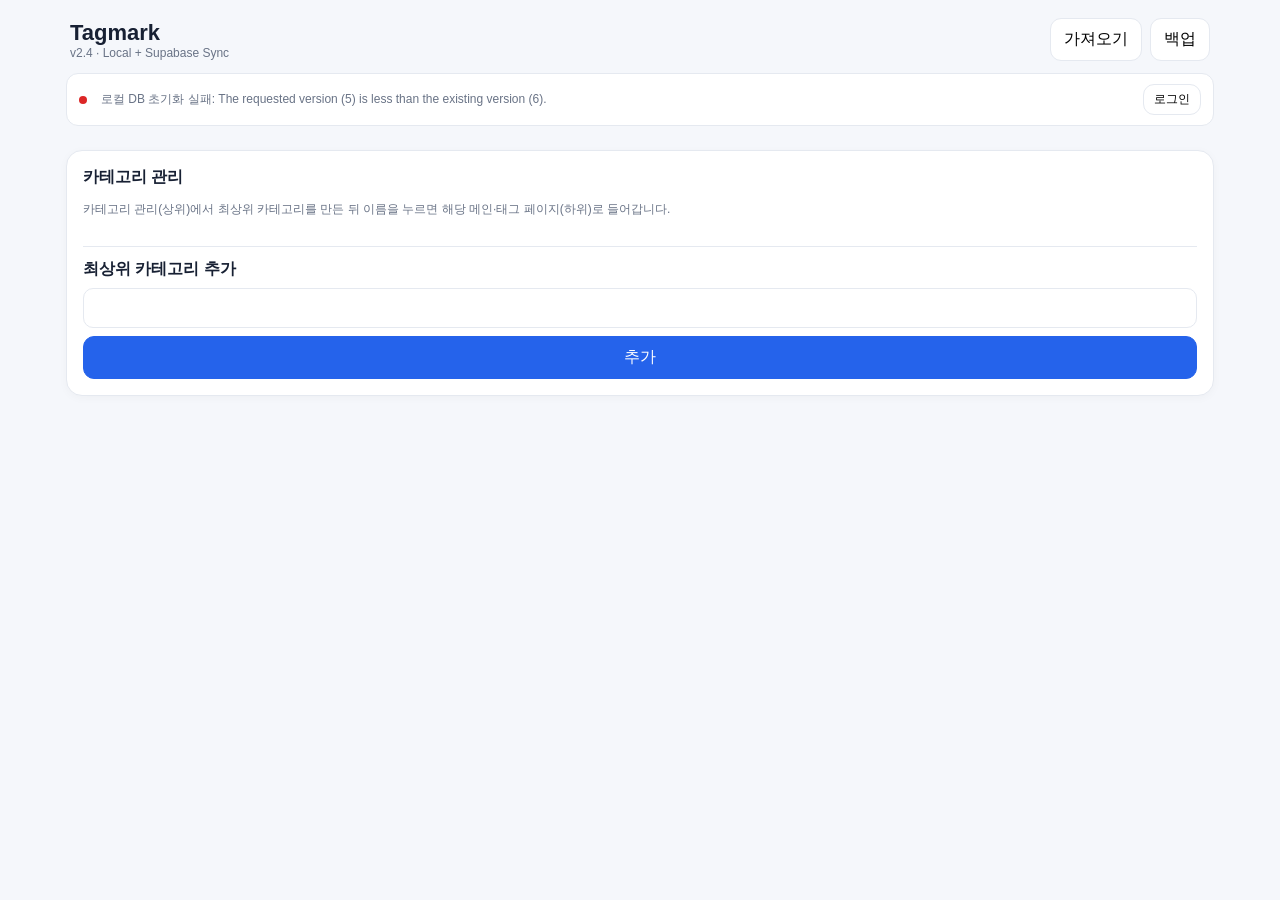
<file: Tagmark-v2.11.html>
<!doctype html>
<html lang="ko">
<head>
<meta charset="utf-8">
<meta name="viewport" content="width=device-width,initial-scale=1,viewport-fit=cover">
<meta name="theme-color" content="#111827">
<meta name="apple-mobile-web-app-capable" content="yes">
<title>Tagmark v2.4 — Supabase Sync</title>
<style>
:root{--bg:#f5f7fb;--panel:#fff;--text:#172033;--muted:#697386;--line:#e5e9f0;--accent:#2563eb;--danger:#dc2626;--chip:#eef2ff;--inc:#dcfce7;--exc:#fee2e2;--inc-t:#166534;--exc-t:#991b1b;--cat:#fef3c7;--cat-t:#92400e;--male:#2563eb;--female:#dc2626;--artist:#7c3aed;--series:#16a34a;--tag:#111827;--character:#0e7490;--character-bg:#cffafe;--character-line:#67e8f9;--production:#db2777}
*{box-sizing:border-box}body{margin:0;background:var(--bg);color:var(--text);font-family:-apple-system,BlinkMacSystemFont,"Segoe UI",sans-serif}
button,input,textarea,select{font:inherit}button{cursor:pointer}
.app{max-width:1180px;margin:auto;padding:env(safe-area-inset-top) 16px 30px}
header{padding:18px 4px 12px;display:flex;gap:12px;align-items:center;justify-content:space-between;flex-wrap:wrap}
.logo{font-size:22px;font-weight:800}.sub{font-size:12px;color:var(--muted)}
.cat-title{font-size:20px;font-weight:800;padding:4px 0 10px;border-bottom:1px solid var(--line);margin-bottom:12px}
.toolbar{display:flex;gap:8px;flex-wrap:wrap}
.btn{border:1px solid var(--line);background:#fff;border-radius:11px;padding:10px 13px}
.btn.primary{background:var(--accent);color:#fff;border-color:var(--accent)}.btn.danger{color:var(--danger)}.btn.sm{padding:6px 10px;font-size:12px}
.tabs{display:flex;gap:4px;margin-bottom:14px;border-bottom:1px solid var(--line);overflow-x:auto}
.tab{padding:10px 16px;border:0;background:0;border-radius:10px 10px 0 0;color:var(--muted);font-weight:600;white-space:nowrap}
.tab.active{background:var(--panel);color:var(--text);border:1px solid var(--line);border-bottom-color:var(--panel);margin-bottom:-1px}
.panel{background:var(--panel);border:1px solid var(--line);border-radius:16px;box-shadow:0 2px 10px #00000008}
.side{padding:16px}
.side-title{font-weight:700;margin:0 0 12px;display:flex;align-items:center;justify-content:space-between;gap:8px;flex-wrap:wrap}
.side-search,input,textarea,select{width:100%;padding:10px 12px;border:1px solid var(--line);border-radius:10px;margin-bottom:8px;outline:0}
.searchbar{display:flex;gap:8px;padding:12px;border-bottom:1px solid var(--line);flex-wrap:wrap}
.search{flex:1;min-width:120px;padding:12px;border:1px solid var(--line);border-radius:11px;outline:0;margin:0}
.select{padding:11px;border:1px solid var(--line);border-radius:11px;background:#fff;margin:0;width:auto}
.stats{padding:10px 14px;color:var(--muted);font-size:13px}
.cards{padding:0 12px 12px;display:grid;gap:9px}
.card{border:1px solid var(--line);border-radius:13px;padding:13px}
.card-title{font-weight:700;overflow-wrap:anywhere}
.url-row{margin:4px 0 9px}.url{color:var(--accent);font-size:13px;overflow-wrap:anywhere;margin-top:6px}
.notes{font-size:13px;color:#4b5563;margin:7px 0;white-space:pre-wrap}.meta{font-size:12px;color:var(--muted);margin:4px 0}
.chips{display:flex;gap:5px;flex-wrap:wrap}
.chip{background:var(--chip);border-radius:999px;padding:4px 8px;font-size:12px;color:var(--tag)}
.chip.cat{background:var(--cat);color:var(--cat-t)}.chip.char{background:#ede9fe;color:#5b21b6}
.chip.male,.tb.male{color:var(--male)!important}.chip.female,.tb.female{color:var(--female)!important}
.chip.artist,.tb.artist{color:var(--artist)!important}.chip.series,.tb.series{color:var(--series)!important}.chip.production,.tb.production{color:var(--production)!important}.chip.character{background:transparent;color:var(--character)!important;border:0;padding-left:0;padding-right:0}.tb.character{color:var(--character)!important}
.chip.tagprefix,.tb.tagprefix{color:var(--tag)!important}
.actions{display:flex;gap:6px;margin-top:10px;flex-wrap:wrap}.actions .btn{padding:7px 9px;font-size:12px}
.empty{padding:36px 16px;text-align:center;color:var(--muted)}
.tag-grid{display:flex;flex-wrap:wrap;gap:8px}
.tb{border:1px solid var(--line);background:#fff;border-radius:999px;padding:7px 12px;font-size:13px;display:inline-flex;align-items:center;gap:6px;color:var(--tag)}
.tb:hover{background:var(--chip)}.tb.include{background:var(--inc);border-color:#86efac;color:var(--inc-t)}.tb.exclude{background:var(--exc);border-color:#fca5a5;color:var(--exc-t)}
.tb .cnt{font-size:11px;opacity:.7}
.tag-legend{font-size:12px;color:var(--muted);margin-top:12px;line-height:1.5}
.manage{margin-top:16px;padding-top:12px;border-top:1px solid var(--line)}
.row{display:flex;gap:6px;align-items:center;flex-wrap:wrap}
.reg-row{display:flex;align-items:center;gap:6px;padding:4px 0}
.cat-list{display:flex;flex-direction:column;gap:6px}
.cat-item{display:flex;align-items:center;gap:8px;padding:12px 14px;border:1px solid var(--line);border-radius:12px;background:#fff}
.cat-item .name{flex:1;font-weight:700;text-align:left;border:0;background:0;font-size:15px;cursor:pointer}
.cat-item .name:hover{color:var(--accent)}
.cat-sub{margin:4px 0 8px 12px;padding-left:12px;border-left:2px solid var(--line)}
.cat-sub-item{display:flex;align-items:center;gap:6px;padding:6px 0}
.modal{position:fixed;inset:0;background:#0007;display:none;align-items:center;justify-content:center;padding:16px;z-index:10}
.modal.open{display:flex}
.dialog{background:#fff;border-radius:17px;width:min(680px,100%);max-height:92vh;overflow:auto;padding:18px}
.dialog h2{margin:0 0 12px}.field{margin:10px 0}
.field label{display:block;font-size:13px;font-weight:700;margin-bottom:5px}
.field textarea{min-height:70px;resize:vertical}
.modal-actions{display:flex;justify-content:flex-end;gap:8px;margin-top:14px}
.hidden{display:none!important}
.sync-box{margin:0 0 12px;padding:10px 12px;border:1px solid var(--line);border-radius:12px;background:#fff;display:flex;align-items:center;gap:8px;flex-wrap:wrap}.sync-status{font-size:12px;color:var(--muted);flex:1;min-width:180px}.sync-dot{display:inline-block;width:8px;height:8px;border-radius:50%;background:#9ca3af;margin-right:6px}.sync-dot.ok{background:#16a34a}.sync-dot.busy{background:#f59e0b}.sync-dot.err{background:#dc2626}.sync-user{font-size:12px;color:var(--muted);overflow-wrap:anywhere}
.importbox{border:1px dashed #b9c2d0;padding:14px;border-radius:12px;background:#fafbfe}
.hint{font-size:12px;color:var(--muted);line-height:1.5}
.picker{position:relative}
.suggest{position:absolute;left:0;right:0;top:100%;z-index:5;background:#fff;border:1px solid var(--line);border-radius:10px;max-height:200px;overflow:auto;box-shadow:0 8px 20px #0001;display:none}
.suggest.open{display:block}.suggest div{padding:8px 12px;cursor:pointer;font-size:13px}
.suggest.tag div:hover{background:var(--chip)}.suggest.cat div:hover{background:var(--cat)}
.selected{display:flex;flex-wrap:wrap;gap:6px;margin-top:6px}
.selected .chip{padding:5px 10px;display:inline-flex;align-items:center;gap:4px}
.selected .chip button{border:0;background:0;padding:0 2px;font-size:14px;color:var(--muted)}
.dur{display:flex;align-items:center;gap:6px}.dur input{width:4.2em;text-align:center;margin:0}
.char-box{border:1px solid var(--line);border-radius:12px;padding:12px;margin-bottom:10px;background:#fafbfe}
.char-box .row input,.char-box .row select{margin:0;flex:1;min-width:70px}.char-basic{display:grid;grid-template-columns:minmax(0,1fr) auto;gap:8px;align-items:center}.char-gender{display:flex;align-items:center;gap:14px;flex-wrap:wrap;margin-top:8px}.char-gender label{display:inline-flex;align-items:center;gap:5px;white-space:nowrap;margin:0}.char-gender input{margin:0;width:auto}.char-tag-picker{min-width:0}.char-name-field{margin-bottom:8px}.char-name-field input{width:100%}
.char-head{display:flex;justify-content:space-between;align-items:center;margin-bottom:8px;font-weight:700;font-size:13px}
.crumb{display:flex;align-items:center;gap:6px;flex-wrap:wrap;margin-bottom:12px;font-size:14px}
.crumb a,.crumb button.link{border:0;background:0;color:var(--accent);cursor:pointer;font:inherit;padding:0;text-decoration:none}
.crumb a:hover,.crumb button.link:hover{text-decoration:underline}
.crumb .sep{color:var(--muted)}
.crumb .cur{font-weight:800;color:var(--text)}
@media(max-width:760px){.app{padding-left:10px;padding-right:10px}.toolbar{width:100%}.toolbar .btn{flex:1}}
.reg-tag-kinds{display:grid;grid-template-columns:repeat(4,minmax(0,1fr));gap:9px 18px;margin:10px 0 12px;padding:10px 12px;border:1px solid var(--line);border-radius:10px;background:#fafbfe}.reg-tag-kinds label{display:flex;align-items:center;gap:7px;min-width:0;white-space:nowrap;cursor:pointer;font-size:13px}.reg-tag-kinds input{margin:0;width:auto;flex:0 0 auto}.char-tag-picker{position:relative}.char-tag-suggest{position:absolute;z-index:20;left:0;right:0;top:100%;display:none;background:#fff;border:1px solid var(--line);border-radius:8px;box-shadow:0 5px 16px rgba(0,0,0,.12);max-height:220px;overflow:auto}.char-tag-suggest.open{display:block}.char-tag-suggest button{display:block;width:100%;text-align:left;padding:8px 10px;border:0;background:none;cursor:pointer}.char-tag-suggest button:hover{background:#f1f4f8}.char-tag-suggest .new-char-tag{font-weight:600}.main-info{margin:3px 0 8px}.main-info-line{font-size:14px;line-height:1.45;font-weight:600;overflow-wrap:anywhere}.main-info-label{font-weight:800}.card-title{font-size:18px;line-height:1.3;font-weight:800;overflow-wrap:anywhere}.card .chips{margin-top:7px}@media(max-width:620px){.reg-tag-kinds{grid-template-columns:repeat(2,minmax(0,1fr))}.char-basic{grid-template-columns:minmax(0,1fr) auto}.char-gender{gap:10px}}

.character-text{color:var(--character);font-weight:700;cursor:pointer;text-decoration:none}.character-text:hover{text-decoration:underline}.character-details{display:none;margin:4px 0 7px;padding-left:8px}.character-details.open{display:flex;flex-wrap:wrap;gap:5px}.main-character{font-size:15px;line-height:1.4;font-weight:700;border:0;background:transparent;padding:0}.main-character-role{font-size:11px;color:var(--muted);font-weight:600}.main-character-block{margin:4px 0 6px}.main-general-tags{margin-top:6px}
.char-role{display:flex;align-items:center;gap:20px;flex-wrap:wrap;margin:7px 0 10px}.char-role label{display:inline-flex;align-items:center;gap:7px;white-space:nowrap;margin:0}.char-role input{margin:0;width:auto}
.tag-folder{border:1px solid var(--line);border-radius:12px;background:#fff;margin:7px 0;overflow:hidden}.tag-folder>summary{padding:10px 12px;font-weight:700;cursor:pointer;list-style:none;display:flex;align-items:center;justify-content:space-between;gap:8px}.tag-folder>summary::-webkit-details-marker{display:none}.tag-folder>summary:before{content:"›";font-size:18px;transition:transform .15s}.tag-folder[open]>summary:before{transform:rotate(90deg)}.tag-folder-body{padding:8px 10px 11px;border-top:1px solid var(--line)}
.char-choice-panel{display:grid;grid-template-columns:auto 1fr;gap:9px 18px;margin:10px 0 12px;padding:10px 12px;border:1px solid var(--line);border-radius:10px;background:#fafbfe}.char-choice-panel legend{font-size:12px;color:var(--muted);padding:0 5px}.char-choice-row{display:flex;align-items:center;gap:18px;flex-wrap:wrap}.char-choice-row label{display:inline-flex;align-items:center;gap:7px;min-width:0;white-space:nowrap;cursor:pointer;font-size:13px;margin:0}.char-choice-row input{margin:0;width:auto;flex:0 0 auto}.char-choice-label{font-size:13px;font-weight:700;color:var(--muted);min-width:42px}@media(max-width:620px){.char-choice-panel{grid-template-columns:1fr}.char-choice-row{gap:10px 16px}}
</style>
</head>
<body>
<div class="app">
<header>
  <div><div class="logo">Tagmark</div><div class="sub">v2.4 · Local + Supabase Sync</div></div>
  <div class="toolbar">
    <button class="btn primary hidden" id="addBtn">＋ 북마크</button>
    <button class="btn" id="importBtn">가져오기</button>
    <button class="btn" id="exportBtn">백업</button>
  </div>
</header>

<div class="sync-box" id="syncBox">
  <span class="sync-dot" id="syncDot"></span>
  <span class="sync-status" id="syncStatus">Supabase 동기화: 설정 필요</span>
  <span class="sync-user" id="syncUser"></span>
  <button class="btn sm hidden" id="syncNicknameBtn">닉네임 설정</button>
  <button class="btn sm" id="syncLoginBtn">로그인</button>
  <button class="btn sm hidden" id="syncPushBtn">클라우드에 업로드</button>
  <button class="btn sm hidden" id="syncPullBtn">클라우드로부터 다운로드</button>
  <button class="btn sm hidden" id="syncLogoutBtn">로그아웃</button>
</div>

<!-- 상하 구조 내비: 카테고리 관리 > 최상위 카테고리 -->
<div class="crumb" id="crumb"></div>

<!-- 카테고리 관리 (최상위 페이지) -->
<div id="view-manage" class="panel side">
  <div class="side-title"><span>카테고리 관리</span></div>
  <p class="hint">카테고리 관리(상위)에서 최상위 카테고리를 만든 뒤 이름을 누르면 해당 메인·태그 페이지(하위)로 들어갑니다.</p>
  <div class="cat-list" id="catManageList"></div>
  <div class="manage">
    <div class="side-title" style="margin-bottom:8px">최상위 카테고리 추가</div>
    <input id="newTopCat" placeholder="">
    <button class="btn primary" id="addTopCat" style="width:100%">추가</button>
  </div>
</div>

<!-- 워크스페이스: 메인(검색) -->
<div id="view-main" class="panel hidden">
  <div class="tabs" id="wsTabs">
    <button class="tab active" data-ws="main">메인</button>
    <button class="tab" data-ws="tags">태그 관리</button>
    <button class="tab" data-ws="profiles">프로필</button>
  </div>
  <div id="ws-main">
    <div class="searchbar">
      <div class="search-wrap"><input class="search" id="search" placeholder=""><div class="search-suggest" id="searchSuggest"></div></div>
      <select class="select" id="searchScope">
        <option value="all">전체</option><option value="title">제목</option>
        <option value="tag">태그</option><option value="char">등장인물</option>
      </select>
      <select class="select" id="sort">
        <option value="updated">최근 수정</option><option value="title">제목</option><option value="domain">도메인</option>
      </select>
      <select class="select" id="subCatFilter"><option value="">하위 전체</option></select>
    </div>
    <div class="stats" id="stats"></div>
    <div class="cards" id="cards"></div>
  </div>
  <!-- 워크스페이스: 태그 관리 -->
  <div id="ws-tags" class="side hidden">
    <div class="side-title"><span>태그 필터</span><button class="btn sm" id="clearTagFilters">초기화</button></div>
    <input class="side-search" id="tagFilterSearch" placeholder="">
    <div class="tag-grid" id="tagGrid"></div>
    <div class="tag-legend">1회 포함 · 2회 제외 · 3회 해제</div>
    <div class="manage">
      <div class="side-title" style="margin-bottom:8px">사전 등록 태그</div>
      <div id="newTagKinds" class="reg-tag-kinds">
        <label data-reg-kind="male"><input type="checkbox" name="newTagKind" value="male:"> male:</label>
        <label data-reg-kind="female"><input type="checkbox" name="newTagKind" value="female:"> female:</label>
        <label data-reg-kind="artist"><input type="checkbox" name="newTagKind" value="artist:"> artist:</label>
        <label data-reg-kind="series"><input type="checkbox" name="newTagKind" value="series:"> series:</label>
        <label data-reg-kind="language"><input type="checkbox" name="newTagKind" value="language:"> language:</label>
        <label data-reg-kind="character"><input type="checkbox" name="newTagKind" value="character:"> character:</label>
        <label data-reg-kind="cast"><input type="checkbox" name="newTagKind" value="cast:"> cast:</label>
        <label data-reg-kind="tag"><input type="checkbox" name="newTagKind" value="tag:" checked> tag:</label>
        <label data-reg-kind="production"><input type="checkbox" name="newTagKind" value="production:"> production:</label>
      </div>
      <input id="newTagName" placeholder="">
      <button class="btn primary" id="addRegisteredTag" style="width:100%">등록</button>
      <div id="registeredTagList" style="margin-top:10px"></div>
      <details class="tag-visibility-box">
        <summary>사전등록 태그 카테고리 표시 설정</summary>
        <div class="tag-visibility-hint">여기서 체크를 해제하면 태그가 삭제되는 것이 아니라, 사전등록 태그를 만들 때 해당 카테고리 선택칸만 숨겨집니다.</div>
        <div id="tagVisibilityKinds" class="reg-tag-kinds"></div>
      </details>
    </div>
  </div>
  <div id="ws-profiles" class="side hidden">
    <div class="side-title"><span>프로필</span><button class="btn sm" id="clearProfileFilter">초기화</button></div>
    <input class="side-search" id="profilePageSearch" placeholder="캐릭터 / 캐스트 검색">
    <div class="tag-grid" id="profileTagPage"></div>
    <div class="manage"><button class="btn primary" id="openProfileForm" style="width:100%">＋ 프로필 추가</button></div>
  </div>
</div>
</div>

<!-- 프로필 등록/수정 모달 -->
<div class="modal" id="profileModal">
  <div class="dialog">
    <h2 id="profileModalTitle">프로필 등록</h2>
    <fieldset class="profile-kind"><legend>태그 카테고리</legend>
      <label><input type="radio" name="profileKind" value="character:" checked> character:</label>
      <label><input type="radio" name="profileKind" value="cast:"> cast:</label>
    </fieldset>
    <div class="field"><label>이름</label><input id="profileName" placeholder="이름"></div>
    <fieldset class="profile-kind"><legend>성별</legend><label><input type="radio" name="profileGender" value="male" checked> 남성</label><label><input type="radio" name="profileGender" value="female"> 여성</label><label><input type="radio" name="profileGender" value="both"> 양성</label></fieldset>
    <div class="field"><label>Series</label><div class="picker"><input id="profileSeriesInput" placeholder="사전등록 Series 검색" autocomplete="off"><div class="suggest tag" id="profileSeriesSuggest"></div></div><div class="selected" id="profileSeriesSelected"></div></div>
    <div class="field"><label>사전등록 태그</label><div class="picker"><input id="profileTagsInput" placeholder="사전등록 태그 검색" autocomplete="off"><div class="suggest tag" id="profileTagsSuggest"></div></div><div class="selected" id="profileTagsSelected"></div></div>
    <div class="modal-actions"><button class="btn" id="profileCancelBtn">취소</button><button class="btn primary" id="addProfile">프로필 등록</button></div>
  </div>
</div>

<!-- 편집 모달 -->
<div class="modal" id="editModal">
  <div class="dialog">
    <h2 id="modalTitle">북마크 추가</h2>
    <div class="field"><label>제목</label><input id="title" placeholder=""></div>
    <div class="field"><label>URL</label><input id="url" type="url" placeholder=""></div>
    <div class="field" id="charField" style="border:1px solid var(--line);border-radius:12px;padding:12px;background:#fafbfe">
      <label style="margin-bottom:8px">등장인물</label>
      <div id="charList"></div>
      <button type="button" class="btn primary" id="addCharBtn" style="width:100%;margin-top:8px">＋ 등장인물 추가</button>
    </div>
    <div class="field"><label>하위 카테고리</label>
      <div class="picker"><input id="catPickerInput" placeholder="" autocomplete="off"><div class="suggest cat" id="catSuggest"></div></div>
      <div class="selected" id="selectedCat"></div>
    </div>
    <div class="field"><label>태그</label>
      <div class="picker"><input id="tagPickerInput" placeholder="일반 태그 검색" autocomplete="off"><div class="suggest tag" id="tagSuggest"></div></div>
      <div class="selected" id="selectedTags"></div>
    </div>
    <div class="field"><label>Series</label><div class="picker"><input id="bookmarkSeriesInput" placeholder="Series 태그 검색" autocomplete="off"><div class="suggest tag" id="bookmarkSeriesSuggest"></div></div><div class="selected" id="bookmarkSeriesSelected"></div></div>
    <div class="field"><label>Artist</label><div class="picker"><input id="bookmarkArtistInput" placeholder="Artist 태그 검색" autocomplete="off"><div class="suggest tag" id="bookmarkArtistSuggest"></div></div><div class="selected" id="bookmarkArtistSelected"></div></div>
    <div class="field"><label>페이지 수 / 재생시간</label>
      <div class="meta-type-radio">
        <label><input type="radio" name="metaType" value="pages"> 페이지 수</label>
        <label><input type="radio" name="metaType" value="duration"> 재생시간</label>
      </div>
    </div>
    <div class="field hidden" id="metaPagesField"><label>페이지 수</label><input id="metaPages" type="number" min="1" step="1" placeholder=""></div>
    <div class="field hidden" id="metaDurationField"><label>재생시간</label>
      <div class="dur"><input id="durH" type="number" min="0" max="99" value="0"><span>:</span>
        <input id="durM" type="number" min="0" max="59" value="0"><span>:</span>
        <input id="durS" type="number" min="0" max="59" value="0"></div>
    </div>
    <div class="field"><label>메모</label><textarea id="notes" placeholder=""></textarea></div>
    <div class="modal-actions"><button class="btn" id="cancelBtn">취소</button><button class="btn primary" id="saveBtn">저장</button></div>
  </div>
</div>

<div class="modal" id="importModal">
  <div class="dialog">
    <h2>북마크 가져오기</h2>
    <div class="importbox">
      <input id="fileInput" type="file" accept=".json,.txt,.html,.htm">
      <p class="hint">JSON / 텍스트 / Chrome HTML. 현재 최상위 카테고리 기준으로 가져옵니다.</p>
    </div>
    <div class="modal-actions"><button class="btn" id="importCancel">닫기</button></div>
  </div>
</div>

<script>
const DB="tagmark-local-v1", SB="bookmarks", ST="registeredTags", SC="categories", STI="tagIndex";
let db, items=[], registeredTags=[], registeredTagMeta=[], categories=[];
let tagStates={}, activeTopId=null, includeDesc=true, expanded=new Set();
let editingId=null, curTags=[], curCatId=null, curChars=[];
let wsTab="main"; // main | tags | profiles
let characterPageFilter="";
const $=id=>document.getElementById(id);
const uid=()=>crypto.randomUUID?crypto.randomUUID():Date.now()+"-"+Math.random().toString(36).slice(2);

/* Supabase single-file cloud sync
   One authenticated user -> one fixed cloud record: tagmark_main.
   Local IndexedDB is the working copy. Sync uses explicit overwrite direction
   when choosing which side should be the source; afterwards local edits upload
   and realtime cloud edits download. Deletions are intentionally synchronized.
*/
const SUPABASE_URL = "https://ogfcrdayneneylxurudv.supabase.co";
window.addEventListener("error",e=>{if(String(e?.message||"").includes("supabase"))console.error("Supabase SDK error",e)});
const SUPABASE_PUBLISHABLE_KEY = "sb_publishable_lbermbhd3O8mjN6SaioreA_nLVsVrkm";
const CLOUD_FILE_ID = "tagmark_main";
const SYNC_SCHEMA_VERSION = 8;
let supabaseClient=null, syncChannel=null, syncTimer=null, syncBusy=false, applyingRemote=false, syncReady=false, syncInitialized=false;
let syncUser=null, syncHandledUserId=null, syncNickname="", syncBackgroundUserId=null;
const syncConfigured=()=>SUPABASE_URL.startsWith("https://") && SUPABASE_PUBLISHABLE_KEY.startsWith("sb_publishable_");
function setSyncStatus(text,state=""){const s=$("syncStatus"),d=$("syncDot");if(s)s.textContent=text;if(d)d.className="sync-dot "+(state||"")}
function setSyncButtons(){
  $("syncLoginBtn")?.classList.toggle("hidden",!!syncUser);
  $("syncLogoutBtn")?.classList.toggle("hidden",!syncUser);
  $("syncPushBtn")?.classList.toggle("hidden",!syncUser);
  $("syncPullBtn")?.classList.toggle("hidden",!syncUser);
  $("syncNicknameBtn")?.classList.toggle("hidden",!syncUser);
  if($("syncUser"))$("syncUser").textContent=syncUser?(syncNickname?syncNickname+" · "+(syncUser.email||""):(syncUser.email||"")):"";
}
function markLocalDirty(){if(applyingRemote)return;localStorage.setItem("tagmark-local-dirty-at",String(Date.now()));}
async function cloudSnapshot(){
  return {schemaVersion:SYNC_SCHEMA_VERSION,exportedAt:new Date().toISOString(),bookmarks:await all(SB),registeredTags:await all(ST),categories:await all(SC),visibleKinds:JSON.parse(localStorage.getItem("tagmark-visible-kinds")||"null")};
}
async function replaceLocalFromCloud(data){
  if(!data||typeof data!=="object")throw new Error("클라우드 데이터 형식이 올바르지 않습니다.");
  applyingRemote=true;
  try{
    const oldB=await all(SB),oldT=await all(ST),oldC=await all(SC);
    for(const r of oldB)await del(SB,r.id,{skipSync:true});
    for(const r of oldT)await del(ST,r.name,{skipSync:true});
    for(const r of oldC)await del(SC,r.id,{skipSync:true});
    for(const r of (data.bookmarks||[]))if(r?.id)await put(SB,r,{skipSync:true});
    for(const r0 of (data.registeredTags||[])){
  const tagRecord=typeof r0==="string"?{name:r0}:r0;
  if(tagRecord?.name)await put(ST,tagRecord,{skipSync:true});
}
    for(const r of (data.categories||[]))if(r?.id)await put(SC,r,{skipSync:true});
    if(Array.isArray(data.visibleKinds))localStorage.setItem("tagmark-visible-kinds",JSON.stringify(data.visibleKinds));
    else localStorage.removeItem("tagmark-visible-kinds");
    await refresh();
    localStorage.removeItem("tagmark-local-dirty-at");
  }finally{applyingRemote=false}
}
async function fetchCloud(){
  const {data,error}=await supabaseClient.from("tagmark_files").select("data,updated_at").eq("user_id",syncUser.id).eq("file_id",CLOUD_FILE_ID).maybeSingle();
  if(error)throw error;return data||null;
}
async function writeCloud(payload,reason="auto"){
  const {data,error}=await supabaseClient.from("tagmark_files").upsert({file_id:CLOUD_FILE_ID,user_id:syncUser.id,data:payload,updated_at:new Date().toISOString()},{onConflict:"user_id,file_id"}).select("updated_at").single();
  if(error)throw error;
  const at=Date.parse(data?.updated_at||"")||Date.now();
  localStorage.setItem("tagmark-last-cloud-sync",String(at));
  localStorage.removeItem("tagmark-local-dirty-at");
  setSyncStatus(reason==="manual"?"클라우드에 저장됨":"자동 동기화됨","ok");
}
async function pushCloud(reason="auto"){
  if(!syncUser||!supabaseClient||syncBusy)return false;
  syncBusy=true;setSyncStatus(reason==="manual"?"현재 기기 → 클라우드 저장 중…":"변경사항 클라우드 저장 중…","busy");
  try{await writeCloud(await cloudSnapshot(),reason);return true}
  catch(e){console.error(e);setSyncStatus("동기화 실패: "+(e.message||e),"err");return false}
  finally{syncBusy=false}
}
function scheduleCloudPush(){
  if(!syncInitialized||applyingRemote||!syncUser||!supabaseClient)return;
  markLocalDirty();
  clearTimeout(syncTimer);
  syncTimer=setTimeout(()=>pushCloud("auto"),700);
}
async function initialReconcile(){
  if(!syncUser||!supabaseClient)return;

  setSyncStatus("클라우드와 연결 중…","busy");

  try{
    const cloud=await fetchCloud();

    // 최초 접속에서는 업로드/다운로드하지 않고
    // 현재 기기의 로컬 데이터를 그대로 유지한다.
    if(!cloud){
      setSyncStatus("클라우드 데이터 없음 · 로컬 유지","ok");
    }else{
      setSyncStatus("클라우드 연결됨 · 로컬 유지","ok");
    }

    syncInitialized=true;

  }catch(e){
    console.error(e);
    setSyncStatus("클라우드 확인 실패 · 로컬 유지","err");
    syncInitialized=true;
  }
}
async function pullCloud({force=false}={}){
  if(!syncUser||!supabaseClient)return;
  setSyncStatus("클라우드 확인 중…","busy");
  try{
    const cloud=await fetchCloud();
    if(!cloud){setSyncStatus("클라우드 파일이 없습니다.","");return;}
    if(force){
      if(!confirm("클라우드 데이터를 현재 기기에 적용할까요?\n\n현재 기기의 로컬 데이터는 클라우드 데이터로 완전히 교체됩니다.\n삭제된 태그/북마크도 그대로 반영됩니다."))return;
      await replaceLocalFromCloud(cloud.data);localStorage.setItem("tagmark-last-cloud-sync",String(Date.parse(cloud.updated_at||"")||Date.now()));setSyncStatus("클라우드 → 현재 기기 적용 완료","ok");
    }else await initialReconcile();
  }catch(e){console.error(e);setSyncStatus("클라우드 읽기 실패: "+e.message,"err")}
}
async function startRealtime(){
  if(syncChannel)await supabaseClient.removeChannel(syncChannel);
  syncChannel=supabaseClient.channel("tagmark-file-"+syncUser.id)
    .on("postgres_changes",{event:"UPDATE",schema:"public",table:"tagmark_files",filter:`user_id=eq.${syncUser.id}`},async payload=>{
      if(payload.new?.file_id!==CLOUD_FILE_ID||applyingRemote)return;
      const remoteAt=Date.parse(payload.new.updated_at||"")||0;
      const lastCloud=Number(localStorage.getItem("tagmark-last-cloud-sync")||0);
      if(remoteAt && remoteAt<=lastCloud)return;
      try{await replaceLocalFromCloud(payload.new.data);localStorage.setItem("tagmark-last-cloud-sync",String(remoteAt||Date.now()));setSyncStatus("다른 기기 변경사항 적용됨","ok");}
      catch(e){console.error(e);setSyncStatus("원격 변경 적용 실패","err")}
    })
    .on("postgres_changes",{event:"INSERT",schema:"public",table:"tagmark_files",filter:`user_id=eq.${syncUser.id}`},async payload=>{
      if(payload.new?.file_id!==CLOUD_FILE_ID||applyingRemote)return;
      try{await replaceLocalFromCloud(payload.new.data);localStorage.setItem("tagmark-last-cloud-sync",String(Date.parse(payload.new.updated_at||"")||Date.now()));setSyncStatus("클라우드 파일 적용됨","ok");}
      catch(e){console.error(e);setSyncStatus("클라우드 파일 적용 실패","err")}
    })
    .subscribe(status=>{if(status==="SUBSCRIBED"){syncReady=true;setSyncStatus("실시간 동기화 연결됨","ok")}else if(status==="CHANNEL_ERROR")setSyncStatus("실시간 연결 오류 · 재연결 중…","err")});
}
async function loadSyncNickname(){
  syncNickname="";
  if(!syncUser||!supabaseClient)return;
  try{
    const {data,error}=await supabaseClient.from("tagmark_profiles").select("nickname").eq("user_id",syncUser.id).maybeSingle();
    if(!error)syncNickname=(data?.nickname||"").trim();
  }catch(e){console.warn("닉네임 조회 실패",e)}
  setSyncButtons();
}
async function setSyncNickname(){
  if(!syncUser||!supabaseClient)return;
  const current=syncNickname||"";
  const nickname=prompt("닉네임을 입력하세요 (1글자)",current);
  if(nickname===null)return;
  const n=nickname.trim();
  if([...n].length!==1){alert("닉네임은 한 글자로 입력해주세요.");return}
  setSyncStatus("닉네임 저장 중…","busy");
  const {error}=await supabaseClient.from("tagmark_profiles").upsert({user_id:syncUser.id,nickname:n,updated_at:new Date().toISOString()},{onConflict:"user_id"});
  if(error){console.error(error);setSyncStatus("닉네임 저장 실패: "+(error.message||error),"err");return}
  syncNickname=n;setSyncButtons();setSyncStatus("닉네임 저장됨","ok");
}
function withTimeout(promise,ms,label){return Promise.race([promise,new Promise((_,reject)=>setTimeout(()=>reject(new Error(label+" 시간 초과")),ms))])}
async function resolveLoginEmail(loginId){
  const v=loginId.trim();
  if(v.includes("@"))return v;
  if([...v].length!==1)throw new Error("이메일 또는 한 글자 닉네임을 입력해주세요.");
  const {data,error}=await withTimeout(supabaseClient.rpc("tagmark_email_by_nickname",{p_nickname:v}),10000,"닉네임 조회");
  if(error)throw error;
  if(!data)throw new Error("등록된 닉네임을 찾을 수 없습니다.");
  return String(data);
}

async function initSupabaseSync(){
  setSyncButtons();
  if(!syncConfigured()){setSyncStatus("Supabase 동기화 설정 필요","");return;}
  try{
    if(!window.supabase || typeof window.supabase.createClient!=="function")throw new Error("Supabase SDK를 불러오지 못했습니다. 인터넷 연결 또는 CDN 차단을 확인해주세요.");
    supabaseClient=window.supabase.createClient(SUPABASE_URL,SUPABASE_PUBLISHABLE_KEY,{auth:{persistSession:true,autoRefreshToken:true,detectSessionInUrl:false}});
    supabaseClient.auth.onAuthStateChange((_event,session2)=>{
      const nextUser=session2?.user||null;
      syncUser=nextUser;syncHandledUserId=nextUser?.id||null;setSyncButtons();
      if(syncUser){
        if(syncBackgroundUserId===syncUser.id)return;
        syncBackgroundUserId=syncUser.id;
        setSyncStatus("로그인됨 · 동기화 준비 중…","busy");
        setTimeout(async()=>{
          try{await loadSyncNickname();await startRealtime();await initialReconcile();}
          catch(e){console.error(e);setSyncStatus("Supabase 동기화 실패: "+(e.message||e),"err");}
        },0);
      }else{
        if(syncChannel)supabaseClient.removeChannel(syncChannel);
        syncChannel=null;syncReady=false;syncInitialized=false;syncNickname="";syncBackgroundUserId=null;setSyncStatus("로그아웃됨","");
      }
    });
    const {data:{session}}=await supabaseClient.auth.getSession();
    syncUser=session?.user||null;syncHandledUserId=syncUser?.id||null;setSyncButtons();
    if(syncUser && syncBackgroundUserId!==syncUser.id){
      syncBackgroundUserId=syncUser.id;
      setSyncStatus("로그인됨 · 동기화 준비 중…","busy");
      setTimeout(async()=>{try{await loadSyncNickname();await startRealtime();await initialReconcile()}catch(e){console.error(e);setSyncStatus("Supabase 동기화 실패: "+(e.message||e),"err")}},0);
    }
  }catch(e){console.error(e);setSyncStatus("Supabase 초기화 실패: "+(e.message||e),"err")}
}
$("syncLoginBtn").onclick=async()=>{
  if(!syncConfigured()){alert("Supabase 설정이 올바르지 않습니다.");return}
  if(!supabaseClient){setSyncStatus("Supabase 초기화 중…","busy");return}
  const loginId=prompt("이메일 또는 한 글자 닉네임");if(!loginId)return;
  const password=prompt("비밀번호");if(!password)return;
  setSyncStatus("로그인 중…","busy");
  try{
    const email=await resolveLoginEmail(loginId);
    const {error}=await withTimeout(supabaseClient.auth.signInWithPassword({email,password}),12000,"로그인 요청");
    if(error)throw error;
    setSyncStatus("로그인 성공 · 동기화 준비 중…","busy");
  }catch(error){
    console.error(error);
    setSyncStatus("로그인 실패: "+(error.message||error),"err");
  }
};
$("syncNicknameBtn").onclick=setSyncNickname;
$("syncLogoutBtn").onclick=async()=>{await supabaseClient?.auth.signOut()};
$("syncPushBtn").onclick=async()=>{if(confirm("현재 기기의 Tagmark 전체 데이터를 클라우드에 덮어쓸까요?\n\n클라우드에만 있던 태그/북마크는 삭제되며, 다른 기기도 이 상태로 갱신됩니다."))await pushCloud("manual")};
$("syncPullBtn").onclick=async()=>pullCloud({force:true});

/** URL 정규화 */
function normalizeUrl(u){
  try{let x=new URL(u.trim());x.protocol=x.protocol.toLowerCase();x.hostname=x.hostname.toLowerCase();
    if((x.protocol==="https:"&&x.port==="443")||(x.protocol==="http:"&&x.port==="80"))x.port="";
    x.hash="";if(x.pathname.length>1)x.pathname=x.pathname.replace(/\/+$/,"");return x.toString();
  }catch{return u.trim().replace(/\/+$/,"")}
}
/** 호스트명 */ const domain=u=>{try{return new URL(u).hostname}catch{return""}};
/** HTML 이스케이프 */ const esc=s=>String(s??"").replace(/[&<>"']/g,c=>({"&":"&amp;","<":"&lt;",">":"&gt;",'"':"&quot;","'":"&#39;"}[c]));
/** 표시용: [최상위경로] 접두 제거 */ function tagLabel(t){
  return String(t).replace(/^\[[^\]]+\]\s*/,"")}
/** 태그 표시/색상 */ function isInfoTag(t){return /^(?:artist|series|language):/i.test(tagLabel(t));}
function isIdentityTag(t){return /^(?:character|cast):/i.test(tagLabel(t));}
function isSpecialTag(t){return isInfoTag(t)||isIdentityTag(t);}
function isTextTag(t){return isInfoTag(t);}
function tagColor(t){
  const s=tagLabel(t);
  if(/^(?:character|cast):/i.test(s))return"character";
  if(/(?:female:|Female:|여:|여자:)/.test(s))return"female";
  if(/(?:male:|Male:|남:|남자:)/.test(s))return"male";
  if(/^(?:artist):/i.test(s))return"artist";
  if(/^(?:series):/i.test(s))return"series";
  if(/^(?:production):/i.test(s))return"production";
  return"tagprefix";
}
function tagMarkup(t,removable=false){
  const label=tagLabel(t);
  return '<span class="chip '+tagColor(t)+'">'+esc(label)+(removable?' <button type="button" data-trm="'+esc(t)+'">×</button>':'')+'</span>';
}
function typedTagValue(tags,type){
  const prefix=type+':';
  return (tags||[]).filter(t=>tagLabel(t).toLowerCase().startsWith(prefix)).map(t=>tagLabel(t).slice(prefix.length).trim()).filter(Boolean);
}
function infoLine(tags,type,label){
  const values=[...new Set(typedTagValue(tags,type))];
  return values.length?'<div class="main-info-line"><span class="main-info-label">'+label+':</span> '+esc(values.join(', '))+'</div>':'';
}
const pad2=n=>{n=parseInt(n,10);return String(isNaN(n)||n<0?0:n).padStart(2,"0")};
const getDur=()=>pad2($("durH").value)+":"+pad2($("durM").value)+":"+pad2($("durS").value);
function setDur(str){const m=String(str||"00:00:00").match(/^(\d{1,2}):(\d{1,2}):(\d{1,2})$/);
  $("durH").value=m?+m[1]:0;$("durM").value=m?+m[2]:0;$("durS").value=m?+m[3]:0}

/* IndexedDB */
function openDB(){return new Promise((res,rej)=>{const r=indexedDB.open(DB,5);r.onupgradeneeded=e=>{const d=e.target.result,tx=e.target.transaction;
  if(d.objectStoreNames.contains(SB)){
    const old=d.transaction.objectStore(SB);
    const kp=old.keyPath;
    if(kp!=="i"){
      const get=old.getAll();
      get.onsuccess=()=>{
        const rows=get.result||[];
        d.deleteObjectStore(SB);
        const ns=d.createObjectStore(SB,{keyPath:"i"});
        for(const row of rows){
          const copy={...row};
          if(copy.i==null&&copy.id!=null)copy.i=copy.id;
          if(copy.i!=null)ns.put(copy);
        }
      };
    }
  }else d.createObjectStore(SB,{keyPath:"i"});
  if(!d.objectStoreNames.contains(ST))d.createObjectStore(ST,{keyPath:"name"});
  if(!d.objectStoreNames.contains(SC))d.createObjectStore(SC,{keyPath:"id"});
  if(!d.objectStoreNames.contains(STI))d.createObjectStore(STI,{keyPath:"id"});
};r.onsuccess=()=>{db=r.result;res()};r.onerror=()=>rej(r.error)})}
let tagNameToId=new Map,tagIdToName=new Map,tagSeq=1;
async function loadTagIndex(){tagNameToId.clear();tagIdToName.clear();const a=await rawAll(STI);for(const r of a){if(r?.id!=null&&r.name){tagNameToId.set(r.name,r.id);tagIdToName.set(r.id,r.name);tagSeq=Math.max(tagSeq,Number(r.id)+1)}}}
async function ensureTagIds(tags){const ids=[];for(const t of tags||[]){if(!t)continue;let id=tagNameToId.get(t);if(id==null){id=tagSeq++;tagNameToId.set(t,id);tagIdToName.set(id,t);await rawPut(STI,{id,name:t},{skipSync:true})}ids.push(id)}return ids}
async function encodeBookmark(x){const tags=[...new Set(x.tags||[])],cts=[];const ti=await ensureTagIds(tags);for(const c of x.characters||[]){cts.push({n:c.name||"",r:c.role||"character",g:c.gender||"male",t:await ensureTagIds([...new Set(c.tags||[])])})}return {i:x.id,u:x.url,l:x.title,c:x.categoryId||null,t:ti,h:cts,n:x.notes||"",m:x.metaType||"",p:x.pages??null,d:x.duration??null,a:x.createdAt||Date.now(),b:x.updatedAt||Date.now()}}
function decodeBookmark(r){if(r?.i!==undefined)return {id:r.i,url:r.u,title:r.l,categoryId:r.c||null,tags:(r.t||[]).map(id=>tagIdToName.get(id)).filter(Boolean),characters:(r.h||[]).map(c=>({name:c.n||"",role:c.r||"character",gender:c.g||"male",tags:(c.t||[]).map(id=>tagIdToName.get(id)).filter(Boolean)})),notes:r.n||"",metaType:r.m||"",pages:r.p??null,duration:r.d??null,createdAt:r.a,updatedAt:r.b};return r}
const rawAll=n=>new Promise((res,rej)=>{const r=db.transaction(n).objectStore(n).getAll();r.onsuccess=()=>res(r.result);r.onerror=()=>rej(r.error)});
const rawPut=(n,v,opts={})=>new Promise((res,rej)=>{const r=db.transaction(n,"readwrite").objectStore(n).put(v);r.onsuccess=()=>{res();if(!opts.skipSync)scheduleCloudPush()};r.onerror=()=>rej(r.error)});
const all=async n=>n===SB?(await rawAll(n)).map(decodeBookmark):rawAll(n);
const put=async(n,v,opts={})=>rawPut(n,n===SB?await encodeBookmark(v):v,opts);
const del=(n,k,opts={})=>new Promise((res,rej)=>{const r=db.transaction(n,"readwrite").objectStore(n).delete(k);r.onsuccess=()=>{res();if(!opts.skipSync)scheduleCloudPush()};r.onerror=()=>rej(r.error)});

/* 카테고리 헬퍼 */
const getCat=id=>categories.find(c=>c.id===id)||null;
function catPath(id){const p=[];let c=getCat(id);const s=new Set();
  while(c&&!s.has(c.id)){s.add(c.id);p.unshift(c.name);c=c.parentId?getCat(c.parentId):null}return p.join(" / ")}
function displayCatPath(id){const p=[];let c=getCat(id);const s=new Set();
  while(c&&!s.has(c.id)){s.add(c.id);p.unshift(c.name);c=c.parentId?getCat(c.parentId):null}
  return p.length>1?p.slice(1).join(" / "):"";}
function descIds(id){const s=new Set([id]);let ch=1;
  while(ch){ch=0;for(const c of categories)if(c.parentId&&s.has(c.parentId)&&!s.has(c.id)){s.add(c.id);ch=1}}return s}
const children=pid=>categories.filter(c=>(c.parentId||null)===(pid||null)).sort((a,b)=>a.name.localeCompare(b.name,"ko"));
const topCats=()=>children(null);
/** 최상위 id 구하기 */ function rootId(id){let c=getCat(id);const s=new Set();
  while(c?.parentId&&!s.has(c.id)){s.add(c.id);c=getCat(c.parentId)}return c?.id||id}
/** 경로 보장 */ async function ensurePath(parts, underTop=null){
  if(!parts?.length)return underTop||null;let pid=underTop;
  for(const raw of parts){const n=raw.trim();if(!n)continue;
    let f=categories.find(c=>c.name===n&&(c.parentId||null)===(pid||null));
    if(!f){f={id:uid(),name:n,parentId:pid||null};await put(SC,f);categories.push(f)}pid=f.id}
  return pid;
}
const resolvePath=(s,under)=>!s?.trim()?under||null:ensurePath(s.split(/[/＞>]/).map(x=>x.trim()).filter(Boolean),under);

/* 로드 */
async function refresh(){
  await loadTagIndex();const raw=await rawAll(SB);items=raw.map(decodeBookmark);const stRows=await all(ST);registeredTags=stRows.map(t=>t.name);registeredTagMeta=stRows;categories=await all(SC);
  const legacy=raw.filter(r=>r?.id&&!r.i);for(const x of items)if(legacy.some(r=>r.id===x.id))await put(SB,x,{skipSync:true});
  for(const row of registeredTagMeta){if(row?.profile&&!row.topCategoryId){const rid=profileTopCategoryId(row);if(rid){row.topCategoryId=rid;row.topCategoryPath=catPath(rid);await put(ST,row)}}}
  for(const x of items){if(x.category&&!x.categoryId){const id=await resolvePath(x.category,null);if(id){x.categoryId=id;delete x.category;await put(SB,x)}}}
  const used=new Set();items.forEach(x=>{(x.tags||[]).forEach(t=>used.add(t));(x.characters||[]).forEach(ch=>(ch.tags||[]).forEach(t=>used.add(t)))});
  registeredTags.forEach(t=>used.add(t));registeredTags=[...used].sort((a,b)=>a.localeCompare(b,"ko"));
  if(activeTopId&&!getCat(activeTopId))activeTopId=null;
  render();
}

/* 네비게이션: 카테고리 관리(상위) > 최상위 카테고리 메인(하위) */
/** 브레드크럼 렌더 */ function renderCrumb(){
  const box=$("crumb");if(!box)return;
  if(!activeTopId){
    box.innerHTML='<span class="cur">카테고리 관리</span>';
    return;
  }
  const name=getCat(activeTopId)?.name||"";
  box.innerHTML='<button type="button" class="link" id="crumbHome">카테고리 관리</button>'+
    '<span class="sep">›</span><span class="cur">'+esc(name)+'</span>';
  $("crumbHome").onclick=()=>{activeTopId=null;wsTab="main";tagStates={};render()};
}
/** 뷰 전환 */ function showViews(){
  const inWs=!!activeTopId;
  $("view-manage").classList.toggle("hidden",inWs);
  $("view-main").classList.toggle("hidden",!inWs);
  $("addBtn").classList.toggle("hidden",!inWs);
  if(inWs){
    $("ws-main").classList.toggle("hidden",wsTab!=="main");
    $("ws-tags").classList.toggle("hidden",wsTab!=="tags");
    $("ws-profiles").classList.toggle("hidden",wsTab!=="profiles");
    document.querySelectorAll("#wsTabs .tab").forEach(t=>t.classList.toggle("active",t.dataset.ws===wsTab));
  }
}

/* 필터: 현재 최상위(+하위) 범위 */
function scopeIds(){return activeTopId?descIds(activeTopId):null}
function getFiltered(){
  const q=$("search").value.trim().toLowerCase(), scope=$("searchScope").value||"all";
  const sub=$("subCatFilter")?.value||"";
  const ids=scopeIds();
  return items.filter(x=>{
    if(ids){if(!x.categoryId||!ids.has(x.categoryId))return false}
    if(sub){const sid=descIds(sub);if(!x.categoryId||!sid.has(x.categoryId))return false}
    if(q){
      let t="";
      if(scope==="title")t=(x.title||"").toLowerCase();
      else if(scope==="tag")t=[...(x.tags||[]),...(x.characters||[]).flatMap(c=>c.tags||[])].join(" ").toLowerCase();
      else if(scope==="char")t=(x.characters||[]).map(c=>[characterDisplayName(c,x.characters||[]),c.role||"",c.gender,(c.tags||[]).join(" ")].join(" ")).join(" ").toLowerCase();
      else t=[x.title,x.url,x.notes,x.categoryId?catPath(x.categoryId):"",...(x.tags||[]),
        ...(x.characters||[]).flatMap(c=>[c.name,...(c.tags||[])])].join(" ").toLowerCase();
      if(!t.includes(q))return false;
    }
    const ts=new Set([...(x.tags||[]),...(x.characters||[]).flatMap(c=>c.tags||[])]);
    for(const[tag,st] of Object.entries(tagStates)){
      if(st==="include"&&!ts.has(tag))return false;
      if(st==="exclude"&&ts.has(tag))return false;
    }
    return true;
  });
}

/* 렌더 */
function render(){renderCrumb();showViews();renderNewTagKindVisibility();if(activeTopId){fillSubFilter();renderResults();renderTagGrid();renderTagVisibilityKinds();renderRegList();renderProfilePage()}else renderManage()}
/** 카테고리 관리 화면 */ function renderManage(){
  const box=$("catManageList"), tops=topCats();
  if(!tops.length){box.innerHTML='<div class="empty">최상위 카테고리를 추가하세요.</div>';return}
  box.innerHTML=tops.map(c=>{
    const subs=children(c.id);
    return '<div class="cat-item"><button class="name" data-enter="'+c.id+'">'+esc(c.name)+'</button>'+
      '<span class="meta">'+items.filter(x=>x.categoryId&&descIds(c.id).has(x.categoryId)).length+'개</span>'+
      '<button class="btn sm primary" data-enter="'+c.id+'">열기</button>'+
      '<button class="btn sm" data-addsub="'+c.id+'">하위＋</button>'+
      '<button class="btn sm" data-renc="'+c.id+'">✎</button>'+
      '<button class="btn sm danger" data-delc="'+c.id+'">×</button></div>'+
      (subs.length?'<div class="cat-sub">'+subs.map(s=>
        '<div class="cat-sub-item"><span style="flex:1">'+esc(s.name)+'</span>'+
        '<button class="btn sm" data-addsub="'+s.id+'">＋</button>'+
        '<button class="btn sm" data-renc="'+s.id+'">✎</button>'+
        '<button class="btn sm danger" data-delc="'+s.id+'">×</button></div>'+
        subTree(s.id,1)
      ).join("")+'</div>':'');
  }).join("");
  box.querySelectorAll("[data-enter]").forEach(b=>b.onclick=()=>{activeTopId=b.dataset.enter;wsTab="main";render()});
  bindCatCrud(box);
}
function subTree(id,depth){
  const ch=children(id);if(!ch.length)return"";
  return ch.map(s=>'<div class="cat-sub-item" style="padding-left:'+(depth*12)+'px"><span style="flex:1">'+esc(s.name)+'</span>'+
    '<button class="btn sm" data-addsub="'+s.id+'">＋</button><button class="btn sm" data-renc="'+s.id+'">✎</button>'+
    '<button class="btn sm danger" data-delc="'+s.id+'">×</button></div>'+subTree(s.id,depth+1)).join("");
}
function bindCatCrud(box){
  box.querySelectorAll("[data-addsub]").forEach(b=>b.onclick=()=>{const n=prompt("하위 카테고리 이름:");if(n?.trim())addCat(n.trim(),b.dataset.addsub)});
  box.querySelectorAll("[data-renc]").forEach(b=>b.onclick=()=>{const c=getCat(b.dataset.renc);if(!c)return;const n=prompt("새 이름:",c.name);if(n?.trim()&&n.trim()!==c.name){c.name=n.trim();put(SC,c).then(refresh)}});
  box.querySelectorAll("[data-delc]").forEach(b=>b.onclick=async()=>{
    const id=b.dataset.delc,c=getCat(id);if(!c)return;
    const d=[...descIds(id)],cnt=items.filter(x=>x.categoryId&&d.includes(x.categoryId)).length;
    if(!confirm('"'+c.name+'" 삭제? 하위 '+ (d.length-1) +'개'+(cnt?', 북마크 '+cnt+'개 해제':'') ))return;
    for(const x of d)await del(SC,x);
    for(const x of items)if(x.categoryId&&d.includes(x.categoryId)){x.categoryId=null;await put(SB,x)}
    if(activeTopId&&d.includes(activeTopId))activeTopId=null;await refresh();
  });
}
async function addCat(name,parentId=null){
  if(categories.some(c=>c.name===name&&(c.parentId||null)===(parentId||null))){alert("동일 이름 존재");return}
  const c={id:uid(),name,parentId:parentId||null};await put(SC,c);categories.push(c);render();
}

/** 하위 필터 셀렉트 */ function fillSubFilter(){
  const sel=$("subCatFilter");if(!sel||!activeTopId)return;
  const cur=sel.value;let opts='<option value="">하위 전체</option>';
  const walk=(pid,d)=>{for(const c of children(pid)){opts+='<option value="'+c.id+'">'+"　".repeat(d)+esc(c.name)+'</option>';walk(c.id,d+1)}};
  walk(activeTopId,0);sel.innerHTML=opts;if(cur)sel.value=cur;
}

/** 메인 목록 */ function renderResults(){
  const list=getFiltered(), sort=$("sort").value;
  list.sort((a,b)=>sort==="title"?(a.title||"").localeCompare(b.title||"","ko"):sort==="domain"?domain(a.url).localeCompare(domain(b.url)):b.updatedAt-a.updatedAt);
  $("stats").textContent=list.length+"개 표시 · 범위 내 "+items.filter(x=>x.categoryId&&scopeIds().has(x.categoryId)).length+"개";
  $("cards").innerHTML=list.length?list.map(card).join(""):'<div class="empty">북마크가 없습니다.</div>';
  if(list.length)bindCards();
}
function characterIdentity(c){const identity=(c.tags||[]).find(t=>isIdentityTag(t));return identity?tagLabel(identity):"";}
function characterDisplayName(c,allChars=[]){if(String(c?.name||"").trim())return String(c.name).trim();const id=characterIdentity(c);if(id){const p=id.indexOf(":");return id.slice(p+1).trim()||id}const g={male:"남성",female:"여성",both:"양성"}[c.gender]||"등장인물";const n=allChars.filter(x=>!String(x?.name||"").trim()&&!characterIdentity(x)&&x.gender===c.gender).indexOf(c)+1;return g+" "+(n>0?n:1);}
function renderCharacterMain(c,allChars,index){const name=characterDisplayName(c,allChars);const role=c.role||((c.tags||[]).some(t=>/^cast:/i.test(tagLabel(t)))?"cast":"character");return '<button type="button" class="character-text main-character" data-char-toggle="'+index+'">'+esc(name)+'</button> <span class="main-character-role">'+role+'</span>';}
function card(x){
  const allGeneral=[...(x.tags||[]),...(x.characters||[]).flatMap(c=>(c.tags||[]).filter(t=>!isIdentityTag(t)))];
  const sortedTags=[...new Set(allGeneral)].filter(t=>!isSpecialTag(t)).sort((a,b)=>tagLabel(a).localeCompare(tagLabel(b),"ko"));
  const tags=sortedTags.map(t=>tagMarkup(t)).join("");
  const catLabel=displayCatPath(x.categoryId),cat=catLabel?'<span class="chip cat">'+esc(catLabel)+'</span>':"";
  const mainInfo=infoLine(allGeneral,"artist","Artist")+infoLine(allGeneral,"series","Series")+infoLine(allGeneral,"language","Language");
  const chars=(x.characters||[]).map((c,i)=>{
    const deps=(c.tags||[]).filter(t=>!isIdentityTag(t)&&!isInfoTag(t)).sort((a,b)=>tagLabel(a).localeCompare(tagLabel(b),"ko"));
    return '<div class="main-character-block"><div class="main-character-line">'+renderCharacterMain(c,x.characters||[],i)+'</div>'+
      (deps.length?'<div class="character-details" data-char-details="'+i+'">'+deps.map(t=>'<button type="button" class="chip '+tagColor(t)+'" data-char-tag="'+esc(t)+'">'+esc(tagLabel(t))+'</button>').join("")+"</div>":"")+"</div>";
  }).join("");
  let meta="";if(x.metaType==="pages"&&x.pages)meta='<div class="meta">'+x.pages+' 페이지</div>';if(x.metaType==="duration"&&x.duration)meta='<div class="meta">'+esc(x.duration)+'</div>';
  return '<article class="card"><div class="card-title">'+esc(x.title||x.url)+'</div><div class="main-info">'+mainInfo+'</div>'+meta+chars+'<div class="chips main-general-tags">'+cat+tags+'</div>'+(x.notes?'<div class="notes">'+esc(x.notes)+'</div>':"")+'<div class="actions"><button type="button" class="btn" data-open="'+esc(x.url)+'">열기</button><button type="button" class="btn" data-edit="'+esc(x.id)+'">수정</button><button type="button" class="btn danger" data-rm="'+esc(x.id)+'">삭제</button></div></article>';
}

function bindCards(){
  $("cards").querySelectorAll("[data-open]").forEach(b=>b.onclick=()=>window.open(b.getAttribute("data-open"),"_blank"));
  $("cards").querySelectorAll("[data-edit]").forEach(b=>b.onclick=()=>editItem(b.getAttribute("data-edit")));
  $("cards").querySelectorAll("[data-rm]").forEach(b=>b.onclick=()=>removeItem(b.getAttribute("data-rm")));
  $("cards").querySelectorAll("[data-char-toggle]").forEach(b=>b.onclick=()=>{const i=b.dataset.charToggle;const d=b.closest(".card").querySelector('[data-char-details="'+i+'"]');if(d)d.classList.toggle("open")});
  $("cards").querySelectorAll("[data-char-tag]").forEach(b=>b.onclick=()=>{tagStates[b.dataset.charTag]="include";wsTab="main";render()});
}

/* 태그 (현재 최상위 범위) */
function tagsInScope(){const ids=scopeIds(),set=new Set();for(const x of items){if(ids&&(!x.categoryId||!ids.has(x.categoryId)))continue;(x.tags||[]).forEach(t=>set.add(t));(x.characters||[]).forEach(c=>(c.tags||[]).forEach(t=>set.add(t)))}const prefix=activeTopId?"["+catPath(activeTopId)+"] ":"";for(const t of registeredTags){if(!prefix||t.startsWith(prefix))set.add(t)}return [...set].sort((a,b)=>tagLabel(a).localeCompare(tagLabel(b),"ko"))}
function renderTagGrid(){const q=($("tagFilterSearch")?.value||"").trim().toLowerCase(),counts={},ids=scopeIds();for(const x of items){if(ids&&(!x.categoryId||!ids.has(x.categoryId)))continue;const used=new Set(x.tags||[]);(x.characters||[]).forEach(c=>(c.tags||[]).forEach(t=>used.add(t)));used.forEach(t=>counts[t]=(counts[t]||0)+1)}const all=tagsInScope(),vis=q?all.filter(t=>tagLabel(t).toLowerCase().includes(q)):all;const groups={male:[],female:[],artist:[],series:[],language:[],character:[],cast:[],tag:[],production:[]};vis.forEach(t=>groups[tagKindOf(t)].push(t));const labels={male:"Male",female:"Female",artist:"Artist",series:"Series",language:"Language",character:"Character",cast:"Cast",tag:"Tag",production:"Production"};const order=["artist","series","language","character","cast","production","male","female","tag"];$('tagGrid').innerHTML=order.map(k=>{const arr=groups[k].sort((a,b)=>tagLabel(a).localeCompare(tagLabel(b),"ko"));if(!arr.length)return"";return '<details class="tag-filter-folder"><summary><span>'+labels[k]+'</span><span class="meta">'+arr.length+'개</span></summary><div class="tag-filter-folder-body">'+arr.map(t=>'<button class="tb '+(tagStates[t]||"")+' '+tagColor(t)+'" data-tag="'+esc(t)+'">'+esc(tagLabel(t))+' <span class="cnt">'+(counts[t]||0)+'</span></button>').join("")+'</div></details>'}).join("")||'<div class="empty" style="padding:16px">태그 없음</div>';$('tagGrid').querySelectorAll('.tb').forEach(b=>b.onclick=()=>cycleTag(b.dataset.tag))}
function cycleTag(tag){const c=tagStates[tag]||null;if(!c)tagStates[tag]="include";else if(c==="include")tagStates[tag]="exclude";else delete tagStates[tag];render()}
function tagKindOf(t){const m=tagLabel(t).toLowerCase().match(/^(male|female|artist|series|language|character|cast|tag|production):/);return m?m[1]:"tag"}
function getTagUsageCount(tag){let count=0;for(const x of items)if((x.tags||[]).includes(tag)||(x.characters||[]).some(c=>(c.tags||[]).includes(tag)))count++;return count}
function renderRegList(){const box=$("registeredTagList");if(!box)return;const prefix=activeTopId?"["+catPath(activeTopId)+"] ":"";const list=registeredTags.filter(t=>(prefix?t.startsWith(prefix):!/^\[/.test(t)));const groups={male:[],female:[],artist:[],series:[],language:[],character:[],cast:[],tag:[],production:[]};for(const t of list)groups[tagKindOf(t)].push(t);const labels={male:"Male",female:"Female",artist:"Artist",series:"Series",language:"Language",character:"Character",cast:"Cast",tag:"Tag",production:"Production"};const order=["artist","series","language","character","cast","production","male","female","tag"];box.innerHTML=order.map(k=>{const arr=groups[k].sort((a,b)=>tagLabel(a).localeCompare(tagLabel(b),"ko"));if(!arr.length)return"";return '<details class="tag-folder"><summary><span>'+labels[k]+'</span><span class="meta">'+arr.length+'개</span></summary><div class="tag-folder-body">'+arr.map(t=>'<div class="reg-row">'+tagMarkup(t)+'<span class="meta" style="margin-left:auto">'+getTagUsageCount(t)+'</span><button class="btn sm" data-ren="'+esc(t)+'">수정</button><button class="btn sm danger" data-rd="'+esc(t)+'">삭제</button></div>').join("")+'</div></details>';}).join("")||'<div class="empty" style="padding:8px">등록 없음</div>';box.querySelectorAll("[data-ren]").forEach(b=>b.onclick=async()=>{const old=b.dataset.ren,neu=prompt("새 이름:",tagLabel(old));if(!neu?.trim())return;const raw=neu.trim(),kind=tagKindOf(old),name=prefix+kind+":"+raw;if(name===old)return;const oldMeta=registeredTagMeta.find(r=>r.name===old);await del(ST,old);const nm=oldMeta?{...oldMeta,name}:{name,kind:kind+":"};await put(ST,nm);registeredTagMeta=registeredTagMeta.map(r=>r.name===old?nm:r);registeredTags=registeredTags.map(t=>t===old?name:t);for(const x of items){if((x.tags||[]).includes(old)){x.tags=x.tags.map(t=>t===old?name:t);x.updatedAt=Date.now();await put(SB,x)}for(const ch of x.characters||[])if((ch.tags||[]).includes(old)){ch.tags=ch.tags.map(t=>t===old?name:t);x.updatedAt=Date.now();await put(SB,x)}}if(tagStates[old]){tagStates[name]=tagStates[old];delete tagStates[old]}await refresh();});box.querySelectorAll("[data-rd]").forEach(b=>b.onclick=async()=>{const name=b.dataset.rd;if(!confirm("등록 삭제? (북마크 태그는 유지)"))return;await del(ST,name);registeredTags=registeredTags.filter(t=>t!==name);registeredTagMeta=registeredTagMeta.filter(r=>r.name!==name);delete tagStates[name];render()});}
function pageTagButton(t){return '<button class="tb '+(tagStates[t]||"")+' '+tagColor(t)+'" data-page-tag="'+esc(t)+'">'+esc(tagLabel(t))+' <span class="cnt">'+getTagUsageCount(t)+'</span></button>';}
function profileTopCategoryId(row){
  if(!row)return null;
  if(row.topCategoryId&&getCat(row.topCategoryId))return rootId(row.topCategoryId);
  const m=String(row.name||"").match(/^\[([^\]]+)\]\s/);
  if(m){const path=m[1];const c=categories.find(x=>catPath(x.id)===path);return c?rootId(c.id):null;}
  return null;
}
function profileRows(){return registeredTagMeta.filter(r=>r&&r.profile&&/^(?:character|cast):$/i.test(String(r.kind||"")));}
function profileMeta(tag){
  const row=profileForTag(tag);if(!row)return null;
  let saved=[...(row.profileTags||[])];
  // 이전 버전에서 저장된 프로필은 series 필드가 없을 수 있으므로 profileTags에서 복원
  let series=row.series||saved.find(t=>/^series:/i.test(tagLabel(t)))||"";
  const prereg=saved.filter(t=>!/^series:/i.test(tagLabel(t)));
  return {row,series,prereg};
}
function profileDisplayName(t){return tagLabel(t).replace(/^(?:character|cast):\s*/i,"").trim();}
function renderProfilePage(){
  const box=$("profileTagPage");if(!box)return;
  const q=(characterPageFilter||"").toLowerCase();
  const currentRoot=activeTopId?rootId(activeTopId):null;
  const arr=registeredTags.filter(t=>/^(?:character|cast):/i.test(tagLabel(t))&&(()=>{const r=profileForTag(t);return r&&(!currentRoot||profileTopCategoryId(r)===currentRoot)})()&&(!q||profileDisplayName(t).toLowerCase().includes(q))).sort((a,b)=>profileDisplayName(a).localeCompare(profileDisplayName(b),"ko"));
  const folders={};
  for(const t of arr){
    const m=profileMeta(t),series=m?.series?tagLabel(m.series).replace(/^series:\s*/i,"").trim():"시리즈 미지정";
    (folders[series] ||= []).push({tag:t,meta:m});
  }
  const keys=Object.keys(folders).sort((a,b)=>a.localeCompare(b,"ko"));
  box.innerHTML=keys.length?keys.map(series=>{
    const rows=folders[series].sort((a,b)=>profileDisplayName(a.tag).localeCompare(profileDisplayName(b.tag),"ko"));
    return '<details class="profile-folder"><summary><span>'+esc(series)+'</span><span class="meta">'+rows.length+'개</span></summary><div class="profile-folder-body">'+rows.map(({tag,meta})=>{
      const kind=/^cast:/i.test(tagLabel(tag))?"Cast":"Character";
      const prereg=(meta?.prereg||[]).map(t=>tagMarkup(t)).join("");
      const gender={male:"남성",female:"여성",both:"양성"}[meta?.gender||"male"]||"남성";
      return '<article class="profile-card"><div class="profile-card-title">'+esc(profileDisplayName(tag))+'</div><div class="profile-card-line"><span class="profile-label">태그 카테고리</span><span class="chip character">'+kind+'</span></div><div class="profile-card-line"><span class="profile-label">성별</span><span class="profile-value">'+gender+'</span></div><div class="profile-card-line"><span class="profile-label">시리즈</span><span class="profile-value">'+esc(series)+'</span></div><div class="profile-card-line"><span class="profile-label">사전등록 태그</span><div class="chips profile-tags">'+(prereg||'<span class="meta">없음</span>')+'</div></div><div class="profile-card-actions"><button type="button" class="btn sm primary" data-profile-edit="'+esc(tag)+'">수정</button><button type="button" class="btn sm danger" data-profile-delete="'+esc(tag)+'">삭제</button></div></article>';
    }).join("")+'</div></details>';
  }).join(""):'<div class="empty" style="padding:16px">등록된 Character / Cast 프로필이 없습니다.</div>';
  box.querySelectorAll("[data-profile-edit]").forEach(b=>b.onclick=()=>startProfileEdit(b.dataset.profileEdit));
  box.querySelectorAll("[data-profile-delete]").forEach(b=>b.onclick=async()=>{
    const name=b.dataset.profileDelete,row=profileForTag(name);if(!row)return;
    if(!confirm('이 프로필을 삭제할까요?\n프로필 태그가 태그 관리와 기존 북마크/등장인물에서 함께 삭제됩니다.'))return;
    await del(ST,name);registeredTags=registeredTags.filter(t=>t!==name);registeredTagMeta=registeredTagMeta.filter(r=>r.name!==name);delete tagStates[name];
    for(const x of items){let changed=false;if((x.tags||[]).includes(name)){x.tags=x.tags.filter(t=>t!==name);changed=true}for(const c of x.characters||[]){if((c.tags||[]).includes(name)){c.tags=c.tags.filter(t=>t!==name);changed=true}}if(changed){x.updatedAt=Date.now();await put(SB,x)}}
    if(editingProfileTag===name)resetProfileForm();await refresh();
  });
}


/* 워크스페이스 탭 */
document.querySelectorAll("#wsTabs .tab").forEach(t=>t.onclick=()=>{wsTab=t.dataset.ws;render()});
$("clearTagFilters").onclick=()=>{tagStates={};render()};
$("tagFilterSearch").oninput=()=>renderTagGrid();
$("addTopCat").onclick=async()=>{const n=$("newTopCat").value.trim();if(!n)return;await addCat(n,null);$("newTopCat").value=""};
const TAG_KINDS=['male','female','artist','series','language','character','cast','tag','production'];
function getVisibleTagKinds(){try{const raw=JSON.parse(localStorage.getItem('tagmark-visible-kinds')||'null');return Array.isArray(raw)?new Set(raw):new Set(TAG_KINDS)}catch{return new Set(TAG_KINDS)}}
function saveVisibleTagKinds(set){localStorage.setItem('tagmark-visible-kinds',JSON.stringify([...set]));renderNewTagKindVisibility();scheduleCloudPush()}
function renderNewTagKindVisibility(){const vis=getVisibleTagKinds();document.querySelectorAll('#newTagKinds [data-reg-kind]').forEach(label=>{label.style.display=vis.has(label.dataset.regKind)?'inline-flex':'none'});document.querySelectorAll('#newTagKinds input[name="newTagKind"]').forEach(ch=>{if(!vis.has(ch.value.replace(':','')))ch.checked=false})}
function renderTagVisibilityKinds(){const box=$("tagVisibilityKinds");if(!box)return;const vis=getVisibleTagKinds(),labels={male:'Male',female:'Female',artist:'Artist',series:'Series',language:'Language',character:'Character',cast:'Cast',tag:'Tag',production:'Production'};box.innerHTML=TAG_KINDS.map(k=>'<label><input type="checkbox" data-vis-kind="'+k+'" '+(vis.has(k)?'checked':'')+'> '+labels[k]+'</label>').join('');box.querySelectorAll('[data-vis-kind]').forEach(ch=>ch.onchange=()=>{const v=getVisibleTagKinds();if(ch.checked)v.add(ch.dataset.visKind);else v.delete(ch.dataset.visKind);saveVisibleTagKinds(v)});renderNewTagKindVisibility()}
function selectedTagKinds(){return [...document.querySelectorAll('#newTagKinds input[type="checkbox"]:checked')].map(x=>x.value)}
async function registerTagByKind(kind,raw){raw=String(raw||"").trim();if(!raw||!activeTopId)return null;const clean=raw.replace(/^(?:male|female|artist|series|language|character|cast|tag|production):\s*/i,"");const name="["+catPath(activeTopId)+"] "+kind+clean;if(!registeredTags.includes(name)){const row={name,kind};await put(ST,row);registeredTags.push(name);registeredTagMeta.push(row)}return name;}
$("addRegisteredTag").onclick=async()=>{const raw=$("newTagName").value.trim(),kinds=selectedTagKinds();if(!raw||!activeTopId||!kinds.length){alert("태그 이름과 태그 카테고리를 선택하세요.");return}for(const kind of kinds)await registerTagByKind(kind,raw);registeredTags.sort((a,b)=>a.localeCompare(b,"ko"));$("newTagName").value="";render()};
let profileSeriesSelection="", profileTagSelections=[], editingProfileTag=null;
function renderProfileSelections(){const sb=$("profileSeriesSelected"),tb=$("profileTagsSelected");sb.innerHTML=profileSeriesSelection?tagMarkup(profileSeriesSelection,true):"";tb.innerHTML=profileTagSelections.map(t=>tagMarkup(t,true)).join("");sb.querySelectorAll("[data-trm]").forEach(b=>b.onclick=()=>{profileSeriesSelection="";renderProfileSelections()});tb.querySelectorAll("[data-trm]").forEach(b=>b.onclick=()=>{profileTagSelections=profileTagSelections.filter(t=>t!==b.dataset.trm);renderProfileSelections()})}
function showProfileSeriesSug(q){const box=$("profileSeriesSuggest"),low=(q||"").toLowerCase(),prefix=activeTopId?"["+catPath(activeTopId)+"] ":"";const cand=registeredTags.filter(t=>t.startsWith(prefix)&&/^series:/i.test(tagLabel(t))&&(!low||tagLabel(t).toLowerCase().includes(low))).filter(t=>t!==profileSeriesSelection).slice(0,15);box.innerHTML=cand.map(t=>'<div data-ps="'+esc(t)+'">'+esc(tagLabel(t))+'</div>').join("");box.classList.toggle("open",!!box.innerHTML);box.querySelectorAll("[data-ps]").forEach(b=>b.onclick=()=>{profileSeriesSelection=b.dataset.ps;$("profileSeriesInput").value="";box.classList.remove("open");renderProfileSelections()})}
function showProfileTagSug(q){const box=$("profileTagsSuggest"),low=(q||"").toLowerCase(),prefix=activeTopId?"["+catPath(activeTopId)+"] ":"";const gender=document.querySelector('input[name="profileGender"]:checked')?.value||"male";const cand=registeredTags.filter(t=>t.startsWith(prefix)&&!isIdentityTag(t)&&!isInfoTag(t)&&genderTagAllowed(t,gender)&&(!low||tagLabel(t).toLowerCase().includes(low))).filter(t=>t!==profileSeriesSelection&&!profileTagSelections.includes(t)).slice(0,15);box.innerHTML=cand.map(t=>'<div data-pt="'+esc(t)+'">'+esc(tagLabel(t))+'</div>').join("");box.classList.toggle("open",!!box.innerHTML);box.querySelectorAll("[data-pt]").forEach(b=>b.onclick=()=>{profileTagSelections.push(b.dataset.pt);$("profileTagsInput").value="";box.classList.remove("open");renderProfileSelections()})}
$("profileSeriesInput").oninput=e=>showProfileSeriesSug(e.target.value);$("profileSeriesInput").onfocus=e=>{if(e.target.value.trim())showProfileSeriesSug(e.target.value)};
$("profileTagsInput").oninput=e=>showProfileTagSug(e.target.value);$("profileTagsInput").onfocus=e=>{if(e.target.value.trim())showProfileTagSug(e.target.value)};document.querySelectorAll('input[name="profileGender"]').forEach(r=>r.onchange=()=>{const g=document.querySelector('input[name="profileGender"]:checked')?.value||"male";profileTagSelections=profileTagSelections.filter(t=>genderTagAllowed(t,g));renderProfileSelections();if($("profileTagsInput")?.value.trim())showProfileTagSug($("profileTagsInput").value)});
function resetProfileForm(){editingProfileTag=null;$('profileName').value='';document.querySelector('input[name="profileKind"][value="character:"]').checked=true;document.querySelector('input[name="profileGender"][value="male"]').checked=true;profileSeriesSelection='';profileTagSelections=[];renderProfileSelections();$('addProfile').textContent='프로필 등록';$('profileModalTitle').textContent='프로필 등록'}
function startProfileEdit(tag){
  const row=profileForTag(tag);if(!row)return;
  editingProfileTag=tag;
  const kind=/^cast:/i.test(tagLabel(tag))?'cast:':'character:';
  document.querySelector('input[name="profileKind"][value="'+kind+'"]').checked=true;
  $('profileName').value=profileDisplayName(tag);
  const meta=profileMeta(tag);profileSeriesSelection=meta?.series||'';profileTagSelections=meta?.prereg||[];document.querySelector('input[name="profileGender"][value="'+(meta?.gender||'male')+'"]')?.click();
  renderProfileSelections();$('addProfile').textContent='프로필 수정';$('profileModalTitle').textContent='프로필 수정';wsTab='profiles';render();setTimeout(()=>{$('profileModal').classList.add('open');$('profileName')?.focus()},0);
}
async function saveProfile(){
  const name=$("profileName").value.trim(),kind=document.querySelector('input[name="profileKind"]:checked')?.value;
  if(!name||!kind){alert('프로필 이름과 카테고리를 입력하세요.');return}
  if(!activeTopId){alert('최상위 카테고리를 먼저 선택하세요.');return}
  const scope='['+catPath(activeTopId)+'] ',tagName=scope+kind+name;
  const oldName=editingProfileTag;
  if(oldName!==tagName && registeredTags.includes(tagName)){alert('같은 이름의 프로필이 이미 있습니다.');return}
  const old=oldName?registeredTagMeta.find(r=>r.name===oldName):null;
  const gender=document.querySelector('input[name="profileGender"]:checked')?.value||'male';
  const row={name:tagName,kind,profile:true,gender,topCategoryId:rootId(activeTopId),topCategoryPath:catPath(rootId(activeTopId)),series:profileSeriesSelection||'',profileTags:[...(profileSeriesSelection?[profileSeriesSelection]:[]),...profileTagSelections]};
  if(old?.id)row.id=old.id;
  if(oldName && oldName!==tagName){await del(ST,oldName);registeredTags=registeredTags.map(t=>t===oldName?tagName:t);registeredTagMeta=registeredTagMeta.map(r=>r.name===oldName?row:r);
    for(const x of items){let changed=false;if((x.tags||[]).includes(oldName)){x.tags=x.tags.map(t=>t===oldName?tagName:t);changed=true}for(const c of x.characters||[]){if((c.tags||[]).includes(oldName)){c.tags=c.tags.map(t=>t===oldName?tagName:t);changed=true}}if(changed){x.updatedAt=Date.now();await put(SB,x)}}
  } else if(old){registeredTagMeta=registeredTagMeta.map(r=>r.name===oldName?row:r);registeredTags=registeredTags.includes(tagName)?registeredTags:registeredTags.concat(tagName)} else {registeredTags.push(tagName);registeredTagMeta.push(row)}
  await put(ST,row);registeredTags=[...new Set(registeredTags)].sort((a,b)=>a.localeCompare(b,'ko'));resetProfileForm();$("profileModal").classList.remove("open");render();
}
$("addProfile").onclick=saveProfile;$("openProfileForm").onclick=()=>{resetProfileForm();$("profileModalTitle").textContent="프로필 등록";$("profileModal").classList.add("open")};$("profileCancelBtn").onclick=()=>$("profileModal").classList.remove("open");

/* 등장인물 UI */
function normalizeCharacter(c){const tags=[...(c?.tags||[])];const id=tags.find(t=>isIdentityTag(t));const role=c?.role||((id&&/^cast:/i.test(tagLabel(id)))?"cast":"character");return {name:String(c?.name||""),role,gender:c?.gender||"male",tags:[...new Set(tags)]};}
function profileForTag(t){const low=String(t||"").toLowerCase();return registeredTagMeta.find(r=>r.profile&&String(r.name||"").toLowerCase()===low)||null;}
function renderChars(){const box=$("charList");if(!box)return;box.innerHTML=curChars.map((c,i)=>{const id=(c.tags||[]).find(t=>isIdentityTag(t));const label=id?tagLabel(id).replace(/^(?:character|cast):\s*/i,""):"";const deps=(c.tags||[]).filter(t=>!isIdentityTag(t)).sort((a,b)=>tagLabel(a).localeCompare(tagLabel(b),"ko"));return '<div class="char-box" data-ci="'+i+'"><div class="char-head"><span>등장인물 '+(i+1)+'</span><button type="button" class="btn sm danger" data-chdel="'+i+'">삭제</button></div><fieldset class="char-choice-panel"><legend>Category:</legend><div class="char-choice-row"><label><input type="radio" name="charrole_'+i+'" data-role="'+i+'" value="character" '+(c.role==="character"?"checked":"")+'> character</label><label><input type="radio" name="charrole_'+i+'" data-role="'+i+'" value="cast" '+(c.role==="cast"?"checked":"")+'> cast</label></div><div class="char-choice-row"><span class="char-choice-label">성별:</span><label><input type="radio" name="chargender_'+i+'" data-gender="'+i+'" value="male" '+(c.gender==="male"?"checked":"")+'> 남성</label><label><input type="radio" name="chargender_'+i+'" data-gender="'+i+'" value="female" '+(c.gender==="female"?"checked":"")+'> 여성</label><label><input type="radio" name="chargender_'+i+'" data-gender="'+i+'" value="both" '+(c.gender==="both"?"checked":"")+'> 양성</label></div></fieldset><div class="char-name-field"><input data-cname="'+i+'" placeholder="이름 (선택)" autocomplete="off" value="'+esc(c.name||"")+'"></div><div class="char-tag-picker"><input data-ctag="'+i+'" placeholder="프로필 / '+(c.role==="cast"?"cast":"character")+' 태그 선택 또는 검색" autocomplete="off" value="'+esc(label)+'"><div class="char-tag-suggest" data-ctagsuggest="'+i+'"></div></div><div class="char-tag-picker" style="margin-top:8px"><input data-dtag="'+i+'" placeholder="등장인물에 적용할 태그 검색..." autocomplete="off"><div class="char-tag-suggest" data-dtagsuggest="'+i+'"></div></div><div class="selected" data-ctags="'+i+'">'+deps.map(t=>tagMarkup(t,true)).join("")+'</div></div>';}).join("");box.querySelectorAll("[data-cname]").forEach(inp=>{inp.oninput=()=>{curChars[+inp.dataset.cname].name=inp.value}});box.querySelectorAll("[data-role]").forEach(r=>r.onchange=()=>{const i=+r.dataset.role;curChars[i].role=r.value;const old=(curChars[i].tags||[]).find(t=>isIdentityTag(t));if(old){const v=tagLabel(old).replace(/^(?:character|cast):\s*/i,"");const scope=activeTopId?"["+catPath(activeTopId)+"] ":"";curChars[i].tags=curChars[i].tags.filter(t=>t!==old);curChars[i].tags.unshift(scope+r.value+":"+v);}renderChars();renderSelTags()});box.querySelectorAll("[data-gender]").forEach(r=>r.onchange=()=>{const i=+r.dataset.gender;curChars[i].gender=r.value;renderChars()});box.querySelectorAll("[data-chdel]").forEach(b=>b.onclick=()=>{curChars.splice(+b.dataset.chdel,1);renderChars()});box.querySelectorAll("[data-ctag]").forEach(inp=>{inp.onfocus=()=>{if(inp.value.trim())showCharTagSug(+inp.dataset.ctag,inp.value)};inp.oninput=()=>showCharTagSug(+inp.dataset.ctag,inp.value);inp.onkeydown=e=>{if(e.key==="Enter"){e.preventDefault();addIdentityTag(+inp.dataset.ctag,inp.value)}}});box.querySelectorAll("[data-dtag]").forEach(inp=>{inp.onfocus=()=>{if(inp.value.trim())showDependentTagSug(+inp.dataset.dtag,inp.value)};inp.oninput=()=>showDependentTagSug(+inp.dataset.dtag,inp.value);inp.onkeydown=e=>{if(e.key==="Enter"){e.preventDefault();addDependentTag(+inp.dataset.dtag,inp.value,true)}}});box.querySelectorAll("[data-trm]").forEach(b=>b.onclick=()=>{const i=+b.closest(".char-box").dataset.ci;curChars[i].tags=(curChars[i].tags||[]).filter(t=>t!==b.dataset.trm);renderChars();renderSelTags()});}
function showCharTagSug(i,q){const box=document.querySelector('[data-ctagsuggest="'+i+'"]');if(!box)return;const role=curChars[i]?.role||"character";const low=(q||"").replace(/^(?:character|cast):\s*/i,"").trim().toLowerCase();const scopePrefix=activeTopId?"["+catPath(activeTopId)+"] ":"";const profiles=profileRows().filter(r=>r.name.startsWith(scopePrefix)&&new RegExp("^"+role+":","i").test(tagLabel(r.name))&&(!low||tagLabel(r.name).slice(tagLabel(r.name).indexOf(":")+1).trim().toLowerCase().includes(low)));const tags=registeredTags.filter(t=>t.startsWith(scopePrefix)&&new RegExp("^"+role+":","i").test(tagLabel(t))&&!profileForTag(t)&&(!low||tagLabel(t).slice(tagLabel(t).indexOf(":")+1).trim().toLowerCase().includes(low)));const cand=[...profiles.map(r=>r.name),...tags].filter((v,i,a)=>a.indexOf(v)===i).filter(t=>!(curChars[i].tags||[]).includes(t)).slice(0,15);box.innerHTML=cand.map(t=>'<button type="button" data-ctpick="'+esc(t)+'">'+esc(tagLabel(t))+'</button>').join("");if(low&&!cand.some(t=>tagLabel(t).slice(tagLabel(t).indexOf(":")+1).trim().toLowerCase()===low))box.innerHTML+='<button type="button" class="new-char-tag" data-ctnew="'+esc(q.trim())+'">＋ "'+esc(q.trim())+'" 등록</button>';box.classList.toggle("open",!!box.innerHTML);box.querySelectorAll("[data-ctpick]").forEach(b=>b.onclick=()=>{addIdentityTag(i,b.dataset.ctpick);box.classList.remove("open")});box.querySelectorAll("[data-ctnew]").forEach(b=>b.onclick=()=>{addIdentityTag(i,b.dataset.ctnew,true);box.classList.remove("open")});}
function genderTagAllowed(tag,gender){const k=tagKindOf(tag);return k==="tag"||(gender==="both"?(k==="male"||k==="female"):k===gender)}
function showDependentTagSug(i,q){const box=document.querySelector('[data-dtagsuggest="'+i+'"]');if(!box)return;const low=(q||"").toLowerCase(),gender=curChars[i]?.gender||"male";const scopePrefix=activeTopId?"["+catPath(activeTopId)+"] ":"";const cand=registeredTags.filter(t=>t.startsWith(scopePrefix)&&genderTagAllowed(t,gender)).filter(t=>!isIdentityTag(t)&&!isInfoTag(t)).filter(t=>!low||tagLabel(t).toLowerCase().includes(low)).filter(t=>!(curChars[i].tags||[]).includes(t)).sort((a,b)=>tagLabel(a).localeCompare(tagLabel(b),"ko")).slice(0,15).map(tagLabel);box.innerHTML=cand.map(t=>'<button type="button" data-dpick="'+esc(t)+'">'+esc(t)+'</button>').join("");if(low&&!cand.includes(q.trim()))box.innerHTML+='<button type="button" class="new-char-tag" data-dnew="'+esc(q.trim())+'">＋ "'+esc(q.trim())+'" 등록</button>';box.classList.toggle("open",!!box.innerHTML);box.querySelectorAll("[data-dpick]").forEach(b=>b.onclick=()=>{addDependentTag(i,b.dataset.dpick,false);box.classList.remove("open")});box.querySelectorAll("[data-dnew]").forEach(b=>b.onclick=()=>{addDependentTag(i,b.dataset.dnew,true);box.classList.remove("open")});}
async function addDependentTag(i,tag,register=false){let raw=String(tag||"").trim();if(!raw)return;const m=raw.match(/^(male|female|tag):\s*(.*)$/i);let store;if(m){store=(activeTopId?"["+catPath(activeTopId)+"] ":"")+m[1].toLowerCase()+":"+m[2].trim()}else{store=(activeTopId?"["+catPath(activeTopId)+"] ":"")+"tag:"+raw}if(!curChars[i].tags)curChars[i].tags=[];if(!curChars[i].tags.includes(store))curChars[i].tags.push(store);if(register&&!registeredTags.includes(store)){const row={name:store,kind:tagKindOf(store)+":"};await put(ST,row);registeredTags.push(store);registeredTagMeta.push(row);registeredTags.sort((a,b)=>a.localeCompare(b,"ko"))}renderChars();renderSelTags()}
async function addIdentityTag(i,tag,register=false){let raw=String(tag||"").trim();if(!raw)return;const prof=profileForTag(raw);const role=curChars[i].role||((/^cast:/i.test(tagLabel(raw)))?"cast":"character");const scope=activeTopId?"["+catPath(activeTopId)+"] ":"";const profileName=prof?prof.name:raw;const clean=tagLabel(profileName).replace(/^(?:character|cast):\s*/i,"");const store=scope+role+":"+clean;curChars[i].tags=(curChars[i].tags||[]).filter(t=>!isIdentityTag(t));curChars[i].tags.unshift(store);if(prof){applyProfileToCurrent(i,prof)}else if(register&&!registeredTags.includes(store)){const row={name:store,kind:role+":"};await put(ST,row);registeredTags.push(store);registeredTagMeta.push(row);registeredTags.sort((a,b)=>a.localeCompare(b,"ko"))};renderChars();renderSelTags()}

function applyProfileToCurrent(i,prof){
  if(!prof)return;
  if(prof.gender)curChars[i].gender=prof.gender;
  const scope=activeTopId?"["+catPath(activeTopId)+"] ":"";
  for(const t of (prof.profileTags||[])){
    let st=String(t||"").trim();if(!st)continue;
    if(scope&&!st.startsWith("["))st=scope+st;
    if(!curChars[i].tags.includes(st))curChars[i].tags.push(st);
    if(!isIdentityTag(st)&&!curTags.includes(st))curTags.push(st);
  }
}
function addOneChar(){curChars.push({role:"character",gender:"male",tags:[]});renderChars()}
$("addCharBtn").onclick=addOneChar;

/* 편집 모달 */
function showEdit(x){
  editingId=x?.id||null;$("modalTitle").textContent=x?"북마크 수정":"북마크 추가";
  $("url").value=x?.url||"";$("title").value=x?.title||"";$("notes").value=x?.notes||"";
  bookmarkSeriesSelection=(x?.tags||[]).find(t=>/^series:/i.test(tagLabel(t)))||"";bookmarkArtistSelection=(x?.tags||[]).find(t=>/^artist:/i.test(tagLabel(t)))||"";curTags=[...(x?.tags||[])].filter(t=>!/^series:/i.test(tagLabel(t))&&!/^artist:/i.test(tagLabel(t)));renderBookmarkSpecialSelections();
  // 하위 카테고리: 최상위가 아니면 그대로, 최상위만이면 null
  curCatId=x?.categoryId||activeTopId;
  if(curCatId===activeTopId)curCatId=activeTopId; // 기본 최상위
  curChars=x?.characters?x.characters.map(normalizeCharacter) : [];
    const mt=x?.metaType||"";document.querySelectorAll('input[name="metaType"]').forEach(r=>r.checked=r.value===mt);$("metaPages").value=x?.pages??"";setDur(x?.duration||"00:00:00");
  $("metaPagesField").classList.toggle("hidden",mt!=="pages");$("metaDurationField").classList.toggle("hidden",mt!=="duration");
  renderSelTags();renderSelCat();renderChars();
  $("tagPickerInput").value="";$("catPickerInput").value="";
  $("tagSuggest").classList.remove("open");$("catSuggest").classList.remove("open");
  $("editModal").classList.add("open");
  // 버튼 재바인딩 (캐시/재렌더 대비)
  const ab=$("addCharBtn");
  if(ab)ab.onclick=addOneChar;
}
function renderSelTags(){
  curTags.sort((a,b)=>tagLabel(a).localeCompare(tagLabel(b),"ko"));$("selectedTags").innerHTML=curTags.map(t=>tagMarkup(t,true)).join("");
  $("selectedTags").querySelectorAll("[data-trm]").forEach(b=>b.onclick=()=>{curTags=curTags.filter(t=>t!==b.dataset.trm);renderSelTags()});
}
function renderSelCat(){
  const box=$("selectedCat");
  if(!curCatId){box.innerHTML="";return}
  box.innerHTML='<span class="chip cat">'+esc(catPath(curCatId))+' <button type="button" id="clrCat">×</button></span>';
  $("clrCat").onclick=()=>{curCatId=activeTopId;renderSelCat()};
}
let bookmarkSeriesSelection="",bookmarkArtistSelection="";function renderBookmarkSpecialSelections(){const s=$("bookmarkSeriesSelected"),a=$("bookmarkArtistSelected");s.innerHTML=bookmarkSeriesSelection?tagMarkup(bookmarkSeriesSelection,true):"";a.innerHTML=bookmarkArtistSelection?tagMarkup(bookmarkArtistSelection,true):"";s.querySelectorAll("[data-trm]").forEach(b=>b.onclick=()=>{bookmarkSeriesSelection="";renderBookmarkSpecialSelections()});a.querySelectorAll("[data-trm]").forEach(b=>b.onclick=()=>{bookmarkArtistSelection="";renderBookmarkSpecialSelections()})}
function showBookmarkSpecialSug(kind,q){const box=$(kind==="series"?"bookmarkSeriesSuggest":"bookmarkArtistSuggest"),low=(q||"").toLowerCase(),prefix=activeTopId?"["+catPath(activeTopId)+"] ":"",rx=new RegExp("^"+kind+":","i"),cand=registeredTags.filter(t=>t.startsWith(prefix)&&rx.test(tagLabel(t))&&(!low||tagLabel(t).toLowerCase().includes(low))).slice(0,15);box.innerHTML=cand.map(t=>'<div data-bpick="'+esc(t)+'">'+esc(tagLabel(t))+'</div>').join("");box.classList.toggle("open",!!box.innerHTML);box.querySelectorAll("[data-bpick]").forEach(b=>b.onclick=()=>{if(kind==="series")bookmarkSeriesSelection=b.dataset.bpick;else bookmarkArtistSelection=b.dataset.bpick;$(kind==="series"?"bookmarkSeriesInput":"bookmarkArtistInput").value="";box.classList.remove("open");renderBookmarkSpecialSelections()})}
function showTagSug(q){
  const box=$("tagSuggest"),low=q.toLowerCase();
  const cand=tagsInScope().filter(t=>!/^(?:\[.*\]\s+)?(?:series|artist):/i.test(t)&&!curTags.includes(t)&&tagLabel(t).toLowerCase().includes(low)).slice(0,12);
  if(!cand.length){box.classList.remove("open");return}
  box.innerHTML=cand.map(t=>'<div data-t="'+esc(t)+'" class="'+tagColor(t)+'">'+esc(tagLabel(t))+'</div>').join("");
  box.classList.add("open");
  box.querySelectorAll("div").forEach(d=>d.onclick=()=>{addTag(d.dataset.t);$("tagPickerInput").value="";box.classList.remove("open")});
}
async function addTag(tag){
  tag=tag.trim();if(!tag)return;const storeName=activeTopId&&!tag.startsWith("[")?("["+catPath(activeTopId)+"] "+tag):tag;
  if(curTags.includes(storeName))return;curTags.push(storeName);
  if(!registeredTags.includes(storeName)){await put(ST,{name:storeName});registeredTags.push(storeName);registeredTags.sort((a,b)=>a.localeCompare(b,"ko"));}renderSelTags();
}
function showCatSug(q){
  const box=$("catSuggest"),low=(q||"").toLowerCase(),ordered=[];
  if(!activeTopId)return;
  const walk=(pid,d)=>{for(const c of children(pid)){const path=catPath(c.id);
    if(!low||path.toLowerCase().includes(low)||c.name.toLowerCase().includes(low))ordered.push({id:c.id,name:c.name,depth:d});
    walk(c.id,d+1)}};
  // 최상위 자신 포함
  ordered.push({id:activeTopId,name:getCat(activeTopId)?.name||"",depth:0});
  walk(activeTopId,1);
  const list=ordered.slice(0,40);
  if(!list.length){box.classList.remove("open");return}
  box.innerHTML=list.map(c=>'<div data-id="'+c.id+'" style="padding-left:'+(8+c.depth*16)+'px">'+esc(c.name)+'</div>').join("");
  box.classList.add("open");
  box.querySelectorAll("[data-id]").forEach(d=>d.onclick=()=>{curCatId=d.dataset.id;renderSelCat();$("catPickerInput").value="";box.classList.remove("open")});
}
$("bookmarkSeriesInput").oninput=e=>showBookmarkSpecialSug("series",e.target.value);$("bookmarkSeriesInput").onfocus=e=>showBookmarkSpecialSug("series",e.target.value);$("bookmarkArtistInput").oninput=e=>showBookmarkSpecialSug("artist",e.target.value);$("bookmarkArtistInput").onfocus=e=>showBookmarkSpecialSug("artist",e.target.value);$("tagPickerInput").oninput=e=>showTagSug(e.target.value);
$("tagPickerInput").onkeydown=e=>{if(e.key==="Enter"){e.preventDefault();const v=e.target.value.trim();if(v){addTag(v);e.target.value="";$("tagSuggest").classList.remove("open")}}};
$("catPickerInput").oninput=e=>showCatSug(e.target.value);
$("catPickerInput").onfocus=e=>showCatSug(e.target.value);
document.querySelectorAll('input[name="metaType"]').forEach(r=>r.onchange=()=>{const v=document.querySelector('input[name="metaType"]:checked')?.value||"";$("metaPagesField").classList.toggle("hidden",v!=="pages");$("metaDurationField").classList.toggle("hidden",v!=="duration")});
document.addEventListener("click",e=>{if(!e.target.closest(".picker")){["tagSuggest","catSuggest","profileSeriesSuggest","profileTagsSuggest","searchSuggest"].forEach(id=>$(id)?.classList.remove("open"))}});

window.editItem=id=>showEdit(items.find(x=>x.id===id));
window.removeItem=async id=>{if(confirm("삭제할까요?")){await del(SB,id);await refresh()}};
$("addBtn").onclick=()=>showEdit();
$("cancelBtn").onclick=()=>$("editModal").classList.remove("open");
$("saveBtn").onclick=async()=>{
  let url=normalizeUrl($("url").value);
  if(!url||!/^https?:\/\//i.test(url)){alert("http(s) URL 필요");return}
  if(!activeTopId){alert("최상위 카테고리를 먼저 선택하세요");return}
  const dup=items.find(x=>normalizeUrl(x.url)===url&&x.id!==editingId);
  if(dup&&!confirm("같은 URL 있음. 저장?"))return;
  // 등장인물 동기화 (input에서 이미 curChars 갱신)
  const chars=curChars.map(c=>({
    name:String(c.name||"").trim(),role:c.role||"character",gender:c.gender||"male",tags:[...new Set(c.tags||[])].sort((a,b)=>tagLabel(a).localeCompare(b,"ko"))
  }));
    const now=Date.now(),old=editingId?items.find(x=>x.id===editingId):null,mt=document.querySelector('input[name="metaType"]:checked')?.value||"";
  if(mt==="pages" && !(parseInt($("metaPages").value,10)>0)){alert("페이지 수를 입력하세요.");return}
  if(mt==="duration" && getDur()==="00:00:00"){alert("재생시간을 입력하세요.");return}
  let categoryId=curCatId||activeTopId;
  // 반드시 현재 최상위 트리 안
  if(!descIds(activeTopId).has(categoryId))categoryId=activeTopId;
  await put(SB,{id:editingId||uid(),url,title:$("title").value.trim()||url,categoryId,
    tags:[...new Set([...curTags,...(bookmarkSeriesSelection?[bookmarkSeriesSelection]:[]),...(bookmarkArtistSelection?[bookmarkArtistSelection]:[])])].sort((a,b)=>tagLabel(a).localeCompare(b,"ko")),characters:chars,notes:$("notes").value.trim(),metaType:mt,
    pages:mt==="pages"?(parseInt($("metaPages").value,10)||null):null,
    duration:mt==="duration"?getDur():null,createdAt:old?.createdAt||now,updatedAt:now});
  $("editModal").classList.remove("open");await refresh();
};

/* import/export */
$("importBtn").onclick=()=>$("importModal").classList.add("open");
$("importCancel").onclick=()=>$("importModal").classList.remove("open");
$("fileInput").onchange=async e=>{
  const f=e.target.files[0];if(!f)return;
  try{const n=await importData(await f.text(),f.name);alert(n.added+"개 추가, "+n.duplicates+" 중복");
    $("importModal").classList.remove("open");e.target.value="";await refresh()}catch(err){alert("실패: "+err.message)}
};
async function importData(text,name){
  let data=[];
  if(/\.json$/i.test(name)){const j=JSON.parse(text);data=Array.isArray(j)?j:(j.bookmarks||[]);
    if(j.categories)for(const c of j.categories)if(!getCat(c.id)){await put(SC,c);categories.push(c)}
    if(j.registeredTags)for(const t of j.registeredTags){const row=typeof t==='string'?{name:t}:t;if(!row?.name)continue;await put(ST,row);if(!registeredTags.includes(row.name))registeredTags.push(row.name);const mi=registeredTagMeta.findIndex(r=>r.name===row.name);if(mi>=0)registeredTagMeta[mi]=row;else registeredTagMeta.push(row)}
  }else if(/\.html?$/i.test(name))data=parseHTML(text);else data=parseText(text);
  let added=0,dups=0;const now=Date.now(),urlMap=new Map(items.map(x=>[normalizeUrl(x.url),x]));
  for(const raw of data){
    if(!raw.url||!/^https?:\/\//i.test(raw.url.trim()))continue;
    const url=normalizeUrl(raw.url);
    const existing=urlMap.get(url);
    if(existing){
      dups++;
      let importedCategoryId=null;
      if(raw.categoryPath?.length){
        importedCategoryId=await ensurePath(raw.categoryPath,null);
      }else if(raw.category?.trim()){
        importedCategoryId=await resolvePath(raw.category,null);
      }else if(raw.categoryId&&getCat(raw.categoryId)){
        importedCategoryId=raw.categoryId;
      }
      if(importedCategoryId&&existing.categoryId!==importedCategoryId){
        existing.categoryId=importedCategoryId;
        existing.updatedAt=now;
        await put(SB,existing);
      }
      continue;
    }
    urlMap.set(url,item);
    const tags=[...new Set((raw.tags||[]).filter(Boolean))];
    for(const t of tags)if(!registeredTags.includes(t)){await put(ST,{name:t});registeredTags.push(t)}
    let categoryId=null;
    if(raw.categoryPath?.length){
      categoryId=await ensurePath(raw.categoryPath,null);
    }else if(raw.category?.trim()){
      categoryId=await resolvePath(raw.category,null);
    }else if(raw.categoryId&&getCat(raw.categoryId)){
      categoryId=raw.categoryId;
    }else{
      categoryId=activeTopId||null;
    }
    const item={id:raw.id||uid(),url,title:raw.title?.trim()||url,categoryId,tags,
      characters:raw.characters||[],notes:raw.notes||"",metaType:raw.metaType||"",
      pages:raw.pages??null,duration:raw.duration??null,createdAt:raw.createdAt||now,updatedAt:now};
    await put(SB,item);items.push(item);added++;
  }
  registeredTags.sort((a,b)=>a.localeCompare(b,"ko"));return{added,duplicates:dups};
}
function parseText(t){const out=[];for(const line of t.split(/\r?\n/)){const m=line.match(/https?:\/\/\S+/i);if(m){
  const url=m[0].replace(/[),.;]+$/,"");out.push({url,title:line.slice(0,m.index).trim()||url,tags:[]})}}return out}
function parseHTML(t){const doc=new DOMParser().parseFromString(t,"text/html"),out=[];
  const walk=(node,path=[])=>{for(const el of node.children||[]){
    if(el.tagName==="DT"){const h=el.querySelector(":scope > H3"),a=el.querySelector(":scope > A");
      if(h)walk(el.querySelector(":scope > DL")||el,path.concat(h.textContent.trim()));
      else if(a)out.push({url:a.getAttribute("HREF")||"",title:a.textContent.trim(),categoryPath:path.length?path:null,tags:[]});
    }else walk(el,path)}};walk(doc.body,[]);return out}
$("exportBtn").onclick=async()=>{
  const blob=new Blob([JSON.stringify({version:4,exportedAt:new Date().toISOString(),
    bookmarks:(await all(SB)).map(x=>({...x,characters:(x.characters||[]).map(c=>({role:c.role||"character",gender:c.gender||"male",tags:[...(c.tags||[])]}))})),registeredTags:await all(ST),categories:await all(SC)},null,2)],{type:"application/json"});
  const a=document.createElement("a");a.href=URL.createObjectURL(blob);a.download="tagmark-backup.json";a.click();URL.revokeObjectURL(a.href);
};
function renderSearchSuggest(){
  const box=$("searchSuggest");if(!box)return;
  const q=$("search").value.trim().toLowerCase();
  if(!q){box.classList.remove("open");box.innerHTML="";return}
  const prefix=activeTopId?"["+catPath(activeTopId)+"] ":"";
  const cand=registeredTags.filter(t=>(!prefix||t.startsWith(prefix))&&tagLabel(t).toLowerCase().includes(q)).slice(0,12);
  box.innerHTML=cand.length?cand.map(t=>'<button type="button" data-search-tag="'+esc(t)+'">'+esc(tagLabel(t))+'</button>').join(""):'<div class="hint">일치하는 사전등록 태그가 없습니다.</div>';
  box.classList.add("open");box.querySelectorAll("[data-search-tag]").forEach(b=>b.onclick=()=>{$("search").value=tagLabel(b.dataset.searchTag);box.classList.remove("open");render()});
}
$("search").oninput=()=>{renderSearchSuggest();render()};$("search").onfocus=renderSearchSuggest;$("searchScope").onchange=render;$("sort").onchange=render;
$("subCatFilter").onchange=render;
setSyncStatus("Supabase 초기화 중…","busy");
initSupabaseSync();
openDB().then(async()=>{await refresh()}).catch(e=>{console.error(e);setSyncStatus("로컬 DB 초기화 실패: "+(e.message||e),"err")});
</script>
</body>
</html>

<style>
.meta-type-radio{display:flex;gap:20px;align-items:center;flex-wrap:wrap;padding:4px 0}.meta-type-radio label,.profile-kind label{display:inline-flex;align-items:center;gap:7px;white-space:nowrap;margin:0}.meta-type-radio input,.profile-kind input{margin:0;width:auto}.profile-kind{border:1px solid var(--line);border-radius:10px;padding:8px 12px;margin:8px 0 10px;display:flex;gap:22px;flex-wrap:wrap}.profile-kind legend{font-size:12px;color:var(--muted);padding:0 5px}.reg-tag-kinds{grid-template-columns:repeat(4,minmax(0,1fr));align-items:center}.char-gender{display:flex;align-items:center;gap:16px;flex-wrap:wrap}.char-gender>span{min-width:42px;font-weight:700}.char-gender label{display:inline-flex;align-items:center;gap:6px;margin:0;white-space:nowrap}.char-gender input{margin:0;width:auto}.main-character-block{margin:5px 0}.main-character{font-size:15px;font-weight:700}.main-general-tags{margin-top:6px}.search-wrap{position:relative;flex:1;min-width:180px}.search-wrap .search{width:100%}.search-suggest{display:none;position:absolute;z-index:30;left:0;right:0;top:calc(100% + 5px);max-height:260px;overflow:auto;background:#fff;border:1px solid var(--line);border-radius:10px;box-shadow:0 8px 24px rgba(0,0,0,.08)}.search-suggest.open{display:block}.search-suggest button{display:block;width:100%;border:0;background:transparent;text-align:left;padding:9px 11px;cursor:pointer}.search-suggest button:hover{background:#f4f6fa}.search-suggest .hint{padding:9px 11px}.tag-filter-folder{margin:7px 0;border:1px solid var(--line);border-radius:11px;overflow:hidden;background:#fff}.tag-filter-folder>summary{cursor:pointer;display:flex;justify-content:space-between;align-items:center;padding:9px 11px;font-weight:700;list-style:none}.tag-filter-folder>summary::-webkit-details-marker{display:none}.tag-filter-folder-body{display:flex;flex-wrap:wrap;gap:6px;padding:0 9px 9px}.tag-filter-folder-body .tb{margin:0}.profile-folder{margin:8px 0;border:1px solid var(--line);border-radius:12px;overflow:hidden;background:#fff}.profile-folder>summary{cursor:pointer;display:flex;justify-content:space-between;align-items:center;padding:11px 13px;font-weight:700;list-style:none}.profile-folder>summary::-webkit-details-marker{display:none}.profile-folder-body{display:grid;grid-template-columns:repeat(auto-fit,minmax(280px,1fr));gap:10px;padding:0 10px 10px}.profile-card{border:1px solid var(--line);border-radius:11px;padding:12px;background:#fafbfe}.profile-card-title{font-size:17px;font-weight:800;margin-bottom:10px}.profile-card-line{display:flex;gap:9px;align-items:flex-start;margin:7px 0;flex-wrap:wrap}.profile-label{min-width:92px;color:var(--muted);font-size:12px;font-weight:700;padding-top:3px}.profile-value{font-weight:600}.profile-tags{gap:5px}.profile-card-actions{display:flex;gap:6px;margin-top:11px;flex-wrap:wrap}.tag-visibility-box{margin-top:16px;border:1px solid var(--line);border-radius:11px;background:#fff;overflow:hidden}.tag-visibility-box>summary{cursor:pointer;list-style:none;padding:10px 12px;font-weight:700;font-size:13px}.tag-visibility-box>summary::-webkit-details-marker{display:none}.tag-visibility-box[open]>summary{border-bottom:1px solid var(--line)}.tag-visibility-box .reg-tag-kinds{padding:10px 12px}.tag-visibility-hint{padding:10px 12px 0;color:var(--muted);font-size:11px;line-height:1.5}
@media(max-width:620px){.reg-tag-kinds{grid-template-columns:repeat(2,minmax(0,1fr))}}
</style>
</file>
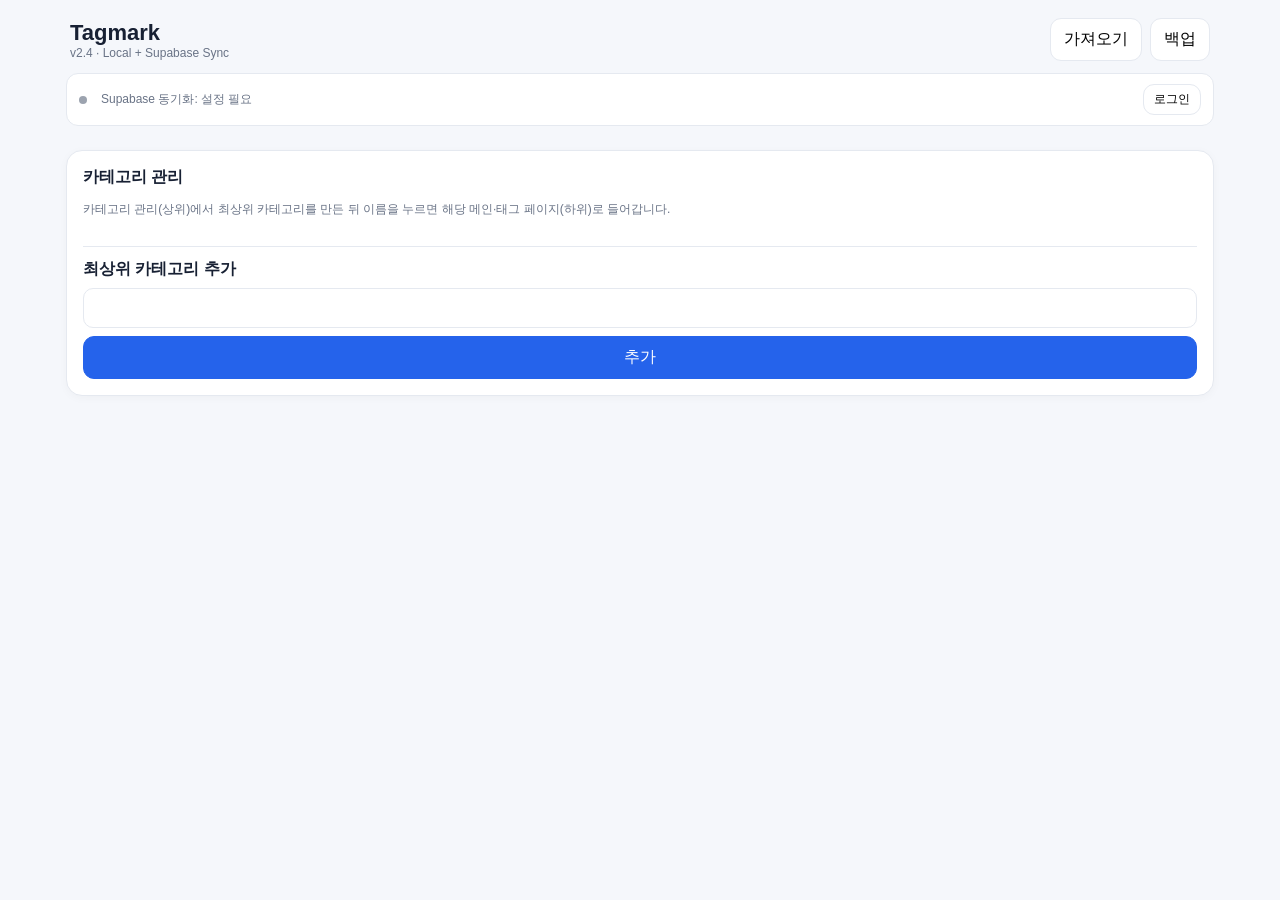
<file: Tagmark-v2.9.html>
<!doctype html>
<html lang="ko">
<head>
<meta charset="utf-8">
<meta name="viewport" content="width=device-width,initial-scale=1,viewport-fit=cover">
<meta name="theme-color" content="#111827">
<meta name="apple-mobile-web-app-capable" content="yes">
<title>Tagmark v2.4 — Supabase Sync</title>
<style>
:root{--bg:#f5f7fb;--panel:#fff;--text:#172033;--muted:#697386;--line:#e5e9f0;--accent:#2563eb;--danger:#dc2626;--chip:#eef2ff;--inc:#dcfce7;--exc:#fee2e2;--inc-t:#166534;--exc-t:#991b1b;--cat:#fef3c7;--cat-t:#92400e;--male:#2563eb;--female:#dc2626;--artist:#7c3aed;--series:#16a34a;--tag:#111827;--character:#0e7490;--character-bg:#cffafe;--character-line:#67e8f9;--production:#db2777}
*{box-sizing:border-box}body{margin:0;background:var(--bg);color:var(--text);font-family:-apple-system,BlinkMacSystemFont,"Segoe UI",sans-serif}
button,input,textarea,select{font:inherit}button{cursor:pointer}
.app{max-width:1180px;margin:auto;padding:env(safe-area-inset-top) 16px 30px}
header{padding:18px 4px 12px;display:flex;gap:12px;align-items:center;justify-content:space-between;flex-wrap:wrap}
.logo{font-size:22px;font-weight:800}.sub{font-size:12px;color:var(--muted)}
.cat-title{font-size:20px;font-weight:800;padding:4px 0 10px;border-bottom:1px solid var(--line);margin-bottom:12px}
.toolbar{display:flex;gap:8px;flex-wrap:wrap}
.btn{border:1px solid var(--line);background:#fff;border-radius:11px;padding:10px 13px}
.btn.primary{background:var(--accent);color:#fff;border-color:var(--accent)}.btn.danger{color:var(--danger)}.btn.sm{padding:6px 10px;font-size:12px}
.tabs{display:flex;gap:4px;margin-bottom:14px;border-bottom:1px solid var(--line);overflow-x:auto}
.tab{padding:10px 16px;border:0;background:0;border-radius:10px 10px 0 0;color:var(--muted);font-weight:600;white-space:nowrap}
.tab.active{background:var(--panel);color:var(--text);border:1px solid var(--line);border-bottom-color:var(--panel);margin-bottom:-1px}
.panel{background:var(--panel);border:1px solid var(--line);border-radius:16px;box-shadow:0 2px 10px #00000008}
.side{padding:16px}
.side-title{font-weight:700;margin:0 0 12px;display:flex;align-items:center;justify-content:space-between;gap:8px;flex-wrap:wrap}
.side-search,input,textarea,select{width:100%;padding:10px 12px;border:1px solid var(--line);border-radius:10px;margin-bottom:8px;outline:0}
.searchbar{display:flex;gap:8px;padding:12px;border-bottom:1px solid var(--line);flex-wrap:wrap}
.search{flex:1;min-width:120px;padding:12px;border:1px solid var(--line);border-radius:11px;outline:0;margin:0}
.select{padding:11px;border:1px solid var(--line);border-radius:11px;background:#fff;margin:0;width:auto}
.stats{padding:10px 14px;color:var(--muted);font-size:13px}
.cards{padding:0 12px 12px;display:grid;gap:9px}
.card{border:1px solid var(--line);border-radius:13px;padding:13px}
.card-title{font-weight:700;overflow-wrap:anywhere}
.url-row{margin:4px 0 9px}.url{color:var(--accent);font-size:13px;overflow-wrap:anywhere;margin-top:6px}
.notes{font-size:13px;color:#4b5563;margin:7px 0;white-space:pre-wrap}.meta{font-size:12px;color:var(--muted);margin:4px 0}
.chips{display:flex;gap:5px;flex-wrap:wrap}
.chip{background:var(--chip);border-radius:999px;padding:4px 8px;font-size:12px;color:var(--tag)}
.chip.cat{background:var(--cat);color:var(--cat-t)}.chip.char{background:#ede9fe;color:#5b21b6}
.chip.male,.tb.male{color:var(--male)!important}.chip.female,.tb.female{color:var(--female)!important}
.chip.artist,.tb.artist{color:var(--artist)!important}.chip.series,.tb.series{color:var(--series)!important}.chip.production,.tb.production{color:var(--production)!important}.chip.character{background:transparent;color:var(--character)!important;border:0;padding-left:0;padding-right:0}.tb.character{color:var(--character)!important}
.chip.tagprefix,.tb.tagprefix{color:var(--tag)!important}
.actions{display:flex;gap:6px;margin-top:10px;flex-wrap:wrap}.actions .btn{padding:7px 9px;font-size:12px}
.empty{padding:36px 16px;text-align:center;color:var(--muted)}
.tag-grid{display:flex;flex-wrap:wrap;gap:8px}
.tb{border:1px solid var(--line);background:#fff;border-radius:999px;padding:7px 12px;font-size:13px;display:inline-flex;align-items:center;gap:6px;color:var(--tag)}
.tb:hover{background:var(--chip)}.tb.include{background:var(--inc);border-color:#86efac;color:var(--inc-t)}.tb.exclude{background:var(--exc);border-color:#fca5a5;color:var(--exc-t)}
.tb .cnt{font-size:11px;opacity:.7}
.tag-legend{font-size:12px;color:var(--muted);margin-top:12px;line-height:1.5}
.manage{margin-top:16px;padding-top:12px;border-top:1px solid var(--line)}
.row{display:flex;gap:6px;align-items:center;flex-wrap:wrap}
.reg-row{display:flex;align-items:center;gap:6px;padding:4px 0}
.cat-list{display:flex;flex-direction:column;gap:6px}
.cat-item{display:flex;align-items:center;gap:8px;padding:12px 14px;border:1px solid var(--line);border-radius:12px;background:#fff}
.cat-item .name{flex:1;font-weight:700;text-align:left;border:0;background:0;font-size:15px;cursor:pointer}
.cat-item .name:hover{color:var(--accent)}
.cat-sub{margin:4px 0 8px 12px;padding-left:12px;border-left:2px solid var(--line)}
.cat-sub-item{display:flex;align-items:center;gap:6px;padding:6px 0}
.modal{position:fixed;inset:0;background:#0007;display:none;align-items:center;justify-content:center;padding:16px;z-index:10}
.modal.open{display:flex}
.dialog{background:#fff;border-radius:17px;width:min(680px,100%);max-height:92vh;overflow:auto;padding:18px}
.dialog h2{margin:0 0 12px}.field{margin:10px 0}
.field label{display:block;font-size:13px;font-weight:700;margin-bottom:5px}
.field textarea{min-height:70px;resize:vertical}
.modal-actions{display:flex;justify-content:flex-end;gap:8px;margin-top:14px}
.hidden{display:none!important}
.sync-box{margin:0 0 12px;padding:10px 12px;border:1px solid var(--line);border-radius:12px;background:#fff;display:flex;align-items:center;gap:8px;flex-wrap:wrap}.sync-status{font-size:12px;color:var(--muted);flex:1;min-width:180px}.sync-dot{display:inline-block;width:8px;height:8px;border-radius:50%;background:#9ca3af;margin-right:6px}.sync-dot.ok{background:#16a34a}.sync-dot.busy{background:#f59e0b}.sync-dot.err{background:#dc2626}.sync-user{font-size:12px;color:var(--muted);overflow-wrap:anywhere}
.importbox{border:1px dashed #b9c2d0;padding:14px;border-radius:12px;background:#fafbfe}
.hint{font-size:12px;color:var(--muted);line-height:1.5}
.picker{position:relative}
.suggest{position:absolute;left:0;right:0;top:100%;z-index:5;background:#fff;border:1px solid var(--line);border-radius:10px;max-height:200px;overflow:auto;box-shadow:0 8px 20px #0001;display:none}
.suggest.open{display:block}.suggest div{padding:8px 12px;cursor:pointer;font-size:13px}
.suggest.tag div:hover{background:var(--chip)}.suggest.cat div:hover{background:var(--cat)}
.selected{display:flex;flex-wrap:wrap;gap:6px;margin-top:6px}
.selected .chip{padding:5px 10px;display:inline-flex;align-items:center;gap:4px}
.selected .chip button{border:0;background:0;padding:0 2px;font-size:14px;color:var(--muted)}
.dur{display:flex;align-items:center;gap:6px}.dur input{width:4.2em;text-align:center;margin:0}
.char-box{border:1px solid var(--line);border-radius:12px;padding:12px;margin-bottom:10px;background:#fafbfe}
.char-box .row input,.char-box .row select{margin:0;flex:1;min-width:70px}.char-basic{display:grid;grid-template-columns:minmax(0,1fr) auto;gap:8px;align-items:center}.char-gender{display:flex;align-items:center;gap:14px;flex-wrap:wrap;margin-top:8px}.char-gender label{display:inline-flex;align-items:center;gap:5px;white-space:nowrap;margin:0}.char-gender input{margin:0;width:auto}.char-tag-picker{min-width:0}.char-name-field{margin-bottom:8px}.char-name-field input{width:100%}
.char-head{display:flex;justify-content:space-between;align-items:center;margin-bottom:8px;font-weight:700;font-size:13px}
.crumb{display:flex;align-items:center;gap:6px;flex-wrap:wrap;margin-bottom:12px;font-size:14px}
.crumb a,.crumb button.link{border:0;background:0;color:var(--accent);cursor:pointer;font:inherit;padding:0;text-decoration:none}
.crumb a:hover,.crumb button.link:hover{text-decoration:underline}
.crumb .sep{color:var(--muted)}
.crumb .cur{font-weight:800;color:var(--text)}
@media(max-width:760px){.app{padding-left:10px;padding-right:10px}.toolbar{width:100%}.toolbar .btn{flex:1}}
.reg-tag-kinds{display:grid;grid-template-columns:repeat(4,minmax(0,1fr));gap:9px 18px;margin:10px 0 12px;padding:10px 12px;border:1px solid var(--line);border-radius:10px;background:#fafbfe}.reg-tag-kinds label{display:flex;align-items:center;gap:7px;min-width:0;white-space:nowrap;cursor:pointer;font-size:13px}.reg-tag-kinds input{margin:0;width:auto;flex:0 0 auto}.char-tag-picker{position:relative}.char-tag-suggest{position:absolute;z-index:20;left:0;right:0;top:100%;display:none;background:#fff;border:1px solid var(--line);border-radius:8px;box-shadow:0 5px 16px rgba(0,0,0,.12);max-height:220px;overflow:auto}.char-tag-suggest.open{display:block}.char-tag-suggest button{display:block;width:100%;text-align:left;padding:8px 10px;border:0;background:none;cursor:pointer}.char-tag-suggest button:hover{background:#f1f4f8}.char-tag-suggest .new-char-tag{font-weight:600}.main-info{margin:3px 0 8px}.main-info-line{font-size:14px;line-height:1.45;font-weight:600;overflow-wrap:anywhere}.main-info-label{font-weight:800}.card-title{font-size:18px;line-height:1.3;font-weight:800;overflow-wrap:anywhere}.card .chips{margin-top:7px}@media(max-width:620px){.reg-tag-kinds{grid-template-columns:repeat(2,minmax(0,1fr))}.char-basic{grid-template-columns:minmax(0,1fr) auto}.char-gender{gap:10px}}

.character-text{color:var(--character);font-weight:700;cursor:pointer;text-decoration:none}.character-text:hover{text-decoration:underline}.character-details{display:none;margin:4px 0 7px;padding-left:8px}.character-details.open{display:flex;flex-wrap:wrap;gap:5px}.main-character{font-size:15px;line-height:1.4;font-weight:700;border:0;background:transparent;padding:0}.main-character-role{font-size:11px;color:var(--muted);font-weight:600}.main-character-block{margin:4px 0 6px}.main-general-tags{margin-top:6px}
.char-role{display:flex;align-items:center;gap:20px;flex-wrap:wrap;margin:7px 0 10px}.char-role label{display:inline-flex;align-items:center;gap:7px;white-space:nowrap;margin:0}.char-role input{margin:0;width:auto}
.tag-folder{border:1px solid var(--line);border-radius:12px;background:#fff;margin:7px 0;overflow:hidden}.tag-folder>summary{padding:10px 12px;font-weight:700;cursor:pointer;list-style:none;display:flex;align-items:center;justify-content:space-between;gap:8px}.tag-folder>summary::-webkit-details-marker{display:none}.tag-folder>summary:before{content:"›";font-size:18px;transition:transform .15s}.tag-folder[open]>summary:before{transform:rotate(90deg)}.tag-folder-body{padding:8px 10px 11px;border-top:1px solid var(--line)}
.char-choice-panel{display:grid;grid-template-columns:auto 1fr;gap:9px 18px;margin:10px 0 12px;padding:10px 12px;border:1px solid var(--line);border-radius:10px;background:#fafbfe}.char-choice-panel legend{font-size:12px;color:var(--muted);padding:0 5px}.char-choice-row{display:flex;align-items:center;gap:18px;flex-wrap:wrap}.char-choice-row label{display:inline-flex;align-items:center;gap:7px;min-width:0;white-space:nowrap;cursor:pointer;font-size:13px;margin:0}.char-choice-row input{margin:0;width:auto;flex:0 0 auto}.char-choice-label{font-size:13px;font-weight:700;color:var(--muted);min-width:42px}@media(max-width:620px){.char-choice-panel{grid-template-columns:1fr}.char-choice-row{gap:10px 16px}}
</style>
</head>
<body>
<div class="app">
<header>
  <div><div class="logo">Tagmark</div><div class="sub">v2.4 · Local + Supabase Sync</div></div>
  <div class="toolbar">
    <button class="btn primary hidden" id="addBtn">＋ 북마크</button>
    <button class="btn" id="importBtn">가져오기</button>
    <button class="btn" id="exportBtn">백업</button>
  </div>
</header>

<div class="sync-box" id="syncBox">
  <span class="sync-dot" id="syncDot"></span>
  <span class="sync-status" id="syncStatus">Supabase 동기화: 설정 필요</span>
  <span class="sync-user" id="syncUser"></span>
  <button class="btn sm hidden" id="syncNicknameBtn">닉네임 설정</button>
  <button class="btn sm" id="syncLoginBtn">로그인</button>
  <button class="btn sm hidden" id="syncPushBtn">클라우드에 업로드</button>
  <button class="btn sm hidden" id="syncPullBtn">클라우드로부터 다운로드</button>
  <button class="btn sm hidden" id="syncLogoutBtn">로그아웃</button>
</div>

<!-- 상하 구조 내비: 카테고리 관리 > 최상위 카테고리 -->
<div class="crumb" id="crumb"></div>

<!-- 카테고리 관리 (최상위 페이지) -->
<div id="view-manage" class="panel side">
  <div class="side-title"><span>카테고리 관리</span></div>
  <p class="hint">카테고리 관리(상위)에서 최상위 카테고리를 만든 뒤 이름을 누르면 해당 메인·태그 페이지(하위)로 들어갑니다.</p>
  <div class="cat-list" id="catManageList"></div>
  <div class="manage">
    <div class="side-title" style="margin-bottom:8px">최상위 카테고리 추가</div>
    <input id="newTopCat" placeholder="">
    <button class="btn primary" id="addTopCat" style="width:100%">추가</button>
  </div>
</div>

<!-- 워크스페이스: 메인(검색) -->
<div id="view-main" class="panel hidden">
  <div class="tabs" id="wsTabs">
    <button class="tab active" data-ws="main">메인</button>
    <button class="tab" data-ws="tags">태그 관리</button>
    <button class="tab" data-ws="profiles">프로필</button>
  </div>
  <div id="ws-main">
    <div class="searchbar">
      <div class="search-wrap"><input class="search" id="search" placeholder=""><div class="search-suggest" id="searchSuggest"></div></div>
      <select class="select" id="searchScope">
        <option value="all">전체</option><option value="title">제목</option>
        <option value="tag">태그</option><option value="char">등장인물</option>
      </select>
      <select class="select" id="sort">
        <option value="updated">최근 수정</option><option value="title">제목</option><option value="domain">도메인</option>
      </select>
      <select class="select" id="subCatFilter"><option value="">하위 전체</option></select>
    </div>
    <div class="stats" id="stats"></div>
    <div class="cards" id="cards"></div>
  </div>
  <!-- 워크스페이스: 태그 관리 -->
  <div id="ws-tags" class="side hidden">
    <div class="side-title"><span>태그 필터</span><button class="btn sm" id="clearTagFilters">초기화</button></div>
    <input class="side-search" id="tagFilterSearch" placeholder="">
    <div class="tag-grid" id="tagGrid"></div>
    <div class="tag-legend">1회 포함 · 2회 제외 · 3회 해제</div>
    <div class="manage">
      <div class="side-title" style="margin-bottom:8px">사전 등록 태그</div>
      <div id="newTagKinds" class="reg-tag-kinds">
        <label data-reg-kind="male"><input type="checkbox" name="newTagKind" value="male:"> male:</label>
        <label data-reg-kind="female"><input type="checkbox" name="newTagKind" value="female:"> female:</label>
        <label data-reg-kind="artist"><input type="checkbox" name="newTagKind" value="artist:"> artist:</label>
        <label data-reg-kind="series"><input type="checkbox" name="newTagKind" value="series:"> series:</label>
        <label data-reg-kind="language"><input type="checkbox" name="newTagKind" value="language:"> language:</label>
        <label data-reg-kind="character"><input type="checkbox" name="newTagKind" value="character:"> character:</label>
        <label data-reg-kind="cast"><input type="checkbox" name="newTagKind" value="cast:"> cast:</label>
        <label data-reg-kind="tag"><input type="checkbox" name="newTagKind" value="tag:" checked> tag:</label>
        <label data-reg-kind="production"><input type="checkbox" name="newTagKind" value="production:"> production:</label>
      </div>
      <input id="newTagName" placeholder="">
      <button class="btn primary" id="addRegisteredTag" style="width:100%">등록</button>
      <div id="registeredTagList" style="margin-top:10px"></div>
      <details class="tag-visibility-box">
        <summary>사전등록 태그 카테고리 표시 설정</summary>
        <div class="tag-visibility-hint">여기서 체크를 해제하면 태그가 삭제되는 것이 아니라, 사전등록 태그를 만들 때 해당 카테고리 선택칸만 숨겨집니다.</div>
        <div id="tagVisibilityKinds" class="reg-tag-kinds"></div>
      </details>
    </div>
  </div>
  <div id="ws-profiles" class="side hidden">
    <div class="side-title"><span>프로필</span><button class="btn sm" id="clearProfileFilter">초기화</button></div>
    <input class="side-search" id="profilePageSearch" placeholder="캐릭터 / 캐스트 검색">
    <div class="tag-grid" id="profileTagPage"></div>
    <div class="manage"><button class="btn primary" id="openProfileForm" style="width:100%">＋ 프로필 추가</button></div>
  </div>
</div>
</div>

<!-- 프로필 등록/수정 모달 -->
<div class="modal" id="profileModal">
  <div class="dialog">
    <h2 id="profileModalTitle">프로필 등록</h2>
    <fieldset class="profile-kind"><legend>태그 카테고리</legend>
      <label><input type="radio" name="profileKind" value="character:" checked> character:</label>
      <label><input type="radio" name="profileKind" value="cast:"> cast:</label>
    </fieldset>
    <div class="field"><label>이름</label><input id="profileName" placeholder="이름"></div>
    <fieldset class="profile-kind"><legend>성별</legend><label><input type="radio" name="profileGender" value="male" checked> 남성</label><label><input type="radio" name="profileGender" value="female"> 여성</label><label><input type="radio" name="profileGender" value="both"> 양성</label></fieldset>
    <div class="field"><label>Series</label><div class="picker"><input id="profileSeriesInput" placeholder="사전등록 Series 검색" autocomplete="off"><div class="suggest tag" id="profileSeriesSuggest"></div></div><div class="selected" id="profileSeriesSelected"></div></div>
    <div class="field"><label>사전등록 태그</label><div class="picker"><input id="profileTagsInput" placeholder="사전등록 태그 검색" autocomplete="off"><div class="suggest tag" id="profileTagsSuggest"></div></div><div class="selected" id="profileTagsSelected"></div></div>
    <div class="modal-actions"><button class="btn" id="profileCancelBtn">취소</button><button class="btn primary" id="addProfile">프로필 등록</button></div>
  </div>
</div>

<!-- 편집 모달 -->
<div class="modal" id="editModal">
  <div class="dialog">
    <h2 id="modalTitle">북마크 추가</h2>
    <div class="field"><label>제목</label><input id="title" placeholder=""></div>
    <div class="field"><label>URL</label><input id="url" type="url" placeholder=""></div>
    <div class="field" id="charField" style="border:1px solid var(--line);border-radius:12px;padding:12px;background:#fafbfe">
      <label style="margin-bottom:8px">등장인물</label>
      <div id="charList"></div>
      <button type="button" class="btn primary" id="addCharBtn" style="width:100%;margin-top:8px">＋ 등장인물 추가</button>
    </div>
    <div class="field"><label>하위 카테고리</label>
      <div class="picker"><input id="catPickerInput" placeholder="" autocomplete="off"><div class="suggest cat" id="catSuggest"></div></div>
      <div class="selected" id="selectedCat"></div>
    </div>
    <div class="field"><label>태그</label>
      <div class="picker"><input id="tagPickerInput" placeholder="일반 태그 검색" autocomplete="off"><div class="suggest tag" id="tagSuggest"></div></div>
      <div class="selected" id="selectedTags"></div>
    </div>
    <div class="field"><label>Series</label><div class="picker"><input id="bookmarkSeriesInput" placeholder="Series 태그 검색" autocomplete="off"><div class="suggest tag" id="bookmarkSeriesSuggest"></div></div><div class="selected" id="bookmarkSeriesSelected"></div></div>
    <div class="field"><label>Artist</label><div class="picker"><input id="bookmarkArtistInput" placeholder="Artist 태그 검색" autocomplete="off"><div class="suggest tag" id="bookmarkArtistSuggest"></div></div><div class="selected" id="bookmarkArtistSelected"></div></div>
    <div class="field"><label>페이지 수 / 재생시간</label>
      <div class="meta-type-radio">
        <label><input type="radio" name="metaType" value="pages"> 페이지 수</label>
        <label><input type="radio" name="metaType" value="duration"> 재생시간</label>
      </div>
    </div>
    <div class="field hidden" id="metaPagesField"><label>페이지 수</label><input id="metaPages" type="number" min="1" step="1" placeholder=""></div>
    <div class="field hidden" id="metaDurationField"><label>재생시간</label>
      <div class="dur"><input id="durH" type="number" min="0" max="99" value="0"><span>:</span>
        <input id="durM" type="number" min="0" max="59" value="0"><span>:</span>
        <input id="durS" type="number" min="0" max="59" value="0"></div>
    </div>
    <div class="field"><label>메모</label><textarea id="notes" placeholder=""></textarea></div>
    <div class="modal-actions"><button class="btn" id="cancelBtn">취소</button><button class="btn primary" id="saveBtn">저장</button></div>
  </div>
</div>

<div class="modal" id="importModal">
  <div class="dialog">
    <h2>북마크 가져오기</h2>
    <div class="importbox">
      <input id="fileInput" type="file" accept=".json,.txt,.html,.htm">
      <p class="hint">JSON / 텍스트 / Chrome HTML. 현재 최상위 카테고리 기준으로 가져옵니다.</p>
    </div>
    <div class="modal-actions"><button class="btn" id="importCancel">닫기</button></div>
  </div>
</div>

<script>
const DB="tagmark-local-v1", SB="bookmarks", ST="registeredTags", SC="categories", STI="tagIndex";
let db, items=[], registeredTags=[], registeredTagMeta=[], categories=[];
let tagStates={}, activeTopId=null, includeDesc=true, expanded=new Set();
let editingId=null, curTags=[], curCatId=null, curChars=[];
let wsTab="main"; // main | tags | profiles
let characterPageFilter="";
const $=id=>document.getElementById(id);
const uid=()=>crypto.randomUUID?crypto.randomUUID():Date.now()+"-"+Math.random().toString(36).slice(2);

/* Supabase single-file cloud sync
   One authenticated user -> one fixed cloud record: tagmark_main.
   Local IndexedDB is the working copy. Sync uses explicit overwrite direction
   when choosing which side should be the source; afterwards local edits upload
   and realtime cloud edits download. Deletions are intentionally synchronized.
*/
const SUPABASE_URL = "https://ogfcrdayneneylxurudv.supabase.co";
const SUPABASE_PUBLISHABLE_KEY = "sb_publishable_lbermbhd3O8mjN6SaioreA_nLVsVrkm";
const CLOUD_FILE_ID = "tagmark_main";
const SYNC_SCHEMA_VERSION = 8;
let supabaseClient=null, syncChannel=null, syncTimer=null, syncBusy=false, applyingRemote=false, syncReady=false, syncInitialized=false;
let syncUser=null, syncHandledUserId=null, syncNickname="", syncBackgroundUserId=null;
const syncConfigured=()=>SUPABASE_URL.startsWith("https://") && SUPABASE_PUBLISHABLE_KEY.startsWith("sb_publishable_");
function setSyncStatus(text,state=""){const s=$("syncStatus"),d=$("syncDot");if(s)s.textContent=text;if(d)d.className="sync-dot "+(state||"")}
function setSyncButtons(){
  $("syncLoginBtn")?.classList.toggle("hidden",!!syncUser);
  $("syncLogoutBtn")?.classList.toggle("hidden",!syncUser);
  $("syncPushBtn")?.classList.toggle("hidden",!syncUser);
  $("syncPullBtn")?.classList.toggle("hidden",!syncUser);
  $("syncNicknameBtn")?.classList.toggle("hidden",!syncUser);
  if($("syncUser"))$("syncUser").textContent=syncUser?(syncNickname?syncNickname+" · "+(syncUser.email||""):(syncUser.email||"")):"";
}
function markLocalDirty(){if(applyingRemote)return;localStorage.setItem("tagmark-local-dirty-at",String(Date.now()));}
async function cloudSnapshot(){
  return {schemaVersion:SYNC_SCHEMA_VERSION,exportedAt:new Date().toISOString(),bookmarks:await all(SB),registeredTags:await all(ST),categories:await all(SC),visibleKinds:JSON.parse(localStorage.getItem("tagmark-visible-kinds")||"null")};
}
async function replaceLocalFromCloud(data){
  if(!data||typeof data!=="object")throw new Error("클라우드 데이터 형식이 올바르지 않습니다.");
  applyingRemote=true;
  try{
    const oldB=await all(SB),oldT=await all(ST),oldC=await all(SC);
    for(const r of oldB)await del(SB,r.id,{skipSync:true});
    for(const r of oldT)await del(ST,r.name,{skipSync:true});
    for(const r of oldC)await del(SC,r.id,{skipSync:true});
    for(const r of (data.bookmarks||[]))if(r?.id)await put(SB,r,{skipSync:true});
    for(const r0 of (data.registeredTags||[])){
  const tagRecord=typeof r0==="string"?{name:r0}:r0;
  if(tagRecord?.name)await put(ST,tagRecord,{skipSync:true});
}
    for(const r of (data.categories||[]))if(r?.id)await put(SC,r,{skipSync:true});
    if(Array.isArray(data.visibleKinds))localStorage.setItem("tagmark-visible-kinds",JSON.stringify(data.visibleKinds));
    else localStorage.removeItem("tagmark-visible-kinds");
    await refresh();
    localStorage.removeItem("tagmark-local-dirty-at");
  }finally{applyingRemote=false}
}
async function fetchCloud(){
  const {data,error}=await supabaseClient.from("tagmark_files").select("data,updated_at").eq("user_id",syncUser.id).eq("file_id",CLOUD_FILE_ID).maybeSingle();
  if(error)throw error;return data||null;
}
async function writeCloud(payload,reason="auto"){
  const {data,error}=await supabaseClient.from("tagmark_files").upsert({file_id:CLOUD_FILE_ID,user_id:syncUser.id,data:payload,updated_at:new Date().toISOString()},{onConflict:"user_id,file_id"}).select("updated_at").single();
  if(error)throw error;
  const at=Date.parse(data?.updated_at||"")||Date.now();
  localStorage.setItem("tagmark-last-cloud-sync",String(at));
  localStorage.removeItem("tagmark-local-dirty-at");
  setSyncStatus(reason==="manual"?"클라우드에 저장됨":"자동 동기화됨","ok");
}
async function pushCloud(reason="auto"){
  if(!syncUser||!supabaseClient||syncBusy)return false;
  syncBusy=true;setSyncStatus(reason==="manual"?"현재 기기 → 클라우드 저장 중…":"변경사항 클라우드 저장 중…","busy");
  try{await writeCloud(await cloudSnapshot(),reason);return true}
  catch(e){console.error(e);setSyncStatus("동기화 실패: "+(e.message||e),"err");return false}
  finally{syncBusy=false}
}
function scheduleCloudPush(){
  if(!syncInitialized||applyingRemote||!syncUser||!supabaseClient)return;
  markLocalDirty();
  clearTimeout(syncTimer);
  syncTimer=setTimeout(()=>pushCloud("auto"),700);
}
async function initialReconcile(){
  if(!syncUser||!supabaseClient)return;

  setSyncStatus("클라우드와 연결 중…","busy");

  try{
    const cloud=await fetchCloud();

    // 최초 접속에서는 업로드/다운로드하지 않고
    // 현재 기기의 로컬 데이터를 그대로 유지한다.
    if(!cloud){
      setSyncStatus("클라우드 데이터 없음 · 로컬 유지","ok");
    }else{
      setSyncStatus("클라우드 연결됨 · 로컬 유지","ok");
    }

    syncInitialized=true;

  }catch(e){
    console.error(e);
    setSyncStatus("클라우드 확인 실패 · 로컬 유지","err");
    syncInitialized=true;
  }
}
async function pullCloud({force=false}={}){
  if(!syncUser||!supabaseClient)return;
  setSyncStatus("클라우드 확인 중…","busy");
  try{
    const cloud=await fetchCloud();
    if(!cloud){setSyncStatus("클라우드 파일이 없습니다.","");return;}
    if(force){
      if(!confirm("클라우드 데이터를 현재 기기에 적용할까요?\n\n현재 기기의 로컬 데이터는 클라우드 데이터로 완전히 교체됩니다.\n삭제된 태그/북마크도 그대로 반영됩니다."))return;
      await replaceLocalFromCloud(cloud.data);localStorage.setItem("tagmark-last-cloud-sync",String(Date.parse(cloud.updated_at||"")||Date.now()));setSyncStatus("클라우드 → 현재 기기 적용 완료","ok");
    }else await initialReconcile();
  }catch(e){console.error(e);setSyncStatus("클라우드 읽기 실패: "+e.message,"err")}
}
async function startRealtime(){
  if(syncChannel)await supabaseClient.removeChannel(syncChannel);
  syncChannel=supabaseClient.channel("tagmark-file-"+syncUser.id)
    .on("postgres_changes",{event:"UPDATE",schema:"public",table:"tagmark_files",filter:`user_id=eq.${syncUser.id}`},async payload=>{
      if(payload.new?.file_id!==CLOUD_FILE_ID||applyingRemote)return;
      const remoteAt=Date.parse(payload.new.updated_at||"")||0;
      const lastCloud=Number(localStorage.getItem("tagmark-last-cloud-sync")||0);
      if(remoteAt && remoteAt<=lastCloud)return;
      try{await replaceLocalFromCloud(payload.new.data);localStorage.setItem("tagmark-last-cloud-sync",String(remoteAt||Date.now()));setSyncStatus("다른 기기 변경사항 적용됨","ok");}
      catch(e){console.error(e);setSyncStatus("원격 변경 적용 실패","err")}
    })
    .on("postgres_changes",{event:"INSERT",schema:"public",table:"tagmark_files",filter:`user_id=eq.${syncUser.id}`},async payload=>{
      if(payload.new?.file_id!==CLOUD_FILE_ID||applyingRemote)return;
      try{await replaceLocalFromCloud(payload.new.data);localStorage.setItem("tagmark-last-cloud-sync",String(Date.parse(payload.new.updated_at||"")||Date.now()));setSyncStatus("클라우드 파일 적용됨","ok");}
      catch(e){console.error(e);setSyncStatus("클라우드 파일 적용 실패","err")}
    })
    .subscribe(status=>{if(status==="SUBSCRIBED"){syncReady=true;setSyncStatus("실시간 동기화 연결됨","ok")}else if(status==="CHANNEL_ERROR")setSyncStatus("실시간 연결 오류 · 재연결 중…","err")});
}
async function loadSyncNickname(){
  syncNickname="";
  if(!syncUser||!supabaseClient)return;
  try{
    const {data,error}=await supabaseClient.from("tagmark_profiles").select("nickname").eq("user_id",syncUser.id).maybeSingle();
    if(!error)syncNickname=(data?.nickname||"").trim();
  }catch(e){console.warn("닉네임 조회 실패",e)}
  setSyncButtons();
}
async function setSyncNickname(){
  if(!syncUser||!supabaseClient)return;
  const current=syncNickname||"";
  const nickname=prompt("닉네임을 입력하세요 (1글자)",current);
  if(nickname===null)return;
  const n=nickname.trim();
  if([...n].length!==1){alert("닉네임은 한 글자로 입력해주세요.");return}
  setSyncStatus("닉네임 저장 중…","busy");
  const {error}=await supabaseClient.from("tagmark_profiles").upsert({user_id:syncUser.id,nickname:n,updated_at:new Date().toISOString()},{onConflict:"user_id"});
  if(error){console.error(error);setSyncStatus("닉네임 저장 실패: "+(error.message||error),"err");return}
  syncNickname=n;setSyncButtons();setSyncStatus("닉네임 저장됨","ok");
}
function withTimeout(promise,ms,label){return Promise.race([promise,new Promise((_,reject)=>setTimeout(()=>reject(new Error(label+" 시간 초과")),ms))])}
async function resolveLoginEmail(loginId){
  const v=loginId.trim();
  if(v.includes("@"))return v;
  if([...v].length!==1)throw new Error("이메일 또는 한 글자 닉네임을 입력해주세요.");
  const {data,error}=await withTimeout(supabaseClient.rpc("tagmark_email_by_nickname",{p_nickname:v}),10000,"닉네임 조회");
  if(error)throw error;
  if(!data)throw new Error("등록된 닉네임을 찾을 수 없습니다.");
  return String(data);
}

async function initSupabaseSync(){
  setSyncButtons();
  if(!syncConfigured()){setSyncStatus("Supabase 동기화 설정 필요","");return;}
  try{
    const mod=await import("https://cdn.jsdelivr.net/npm/@supabase/supabase-js@2/+esm");
    supabaseClient=mod.createClient(SUPABASE_URL,SUPABASE_PUBLISHABLE_KEY,{auth:{persistSession:true,autoRefreshToken:true,detectSessionInUrl:false}});
    supabaseClient.auth.onAuthStateChange((_event,session2)=>{
      const nextUser=session2?.user||null;
      syncUser=nextUser;syncHandledUserId=nextUser?.id||null;setSyncButtons();
      if(syncUser){
        if(syncBackgroundUserId===syncUser.id)return;
        syncBackgroundUserId=syncUser.id;
        setSyncStatus("로그인됨 · 동기화 준비 중…","busy");
        setTimeout(async()=>{
          try{await loadSyncNickname();await startRealtime();await initialReconcile();}
          catch(e){console.error(e);setSyncStatus("Supabase 동기화 실패: "+(e.message||e),"err");}
        },0);
      }else{
        if(syncChannel)supabaseClient.removeChannel(syncChannel);
        syncChannel=null;syncReady=false;syncInitialized=false;syncNickname="";syncBackgroundUserId=null;setSyncStatus("로그아웃됨","");
      }
    });
    const {data:{session}}=await supabaseClient.auth.getSession();
    syncUser=session?.user||null;syncHandledUserId=syncUser?.id||null;setSyncButtons();
    if(syncUser && syncBackgroundUserId!==syncUser.id){
      syncBackgroundUserId=syncUser.id;
      setSyncStatus("로그인됨 · 동기화 준비 중…","busy");
      setTimeout(async()=>{try{await loadSyncNickname();await startRealtime();await initialReconcile()}catch(e){console.error(e);setSyncStatus("Supabase 동기화 실패: "+(e.message||e),"err")}},0);
    }
  }catch(e){console.error(e);setSyncStatus("Supabase 초기화 실패: "+(e.message||e),"err")}
}
$("syncLoginBtn").onclick=async()=>{
  if(!syncConfigured()){alert("Supabase 설정이 올바르지 않습니다.");return}
  if(!supabaseClient){setSyncStatus("Supabase 초기화 중…","busy");return}
  const loginId=prompt("이메일 또는 한 글자 닉네임");if(!loginId)return;
  const password=prompt("비밀번호");if(!password)return;
  setSyncStatus("로그인 중…","busy");
  try{
    const email=await resolveLoginEmail(loginId);
    const {error}=await withTimeout(supabaseClient.auth.signInWithPassword({email,password}),12000,"로그인 요청");
    if(error)throw error;
    setSyncStatus("로그인 성공 · 동기화 준비 중…","busy");
  }catch(error){
    console.error(error);
    setSyncStatus("로그인 실패: "+(error.message||error),"err");
  }
};
$("syncNicknameBtn").onclick=setSyncNickname;
$("syncLogoutBtn").onclick=async()=>{await supabaseClient?.auth.signOut()};
$("syncPushBtn").onclick=async()=>{if(confirm("현재 기기의 Tagmark 전체 데이터를 클라우드에 덮어쓸까요?\n\n클라우드에만 있던 태그/북마크는 삭제되며, 다른 기기도 이 상태로 갱신됩니다."))await pushCloud("manual")};
$("syncPullBtn").onclick=async()=>pullCloud({force:true});

/** URL 정규화 */
function normalizeUrl(u){
  try{let x=new URL(u.trim());x.protocol=x.protocol.toLowerCase();x.hostname=x.hostname.toLowerCase();
    if((x.protocol==="https:"&&x.port==="443")||(x.protocol==="http:"&&x.port==="80"))x.port="";
    x.hash="";if(x.pathname.length>1)x.pathname=x.pathname.replace(/\/+$/,"");return x.toString();
  }catch{return u.trim().replace(/\/+$/,"")}
}
/** 호스트명 */ const domain=u=>{try{return new URL(u).hostname}catch{return""}};
/** HTML 이스케이프 */ const esc=s=>String(s??"").replace(/[&<>"']/g,c=>({"&":"&amp;","<":"&lt;",">":"&gt;",'"':"&quot;","'":"&#39;"}[c]));
/** 표시용: [최상위경로] 접두 제거 */ function tagLabel(t){
  return String(t).replace(/^\[[^\]]+\]\s*/,"")}
/** 태그 표시/색상 */ function isInfoTag(t){return /^(?:artist|series|language):/i.test(tagLabel(t));}
function isIdentityTag(t){return /^(?:character|cast):/i.test(tagLabel(t));}
function isSpecialTag(t){return isInfoTag(t)||isIdentityTag(t);}
function isTextTag(t){return isInfoTag(t);}
function tagColor(t){
  const s=tagLabel(t);
  if(/^(?:character|cast):/i.test(s))return"character";
  if(/(?:female:|Female:|여:|여자:)/.test(s))return"female";
  if(/(?:male:|Male:|남:|남자:)/.test(s))return"male";
  if(/^(?:artist):/i.test(s))return"artist";
  if(/^(?:series):/i.test(s))return"series";
  if(/^(?:production):/i.test(s))return"production";
  return"tagprefix";
}
function tagMarkup(t,removable=false){
  const label=tagLabel(t);
  return '<span class="chip '+tagColor(t)+'">'+esc(label)+(removable?' <button type="button" data-trm="'+esc(t)+'">×</button>':'')+'</span>';
}
function typedTagValue(tags,type){
  const prefix=type+':';
  return (tags||[]).filter(t=>tagLabel(t).toLowerCase().startsWith(prefix)).map(t=>tagLabel(t).slice(prefix.length).trim()).filter(Boolean);
}
function infoLine(tags,type,label){
  const values=[...new Set(typedTagValue(tags,type))];
  return values.length?'<div class="main-info-line"><span class="main-info-label">'+label+':</span> '+esc(values.join(', '))+'</div>':'';
}
const pad2=n=>{n=parseInt(n,10);return String(isNaN(n)||n<0?0:n).padStart(2,"0")};
const getDur=()=>pad2($("durH").value)+":"+pad2($("durM").value)+":"+pad2($("durS").value);
function setDur(str){const m=String(str||"00:00:00").match(/^(\d{1,2}):(\d{1,2}):(\d{1,2})$/);
  $("durH").value=m?+m[1]:0;$("durM").value=m?+m[2]:0;$("durS").value=m?+m[3]:0}

/* IndexedDB */
function openDB(){return new Promise((res,rej)=>{const r=indexedDB.open(DB,4);r.onupgradeneeded=e=>{const d=e.target.result;
  if(!d.objectStoreNames.contains(SB))d.createObjectStore(SB,{keyPath:"i"});
  if(!d.objectStoreNames.contains(ST))d.createObjectStore(ST,{keyPath:"name"});
  if(!d.objectStoreNames.contains(SC))d.createObjectStore(SC,{keyPath:"id"});
  if(!d.objectStoreNames.contains(STI))d.createObjectStore(STI,{keyPath:"id"});
};r.onsuccess=()=>{db=r.result;res()};r.onerror=()=>rej(r.error)})}
let tagNameToId=new Map,tagIdToName=new Map,tagSeq=1;
async function loadTagIndex(){tagNameToId.clear();tagIdToName.clear();const a=await rawAll(STI);for(const r of a){if(r?.id!=null&&r.name){tagNameToId.set(r.name,r.id);tagIdToName.set(r.id,r.name);tagSeq=Math.max(tagSeq,Number(r.id)+1)}}}
async function ensureTagIds(tags){const ids=[];for(const t of tags||[]){if(!t)continue;let id=tagNameToId.get(t);if(id==null){id=tagSeq++;tagNameToId.set(t,id);tagIdToName.set(id,t);await rawPut(STI,{id,name:t},{skipSync:true})}ids.push(id)}return ids}
async function encodeBookmark(x){const tags=[...new Set(x.tags||[])],cts=[];const ti=await ensureTagIds(tags);for(const c of x.characters||[]){cts.push({n:c.name||"",r:c.role||"character",g:c.gender||"male",t:await ensureTagIds([...new Set(c.tags||[])])})}return {i:x.id,u:x.url,l:x.title,c:x.categoryId||null,t:ti,h:cts,n:x.notes||"",m:x.metaType||"",p:x.pages??null,d:x.duration??null,a:x.createdAt||Date.now(),b:x.updatedAt||Date.now()}}
function decodeBookmark(r){if(r?.i!==undefined)return {id:r.i,url:r.u,title:r.l,categoryId:r.c||null,tags:(r.t||[]).map(id=>tagIdToName.get(id)).filter(Boolean),characters:(r.h||[]).map(c=>({name:c.n||"",role:c.r||"character",gender:c.g||"male",tags:(c.t||[]).map(id=>tagIdToName.get(id)).filter(Boolean)})),notes:r.n||"",metaType:r.m||"",pages:r.p??null,duration:r.d??null,createdAt:r.a,updatedAt:r.b};return r}
const rawAll=n=>new Promise((res,rej)=>{const r=db.transaction(n).objectStore(n).getAll();r.onsuccess=()=>res(r.result);r.onerror=()=>rej(r.error)});
const rawPut=(n,v,opts={})=>new Promise((res,rej)=>{const r=db.transaction(n,"readwrite").objectStore(n).put(v);r.onsuccess=()=>{res();if(!opts.skipSync)scheduleCloudPush()};r.onerror=()=>rej(r.error)});
const all=async n=>n===SB?(await rawAll(n)).map(decodeBookmark):rawAll(n);
const put=async(n,v,opts={})=>rawPut(n,n===SB?await encodeBookmark(v):v,opts);
const del=(n,k,opts={})=>new Promise((res,rej)=>{const r=db.transaction(n,"readwrite").objectStore(n).delete(k);r.onsuccess=()=>{res();if(!opts.skipSync)scheduleCloudPush()};r.onerror=()=>rej(r.error)});

/* 카테고리 헬퍼 */
const getCat=id=>categories.find(c=>c.id===id)||null;
function catPath(id){const p=[];let c=getCat(id);const s=new Set();
  while(c&&!s.has(c.id)){s.add(c.id);p.unshift(c.name);c=c.parentId?getCat(c.parentId):null}return p.join(" / ")}
function displayCatPath(id){const p=[];let c=getCat(id);const s=new Set();
  while(c&&!s.has(c.id)){s.add(c.id);p.unshift(c.name);c=c.parentId?getCat(c.parentId):null}
  return p.length>1?p.slice(1).join(" / "):"";}
function descIds(id){const s=new Set([id]);let ch=1;
  while(ch){ch=0;for(const c of categories)if(c.parentId&&s.has(c.parentId)&&!s.has(c.id)){s.add(c.id);ch=1}}return s}
const children=pid=>categories.filter(c=>(c.parentId||null)===(pid||null)).sort((a,b)=>a.name.localeCompare(b.name,"ko"));
const topCats=()=>children(null);
/** 최상위 id 구하기 */ function rootId(id){let c=getCat(id);const s=new Set();
  while(c?.parentId&&!s.has(c.id)){s.add(c.id);c=getCat(c.parentId)}return c?.id||id}
/** 경로 보장 */ async function ensurePath(parts, underTop=null){
  if(!parts?.length)return underTop||null;let pid=underTop;
  for(const raw of parts){const n=raw.trim();if(!n)continue;
    let f=categories.find(c=>c.name===n&&(c.parentId||null)===(pid||null));
    if(!f){f={id:uid(),name:n,parentId:pid||null};await put(SC,f);categories.push(f)}pid=f.id}
  return pid;
}
const resolvePath=(s,under)=>!s?.trim()?under||null:ensurePath(s.split(/[/＞>]/).map(x=>x.trim()).filter(Boolean),under);

/* 로드 */
async function refresh(){
  await loadTagIndex();const raw=await rawAll(SB);items=raw.map(decodeBookmark);const stRows=await all(ST);registeredTags=stRows.map(t=>t.name);registeredTagMeta=stRows;categories=await all(SC);
  const legacy=raw.filter(r=>r?.id&&!r.i);for(const x of items)if(legacy.some(r=>r.id===x.id))await put(SB,x,{skipSync:true});
  for(const row of registeredTagMeta){if(row?.profile&&!row.topCategoryId){const rid=profileTopCategoryId(row);if(rid){row.topCategoryId=rid;row.topCategoryPath=catPath(rid);await put(ST,row)}}}
  for(const x of items){if(x.category&&!x.categoryId){const id=await resolvePath(x.category,null);if(id){x.categoryId=id;delete x.category;await put(SB,x)}}}
  const used=new Set();items.forEach(x=>{(x.tags||[]).forEach(t=>used.add(t));(x.characters||[]).forEach(ch=>(ch.tags||[]).forEach(t=>used.add(t)))});
  registeredTags.forEach(t=>used.add(t));registeredTags=[...used].sort((a,b)=>a.localeCompare(b,"ko"));
  if(activeTopId&&!getCat(activeTopId))activeTopId=null;
  render();
}

/* 네비게이션: 카테고리 관리(상위) > 최상위 카테고리 메인(하위) */
/** 브레드크럼 렌더 */ function renderCrumb(){
  const box=$("crumb");if(!box)return;
  if(!activeTopId){
    box.innerHTML='<span class="cur">카테고리 관리</span>';
    return;
  }
  const name=getCat(activeTopId)?.name||"";
  box.innerHTML='<button type="button" class="link" id="crumbHome">카테고리 관리</button>'+
    '<span class="sep">›</span><span class="cur">'+esc(name)+'</span>';
  $("crumbHome").onclick=()=>{activeTopId=null;wsTab="main";tagStates={};render()};
}
/** 뷰 전환 */ function showViews(){
  const inWs=!!activeTopId;
  $("view-manage").classList.toggle("hidden",inWs);
  $("view-main").classList.toggle("hidden",!inWs);
  $("addBtn").classList.toggle("hidden",!inWs);
  if(inWs){
    $("ws-main").classList.toggle("hidden",wsTab!=="main");
    $("ws-tags").classList.toggle("hidden",wsTab!=="tags");
    $("ws-profiles").classList.toggle("hidden",wsTab!=="profiles");
    document.querySelectorAll("#wsTabs .tab").forEach(t=>t.classList.toggle("active",t.dataset.ws===wsTab));
  }
}

/* 필터: 현재 최상위(+하위) 범위 */
function scopeIds(){return activeTopId?descIds(activeTopId):null}
function getFiltered(){
  const q=$("search").value.trim().toLowerCase(), scope=$("searchScope").value||"all";
  const sub=$("subCatFilter")?.value||"";
  const ids=scopeIds();
  return items.filter(x=>{
    if(ids){if(!x.categoryId||!ids.has(x.categoryId))return false}
    if(sub){const sid=descIds(sub);if(!x.categoryId||!sid.has(x.categoryId))return false}
    if(q){
      let t="";
      if(scope==="title")t=(x.title||"").toLowerCase();
      else if(scope==="tag")t=[...(x.tags||[]),...(x.characters||[]).flatMap(c=>c.tags||[])].join(" ").toLowerCase();
      else if(scope==="char")t=(x.characters||[]).map(c=>[characterDisplayName(c,x.characters||[]),c.role||"",c.gender,(c.tags||[]).join(" ")].join(" ")).join(" ").toLowerCase();
      else t=[x.title,x.url,x.notes,x.categoryId?catPath(x.categoryId):"",...(x.tags||[]),
        ...(x.characters||[]).flatMap(c=>[c.name,...(c.tags||[])])].join(" ").toLowerCase();
      if(!t.includes(q))return false;
    }
    const ts=new Set([...(x.tags||[]),...(x.characters||[]).flatMap(c=>c.tags||[])]);
    for(const[tag,st] of Object.entries(tagStates)){
      if(st==="include"&&!ts.has(tag))return false;
      if(st==="exclude"&&ts.has(tag))return false;
    }
    return true;
  });
}

/* 렌더 */
function render(){renderCrumb();showViews();renderNewTagKindVisibility();if(activeTopId){fillSubFilter();renderResults();renderTagGrid();renderTagVisibilityKinds();renderRegList();renderProfilePage()}else renderManage()}
/** 카테고리 관리 화면 */ function renderManage(){
  const box=$("catManageList"), tops=topCats();
  if(!tops.length){box.innerHTML='<div class="empty">최상위 카테고리를 추가하세요.</div>';return}
  box.innerHTML=tops.map(c=>{
    const subs=children(c.id);
    return '<div class="cat-item"><button class="name" data-enter="'+c.id+'">'+esc(c.name)+'</button>'+
      '<span class="meta">'+items.filter(x=>x.categoryId&&descIds(c.id).has(x.categoryId)).length+'개</span>'+
      '<button class="btn sm primary" data-enter="'+c.id+'">열기</button>'+
      '<button class="btn sm" data-addsub="'+c.id+'">하위＋</button>'+
      '<button class="btn sm" data-renc="'+c.id+'">✎</button>'+
      '<button class="btn sm danger" data-delc="'+c.id+'">×</button></div>'+
      (subs.length?'<div class="cat-sub">'+subs.map(s=>
        '<div class="cat-sub-item"><span style="flex:1">'+esc(s.name)+'</span>'+
        '<button class="btn sm" data-addsub="'+s.id+'">＋</button>'+
        '<button class="btn sm" data-renc="'+s.id+'">✎</button>'+
        '<button class="btn sm danger" data-delc="'+s.id+'">×</button></div>'+
        subTree(s.id,1)
      ).join("")+'</div>':'');
  }).join("");
  box.querySelectorAll("[data-enter]").forEach(b=>b.onclick=()=>{activeTopId=b.dataset.enter;wsTab="main";render()});
  bindCatCrud(box);
}
function subTree(id,depth){
  const ch=children(id);if(!ch.length)return"";
  return ch.map(s=>'<div class="cat-sub-item" style="padding-left:'+(depth*12)+'px"><span style="flex:1">'+esc(s.name)+'</span>'+
    '<button class="btn sm" data-addsub="'+s.id+'">＋</button><button class="btn sm" data-renc="'+s.id+'">✎</button>'+
    '<button class="btn sm danger" data-delc="'+s.id+'">×</button></div>'+subTree(s.id,depth+1)).join("");
}
function bindCatCrud(box){
  box.querySelectorAll("[data-addsub]").forEach(b=>b.onclick=()=>{const n=prompt("하위 카테고리 이름:");if(n?.trim())addCat(n.trim(),b.dataset.addsub)});
  box.querySelectorAll("[data-renc]").forEach(b=>b.onclick=()=>{const c=getCat(b.dataset.renc);if(!c)return;const n=prompt("새 이름:",c.name);if(n?.trim()&&n.trim()!==c.name){c.name=n.trim();put(SC,c).then(refresh)}});
  box.querySelectorAll("[data-delc]").forEach(b=>b.onclick=async()=>{
    const id=b.dataset.delc,c=getCat(id);if(!c)return;
    const d=[...descIds(id)],cnt=items.filter(x=>x.categoryId&&d.includes(x.categoryId)).length;
    if(!confirm('"'+c.name+'" 삭제? 하위 '+ (d.length-1) +'개'+(cnt?', 북마크 '+cnt+'개 해제':'') ))return;
    for(const x of d)await del(SC,x);
    for(const x of items)if(x.categoryId&&d.includes(x.categoryId)){x.categoryId=null;await put(SB,x)}
    if(activeTopId&&d.includes(activeTopId))activeTopId=null;await refresh();
  });
}
async function addCat(name,parentId=null){
  if(categories.some(c=>c.name===name&&(c.parentId||null)===(parentId||null))){alert("동일 이름 존재");return}
  const c={id:uid(),name,parentId:parentId||null};await put(SC,c);categories.push(c);render();
}

/** 하위 필터 셀렉트 */ function fillSubFilter(){
  const sel=$("subCatFilter");if(!sel||!activeTopId)return;
  const cur=sel.value;let opts='<option value="">하위 전체</option>';
  const walk=(pid,d)=>{for(const c of children(pid)){opts+='<option value="'+c.id+'">'+"　".repeat(d)+esc(c.name)+'</option>';walk(c.id,d+1)}};
  walk(activeTopId,0);sel.innerHTML=opts;if(cur)sel.value=cur;
}

/** 메인 목록 */ function renderResults(){
  const list=getFiltered(), sort=$("sort").value;
  list.sort((a,b)=>sort==="title"?(a.title||"").localeCompare(b.title||"","ko"):sort==="domain"?domain(a.url).localeCompare(domain(b.url)):b.updatedAt-a.updatedAt);
  $("stats").textContent=list.length+"개 표시 · 범위 내 "+items.filter(x=>x.categoryId&&scopeIds().has(x.categoryId)).length+"개";
  $("cards").innerHTML=list.length?list.map(card).join(""):'<div class="empty">북마크가 없습니다.</div>';
  if(list.length)bindCards();
}
function characterIdentity(c){const identity=(c.tags||[]).find(t=>isIdentityTag(t));return identity?tagLabel(identity):"";}
function characterDisplayName(c,allChars=[]){if(String(c?.name||"").trim())return String(c.name).trim();const id=characterIdentity(c);if(id){const p=id.indexOf(":");return id.slice(p+1).trim()||id}const g={male:"남성",female:"여성",both:"양성"}[c.gender]||"등장인물";const n=allChars.filter(x=>!String(x?.name||"").trim()&&!characterIdentity(x)&&x.gender===c.gender).indexOf(c)+1;return g+" "+(n>0?n:1);}
function renderCharacterMain(c,allChars,index){const name=characterDisplayName(c,allChars);const role=c.role||((c.tags||[]).some(t=>/^cast:/i.test(tagLabel(t)))?"cast":"character");return '<button type="button" class="character-text main-character" data-char-toggle="'+index+'">'+esc(name)+'</button> <span class="main-character-role">'+role+'</span>';}
function card(x){
  const allGeneral=[...(x.tags||[]),...(x.characters||[]).flatMap(c=>(c.tags||[]).filter(t=>!isIdentityTag(t)))];
  const sortedTags=[...new Set(allGeneral)].filter(t=>!isSpecialTag(t)).sort((a,b)=>tagLabel(a).localeCompare(tagLabel(b),"ko"));
  const tags=sortedTags.map(t=>tagMarkup(t)).join("");
  const catLabel=displayCatPath(x.categoryId),cat=catLabel?'<span class="chip cat">'+esc(catLabel)+'</span>':"";
  const mainInfo=infoLine(allGeneral,"artist","Artist")+infoLine(allGeneral,"series","Series")+infoLine(allGeneral,"language","Language");
  const chars=(x.characters||[]).map((c,i)=>{
    const deps=(c.tags||[]).filter(t=>!isIdentityTag(t)&&!isInfoTag(t)).sort((a,b)=>tagLabel(a).localeCompare(tagLabel(b),"ko"));
    return '<div class="main-character-block"><div class="main-character-line">'+renderCharacterMain(c,x.characters||[],i)+'</div>'+
      (deps.length?'<div class="character-details" data-char-details="'+i+'">'+deps.map(t=>'<button type="button" class="chip '+tagColor(t)+'" data-char-tag="'+esc(t)+'">'+esc(tagLabel(t))+'</button>').join("")+"</div>":"")+"</div>";
  }).join("");
  let meta="";if(x.metaType==="pages"&&x.pages)meta='<div class="meta">'+x.pages+' 페이지</div>';if(x.metaType==="duration"&&x.duration)meta='<div class="meta">'+esc(x.duration)+'</div>';
  return '<article class="card"><div class="card-title">'+esc(x.title||x.url)+'</div><div class="main-info">'+mainInfo+'</div>'+meta+chars+'<div class="chips main-general-tags">'+cat+tags+'</div>'+(x.notes?'<div class="notes">'+esc(x.notes)+'</div>':"")+'<div class="actions"><button type="button" class="btn" data-open="'+esc(x.url)+'">열기</button><button type="button" class="btn" data-edit="'+esc(x.id)+'">수정</button><button type="button" class="btn danger" data-rm="'+esc(x.id)+'">삭제</button></div></article>';
}

function bindCards(){
  $("cards").querySelectorAll("[data-open]").forEach(b=>b.onclick=()=>window.open(b.getAttribute("data-open"),"_blank"));
  $("cards").querySelectorAll("[data-edit]").forEach(b=>b.onclick=()=>editItem(b.getAttribute("data-edit")));
  $("cards").querySelectorAll("[data-rm]").forEach(b=>b.onclick=()=>removeItem(b.getAttribute("data-rm")));
  $("cards").querySelectorAll("[data-char-toggle]").forEach(b=>b.onclick=()=>{const i=b.dataset.charToggle;const d=b.closest(".card").querySelector('[data-char-details="'+i+'"]');if(d)d.classList.toggle("open")});
  $("cards").querySelectorAll("[data-char-tag]").forEach(b=>b.onclick=()=>{tagStates[b.dataset.charTag]="include";wsTab="main";render()});
}

/* 태그 (현재 최상위 범위) */
function tagsInScope(){const ids=scopeIds(),set=new Set();for(const x of items){if(ids&&(!x.categoryId||!ids.has(x.categoryId)))continue;(x.tags||[]).forEach(t=>set.add(t));(x.characters||[]).forEach(c=>(c.tags||[]).forEach(t=>set.add(t)))}const prefix=activeTopId?"["+catPath(activeTopId)+"] ":"";for(const t of registeredTags){if(!prefix||t.startsWith(prefix))set.add(t)}return [...set].sort((a,b)=>tagLabel(a).localeCompare(tagLabel(b),"ko"))}
function renderTagGrid(){const q=($("tagFilterSearch")?.value||"").trim().toLowerCase(),counts={},ids=scopeIds();for(const x of items){if(ids&&(!x.categoryId||!ids.has(x.categoryId)))continue;const used=new Set(x.tags||[]);(x.characters||[]).forEach(c=>(c.tags||[]).forEach(t=>used.add(t)));used.forEach(t=>counts[t]=(counts[t]||0)+1)}const all=tagsInScope(),vis=q?all.filter(t=>tagLabel(t).toLowerCase().includes(q)):all;const groups={male:[],female:[],artist:[],series:[],language:[],character:[],cast:[],tag:[],production:[]};vis.forEach(t=>groups[tagKindOf(t)].push(t));const labels={male:"Male",female:"Female",artist:"Artist",series:"Series",language:"Language",character:"Character",cast:"Cast",tag:"Tag",production:"Production"};const order=["artist","series","language","character","cast","production","male","female","tag"];$('tagGrid').innerHTML=order.map(k=>{const arr=groups[k].sort((a,b)=>tagLabel(a).localeCompare(tagLabel(b),"ko"));if(!arr.length)return"";return '<details class="tag-filter-folder"><summary><span>'+labels[k]+'</span><span class="meta">'+arr.length+'개</span></summary><div class="tag-filter-folder-body">'+arr.map(t=>'<button class="tb '+(tagStates[t]||"")+' '+tagColor(t)+'" data-tag="'+esc(t)+'">'+esc(tagLabel(t))+' <span class="cnt">'+(counts[t]||0)+'</span></button>').join("")+'</div></details>'}).join("")||'<div class="empty" style="padding:16px">태그 없음</div>';$('tagGrid').querySelectorAll('.tb').forEach(b=>b.onclick=()=>cycleTag(b.dataset.tag))}
function cycleTag(tag){const c=tagStates[tag]||null;if(!c)tagStates[tag]="include";else if(c==="include")tagStates[tag]="exclude";else delete tagStates[tag];render()}
function tagKindOf(t){const m=tagLabel(t).toLowerCase().match(/^(male|female|artist|series|language|character|cast|tag|production):/);return m?m[1]:"tag"}
function getTagUsageCount(tag){let count=0;for(const x of items)if((x.tags||[]).includes(tag)||(x.characters||[]).some(c=>(c.tags||[]).includes(tag)))count++;return count}
function renderRegList(){const box=$("registeredTagList");if(!box)return;const prefix=activeTopId?"["+catPath(activeTopId)+"] ":"";const list=registeredTags.filter(t=>(prefix?t.startsWith(prefix):!/^\[/.test(t)));const groups={male:[],female:[],artist:[],series:[],language:[],character:[],cast:[],tag:[],production:[]};for(const t of list)groups[tagKindOf(t)].push(t);const labels={male:"Male",female:"Female",artist:"Artist",series:"Series",language:"Language",character:"Character",cast:"Cast",tag:"Tag",production:"Production"};const order=["artist","series","language","character","cast","production","male","female","tag"];box.innerHTML=order.map(k=>{const arr=groups[k].sort((a,b)=>tagLabel(a).localeCompare(tagLabel(b),"ko"));if(!arr.length)return"";return '<details class="tag-folder"><summary><span>'+labels[k]+'</span><span class="meta">'+arr.length+'개</span></summary><div class="tag-folder-body">'+arr.map(t=>'<div class="reg-row">'+tagMarkup(t)+'<span class="meta" style="margin-left:auto">'+getTagUsageCount(t)+'</span><button class="btn sm" data-ren="'+esc(t)+'">수정</button><button class="btn sm danger" data-rd="'+esc(t)+'">삭제</button></div>').join("")+'</div></details>';}).join("")||'<div class="empty" style="padding:8px">등록 없음</div>';box.querySelectorAll("[data-ren]").forEach(b=>b.onclick=async()=>{const old=b.dataset.ren,neu=prompt("새 이름:",tagLabel(old));if(!neu?.trim())return;const raw=neu.trim(),kind=tagKindOf(old),name=prefix+kind+":"+raw;if(name===old)return;const oldMeta=registeredTagMeta.find(r=>r.name===old);await del(ST,old);const nm=oldMeta?{...oldMeta,name}:{name,kind:kind+":"};await put(ST,nm);registeredTagMeta=registeredTagMeta.map(r=>r.name===old?nm:r);registeredTags=registeredTags.map(t=>t===old?name:t);for(const x of items){if((x.tags||[]).includes(old)){x.tags=x.tags.map(t=>t===old?name:t);x.updatedAt=Date.now();await put(SB,x)}for(const ch of x.characters||[])if((ch.tags||[]).includes(old)){ch.tags=ch.tags.map(t=>t===old?name:t);x.updatedAt=Date.now();await put(SB,x)}}if(tagStates[old]){tagStates[name]=tagStates[old];delete tagStates[old]}await refresh();});box.querySelectorAll("[data-rd]").forEach(b=>b.onclick=async()=>{const name=b.dataset.rd;if(!confirm("등록 삭제? (북마크 태그는 유지)"))return;await del(ST,name);registeredTags=registeredTags.filter(t=>t!==name);registeredTagMeta=registeredTagMeta.filter(r=>r.name!==name);delete tagStates[name];render()});}
function pageTagButton(t){return '<button class="tb '+(tagStates[t]||"")+' '+tagColor(t)+'" data-page-tag="'+esc(t)+'">'+esc(tagLabel(t))+' <span class="cnt">'+getTagUsageCount(t)+'</span></button>';}
function profileTopCategoryId(row){
  if(!row)return null;
  if(row.topCategoryId&&getCat(row.topCategoryId))return rootId(row.topCategoryId);
  const m=String(row.name||"").match(/^\[([^\]]+)\]\s/);
  if(m){const path=m[1];const c=categories.find(x=>catPath(x.id)===path);return c?rootId(c.id):null;}
  return null;
}
function profileRows(){return registeredTagMeta.filter(r=>r&&r.profile&&/^(?:character|cast):$/i.test(String(r.kind||"")));}
function profileMeta(tag){
  const row=profileForTag(tag);if(!row)return null;
  let saved=[...(row.profileTags||[])];
  // 이전 버전에서 저장된 프로필은 series 필드가 없을 수 있으므로 profileTags에서 복원
  let series=row.series||saved.find(t=>/^series:/i.test(tagLabel(t)))||"";
  const prereg=saved.filter(t=>!/^series:/i.test(tagLabel(t)));
  return {row,series,prereg};
}
function profileDisplayName(t){return tagLabel(t).replace(/^(?:character|cast):\s*/i,"").trim();}
function renderProfilePage(){
  const box=$("profileTagPage");if(!box)return;
  const q=(characterPageFilter||"").toLowerCase();
  const currentRoot=activeTopId?rootId(activeTopId):null;
  const arr=registeredTags.filter(t=>/^(?:character|cast):/i.test(tagLabel(t))&&(()=>{const r=profileForTag(t);return r&&(!currentRoot||profileTopCategoryId(r)===currentRoot)})()&&(!q||profileDisplayName(t).toLowerCase().includes(q))).sort((a,b)=>profileDisplayName(a).localeCompare(profileDisplayName(b),"ko"));
  const folders={};
  for(const t of arr){
    const m=profileMeta(t),series=m?.series?tagLabel(m.series).replace(/^series:\s*/i,"").trim():"시리즈 미지정";
    (folders[series] ||= []).push({tag:t,meta:m});
  }
  const keys=Object.keys(folders).sort((a,b)=>a.localeCompare(b,"ko"));
  box.innerHTML=keys.length?keys.map(series=>{
    const rows=folders[series].sort((a,b)=>profileDisplayName(a.tag).localeCompare(profileDisplayName(b.tag),"ko"));
    return '<details class="profile-folder"><summary><span>'+esc(series)+'</span><span class="meta">'+rows.length+'개</span></summary><div class="profile-folder-body">'+rows.map(({tag,meta})=>{
      const kind=/^cast:/i.test(tagLabel(tag))?"Cast":"Character";
      const prereg=(meta?.prereg||[]).map(t=>tagMarkup(t)).join("");
      const gender={male:"남성",female:"여성",both:"양성"}[meta?.gender||"male"]||"남성";
      return '<article class="profile-card"><div class="profile-card-title">'+esc(profileDisplayName(tag))+'</div><div class="profile-card-line"><span class="profile-label">태그 카테고리</span><span class="chip character">'+kind+'</span></div><div class="profile-card-line"><span class="profile-label">성별</span><span class="profile-value">'+gender+'</span></div><div class="profile-card-line"><span class="profile-label">시리즈</span><span class="profile-value">'+esc(series)+'</span></div><div class="profile-card-line"><span class="profile-label">사전등록 태그</span><div class="chips profile-tags">'+(prereg||'<span class="meta">없음</span>')+'</div></div><div class="profile-card-actions"><button type="button" class="btn sm primary" data-profile-edit="'+esc(tag)+'">수정</button><button type="button" class="btn sm danger" data-profile-delete="'+esc(tag)+'">삭제</button></div></article>';
    }).join("")+'</div></details>';
  }).join(""):'<div class="empty" style="padding:16px">등록된 Character / Cast 프로필이 없습니다.</div>';
  box.querySelectorAll("[data-profile-edit]").forEach(b=>b.onclick=()=>startProfileEdit(b.dataset.profileEdit));
  box.querySelectorAll("[data-profile-delete]").forEach(b=>b.onclick=async()=>{
    const name=b.dataset.profileDelete,row=profileForTag(name);if(!row)return;
    if(!confirm('이 프로필을 삭제할까요?\n프로필 태그가 태그 관리와 기존 북마크/등장인물에서 함께 삭제됩니다.'))return;
    await del(ST,name);registeredTags=registeredTags.filter(t=>t!==name);registeredTagMeta=registeredTagMeta.filter(r=>r.name!==name);delete tagStates[name];
    for(const x of items){let changed=false;if((x.tags||[]).includes(name)){x.tags=x.tags.filter(t=>t!==name);changed=true}for(const c of x.characters||[]){if((c.tags||[]).includes(name)){c.tags=c.tags.filter(t=>t!==name);changed=true}}if(changed){x.updatedAt=Date.now();await put(SB,x)}}
    if(editingProfileTag===name)resetProfileForm();await refresh();
  });
}


/* 워크스페이스 탭 */
document.querySelectorAll("#wsTabs .tab").forEach(t=>t.onclick=()=>{wsTab=t.dataset.ws;render()});
$("clearTagFilters").onclick=()=>{tagStates={};render()};
$("tagFilterSearch").oninput=()=>renderTagGrid();
$("addTopCat").onclick=async()=>{const n=$("newTopCat").value.trim();if(!n)return;await addCat(n,null);$("newTopCat").value=""};
const TAG_KINDS=['male','female','artist','series','language','character','cast','tag','production'];
function getVisibleTagKinds(){try{const raw=JSON.parse(localStorage.getItem('tagmark-visible-kinds')||'null');return Array.isArray(raw)?new Set(raw):new Set(TAG_KINDS)}catch{return new Set(TAG_KINDS)}}
function saveVisibleTagKinds(set){localStorage.setItem('tagmark-visible-kinds',JSON.stringify([...set]));renderNewTagKindVisibility();scheduleCloudPush()}
function renderNewTagKindVisibility(){const vis=getVisibleTagKinds();document.querySelectorAll('#newTagKinds [data-reg-kind]').forEach(label=>{label.style.display=vis.has(label.dataset.regKind)?'inline-flex':'none'});document.querySelectorAll('#newTagKinds input[name="newTagKind"]').forEach(ch=>{if(!vis.has(ch.value.replace(':','')))ch.checked=false})}
function renderTagVisibilityKinds(){const box=$("tagVisibilityKinds");if(!box)return;const vis=getVisibleTagKinds(),labels={male:'Male',female:'Female',artist:'Artist',series:'Series',language:'Language',character:'Character',cast:'Cast',tag:'Tag',production:'Production'};box.innerHTML=TAG_KINDS.map(k=>'<label><input type="checkbox" data-vis-kind="'+k+'" '+(vis.has(k)?'checked':'')+'> '+labels[k]+'</label>').join('');box.querySelectorAll('[data-vis-kind]').forEach(ch=>ch.onchange=()=>{const v=getVisibleTagKinds();if(ch.checked)v.add(ch.dataset.visKind);else v.delete(ch.dataset.visKind);saveVisibleTagKinds(v)});renderNewTagKindVisibility()}
function selectedTagKinds(){return [...document.querySelectorAll('#newTagKinds input[type="checkbox"]:checked')].map(x=>x.value)}
async function registerTagByKind(kind,raw){raw=String(raw||"").trim();if(!raw||!activeTopId)return null;const clean=raw.replace(/^(?:male|female|artist|series|language|character|cast|tag|production):\s*/i,"");const name="["+catPath(activeTopId)+"] "+kind+clean;if(!registeredTags.includes(name)){const row={name,kind};await put(ST,row);registeredTags.push(name);registeredTagMeta.push(row)}return name;}
$("addRegisteredTag").onclick=async()=>{const raw=$("newTagName").value.trim(),kinds=selectedTagKinds();if(!raw||!activeTopId||!kinds.length){alert("태그 이름과 태그 카테고리를 선택하세요.");return}for(const kind of kinds)await registerTagByKind(kind,raw);registeredTags.sort((a,b)=>a.localeCompare(b,"ko"));$("newTagName").value="";render()};
let profileSeriesSelection="", profileTagSelections=[], editingProfileTag=null;
function renderProfileSelections(){const sb=$("profileSeriesSelected"),tb=$("profileTagsSelected");sb.innerHTML=profileSeriesSelection?tagMarkup(profileSeriesSelection,true):"";tb.innerHTML=profileTagSelections.map(t=>tagMarkup(t,true)).join("");sb.querySelectorAll("[data-trm]").forEach(b=>b.onclick=()=>{profileSeriesSelection="";renderProfileSelections()});tb.querySelectorAll("[data-trm]").forEach(b=>b.onclick=()=>{profileTagSelections=profileTagSelections.filter(t=>t!==b.dataset.trm);renderProfileSelections()})}
function showProfileSeriesSug(q){const box=$("profileSeriesSuggest"),low=(q||"").toLowerCase(),prefix=activeTopId?"["+catPath(activeTopId)+"] ":"";const cand=registeredTags.filter(t=>t.startsWith(prefix)&&/^series:/i.test(tagLabel(t))&&(!low||tagLabel(t).toLowerCase().includes(low))).filter(t=>t!==profileSeriesSelection).slice(0,15);box.innerHTML=cand.map(t=>'<div data-ps="'+esc(t)+'">'+esc(tagLabel(t))+'</div>').join("");box.classList.toggle("open",!!box.innerHTML);box.querySelectorAll("[data-ps]").forEach(b=>b.onclick=()=>{profileSeriesSelection=b.dataset.ps;$("profileSeriesInput").value="";box.classList.remove("open");renderProfileSelections()})}
function showProfileTagSug(q){const box=$("profileTagsSuggest"),low=(q||"").toLowerCase(),prefix=activeTopId?"["+catPath(activeTopId)+"] ":"";const gender=document.querySelector('input[name="profileGender"]:checked')?.value||"male";const cand=registeredTags.filter(t=>t.startsWith(prefix)&&!isIdentityTag(t)&&!isInfoTag(t)&&genderTagAllowed(t,gender)&&(!low||tagLabel(t).toLowerCase().includes(low))).filter(t=>t!==profileSeriesSelection&&!profileTagSelections.includes(t)).slice(0,15);box.innerHTML=cand.map(t=>'<div data-pt="'+esc(t)+'">'+esc(tagLabel(t))+'</div>').join("");box.classList.toggle("open",!!box.innerHTML);box.querySelectorAll("[data-pt]").forEach(b=>b.onclick=()=>{profileTagSelections.push(b.dataset.pt);$("profileTagsInput").value="";box.classList.remove("open");renderProfileSelections()})}
$("profileSeriesInput").oninput=e=>showProfileSeriesSug(e.target.value);$("profileSeriesInput").onfocus=e=>{if(e.target.value.trim())showProfileSeriesSug(e.target.value)};
$("profileTagsInput").oninput=e=>showProfileTagSug(e.target.value);$("profileTagsInput").onfocus=e=>{if(e.target.value.trim())showProfileTagSug(e.target.value)};document.querySelectorAll('input[name="profileGender"]').forEach(r=>r.onchange=()=>{const g=document.querySelector('input[name="profileGender"]:checked')?.value||"male";profileTagSelections=profileTagSelections.filter(t=>genderTagAllowed(t,g));renderProfileSelections();if($("profileTagsInput")?.value.trim())showProfileTagSug($("profileTagsInput").value)});
function resetProfileForm(){editingProfileTag=null;$('profileName').value='';document.querySelector('input[name="profileKind"][value="character:"]').checked=true;document.querySelector('input[name="profileGender"][value="male"]').checked=true;profileSeriesSelection='';profileTagSelections=[];renderProfileSelections();$('addProfile').textContent='프로필 등록';$('profileModalTitle').textContent='프로필 등록'}
function startProfileEdit(tag){
  const row=profileForTag(tag);if(!row)return;
  editingProfileTag=tag;
  const kind=/^cast:/i.test(tagLabel(tag))?'cast:':'character:';
  document.querySelector('input[name="profileKind"][value="'+kind+'"]').checked=true;
  $('profileName').value=profileDisplayName(tag);
  const meta=profileMeta(tag);profileSeriesSelection=meta?.series||'';profileTagSelections=meta?.prereg||[];document.querySelector('input[name="profileGender"][value="'+(meta?.gender||'male')+'"]')?.click();
  renderProfileSelections();$('addProfile').textContent='프로필 수정';$('profileModalTitle').textContent='프로필 수정';wsTab='profiles';render();setTimeout(()=>{$('profileModal').classList.add('open');$('profileName')?.focus()},0);
}
async function saveProfile(){
  const name=$("profileName").value.trim(),kind=document.querySelector('input[name="profileKind"]:checked')?.value;
  if(!name||!kind){alert('프로필 이름과 카테고리를 입력하세요.');return}
  if(!activeTopId){alert('최상위 카테고리를 먼저 선택하세요.');return}
  const scope='['+catPath(activeTopId)+'] ',tagName=scope+kind+name;
  const oldName=editingProfileTag;
  if(oldName!==tagName && registeredTags.includes(tagName)){alert('같은 이름의 프로필이 이미 있습니다.');return}
  const old=oldName?registeredTagMeta.find(r=>r.name===oldName):null;
  const gender=document.querySelector('input[name="profileGender"]:checked')?.value||'male';
  const row={name:tagName,kind,profile:true,gender,topCategoryId:rootId(activeTopId),topCategoryPath:catPath(rootId(activeTopId)),series:profileSeriesSelection||'',profileTags:[...(profileSeriesSelection?[profileSeriesSelection]:[]),...profileTagSelections]};
  if(old?.id)row.id=old.id;
  if(oldName && oldName!==tagName){await del(ST,oldName);registeredTags=registeredTags.map(t=>t===oldName?tagName:t);registeredTagMeta=registeredTagMeta.map(r=>r.name===oldName?row:r);
    for(const x of items){let changed=false;if((x.tags||[]).includes(oldName)){x.tags=x.tags.map(t=>t===oldName?tagName:t);changed=true}for(const c of x.characters||[]){if((c.tags||[]).includes(oldName)){c.tags=c.tags.map(t=>t===oldName?tagName:t);changed=true}}if(changed){x.updatedAt=Date.now();await put(SB,x)}}
  } else if(old){registeredTagMeta=registeredTagMeta.map(r=>r.name===oldName?row:r);registeredTags=registeredTags.includes(tagName)?registeredTags:registeredTags.concat(tagName)} else {registeredTags.push(tagName);registeredTagMeta.push(row)}
  await put(ST,row);registeredTags=[...new Set(registeredTags)].sort((a,b)=>a.localeCompare(b,'ko'));resetProfileForm();$("profileModal").classList.remove("open");render();
}
$("addProfile").onclick=saveProfile;$("openProfileForm").onclick=()=>{resetProfileForm();$("profileModalTitle").textContent="프로필 등록";$("profileModal").classList.add("open")};$("profileCancelBtn").onclick=()=>$("profileModal").classList.remove("open");

/* 등장인물 UI */
function normalizeCharacter(c){const tags=[...(c?.tags||[])];const id=tags.find(t=>isIdentityTag(t));const role=c?.role||((id&&/^cast:/i.test(tagLabel(id)))?"cast":"character");return {name:String(c?.name||""),role,gender:c?.gender||"male",tags:[...new Set(tags)]};}
function profileForTag(t){const low=String(t||"").toLowerCase();return registeredTagMeta.find(r=>r.profile&&String(r.name||"").toLowerCase()===low)||null;}
function renderChars(){const box=$("charList");if(!box)return;box.innerHTML=curChars.map((c,i)=>{const id=(c.tags||[]).find(t=>isIdentityTag(t));const label=id?tagLabel(id).replace(/^(?:character|cast):\s*/i,""):"";const deps=(c.tags||[]).filter(t=>!isIdentityTag(t)).sort((a,b)=>tagLabel(a).localeCompare(tagLabel(b),"ko"));return '<div class="char-box" data-ci="'+i+'"><div class="char-head"><span>등장인물 '+(i+1)+'</span><button type="button" class="btn sm danger" data-chdel="'+i+'">삭제</button></div><fieldset class="char-choice-panel"><legend>Category:</legend><div class="char-choice-row"><label><input type="radio" name="charrole_'+i+'" data-role="'+i+'" value="character" '+(c.role==="character"?"checked":"")+'> character</label><label><input type="radio" name="charrole_'+i+'" data-role="'+i+'" value="cast" '+(c.role==="cast"?"checked":"")+'> cast</label></div><div class="char-choice-row"><span class="char-choice-label">성별:</span><label><input type="radio" name="chargender_'+i+'" data-gender="'+i+'" value="male" '+(c.gender==="male"?"checked":"")+'> 남성</label><label><input type="radio" name="chargender_'+i+'" data-gender="'+i+'" value="female" '+(c.gender==="female"?"checked":"")+'> 여성</label><label><input type="radio" name="chargender_'+i+'" data-gender="'+i+'" value="both" '+(c.gender==="both"?"checked":"")+'> 양성</label></div></fieldset><div class="char-name-field"><input data-cname="'+i+'" placeholder="이름 (선택)" autocomplete="off" value="'+esc(c.name||"")+'"></div><div class="char-tag-picker"><input data-ctag="'+i+'" placeholder="프로필 / '+(c.role==="cast"?"cast":"character")+' 태그 선택 또는 검색" autocomplete="off" value="'+esc(label)+'"><div class="char-tag-suggest" data-ctagsuggest="'+i+'"></div></div><div class="char-tag-picker" style="margin-top:8px"><input data-dtag="'+i+'" placeholder="등장인물에 적용할 태그 검색..." autocomplete="off"><div class="char-tag-suggest" data-dtagsuggest="'+i+'"></div></div><div class="selected" data-ctags="'+i+'">'+deps.map(t=>tagMarkup(t,true)).join("")+'</div></div>';}).join("");box.querySelectorAll("[data-cname]").forEach(inp=>{inp.oninput=()=>{curChars[+inp.dataset.cname].name=inp.value}});box.querySelectorAll("[data-role]").forEach(r=>r.onchange=()=>{const i=+r.dataset.role;curChars[i].role=r.value;const old=(curChars[i].tags||[]).find(t=>isIdentityTag(t));if(old){const v=tagLabel(old).replace(/^(?:character|cast):\s*/i,"");const scope=activeTopId?"["+catPath(activeTopId)+"] ":"";curChars[i].tags=curChars[i].tags.filter(t=>t!==old);curChars[i].tags.unshift(scope+r.value+":"+v);}renderChars();renderSelTags()});box.querySelectorAll("[data-gender]").forEach(r=>r.onchange=()=>{const i=+r.dataset.gender;curChars[i].gender=r.value;renderChars()});box.querySelectorAll("[data-chdel]").forEach(b=>b.onclick=()=>{curChars.splice(+b.dataset.chdel,1);renderChars()});box.querySelectorAll("[data-ctag]").forEach(inp=>{inp.onfocus=()=>{if(inp.value.trim())showCharTagSug(+inp.dataset.ctag,inp.value)};inp.oninput=()=>showCharTagSug(+inp.dataset.ctag,inp.value);inp.onkeydown=e=>{if(e.key==="Enter"){e.preventDefault();addIdentityTag(+inp.dataset.ctag,inp.value)}}});box.querySelectorAll("[data-dtag]").forEach(inp=>{inp.onfocus=()=>{if(inp.value.trim())showDependentTagSug(+inp.dataset.dtag,inp.value)};inp.oninput=()=>showDependentTagSug(+inp.dataset.dtag,inp.value);inp.onkeydown=e=>{if(e.key==="Enter"){e.preventDefault();addDependentTag(+inp.dataset.dtag,inp.value,true)}}});box.querySelectorAll("[data-trm]").forEach(b=>b.onclick=()=>{const i=+b.closest(".char-box").dataset.ci;curChars[i].tags=(curChars[i].tags||[]).filter(t=>t!==b.dataset.trm);renderChars();renderSelTags()});}
function showCharTagSug(i,q){const box=document.querySelector('[data-ctagsuggest="'+i+'"]');if(!box)return;const role=curChars[i]?.role||"character";const low=(q||"").replace(/^(?:character|cast):\s*/i,"").trim().toLowerCase();const scopePrefix=activeTopId?"["+catPath(activeTopId)+"] ":"";const profiles=profileRows().filter(r=>r.name.startsWith(scopePrefix)&&new RegExp("^"+role+":","i").test(tagLabel(r.name))&&(!low||tagLabel(r.name).slice(tagLabel(r.name).indexOf(":")+1).trim().toLowerCase().includes(low)));const tags=registeredTags.filter(t=>t.startsWith(scopePrefix)&&new RegExp("^"+role+":","i").test(tagLabel(t))&&!profileForTag(t)&&(!low||tagLabel(t).slice(tagLabel(t).indexOf(":")+1).trim().toLowerCase().includes(low)));const cand=[...profiles.map(r=>r.name),...tags].filter((v,i,a)=>a.indexOf(v)===i).filter(t=>!(curChars[i].tags||[]).includes(t)).slice(0,15);box.innerHTML=cand.map(t=>'<button type="button" data-ctpick="'+esc(t)+'">'+esc(tagLabel(t))+'</button>').join("");if(low&&!cand.some(t=>tagLabel(t).slice(tagLabel(t).indexOf(":")+1).trim().toLowerCase()===low))box.innerHTML+='<button type="button" class="new-char-tag" data-ctnew="'+esc(q.trim())+'">＋ "'+esc(q.trim())+'" 등록</button>';box.classList.toggle("open",!!box.innerHTML);box.querySelectorAll("[data-ctpick]").forEach(b=>b.onclick=()=>{addIdentityTag(i,b.dataset.ctpick);box.classList.remove("open")});box.querySelectorAll("[data-ctnew]").forEach(b=>b.onclick=()=>{addIdentityTag(i,b.dataset.ctnew,true);box.classList.remove("open")});}
function genderTagAllowed(tag,gender){const k=tagKindOf(tag);return k==="tag"||(gender==="both"?(k==="male"||k==="female"):k===gender)}
function showDependentTagSug(i,q){const box=document.querySelector('[data-dtagsuggest="'+i+'"]');if(!box)return;const low=(q||"").toLowerCase(),gender=curChars[i]?.gender||"male";const scopePrefix=activeTopId?"["+catPath(activeTopId)+"] ":"";const cand=registeredTags.filter(t=>t.startsWith(scopePrefix)&&genderTagAllowed(t,gender)).filter(t=>!isIdentityTag(t)&&!isInfoTag(t)).filter(t=>!low||tagLabel(t).toLowerCase().includes(low)).filter(t=>!(curChars[i].tags||[]).includes(t)).sort((a,b)=>tagLabel(a).localeCompare(tagLabel(b),"ko")).slice(0,15).map(tagLabel);box.innerHTML=cand.map(t=>'<button type="button" data-dpick="'+esc(t)+'">'+esc(t)+'</button>').join("");if(low&&!cand.includes(q.trim()))box.innerHTML+='<button type="button" class="new-char-tag" data-dnew="'+esc(q.trim())+'">＋ "'+esc(q.trim())+'" 등록</button>';box.classList.toggle("open",!!box.innerHTML);box.querySelectorAll("[data-dpick]").forEach(b=>b.onclick=()=>{addDependentTag(i,b.dataset.dpick,false);box.classList.remove("open")});box.querySelectorAll("[data-dnew]").forEach(b=>b.onclick=()=>{addDependentTag(i,b.dataset.dnew,true);box.classList.remove("open")});}
async function addDependentTag(i,tag,register=false){let raw=String(tag||"").trim();if(!raw)return;const m=raw.match(/^(male|female|tag):\s*(.*)$/i);let store;if(m){store=(activeTopId?"["+catPath(activeTopId)+"] ":"")+m[1].toLowerCase()+":"+m[2].trim()}else{store=(activeTopId?"["+catPath(activeTopId)+"] ":"")+"tag:"+raw}if(!curChars[i].tags)curChars[i].tags=[];if(!curChars[i].tags.includes(store))curChars[i].tags.push(store);if(register&&!registeredTags.includes(store)){const row={name:store,kind:tagKindOf(store)+":"};await put(ST,row);registeredTags.push(store);registeredTagMeta.push(row);registeredTags.sort((a,b)=>a.localeCompare(b,"ko"))}renderChars();renderSelTags()}
async function addIdentityTag(i,tag,register=false){let raw=String(tag||"").trim();if(!raw)return;const prof=profileForTag(raw);const role=curChars[i].role||((/^cast:/i.test(tagLabel(raw)))?"cast":"character");const scope=activeTopId?"["+catPath(activeTopId)+"] ":"";const profileName=prof?prof.name:raw;const clean=tagLabel(profileName).replace(/^(?:character|cast):\s*/i,"");const store=scope+role+":"+clean;curChars[i].tags=(curChars[i].tags||[]).filter(t=>!isIdentityTag(t));curChars[i].tags.unshift(store);if(prof){applyProfileToCurrent(i,prof)}else if(register&&!registeredTags.includes(store)){const row={name:store,kind:role+":"};await put(ST,row);registeredTags.push(store);registeredTagMeta.push(row);registeredTags.sort((a,b)=>a.localeCompare(b,"ko"))};renderChars();renderSelTags()}

function applyProfileToCurrent(i,prof){
  if(!prof)return;
  if(prof.gender)curChars[i].gender=prof.gender;
  const scope=activeTopId?"["+catPath(activeTopId)+"] ":"";
  for(const t of (prof.profileTags||[])){
    let st=String(t||"").trim();if(!st)continue;
    if(scope&&!st.startsWith("["))st=scope+st;
    if(!curChars[i].tags.includes(st))curChars[i].tags.push(st);
    if(!isIdentityTag(st)&&!curTags.includes(st))curTags.push(st);
  }
}
function addOneChar(){curChars.push({role:"character",gender:"male",tags:[]});renderChars()}
$("addCharBtn").onclick=addOneChar;

/* 편집 모달 */
function showEdit(x){
  editingId=x?.id||null;$("modalTitle").textContent=x?"북마크 수정":"북마크 추가";
  $("url").value=x?.url||"";$("title").value=x?.title||"";$("notes").value=x?.notes||"";
  bookmarkSeriesSelection=(x?.tags||[]).find(t=>/^series:/i.test(tagLabel(t)))||"";bookmarkArtistSelection=(x?.tags||[]).find(t=>/^artist:/i.test(tagLabel(t)))||"";curTags=[...(x?.tags||[])].filter(t=>!/^series:/i.test(tagLabel(t))&&!/^artist:/i.test(tagLabel(t)));renderBookmarkSpecialSelections();
  // 하위 카테고리: 최상위가 아니면 그대로, 최상위만이면 null
  curCatId=x?.categoryId||activeTopId;
  if(curCatId===activeTopId)curCatId=activeTopId; // 기본 최상위
  curChars=x?.characters?x.characters.map(normalizeCharacter) : [];
    const mt=x?.metaType||"";document.querySelectorAll('input[name="metaType"]').forEach(r=>r.checked=r.value===mt);$("metaPages").value=x?.pages??"";setDur(x?.duration||"00:00:00");
  $("metaPagesField").classList.toggle("hidden",mt!=="pages");$("metaDurationField").classList.toggle("hidden",mt!=="duration");
  renderSelTags();renderSelCat();renderChars();
  $("tagPickerInput").value="";$("catPickerInput").value="";
  $("tagSuggest").classList.remove("open");$("catSuggest").classList.remove("open");
  $("editModal").classList.add("open");
  // 버튼 재바인딩 (캐시/재렌더 대비)
  const ab=$("addCharBtn");
  if(ab)ab.onclick=addOneChar;
}
function renderSelTags(){
  curTags.sort((a,b)=>tagLabel(a).localeCompare(tagLabel(b),"ko"));$("selectedTags").innerHTML=curTags.map(t=>tagMarkup(t,true)).join("");
  $("selectedTags").querySelectorAll("[data-trm]").forEach(b=>b.onclick=()=>{curTags=curTags.filter(t=>t!==b.dataset.trm);renderSelTags()});
}
function renderSelCat(){
  const box=$("selectedCat");
  if(!curCatId){box.innerHTML="";return}
  box.innerHTML='<span class="chip cat">'+esc(catPath(curCatId))+' <button type="button" id="clrCat">×</button></span>';
  $("clrCat").onclick=()=>{curCatId=activeTopId;renderSelCat()};
}
let bookmarkSeriesSelection="",bookmarkArtistSelection="";function renderBookmarkSpecialSelections(){const s=$("bookmarkSeriesSelected"),a=$("bookmarkArtistSelected");s.innerHTML=bookmarkSeriesSelection?tagMarkup(bookmarkSeriesSelection,true):"";a.innerHTML=bookmarkArtistSelection?tagMarkup(bookmarkArtistSelection,true):"";s.querySelectorAll("[data-trm]").forEach(b=>b.onclick=()=>{bookmarkSeriesSelection="";renderBookmarkSpecialSelections()});a.querySelectorAll("[data-trm]").forEach(b=>b.onclick=()=>{bookmarkArtistSelection="";renderBookmarkSpecialSelections()})}
function showBookmarkSpecialSug(kind,q){const box=$(kind==="series"?"bookmarkSeriesSuggest":"bookmarkArtistSuggest"),low=(q||"").toLowerCase(),prefix=activeTopId?"["+catPath(activeTopId)+"] ":"",rx=new RegExp("^"+kind+":","i"),cand=registeredTags.filter(t=>t.startsWith(prefix)&&rx.test(tagLabel(t))&&(!low||tagLabel(t).toLowerCase().includes(low))).slice(0,15);box.innerHTML=cand.map(t=>'<div data-bpick="'+esc(t)+'">'+esc(tagLabel(t))+'</div>').join("");box.classList.toggle("open",!!box.innerHTML);box.querySelectorAll("[data-bpick]").forEach(b=>b.onclick=()=>{if(kind==="series")bookmarkSeriesSelection=b.dataset.bpick;else bookmarkArtistSelection=b.dataset.bpick;$(kind==="series"?"bookmarkSeriesInput":"bookmarkArtistInput").value="";box.classList.remove("open");renderBookmarkSpecialSelections()})}
function showTagSug(q){
  const box=$("tagSuggest"),low=q.toLowerCase();
  const cand=tagsInScope().filter(t=>!/^(?:\[.*\]\s+)?(?:series|artist):/i.test(t)&&!curTags.includes(t)&&tagLabel(t).toLowerCase().includes(low)).slice(0,12);
  if(!cand.length){box.classList.remove("open");return}
  box.innerHTML=cand.map(t=>'<div data-t="'+esc(t)+'" class="'+tagColor(t)+'">'+esc(tagLabel(t))+'</div>').join("");
  box.classList.add("open");
  box.querySelectorAll("div").forEach(d=>d.onclick=()=>{addTag(d.dataset.t);$("tagPickerInput").value="";box.classList.remove("open")});
}
async function addTag(tag){
  tag=tag.trim();if(!tag)return;const storeName=activeTopId&&!tag.startsWith("[")?("["+catPath(activeTopId)+"] "+tag):tag;
  if(curTags.includes(storeName))return;curTags.push(storeName);
  if(!registeredTags.includes(storeName)){await put(ST,{name:storeName});registeredTags.push(storeName);registeredTags.sort((a,b)=>a.localeCompare(b,"ko"));}renderSelTags();
}
function showCatSug(q){
  const box=$("catSuggest"),low=(q||"").toLowerCase(),ordered=[];
  if(!activeTopId)return;
  const walk=(pid,d)=>{for(const c of children(pid)){const path=catPath(c.id);
    if(!low||path.toLowerCase().includes(low)||c.name.toLowerCase().includes(low))ordered.push({id:c.id,name:c.name,depth:d});
    walk(c.id,d+1)}};
  // 최상위 자신 포함
  ordered.push({id:activeTopId,name:getCat(activeTopId)?.name||"",depth:0});
  walk(activeTopId,1);
  const list=ordered.slice(0,40);
  if(!list.length){box.classList.remove("open");return}
  box.innerHTML=list.map(c=>'<div data-id="'+c.id+'" style="padding-left:'+(8+c.depth*16)+'px">'+esc(c.name)+'</div>').join("");
  box.classList.add("open");
  box.querySelectorAll("[data-id]").forEach(d=>d.onclick=()=>{curCatId=d.dataset.id;renderSelCat();$("catPickerInput").value="";box.classList.remove("open")});
}
$("bookmarkSeriesInput").oninput=e=>showBookmarkSpecialSug("series",e.target.value);$("bookmarkSeriesInput").onfocus=e=>showBookmarkSpecialSug("series",e.target.value);$("bookmarkArtistInput").oninput=e=>showBookmarkSpecialSug("artist",e.target.value);$("bookmarkArtistInput").onfocus=e=>showBookmarkSpecialSug("artist",e.target.value);$("tagPickerInput").oninput=e=>showTagSug(e.target.value);
$("tagPickerInput").onkeydown=e=>{if(e.key==="Enter"){e.preventDefault();const v=e.target.value.trim();if(v){addTag(v);e.target.value="";$("tagSuggest").classList.remove("open")}}};
$("catPickerInput").oninput=e=>showCatSug(e.target.value);
$("catPickerInput").onfocus=e=>showCatSug(e.target.value);
document.querySelectorAll('input[name="metaType"]').forEach(r=>r.onchange=()=>{const v=document.querySelector('input[name="metaType"]:checked')?.value||"";$("metaPagesField").classList.toggle("hidden",v!=="pages");$("metaDurationField").classList.toggle("hidden",v!=="duration")});
document.addEventListener("click",e=>{if(!e.target.closest(".picker")){["tagSuggest","catSuggest","profileSeriesSuggest","profileTagsSuggest","searchSuggest"].forEach(id=>$(id)?.classList.remove("open"))}});

window.editItem=id=>showEdit(items.find(x=>x.id===id));
window.removeItem=async id=>{if(confirm("삭제할까요?")){await del(SB,id);await refresh()}};
$("addBtn").onclick=()=>showEdit();
$("cancelBtn").onclick=()=>$("editModal").classList.remove("open");
$("saveBtn").onclick=async()=>{
  let url=normalizeUrl($("url").value);
  if(!url||!/^https?:\/\//i.test(url)){alert("http(s) URL 필요");return}
  if(!activeTopId){alert("최상위 카테고리를 먼저 선택하세요");return}
  const dup=items.find(x=>normalizeUrl(x.url)===url&&x.id!==editingId);
  if(dup&&!confirm("같은 URL 있음. 저장?"))return;
  // 등장인물 동기화 (input에서 이미 curChars 갱신)
  const chars=curChars.map(c=>({
    name:String(c.name||"").trim(),role:c.role||"character",gender:c.gender||"male",tags:[...new Set(c.tags||[])].sort((a,b)=>tagLabel(a).localeCompare(b,"ko"))
  }));
    const now=Date.now(),old=editingId?items.find(x=>x.id===editingId):null,mt=document.querySelector('input[name="metaType"]:checked')?.value||"";
  if(mt==="pages" && !(parseInt($("metaPages").value,10)>0)){alert("페이지 수를 입력하세요.");return}
  if(mt==="duration" && getDur()==="00:00:00"){alert("재생시간을 입력하세요.");return}
  let categoryId=curCatId||activeTopId;
  // 반드시 현재 최상위 트리 안
  if(!descIds(activeTopId).has(categoryId))categoryId=activeTopId;
  await put(SB,{id:editingId||uid(),url,title:$("title").value.trim()||url,categoryId,
    tags:[...new Set([...curTags,...(bookmarkSeriesSelection?[bookmarkSeriesSelection]:[]),...(bookmarkArtistSelection?[bookmarkArtistSelection]:[])])].sort((a,b)=>tagLabel(a).localeCompare(b,"ko")),characters:chars,notes:$("notes").value.trim(),metaType:mt,
    pages:mt==="pages"?(parseInt($("metaPages").value,10)||null):null,
    duration:mt==="duration"?getDur():null,createdAt:old?.createdAt||now,updatedAt:now});
  $("editModal").classList.remove("open");await refresh();
};

/* import/export */
$("importBtn").onclick=()=>$("importModal").classList.add("open");
$("importCancel").onclick=()=>$("importModal").classList.remove("open");
$("fileInput").onchange=async e=>{
  const f=e.target.files[0];if(!f)return;
  try{const n=await importData(await f.text(),f.name);alert(n.added+"개 추가, "+n.duplicates+" 중복");
    $("importModal").classList.remove("open");e.target.value="";await refresh()}catch(err){alert("실패: "+err.message)}
};
async function importData(text,name){
  let data=[];
  if(/\.json$/i.test(name)){const j=JSON.parse(text);data=Array.isArray(j)?j:(j.bookmarks||[]);
    if(j.categories)for(const c of j.categories)if(!getCat(c.id)){await put(SC,c);categories.push(c)}
    if(j.registeredTags)for(const t of j.registeredTags){const row=typeof t==='string'?{name:t}:t;if(!row?.name)continue;await put(ST,row);if(!registeredTags.includes(row.name))registeredTags.push(row.name);const mi=registeredTagMeta.findIndex(r=>r.name===row.name);if(mi>=0)registeredTagMeta[mi]=row;else registeredTagMeta.push(row)}
  }else if(/\.html?$/i.test(name))data=parseHTML(text);else data=parseText(text);
  let added=0,dups=0;const now=Date.now(),urlMap=new Map(items.map(x=>[normalizeUrl(x.url),x]));
  for(const raw of data){
    if(!raw.url||!/^https?:\/\//i.test(raw.url.trim()))continue;
    const url=normalizeUrl(raw.url);
    const existing=urlMap.get(url);
    if(existing){
      dups++;
      let importedCategoryId=null;
      if(raw.categoryPath?.length){
        importedCategoryId=await ensurePath(raw.categoryPath,null);
      }else if(raw.category?.trim()){
        importedCategoryId=await resolvePath(raw.category,null);
      }else if(raw.categoryId&&getCat(raw.categoryId)){
        importedCategoryId=raw.categoryId;
      }
      if(importedCategoryId&&existing.categoryId!==importedCategoryId){
        existing.categoryId=importedCategoryId;
        existing.updatedAt=now;
        await put(SB,existing);
      }
      continue;
    }
    urlMap.set(url,item);
    const tags=[...new Set((raw.tags||[]).filter(Boolean))];
    for(const t of tags)if(!registeredTags.includes(t)){await put(ST,{name:t});registeredTags.push(t)}
    let categoryId=null;
    if(raw.categoryPath?.length){
      categoryId=await ensurePath(raw.categoryPath,null);
    }else if(raw.category?.trim()){
      categoryId=await resolvePath(raw.category,null);
    }else if(raw.categoryId&&getCat(raw.categoryId)){
      categoryId=raw.categoryId;
    }else{
      categoryId=activeTopId||null;
    }
    const item={id:raw.id||uid(),url,title:raw.title?.trim()||url,categoryId,tags,
      characters:raw.characters||[],notes:raw.notes||"",metaType:raw.metaType||"",
      pages:raw.pages??null,duration:raw.duration??null,createdAt:raw.createdAt||now,updatedAt:now};
    await put(SB,item);items.push(item);added++;
  }
  registeredTags.sort((a,b)=>a.localeCompare(b,"ko"));return{added,duplicates:dups};
}
function parseText(t){const out=[];for(const line of t.split(/\r?\n/)){const m=line.match(/https?:\/\/\S+/i);if(m){
  const url=m[0].replace(/[),.;]+$/,"");out.push({url,title:line.slice(0,m.index).trim()||url,tags:[]})}}return out}
function parseHTML(t){const doc=new DOMParser().parseFromString(t,"text/html"),out=[];
  const walk=(node,path=[])=>{for(const el of node.children||[]){
    if(el.tagName==="DT"){const h=el.querySelector(":scope > H3"),a=el.querySelector(":scope > A");
      if(h)walk(el.querySelector(":scope > DL")||el,path.concat(h.textContent.trim()));
      else if(a)out.push({url:a.getAttribute("HREF")||"",title:a.textContent.trim(),categoryPath:path.length?path:null,tags:[]});
    }else walk(el,path)}};walk(doc.body,[]);return out}
$("exportBtn").onclick=async()=>{
  const blob=new Blob([JSON.stringify({version:4,exportedAt:new Date().toISOString(),
    bookmarks:(await all(SB)).map(x=>({...x,characters:(x.characters||[]).map(c=>({role:c.role||"character",gender:c.gender||"male",tags:[...(c.tags||[])]}))})),registeredTags:await all(ST),categories:await all(SC)},null,2)],{type:"application/json"});
  const a=document.createElement("a");a.href=URL.createObjectURL(blob);a.download="tagmark-backup.json";a.click();URL.revokeObjectURL(a.href);
};
function renderSearchSuggest(){
  const box=$("searchSuggest");if(!box)return;
  const q=$("search").value.trim().toLowerCase();
  if(!q){box.classList.remove("open");box.innerHTML="";return}
  const prefix=activeTopId?"["+catPath(activeTopId)+"] ":"";
  const cand=registeredTags.filter(t=>(!prefix||t.startsWith(prefix))&&tagLabel(t).toLowerCase().includes(q)).slice(0,12);
  box.innerHTML=cand.length?cand.map(t=>'<button type="button" data-search-tag="'+esc(t)+'">'+esc(tagLabel(t))+'</button>').join(""):'<div class="hint">일치하는 사전등록 태그가 없습니다.</div>';
  box.classList.add("open");box.querySelectorAll("[data-search-tag]").forEach(b=>b.onclick=()=>{$("search").value=tagLabel(b.dataset.searchTag);box.classList.remove("open");render()});
}
$("search").oninput=()=>{renderSearchSuggest();render()};$("search").onfocus=renderSearchSuggest;$("searchScope").onchange=render;$("sort").onchange=render;
$("subCatFilter").onchange=render;
openDB().then(async()=>{await refresh();await initSupabaseSync()});
</script>
</body>
</html>

<style>
.meta-type-radio{display:flex;gap:20px;align-items:center;flex-wrap:wrap;padding:4px 0}.meta-type-radio label,.profile-kind label{display:inline-flex;align-items:center;gap:7px;white-space:nowrap;margin:0}.meta-type-radio input,.profile-kind input{margin:0;width:auto}.profile-kind{border:1px solid var(--line);border-radius:10px;padding:8px 12px;margin:8px 0 10px;display:flex;gap:22px;flex-wrap:wrap}.profile-kind legend{font-size:12px;color:var(--muted);padding:0 5px}.reg-tag-kinds{grid-template-columns:repeat(4,minmax(0,1fr));align-items:center}.char-gender{display:flex;align-items:center;gap:16px;flex-wrap:wrap}.char-gender>span{min-width:42px;font-weight:700}.char-gender label{display:inline-flex;align-items:center;gap:6px;margin:0;white-space:nowrap}.char-gender input{margin:0;width:auto}.main-character-block{margin:5px 0}.main-character{font-size:15px;font-weight:700}.main-general-tags{margin-top:6px}.search-wrap{position:relative;flex:1;min-width:180px}.search-wrap .search{width:100%}.search-suggest{display:none;position:absolute;z-index:30;left:0;right:0;top:calc(100% + 5px);max-height:260px;overflow:auto;background:#fff;border:1px solid var(--line);border-radius:10px;box-shadow:0 8px 24px rgba(0,0,0,.08)}.search-suggest.open{display:block}.search-suggest button{display:block;width:100%;border:0;background:transparent;text-align:left;padding:9px 11px;cursor:pointer}.search-suggest button:hover{background:#f4f6fa}.search-suggest .hint{padding:9px 11px}.tag-filter-folder{margin:7px 0;border:1px solid var(--line);border-radius:11px;overflow:hidden;background:#fff}.tag-filter-folder>summary{cursor:pointer;display:flex;justify-content:space-between;align-items:center;padding:9px 11px;font-weight:700;list-style:none}.tag-filter-folder>summary::-webkit-details-marker{display:none}.tag-filter-folder-body{display:flex;flex-wrap:wrap;gap:6px;padding:0 9px 9px}.tag-filter-folder-body .tb{margin:0}.profile-folder{margin:8px 0;border:1px solid var(--line);border-radius:12px;overflow:hidden;background:#fff}.profile-folder>summary{cursor:pointer;display:flex;justify-content:space-between;align-items:center;padding:11px 13px;font-weight:700;list-style:none}.profile-folder>summary::-webkit-details-marker{display:none}.profile-folder-body{display:grid;grid-template-columns:repeat(auto-fit,minmax(280px,1fr));gap:10px;padding:0 10px 10px}.profile-card{border:1px solid var(--line);border-radius:11px;padding:12px;background:#fafbfe}.profile-card-title{font-size:17px;font-weight:800;margin-bottom:10px}.profile-card-line{display:flex;gap:9px;align-items:flex-start;margin:7px 0;flex-wrap:wrap}.profile-label{min-width:92px;color:var(--muted);font-size:12px;font-weight:700;padding-top:3px}.profile-value{font-weight:600}.profile-tags{gap:5px}.profile-card-actions{display:flex;gap:6px;margin-top:11px;flex-wrap:wrap}.tag-visibility-box{margin-top:16px;border:1px solid var(--line);border-radius:11px;background:#fff;overflow:hidden}.tag-visibility-box>summary{cursor:pointer;list-style:none;padding:10px 12px;font-weight:700;font-size:13px}.tag-visibility-box>summary::-webkit-details-marker{display:none}.tag-visibility-box[open]>summary{border-bottom:1px solid var(--line)}.tag-visibility-box .reg-tag-kinds{padding:10px 12px}.tag-visibility-hint{padding:10px 12px 0;color:var(--muted);font-size:11px;line-height:1.5}
@media(max-width:620px){.reg-tag-kinds{grid-template-columns:repeat(2,minmax(0,1fr))}}
</style>
</file>
